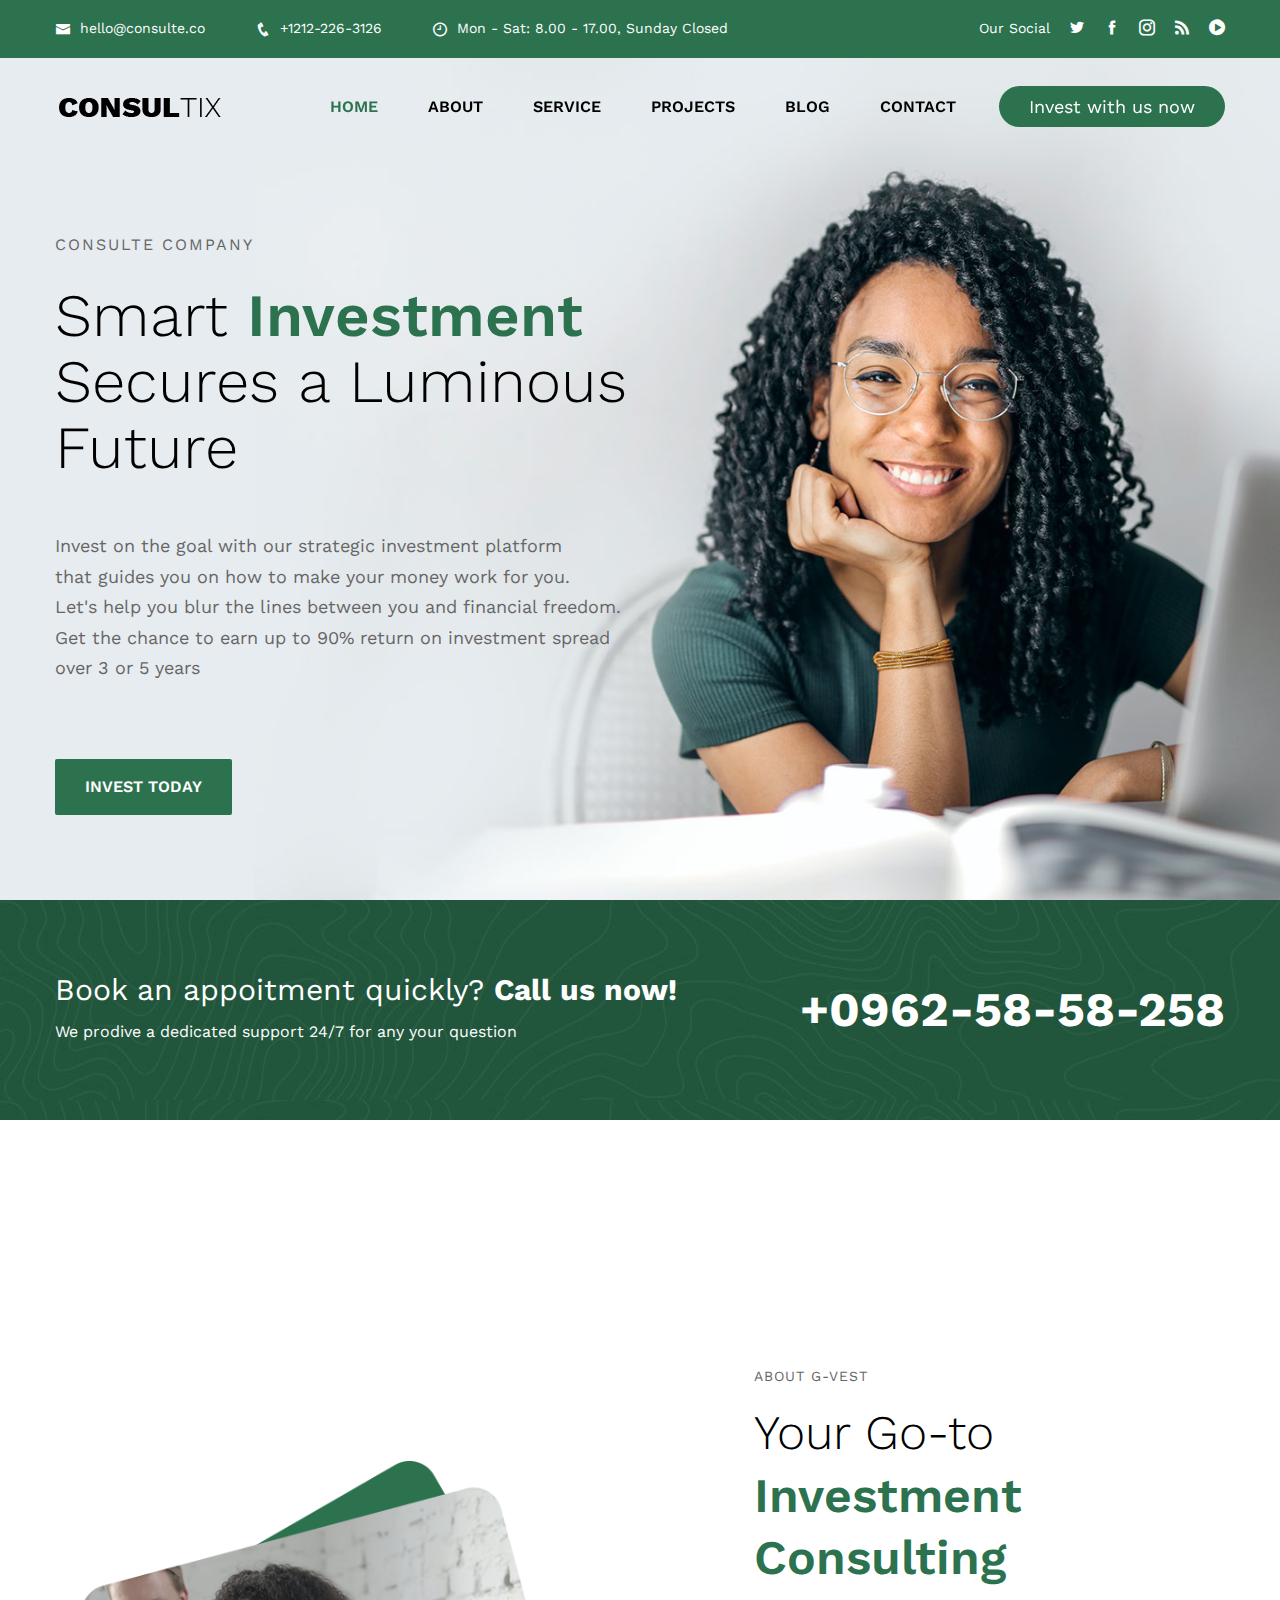
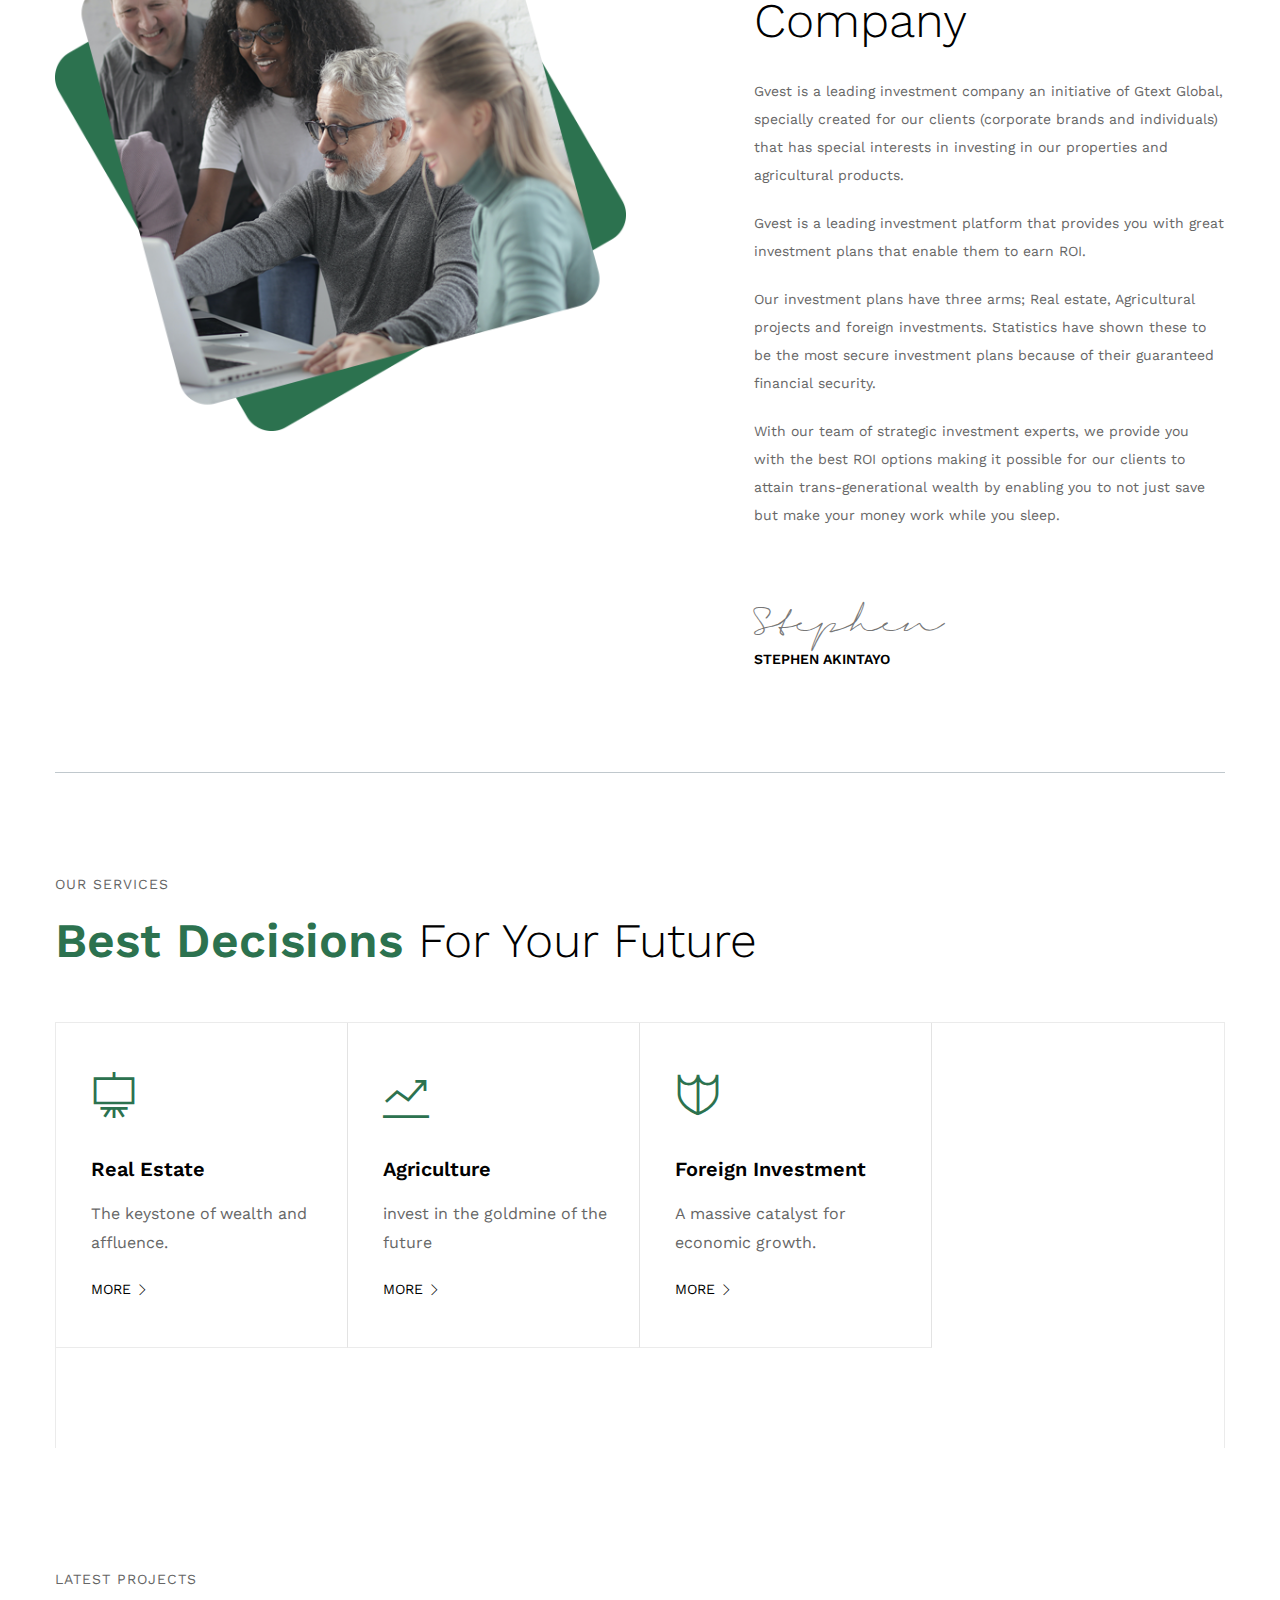
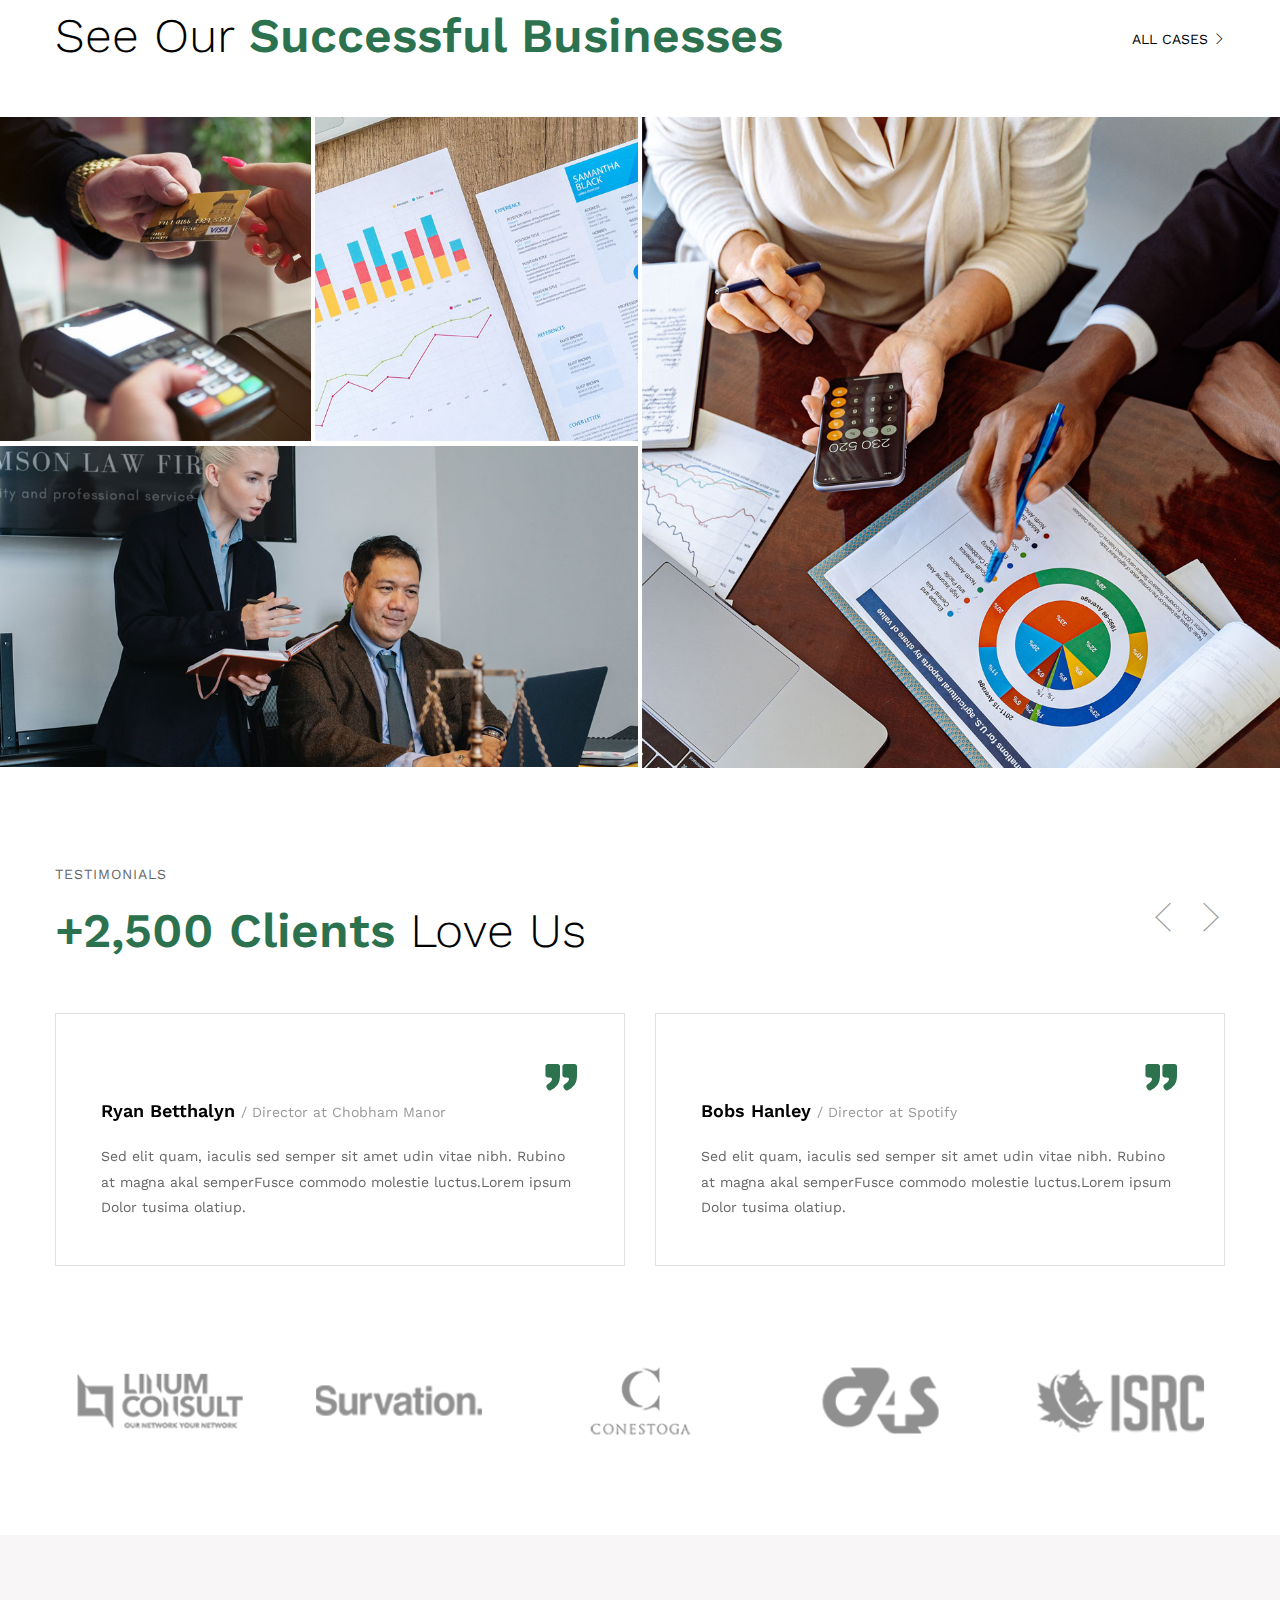
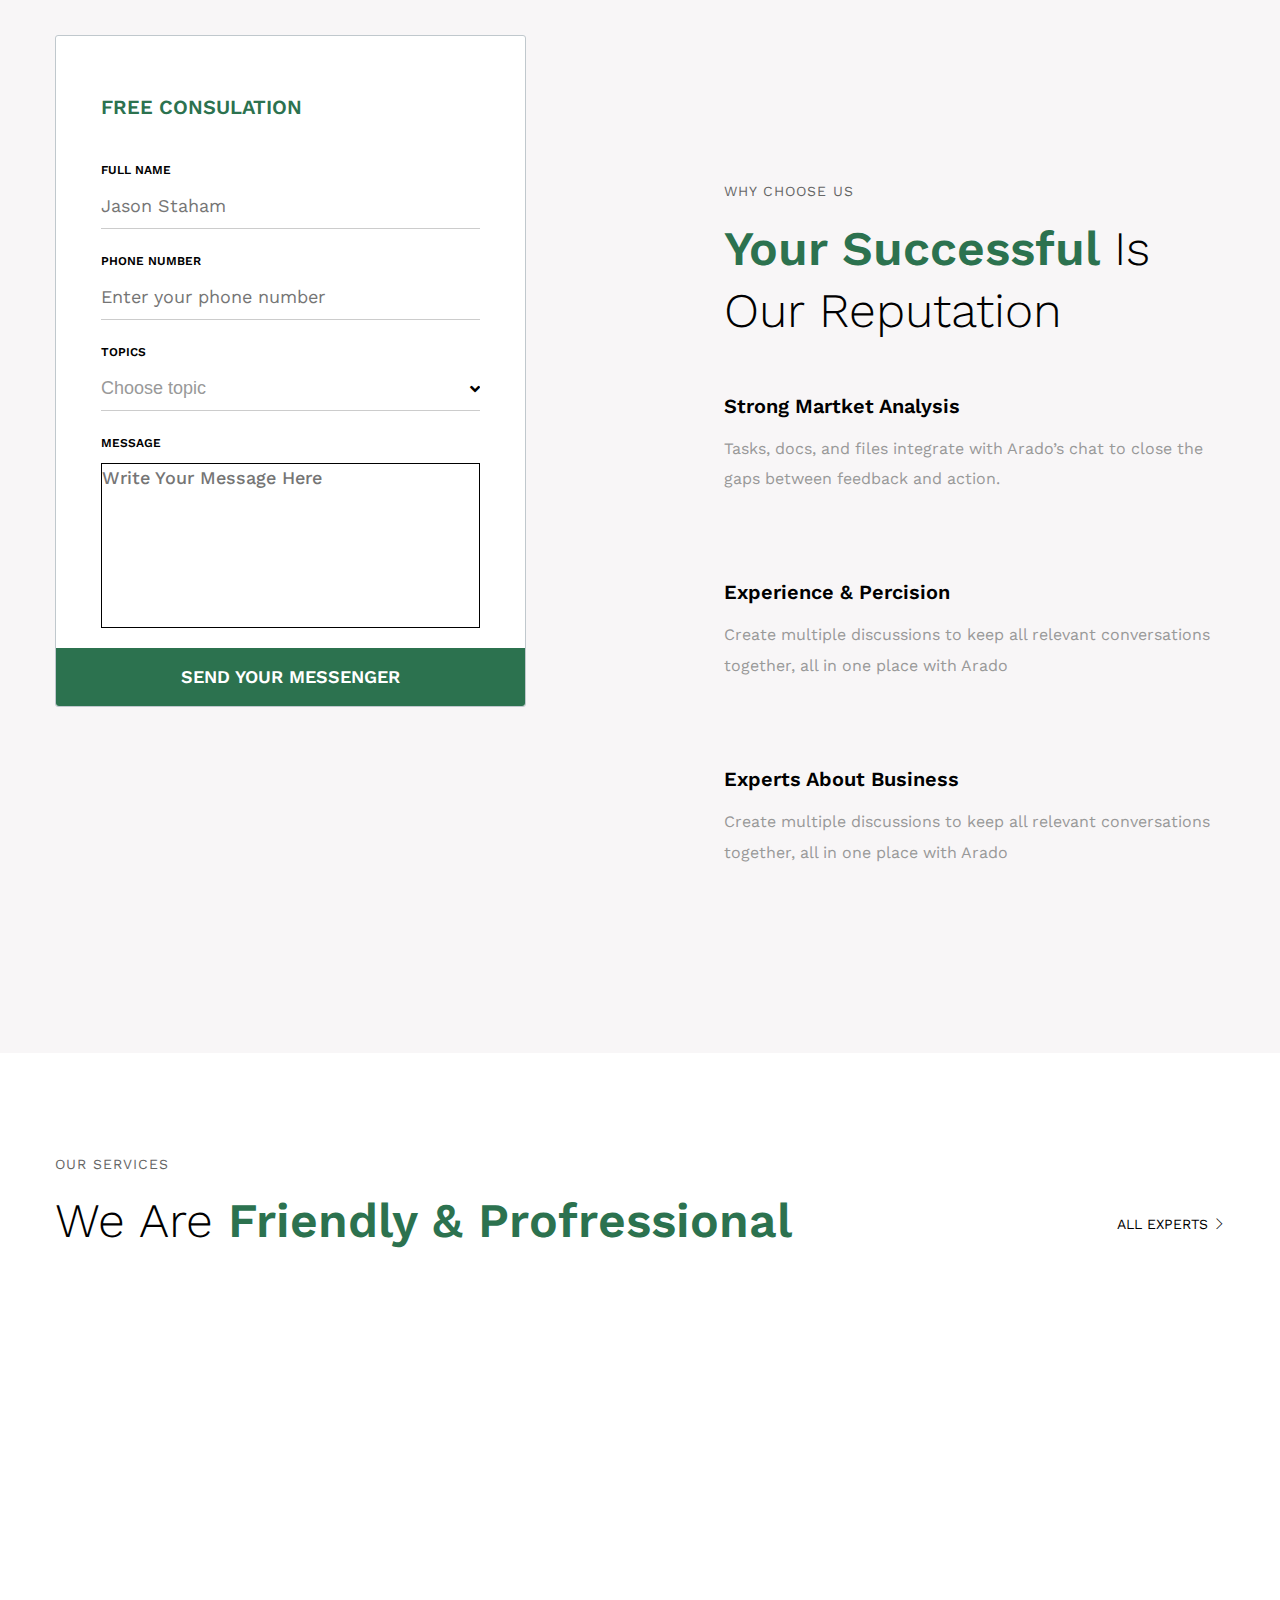
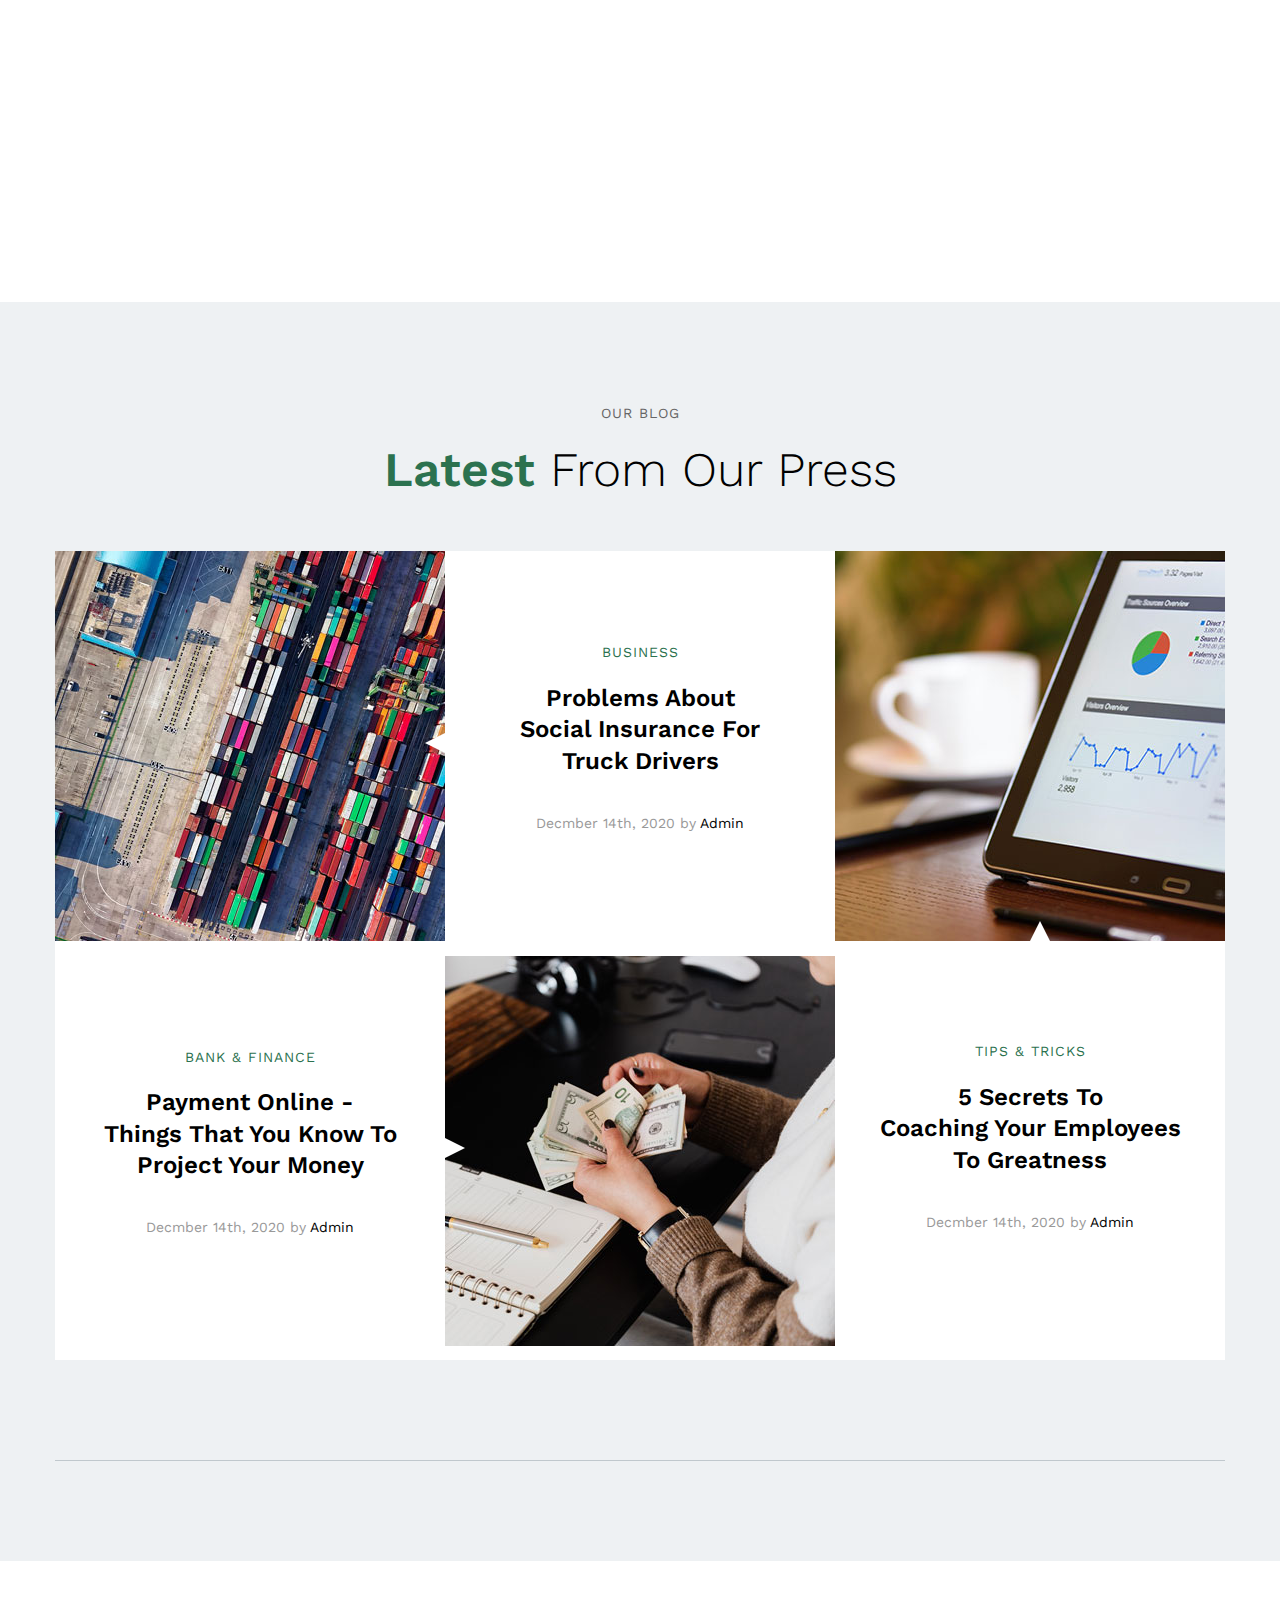
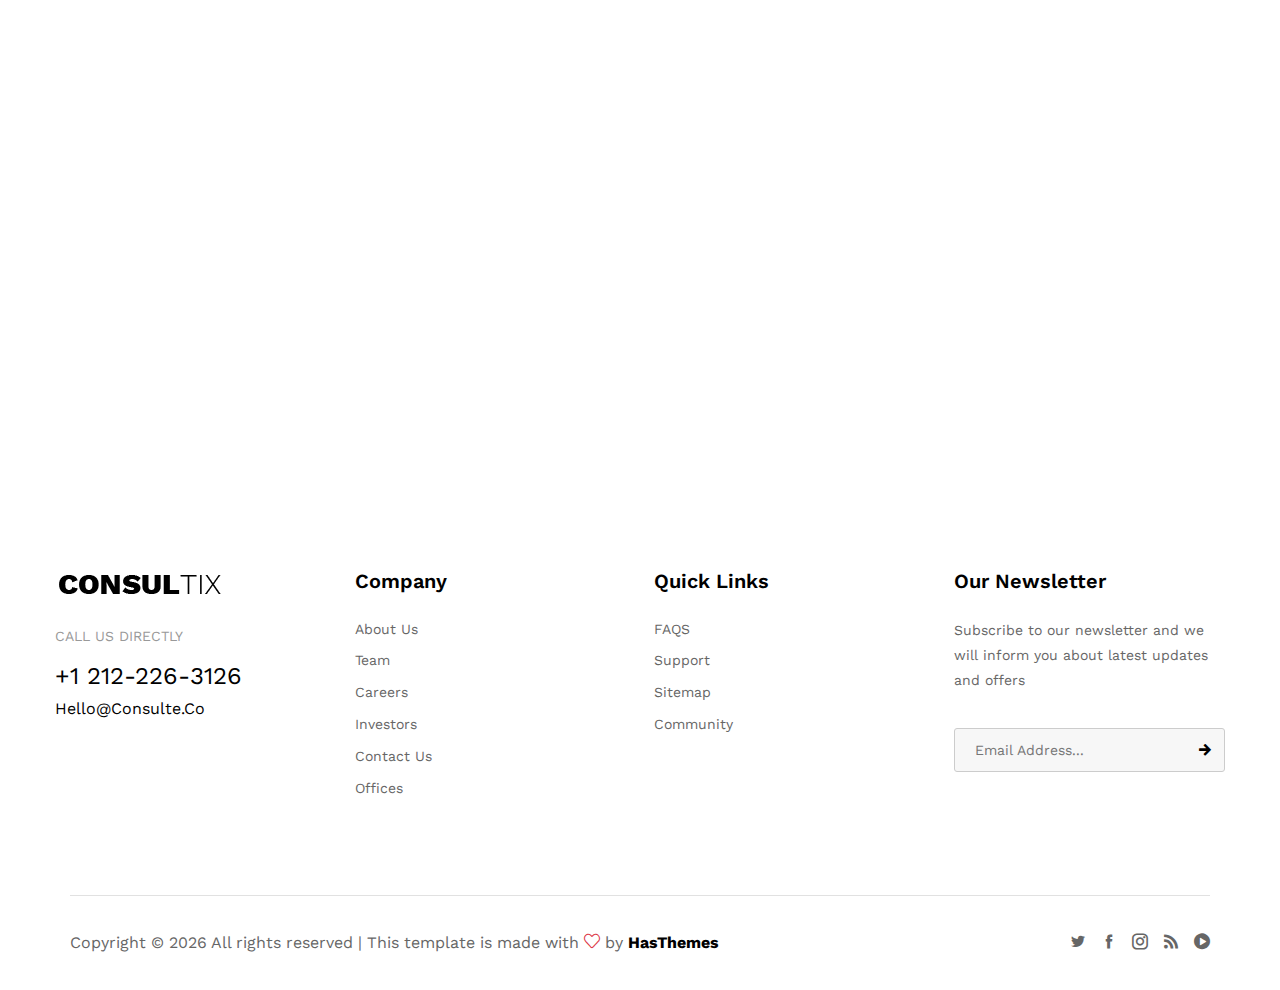
<file: index.html>
<!DOCTYPE html>
<html lang="en-US">
  <head>
    <meta charset="UTF-8" />
    <title>Consultix - Investment Company Bootstrap 5 Template</title>
    <meta
      name="description"
      content="Consulte is a free Bootstrap HTML Template for Investment Company"
    />
    <meta name="viewport" content="width=device-width, initial-scale=1" />
    <link rel="profile" href="https://gmpg.org/xfn/11" />
    <link rel="canonical" href="Replace_with_your_PAGE_URL" />

    <!-- Stylesheets -->
    <link href="css/bootstrap.min.css" rel="stylesheet" />
    <link href="css/main.css" rel="stylesheet" />
    <link href="css/responsive.css" rel="stylesheet" />

    <!-- Open Graph (OG) meta tags are snippets of code that control how URLs are displayed when shared on social media  -->
    <meta property="og:locale" content="en_US" />
    <meta property="og:type" content="website" />
    <meta
      property="og:title"
      content="Consulte - Investment Company Bootstrap HTML Template"
    />
    <meta property="og:url" content="PAGE_URL" />
    <meta property="og:site_name" content="SITE_NAME" />
    <!-- For the og:image content, replace the # with a link of an image -->
    <meta property="og:image" content="#" />
    <meta
      property="og:description"
      content="Consulte is a free Bootstrap HTML Template for Investment Company"
    />

    <!-- Fonts -->
    <link
      href="https://fonts.googleapis.com/css2?family=Work+Sans:wght@100;200;300;400;500;600;700;800;900&display=swap"
      rel="stylesheet"
    />

    <!-- Add site Favicon -->
    <link rel="shortcut icon" href="images/favicon.png" type="image/x-icon" />
    <link rel="icon" href="images/favicon.png" type="image/x-icon" />
    <meta name="msapplication-TileImage" content="images/favicon.png" />

    <!-- Structured Data  -->
    <script type="application/ld+json">
      {
        "@context": "http://schema.org",
        "@type": "WebSite",
        "name": "Replace_with_your_site_title",
        "url": "Replace_with_your_site_URL"
      }
    </script>
  </head>

  <body>
    <div class="page-wrapper">
      <!-- Main Header-->
      <header class="main-header">
        <!-- Header Top -->
        <div class="header-top">
          <div class="auto-container">
            <div class="inner-container clearfix">
              <!-- Top Left -->
              <div class="top-left">
                <!-- Info List -->
                <ul class="info-list">
                  <li>
                    <a href="mailto:hello@consulte.co"
                      ><span class="icon icofont-envelope"></span>
                      hello@consulte.co</a
                    >
                  </li>
                  <li>
                    <a href="tel:+1212-226-3126"
                      ><span class="icon icofont-phone"></span>
                      +1212-226-3126</a
                    >
                  </li>
                  <li>
                    <a href="contact.html"
                      ><span class="icon icofont-clock-time"></span> Mon - Sat:
                      8.00 - 17.00, Sunday Closed</a
                    >
                  </li>
                </ul>
              </div>

              <!-- Top Right -->
              <div class="top-right pull-right">
                <!-- Social Box -->
                <ul class="social-box">
                  <li class="share">Our Social</li>
                  <li>
                    <a href="https://twitter.com/" class="icofont-twitter"></a>
                  </li>
                  <li>
                    <a href="http://facebook.com/" class="icofont-facebook"></a>
                  </li>
                  <li>
                    <a
                      href="https://www.instagram.com/"
                      class="icofont-instagram"
                    ></a>
                  </li>
                  <li><a href="https://rss.com/" class="icofont-rss"></a></li>
                  <li>
                    <a
                      href="https://www.youtube.com/"
                      class="icofont-play-alt-1"
                    ></a>
                  </li>
                </ul>
              </div>
            </div>
          </div>
        </div>

        <!-- Header Upper -->
        <div class="header-upper">
          <div class="auto-container">
            <div class="inner-container clearfix">
              <div class="pull-left logo-box">
                <div class="logo">
                  <a href="index.html"
                    ><img src="images/logo.png" alt="" title=""
                  /></a>
                </div>
              </div>

              <div class="nav-outer pull-left clearfix">
                <!-- Main Menu -->
                <nav class="main-menu navbar-expand-md">
                  <div class="navbar-header">
                    <button
                      class="navbar-toggler"
                      type="button"
                      data-toggle="collapse"
                      data-target="#navbarSupportedContent"
                      aria-controls="navbarSupportedContent"
                      aria-expanded="false"
                      aria-label="Toggle navigation"
                    >
                      <span class="icon-bar"></span>
                      <span class="icon-bar"></span>
                      <span class="icon-bar"></span>
                    </button>
                  </div>

                  <div
                    class="navbar-collapse show collapse clearfix"
                    id="navbarSupportedContent"
                  >
                    <ul class="navigation clearfix">
                      <li class="current"><a href="index.html">Home</a></li>
                      <li><a href="about.html">About</a></li>
                      <li class="dropdown">
                        <a href="#">Service</a>
                        <ul>
                          <li><a href="service.html">Service</a></li>
                          <li>
                            <a href="service-detail.html">Service Detail</a>
                          </li>
                        </ul>
                      </li>
                      <li class="dropdown">
                        <a href="#">Projects</a>
                        <ul>
                          <li><a href="project.html">Project</a></li>
                          <li>
                            <a href="project-details.html">Project Details</a>
                          </li>
                        </ul>
                      </li>
                      <li class="dropdown">
                        <a href="#">Blog</a>
                        <ul class="from-right">
                          <li><a href="blog.html">Our Blog</a></li>
                          <li><a href="blog-detail.html">Blog Detail</a></li>
                        </ul>
                      </li>
                      <li><a href="contact.html">Contact</a></li>
                    </ul>
                  </div>
                  
              
                
                </nav>
              </div>

              <!-- Outer Box -->
              <div class="outer-box">
                <!-- Search Btn -->
                <div class="search-box-btn search-box-outer">
                  <a class="invest-with-us">Invest with us now</a>
                  <!-- 	<span class="icon icofont-search"></span> -->
                </div>
                <!-- Mobile Navigation Toggler -->
                <div class="mobile-nav-toggler">
                  <span class="icon ti-menu"></span>
                </div>
              </div>
            </div>
          </div>
        </div>
        <!--End Header Upper-->

        <!-- Mobile Menu  -->
        <div class="mobile-menu">
          <div class="menu-backdrop"></div>
          <div class="close-btn"><span class="icon lnr lnr-cross"></span></div>

          <nav class="menu-box">
            <div class="nav-logo">
              <a href="index.html"
                ><img src="images/logo.png" alt="" title=""
              /></a>
            </div>
            <div class="menu-outer">
              <!--Here Menu Will Come Automatically Via Javascript / Same Menu as in Header-->
            </div>
          </nav>
        </div>
        <!-- End Mobile Menu -->
      </header>
      <!--End Main Header -->

      <!-- Banner Section -->
      <div class="banner-section">
        <div class="main-slider-carousel owl-carousel owl-theme">
          <div class="slide" data-bg-image="images/main-slider/intro-1.jpg">
            <div class="auto-container w-100">
              <div class="row clearfix">
                <!-- Content Column -->
                <div class="content-column col-lg-7 col-md-12 col-sm-12">
                  <div class="inner-column">
                    <div class="title">consulte company</div>
                    <h1>Smart <span>Investment</span><br /> Secures a Luminous Future</h1>
                    <div class="text">
                      Invest on the goal with our strategic investment platform<br /> that guides you on how to make your money work for you.
				
                      <br />
                      	  Let's help you blur the lines between you and financial freedom. <br />
                      Get the chance to earn up to 90% return on investment spread<br /> over 3 or 5 years
                    </div>
                    <div class="btn-box">
                      <a href="about.html" class="theme-btn btn-style-one"
                        ><span class="txt">Invest today</span></a
                      >
                    </div>
                  </div>
                </div>
              </div>
            </div>
          </div>

          <div class="slide" data-bg-image="images/main-slider/intro-1.jpg">
            <div class="auto-container w-100">
              <div class="row clearfix">
                <!-- Content Column -->
                <div class="content-column col-lg-7 col-md-12 col-sm-12">
                  <div class="inner-column">
                    <div class="title">consulte company</div>
                    <h1>Clever <span>Investing</span> Make Your Money Grow</h1>
                    <div class="text">
                      Capitalise on low hanging fruit to identify a ballpark
                      value added activity to beta test. Override the digital
                      divide with additional base clickthroughs.
                    </div>
                    <div class="btn-box">
                      <a href="about.html" class="theme-btn btn-style-one"
                        ><span class="txt">Work With Us</span></a
                      >
                    </div>
                  </div>
                </div>
              </div>
            </div>
          </div>

          <div class="slide" data-bg-image="images/main-slider/intro-1.jpg">
            <div class="auto-container w-100">
              <div class="row clearfix">
                <!-- Content Column -->
                <div class="content-column col-lg-7 col-md-12 col-sm-12">
                  <div class="inner-column">
                    <div class="title">consulte company</div>
                    <h1>Clever <span>Investing</span> Make Your Money Grow</h1>
                    <div class="text">
                      Capitalise on low hanging fruit to identify a ballpark
                      value added activity to beta test. Override the digital
                      divide with additional base clickthroughs.
                    </div>
                    <div class="btn-box">
                      <a href="about.html" class="theme-btn btn-style-one"
                        ><span class="txt">Work With Us</span></a
                      >
                    </div>
                  </div>
                </div>
              </div>
            </div>
          </div>
        </div>
      </div>
      <!-- End Banner Section -->

      <!-- CTA Section Start -->
      <div class="cta-section" data-bg-image="images/background/cta-bg.jpg">
        <div class="auto-container">
          <div class="row align-items-center">
            <div class="col-lg-7">
              <!-- CTA Content Start -->
              <div class="cta-content">
                <h3 class="title">
                  Book an appoitment quickly?
                  <span class="text-bold">Call us now!</span>
                </h3>
                <p>We prodive a dedicated support 24/7 for any your question</p>
              </div>
              <!-- CTA Content End -->
            </div>
            <div class="col-lg-5">
              <!-- CTA Phone Number Start -->
              <div class="cta-phone text-lg-end text-strat">
                <h2 class="title">+0962-58-58-258</h2>
              </div>
              <!-- CTA Phone Number Start -->
            </div>
          </div>
        </div>
      </div>
      <!-- CTA Section End -->

      <!-- About Section -->
      <div class="about-section">
        <div class="auto-container">
          <div class="inner-container">
            <div class="row align-items-center clearfix">
              <!-- Image Column -->
              <div class="image-column col-lg-6">
                <div class="about-image">
                  <div class="about-inner-image">
                    <img src="images/about/home-about.png" alt="about" />
                  </div>
                </div>
              </div>

              <!-- Content Column -->
                  <div class="content-column col-lg-6 col-md-12 col-sm-12 mb-0">
                <div class="inner-column">
                  <div class="sec-title">
                    <div class="title">about G-vest</div>
                    <h2>
                      Your Go-to <span>Investment</span> <br />
                      <span>Consulting</span> Company
                    </h2>
                  </div>
                  <div class="text">
                    <p>
                      Gvest is a leading investment company an initiative of
                      Gtext Global, specially created for our clients (corporate
                      brands and individuals) that has special interests in
                      investing in our properties and agricultural products.
                    </p>
                    <p>
                      Gvest is a leading investment platform that provides you
                      with great investment plans that enable them to earn ROI.
                    </p>
                    <p>
                      Our investment plans have three arms; Real estate,
                      Agricultural projects and foreign investments. Statistics
                      have shown these to be the most secure investment plans
                      because of their guaranteed financial security.
                    </p>
                    <p>
                      With our team of strategic investment experts, we provide
                      you with the best ROI options making it possible for our
                      clients to attain trans-generational wealth by enabling
                      you to not just save but make your money work while you
                      sleep.
                    </p>
                  </div>
                  <div class="signature">Stephen <span>Stephen Akintayo</span></div>
                </div>
              </div>
          </div>
        </div>
      </div>
      <!-- End About Section -->

      <!-- Services Section -->
       <div class="services-section section-padding">
        <div class="auto-container">
          <div class="sec-title">
            <div class="title">our services</div>
            <h2><span>Best Decisions</span> For Your Future</h2>
          </div>
          <div class="inner-container">
            <div class="row g-0">
              <!-- Service Block -->
              <div class="service-block col-lg-3 col-md-6 col-sm-12">
                <div class="inner-box">
                  <div class="icon-box">
                    <span class="icon ti-blackboard"></span>
                  </div>
                  <h5><a href="service-detail.html">Real Estate</a></h5>
                  <div class="text">
                  The keystone of wealth and affluence.
                  </div>
                  <a class="read-more" href="service-detail.html"
                    >More <span class="ti-angle-right"></span
                  ></a>
                </div>
              </div>

              <!-- Service Block -->
              <div class="service-block col-lg-3 col-md-6 col-sm-12">
                <div class="inner-box">
                  <div class="icon-box">
                    <span class="icon ti-stats-up"></span>
                  </div>
                  <h5><a href="service-detail.html">Agriculture</a></h5>
                  <div class="text">
                  invest in the goldmine of the future
                  </div>
                  <a class="read-more" href="service-detail.html"
                    >More <span class="ti-angle-right"></span
                  ></a>
                </div>
              </div>

              <!-- Service Block -->
              <div class="service-block col-lg-3 col-md-6 col-sm-12">
                <div class="inner-box">
                  <div class="icon-box">
                    <span class="icon ti-shield"></span>
                  </div>
                  <h5><a href="service-detail.html">Foreign Investment</a></h5>
                  <div class="text">
                 A massive catalyst for economic growth.
                  </div>
                  <a class="read-more" href="service-detail.html"
                    >More <span class="ti-angle-right"></span
                  ></a>
                </div>
              </div>
            </div>
          </div>
        </div>
      </div>
      <!-- End Services Section -->

      <!-- Project Section -->
      <div class="project-section">
        <div class="auto-container">
          <!-- Sec Title -->
          <div class="sec-title">
            <div class="clearfix">
              <div class="pull-left">
                <div class="title">latest projects</div>
                <h2>See Our <span>Successful Businesses</span></h2>
              </div>
              <div class="pull-right">
                <a href="service.html" class="cases"
                  >all Cases <span class="arrow ti-angle-right"></span
                ></a>
              </div>
            </div>
          </div>
        </div>
        <div class="outer-container">
          <div class="row clearfix">
            <!-- Column -->
            <div class="column col-lg-6 col-md-12 col-sm-12">
              <div class="row clearfix">
                <!-- Inner Column -->
                <div class="inner-column col-lg-6 col-md-6 col-sm-12">
                  <div class="gallery-block">
                    <div class="inner-box">
                      <div class="image">
                        <img src="images/gallery/2.jpg" alt="" />
                        <div class="overlay-box">
                          <div class="overlay-inner">
                            <h3>
                              <a href="project-details.html">WOTa Money Save</a>
                            </h3>
                            <div class="designation">Finance, Consulting</div>
                            <a
                              href="project-details.html"
                              class="arrow ti-angle-right"
                            ></a>
                          </div>
                        </div>
                      </div>
                    </div>
                  </div>
                </div>

                <!-- Inner Column -->
                <div class="inner-column col-lg-6 col-md-6 col-sm-12">
                  <div class="gallery-block">
                    <div class="inner-box">
                      <div class="image">
                        <img src="images/gallery/3.jpg" alt="" />
                        <div class="overlay-box">
                          <div class="overlay-inner">
                            <h3>
                              <a href="project-details.html">WOTa Money Save</a>
                            </h3>
                            <div class="designation">Finance, Consulting</div>
                            <a
                              href="project-details.html"
                              class="arrow ti-angle-right"
                            ></a>
                          </div>
                        </div>
                      </div>
                    </div>
                  </div>
                </div>

                <!-- Inner Column -->
                <div class="inner-column col-lg-12 col-md-12 col-sm-12">
                  <div class="gallery-block">
                    <div class="inner-box">
                      <div class="image">
                        <img src="images/gallery/4.jpg" alt="" />
                        <div class="overlay-box">
                          <div class="overlay-inner">
                            <h3>
                              <a href="project-details.html">WOTa Money Save</a>
                            </h3>
                            <div class="designation">Finance, Consulting</div>
                            <a
                              href="project-details.html"
                              class="arrow ti-angle-right"
                            ></a>
                          </div>
                        </div>
                      </div>
                    </div>
                  </div>
                </div>
              </div>
            </div>

            <!-- Column -->
            <div class="column col-lg-6 col-md-12 col-sm-12">
              <div class="gallery-block">
                <div class="inner-box">
                  <div class="image">
                    <img src="images/gallery/1.jpg" alt="" />
                    <div class="overlay-box">
                      <div class="overlay-inner">
                        <h3>
                          <a href="project-details.html">WOTa Money Save</a>
                        </h3>
                        <div class="designation">Finance, Consulting</div>
                        <a
                          href="project-details.html"
                          class="arrow ti-angle-right"
                        ></a>
                      </div>
                    </div>
                  </div>
                </div>
              </div>
            </div>
          </div>
        </div>
      </div>
      <!-- End Project Section -->

      <!-- Testimonial Section -->
      <div class="testimonial-section">
        <div class="auto-container">
          <!-- Sec Title -->
          <div class="sec-title">
            <div class="title">testimonials</div>
            <h2><span>+2,500 Clients </span>Love Us</h2>
          </div>
          <div class="testimonial-carousel owl-carousel owl-theme">
            <!-- Testimonial Block -->
            <div class="testimonial-block">
              <div class="inner-box">
                <div class="quote icofont-quote-right"></div>
                <div class="author">
                  Ryan Betthalyn <span>/ Director at Chobham Manor</span>
                </div>
                <div class="text">
                  Sed elit quam, iaculis sed semper sit amet udin vitae nibh.
                  Rubino at magna akal semperFusce commodo molestie luctus.Lorem
                  ipsum Dolor tusima olatiup.
                </div>
              </div>
            </div>

            <!-- Testimonial Block -->
            <div class="testimonial-block">
              <div class="inner-box">
                <div class="quote icofont-quote-right"></div>
                <div class="author">
                  Bobs Hanley <span>/ Director at Spotify</span>
                </div>
                <div class="text">
                  Sed elit quam, iaculis sed semper sit amet udin vitae nibh.
                  Rubino at magna akal semperFusce commodo molestie luctus.Lorem
                  ipsum Dolor tusima olatiup.
                </div>
              </div>
            </div>

            <!-- Testimonial Block -->
            <div class="testimonial-block">
              <div class="inner-box">
                <div class="quote icofont-quote-right"></div>
                <div class="author">
                  Ryan Betthalyn <span>/ Director at Chobham Manor</span>
                </div>
                <div class="text">
                  Sed elit quam, iaculis sed semper sit amet udin vitae nibh.
                  Rubino at magna akal semperFusce commodo molestie luctus.Lorem
                  ipsum Dolor tusima olatiup.
                </div>
              </div>
            </div>

            <!-- Testimonial Block -->
            <div class="testimonial-block">
              <div class="inner-box">
                <div class="quote icofont-quote-right"></div>
                <div class="author">
                  Bobs Hanley <span>/ Director at Spotify</span>
                </div>
                <div class="text">
                  Sed elit quam, iaculis sed semper sit amet udin vitae nibh.
                  Rubino at magna akal semperFusce commodo molestie luctus.Lorem
                  ipsum Dolor tusima olatiup.
                </div>
              </div>
            </div>
          </div>
        </div>
      </div>
      <!-- End Testimonial Section -->

      <!-- Sponsors Section -->
      <div class="sponsors-section">
        <div class="auto-container">
          <div class="carousel-outer">
            <!--Sponsors Slider-->
            <ul class="sponsors-carousel owl-carousel owl-theme">
              <li>
                <div class="image-box">
                  <a href="#"><img src="images/clients/1.png" alt="" /></a>
                </div>
              </li>
              <li>
                <div class="image-box">
                  <a href="#"><img src="images/clients/2.png" alt="" /></a>
                </div>
              </li>
              <li>
                <div class="image-box">
                  <a href="#"><img src="images/clients/3.png" alt="" /></a>
                </div>
              </li>
              <li>
                <div class="image-box">
                  <a href="#"><img src="images/clients/4.png" alt="" /></a>
                </div>
              </li>
              <li>
                <div class="image-box">
                  <a href="#"><img src="images/clients/5.png" alt="" /></a>
                </div>
              </li>
              <li>
                <div class="image-box">
                  <a href="#"><img src="images/clients/1.png" alt="" /></a>
                </div>
              </li>
              <li>
                <div class="image-box">
                  <a href="#"><img src="images/clients/2.png" alt="" /></a>
                </div>
              </li>
              <li>
                <div class="image-box">
                  <a href="#"><img src="images/clients/3.png" alt="" /></a>
                </div>
              </li>
            </ul>
          </div>
        </div>
      </div>
      <!--End Sponsors Section-->

      <!-- Reputation Section Two -->
      <div class="reputation-section-two style-two">
        <div class="auto-container">
          <div class="row clearfix">
            <!-- Form Column -->
            <div class="form-column col-lg-5 col-md-12 col-sm-12">
              <div class="inner-column">
                <div class="form-boxed">
                  <h5>free consulation</h5>

                  <div class="consult-form">
                    <form method="post" action="donate.html">
                      <!--Form Group-->
                      <div class="form-group">
                        <label>full name</label>
                        <input
                          type="text"
                          name="name"
                          value=""
                          placeholder="Jason Staham"
                          required
                        />
                      </div>
                      <!--Form Group-->
                      <div class="form-group">
                        <label>phone number</label>
                        <input
                          type="text"
                          name="phone"
                          value=""
                          placeholder="Enter your phone number"
                          required
                        />
                      </div>
                      <!--Form Group-->
                      <div class="form-group">
                        <label>topics</label>
                        <select class="custom-select-box">
                          <option>Choose topic</option>
                          <option>Topic 01</option>
                          <option>Topic 02</option>
                          <option>Topic 03</option>
                          <option>Topic 04</option>
                        </select>
                      </div>
                      <!--Form Group-->
                      <div class="form-group">
                        <label>message</label>
                        <textarea
                          name="message"
                          placeholder="Write your message here"
                        ></textarea>
                      </div>
                      <div class="form-group">
                        <button
                          class="theme-btn btn-style-one"
                          type="submit"
                          name="submit-form"
                        >
                          <span class="txt">send your messenger</span>
                        </button>
                      </div>
                    </form>
                  </div>
                </div>
              </div>
            </div>

            <!-- Content Column -->
            <div class="content-column col-lg-7 col-md-12 col-sm-12">
              <div class="inner-column">
                <div class="sec-title">
                  <div class="title">why choose us</div>
                  <h2>
                    <span>Your Successful </span>Is<br />
                    Our Reputation
                  </h2>
                </div>
                <div class="blocks-outer">
                  <!-- Reputation Block -->
                  <div class="reputation-block">
                    <div class="inner-box">
                      <h5>Strong Martket Analysis</h5>
                      <div class="text">
                        Tasks, docs, and files integrate with Arado’s chat to
                        close the <br />
                        gaps between feedback and action.
                      </div>
                    </div>
                  </div>

                  <!-- Reputation Block -->
                  <div class="reputation-block">
                    <div class="inner-box">
                      <h5>Experience & Percision</h5>
                      <div class="text">
                        Create multiple discussions to keep all relevant
                        conversations <br />
                        together, all in one place with Arado
                      </div>
                    </div>
                  </div>

                  <!-- Reputation Block -->
                  <div class="reputation-block">
                    <div class="inner-box">
                      <h5>Experts About Business</h5>
                      <div class="text">
                        Create multiple discussions to keep all relevant
                        conversations <br />
                        together, all in one place with Arado
                      </div>
                    </div>
                  </div>
                </div>
              </div>
            </div>
          </div>
        </div>
      </div>
      <!-- End Reputation Section -->

      <!-- Experts Section -->
      <div class="experts-section">
        <div class="auto-container">
          <!-- Sec Title -->
          <div class="sec-title">
            <div class="clearfix">
              <div class="pull-left">
                <div class="title">our services</div>
                <h2>We Are <span>Friendly & Profressional</span></h2>
              </div>
              <div class="pull-right">
                <a href="service.html" class="experts"
                  >all experts <span class="arrow ti-angle-right"></span
                ></a>
              </div>
            </div>
          </div>

          <div class="row clearfix">
            <!-- Team Block -->
            <div class="team-block col-lg-4 col-md-6 col-sm-6 col-12">
              <div
                class="inner-box wow fadeInLeft"
                data-wow-delay="0ms"
                data-wow-duration="1500ms"
              >
                <div class="image">
                  <a href="#"
                    ><img src="images/resource/team-1.jpg" alt=""
                  /></a>
                  <!-- Social Box -->
                  <ul class="social-box">
                    <li>
                      <a
                        href="https://twitter.com/"
                        class="icofont-twitter"
                      ></a>
                    </li>
                    <li>
                      <a
                        href="http://facebook.com/"
                        class="icofont-facebook"
                      ></a>
                    </li>
                    <li>
                      <a
                        href="https://www.instagram.com/"
                        class="icofont-instagram"
                      ></a>
                    </li>
                    <li>
                      <a
                        href="https://www.linkedin.com/"
                        class="icofont-linkedin"
                      ></a>
                    </li>
                  </ul>
                </div>
                <div class="lower-box mt-0">
                  <h4><a href="#">Edward Eric Jr</a></h4>
                  <div class="designation">Business & Financial Expert</div>
                </div>
              </div>
            </div>

            <!-- Team Block -->
            <div class="team-block col-lg-4 col-md-6 col-sm-6 col-12">
              <div
                class="inner-box wow fadeInUp"
                data-wow-delay="0ms"
                data-wow-duration="1500ms"
              >
                <div class="image">
                  <a href="#"
                    ><img src="images/resource/team-2.jpg" alt=""
                  /></a>
                  <!-- Social Box -->
                  <ul class="social-box">
                    <li>
                      <a
                        href="https://twitter.com/"
                        class="icofont-twitter"
                      ></a>
                    </li>
                    <li>
                      <a
                        href="http://facebook.com/"
                        class="icofont-facebook"
                      ></a>
                    </li>
                    <li>
                      <a
                        href="https://www.instagram.com/"
                        class="icofont-instagram"
                      ></a>
                    </li>
                    <li>
                      <a
                        href="https://www.linkedin.com/"
                        class="icofont-linkedin"
                      ></a>
                    </li>
                  </ul>
                </div>
                <div class="lower-box mt-0">
                  <h4><a href="#">Tom Holland</a></h4>
                  <div class="designation">Logistic & Communication Expert</div>
                </div>
              </div>
            </div>

            <!-- Team Block -->
            <div class="team-block col-lg-4 col-md-6 col-sm-6 col-12">
              <div
                class="inner-box wow fadeInRight"
                data-wow-delay="0ms"
                data-wow-duration="1500ms"
              >
                <div class="image">
                  <a href="#"
                    ><img src="images/resource/team-3.jpg" alt=""
                  /></a>
                  <!-- Social Box -->
                  <ul class="social-box">
                    <li>
                      <a
                        href="https://twitter.com/"
                        class="icofont-twitter"
                      ></a>
                    </li>
                    <li>
                      <a
                        href="http://facebook.com/"
                        class="icofont-facebook"
                      ></a>
                    </li>
                    <li>
                      <a
                        href="https://www.instagram.com/"
                        class="icofont-instagram"
                      ></a>
                    </li>
                    <li>
                      <a
                        href="https://www.linkedin.com/"
                        class="icofont-linkedin"
                      ></a>
                    </li>
                  </ul>
                </div>
                <div class="lower-box mt-0">
                  <h4><a href="#">Laura Erakovic</a></h4>
                  <div class="designation">Consumer Market Expert</div>
                </div>
              </div>
            </div>
          </div>
        </div>
      </div>
      <!-- End Experts Section -->

      <!-- Blog Section -->
      <div class="blog-section">
        <div class="auto-container">
          <!-- Sec Title -->
          <div class="sec-title centered">
            <div class="title">our blog</div>
            <h2><span>Latest </span>From Our Press</h2>
          </div>
          <div class="inner-container">
            <div class="clearfix row g-0">
              <!-- Column -->
              <div class="column col-lg-8 col-md-12 col-sm-12">
                <!-- News Block -->
                <div class="news-block">
                  <div class="inner-box">
                    <div class="clearfix">
                      <!-- Image Column -->
                      <div class="image-column col-lg-6 col-md-6 col-sm-12">
                        <div class="inner-column">
                          <div class="image">
                            <a href="blog-detail.html"
                              ><img src="images/resource/news-1.jpg" alt=""
                            /></a>
                          </div>
                        </div>
                      </div>
                      <!-- Content Column -->
                      <div class="content-column col-lg-6 col-md-6 col-sm-12">
                        <div class="inner-column">
                          <div class="arrow-one"></div>
                          <div class="title">business</div>
                          <h4>
                            <a href="blog-detail.html"
                              >Problems About <br />
                              Social Insurance For <br />
                              Truck Drivers</a
                            >
                          </h4>
                          <div class="post-date">
                            Decmber 14th, 2020 by <span>Admin</span>
                          </div>
                        </div>
                      </div>
                    </div>
                  </div>
                </div>

                <!-- News Block -->
                <div class="news-block">
                  <div class="inner-box">
                    <div class="clearfix row g-0">
                      <!-- Content Column -->
                      <div
                        class="
                          content-column
                          col-lg-6 col-md-6 col-sm-12
                          order-lg-1 order-2
                        "
                      >
                        <div class="inner-column">
                          <div class="arrow-two"></div>
                          <div class="title">bank & finance</div>
                          <h4>
                            <a href="blog-detail.html"
                              >Payment Online - <br />
                              Things That You Know To <br />
                              Project Your Money</a
                            >
                          </h4>
                          <div class="post-date">
                            Decmber 14th, 2020 by <span>Admin</span>
                          </div>
                        </div>
                      </div>
                      <!-- Image Column -->
                      <div
                        class="
                          image-column
                          col-lg-6 col-md-6 col-sm-12
                          order-lg-2 order-1
                        "
                      >
                        <div class="inner-column">
                          <div class="image">
                            <a href="blog-detail.html"
                              ><img src="images/resource/news-2.jpg" alt=""
                            /></a>
                          </div>
                        </div>
                      </div>
                    </div>
                  </div>
                </div>
              </div>

              <!-- Column -->
              <div class="column col-lg-4 col-md-12 col-sm-12">
                <!-- News Block Two -->
                <div class="news-block-two">
                  <div class="inner-box">
                    <div class="image">
                      <a href="blog-detail.html"
                        ><img src="images/resource/news-3.jpg" alt=""
                      /></a>
                      <div class="arrow"></div>
                    </div>
                    <div class="lower-content">
                      <div class="title">tips & tricks</div>
                      <h4>
                        <a href="blog-detail.html"
                          >5 Secrets To <br />
                          Coaching Your Employees <br />
                          To Greatness</a
                        >
                      </h4>
                      <div class="post-date">
                        Decmber 14th, 2020 by <span>Admin</span>
                      </div>
                    </div>
                  </div>
                </div>
              </div>
            </div>
          </div>
        </div>
      </div>
      <!-- End Blog Section -->

      <!-- Map Section -->
      <div class="map-section">
        <div class="contact-map-area">
          <iframe
            class="contact-map"
            src="https://www.google.com/maps/embed?pb=!1m18!1m12!1m3!1d2136.986005919501!2d-73.9685579655238!3d40.75862446708152!2m3!1f0!2f0!3f0!3m2!1i1024!2i768!4f13.1!3m3!1m2!1s0x89c258e4a1c884e5%3A0x24fe1071086b36d5!2sThe%20Atrium!5e0!3m2!1sen!2sbd!4v1585132512970!5m2!1sen!2sbd"
            allowfullscreen=""
            aria-hidden="false"
            tabindex="0"
          ></iframe>
        </div>
      </div>
      <!-- End Map Section -->

      <!-- Main Footer -->
      <footer class="main-footer">
        <div class="auto-container">
          <!--Widgets Section-->
          <div class="widgets-section">
            <div class="row clearfix">
              <!-- Column -->
              <div class="big-column col-lg-6 col-md-12 col-sm-6 col-12">
                <div class="row clearfix">
                  <!-- Footer Column -->
                  <div class="footer-column col-lg-6 col-md-6 col-sm-12">
                    <div class="footer-widget logo-widget">
                      <div class="logo">
                        <a href="index.html"
                          ><img src="images/logo.png" alt=""
                        /></a>
                      </div>
                      <div class="call">
                        Call us directly
                        <a class="phone" href="tel:+1-212-226-3126"
                          >+1 212-226-3126</a
                        >
                        <a class="email" href="mailto:hello@consulte.co"
                          >hello@consulte.co</a
                        >
                      </div>
                    </div>
                  </div>

                  <!-- Footer Column -->
                  <div class="footer-column col-lg-6 col-md-6 col-sm-12">
                    <div class="footer-widget links-widget">
                      <h5>Company</h5>
                      <ul class="list-link">
                        <li><a href="">About Us</a></li>
                        <li><a href="">Team</a></li>
                        <li><a href="">Careers</a></li>
                        <li><a href="">Investors</a></li>
                        <li><a href="">Contact Us</a></li>
                        <li><a href="">Offices</a></li>
                      </ul>
                    </div>
                  </div>
                </div>
              </div>

              <!-- Column -->
              <div class="big-column col-lg-6 col-md-12 col-sm-6 col-12">
                <div class="row clearfix">
                  <!-- Footer Column -->
                  <div class="footer-column col-lg-6 col-md-6 col-sm-12">
                    <div class="footer-widget links-widget">
                      <h5>Quick Links</h5>
                      <ul class="list-link">
                        <li><a href="">FAQS</a></li>
                        <li><a href="">Support</a></li>
                        <li><a href="">Sitemap</a></li>
                        <li><a href="">Community</a></li>
                      </ul>
                    </div>
                  </div>

                  <!-- Footer Column -->
                  <div class="footer-column col-lg-6 col-md-6 col-sm-12">
                    <div class="footer-widget newsletter-widget">
                      <h5>Our Newsletter</h5>
                      <div class="text">
                        Subscribe to our newsletter and we will inform you about
                        latest updates and offers
                      </div>
                      <!-- Newsletter Form -->
                      <div class="newsletter-form">
                        <form method="post" action="contact.html">
                          <div class="form-group">
                            <input
                              type="email"
                              name="email"
                              value=""
                              placeholder="Email Address..."
                              required
                            />
                            <button
                              type="submit"
                              class="theme-btn icofont-arrow-right"
                            ></button>
                          </div>
                        </form>
                      </div>
                    </div>
                  </div>
                </div>
              </div>
            </div>
          </div>

          <!-- Footer Bottom -->
          <div class="footer-bottom">
            <div class="auto-container">
              <div class="bottom-inner">
                <div class="row clearfix">
                  <div class="col-lg-8 col-md-12 col-sm-12">
                    <div class="copyright">
                      Copyright ©
                      <script
                        async=""
                        src="https://www.google-analytics.com/analytics.js"
                      ></script>
                      <script>
                        document.write(new Date().getFullYear());
                      </script>
                      All rights reserved | This template is made with
                      <i class="icon-heart text-danger" aria-hidden="true"></i>
                      by
                      <a href="https://hasthemes.com/" target="_blank"
                        >HasThemes</a
                      >
                    </div>
                  </div>

                  <div class="col-lg-4 col-md-12 col-sm-12">
                    <ul class="social-nav">
                      <li>
                        <a
                          href="https://twitter.com/"
                          class="icofont-twitter"
                        ></a>
                      </li>
                      <li>
                        <a
                          href="http://facebook.com/"
                          class="icofont-facebook"
                        ></a>
                      </li>
                      <li>
                        <a
                          href="https://www.instagram.com/"
                          class="icofont-instagram"
                        ></a>
                      </li>
                      <li>
                        <a href="https://rss.com/" class="icofont-rss"></a>
                      </li>
                      <li>
                        <a
                          href="https://www.youtube.com/"
                          class="icofont-play-alt-1"
                        ></a>
                      </li>
                    </ul>
                  </div>
                </div>
              </div>
            </div>
          </div>
        </div>
      </footer>
    </div>
    <!--End pagewrapper-->

    <!-- Search Popup -->
    <div class="search-popup">
      <button class="close-search style-two">
        <span class="icofont-brand-nexus"></span>
      </button>

      <form method="post" action="blog.html">
        <div class="form-container">
          <div class="form-group">
            <label for="name">Name:</label>
            <input type="text" name="search-field" value="" required="" />
          </div>
          <div class="form-group">
            <label for="email">Email:</label>
            <input type="email" name="search-field" value="" required="" />
          </div>
          <div class="form-group">
            <p class="multiple-guide">
              Select Investment's type (You can make multiple selections)
            </p>
            <div class="multiple-selection-group">
              <input type="checkbox" name="" id="" />
              <label for="RealEstate">Real Estate</label>
            </div>
            <div class="multiple-selection-group">
              <input type="checkbox" name="" id="" />
              <label for="RealEstate">Agriculture</label>
            </div>
          </div>
          <div class="form-group">
            <label for="email">Message:</label>
            <textarea name="" id=""></textarea>
          </div>
          <div class="button-container">
            <button class="invest-button" type="submit">Send Mail</button>
          </div>
        </div>
      </form>
    </div>
    <!-- End Header Search -->

    <!-- Scroll To Top -->
    <div class="scroll-to-top scroll-to-target" data-target="html">
      <span class="fa fa-arrow-circle-up"></span>
    </div>

    <script src="js/vendor/modernizr-3.6.0.min.js"></script>
    <script src="js/vendor/jquery-3.6.0.min.js"></script>
    <script src="js/vendor/jquery-migrate-3.3.2.min.js"></script>
    <script src="js/popper.min.js"></script>
    <script src="js/bootstrap.min.js"></script>
    <script src="js/jquery.mCustomScrollbar.concat.min.js"></script>
    <script src="js/jquery.fancybox.js"></script>
    <script src="js/appear.js"></script>
    <script src="js/owl.js"></script>
    <script src="js/wow.js"></script>
    <script src="js/parallax.min.js"></script>
    <script src="js/tilt.jquery.min.js"></script>
    <script src="js/jquery.paroller.min.js"></script>
    <script src="js/jquery-ui.js"></script>
    <script src="js/script.js"></script>
  </body>
</html>
</file>
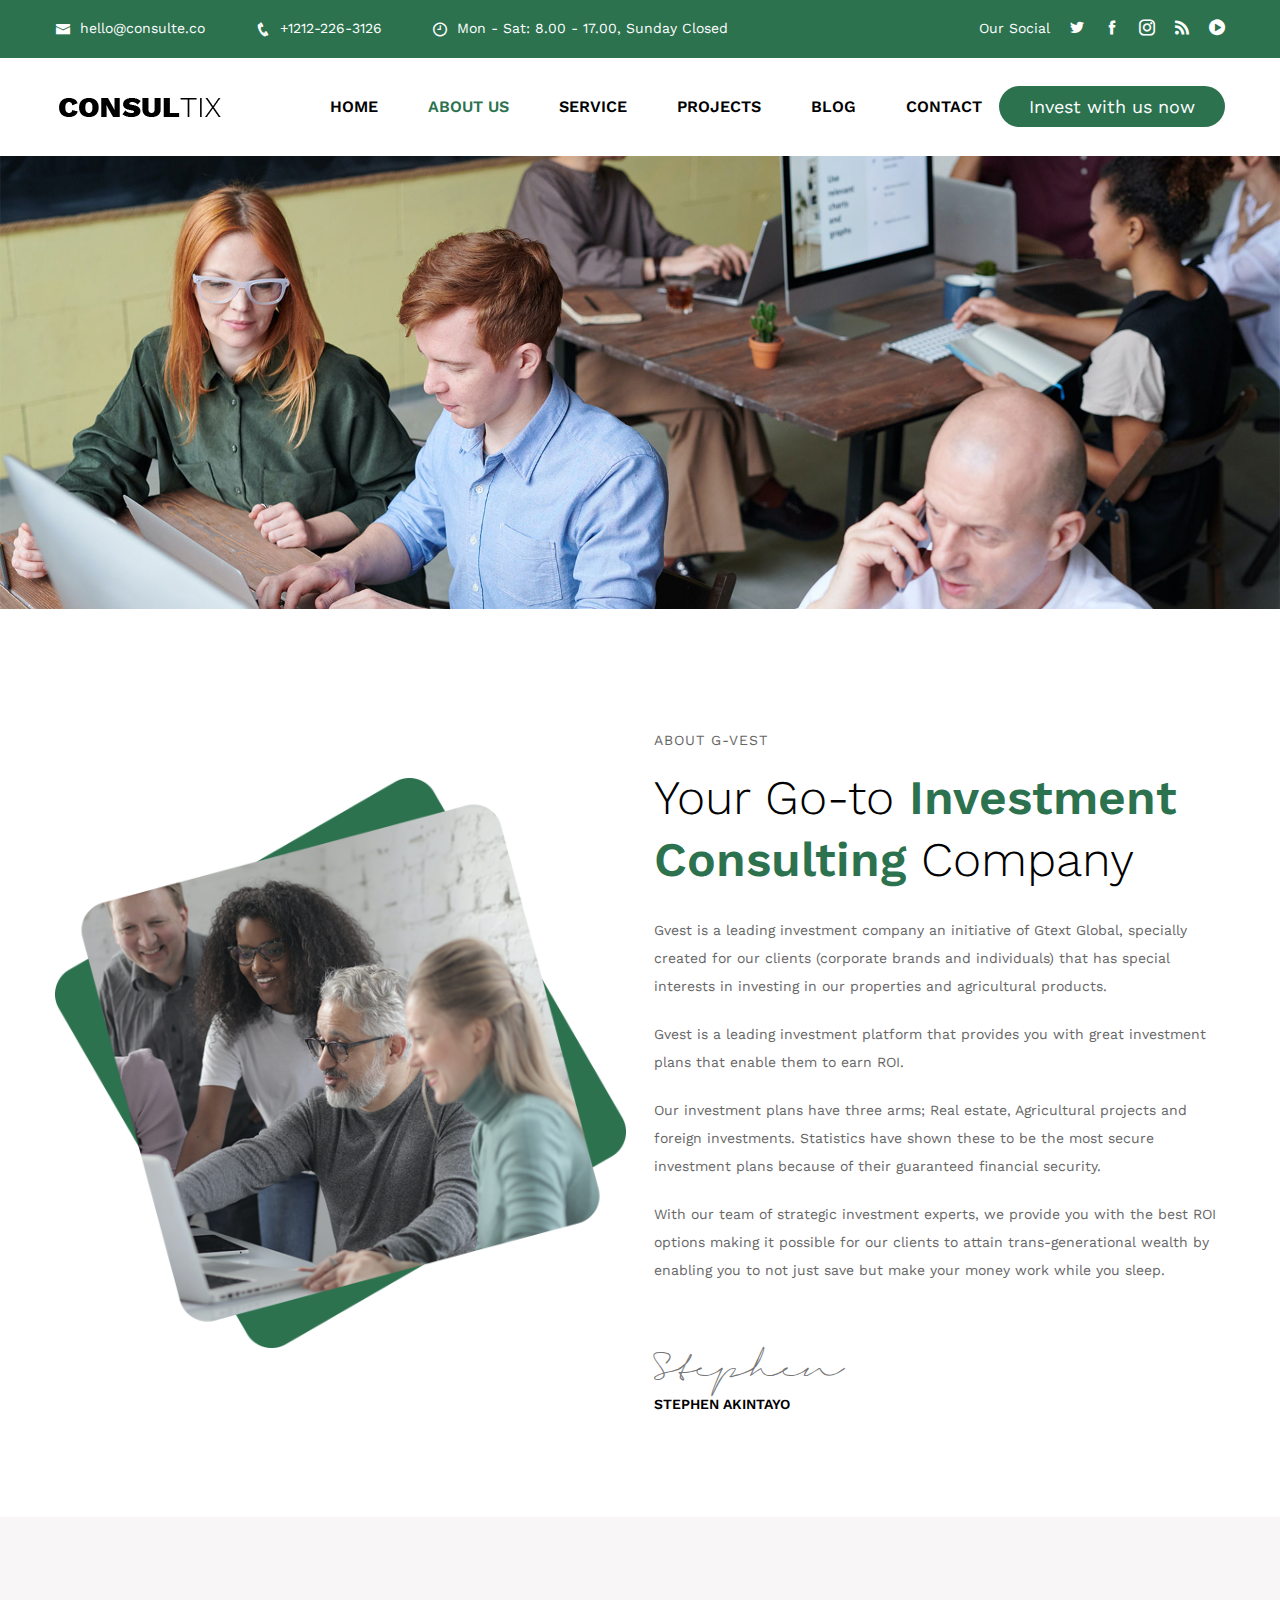
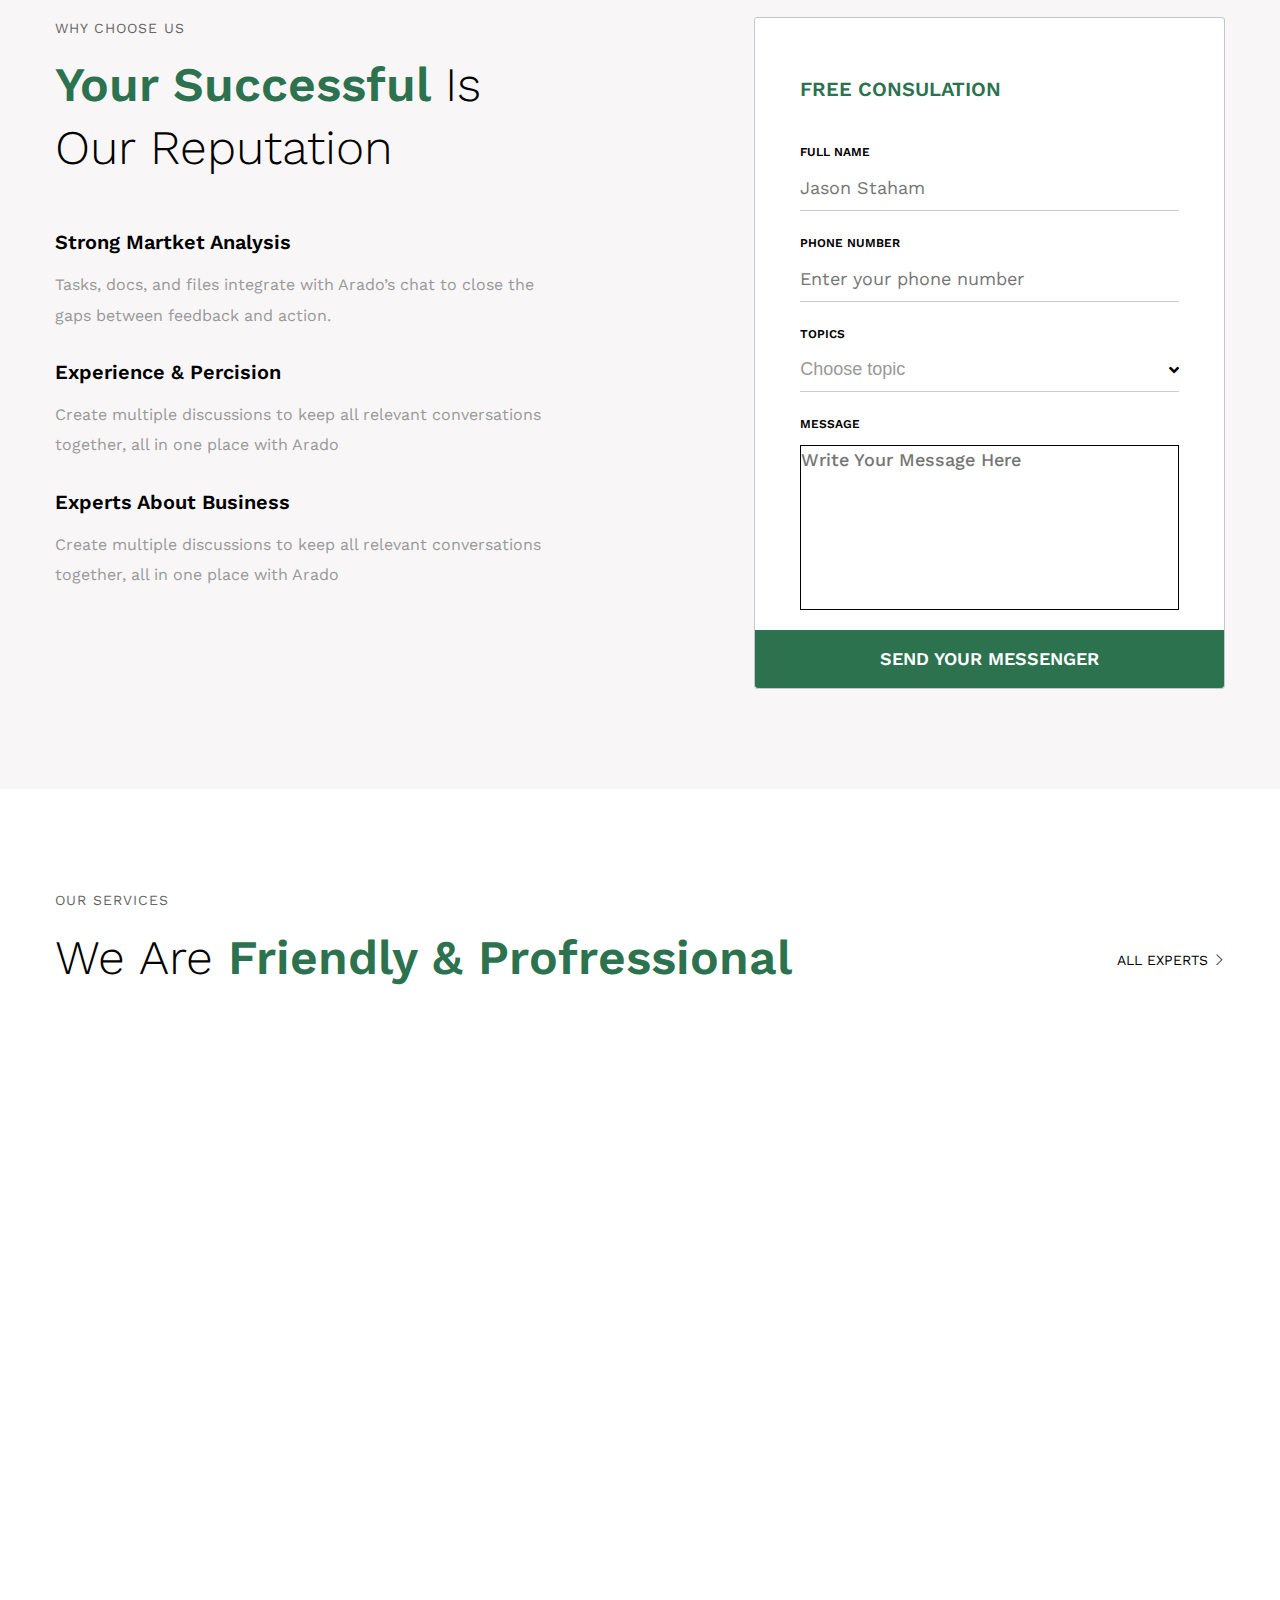
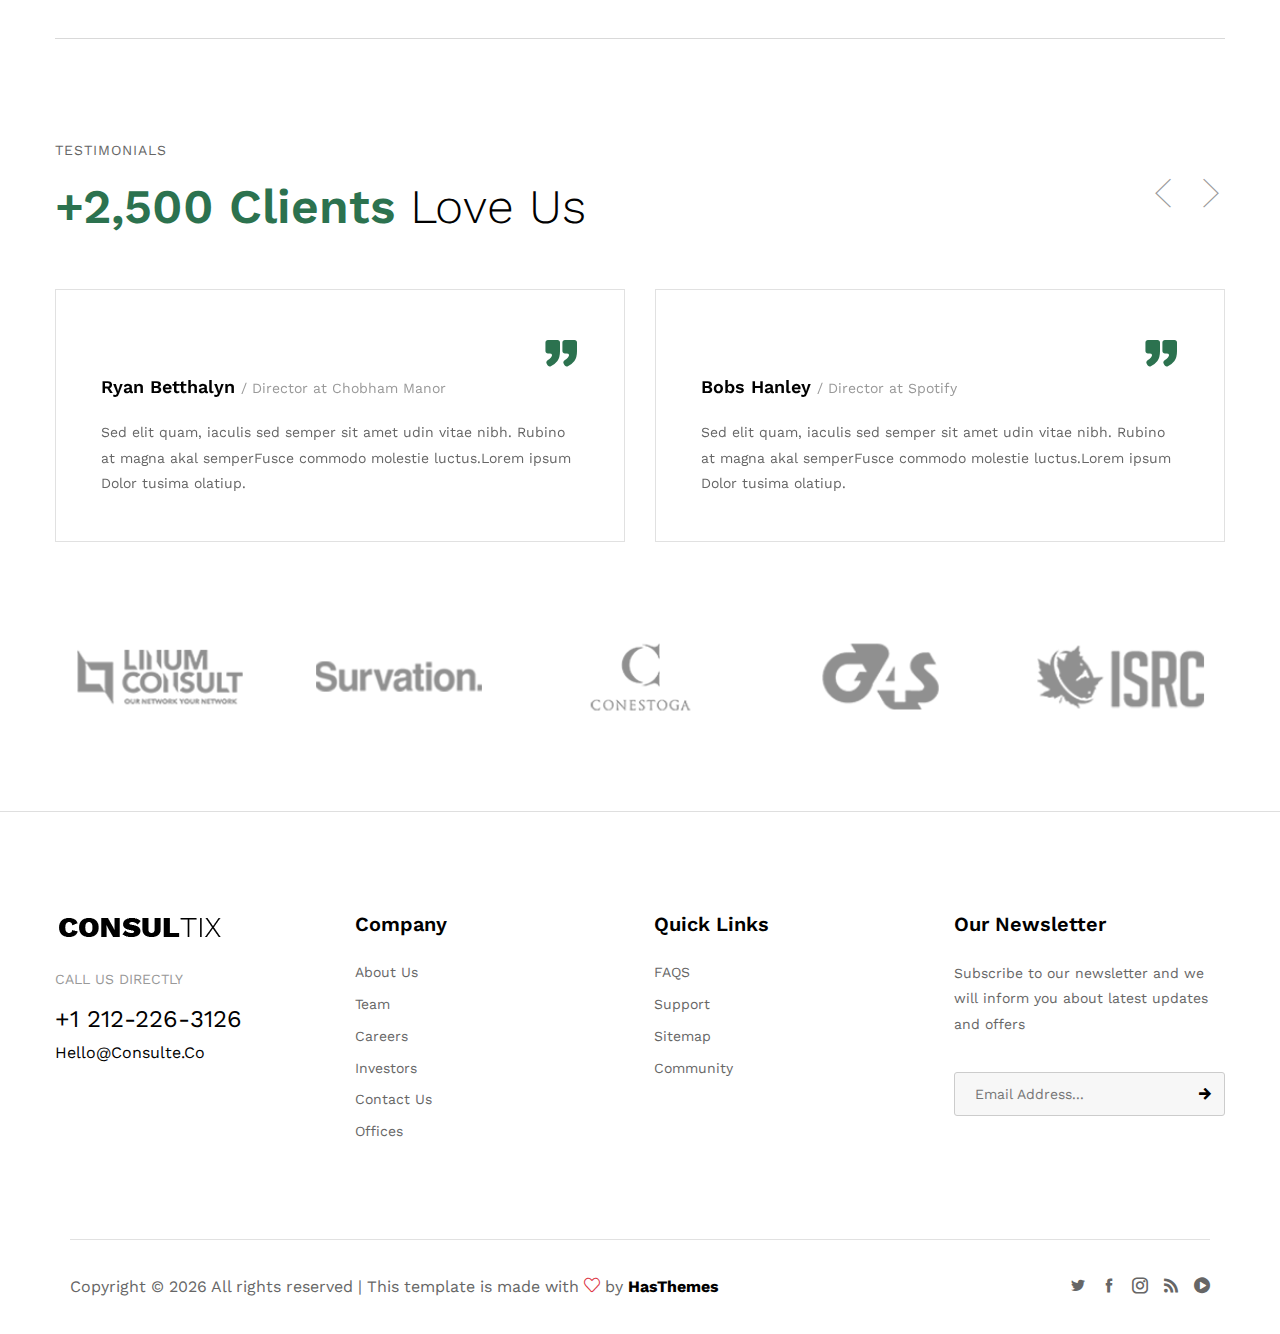
<file: about.html>
<!DOCTYPE html>
<html lang="en-US">
  <head>
    <meta charset="UTF-8" />
    <title>Consultix - Investment Company Bootstrap 5 Template</title>
    <meta
      name="description"
      content="Consulte is a free Bootstrap HTML Template for Investment Company"
    />
    <meta name="viewport" content="width=device-width, initial-scale=1" />
    <link rel="profile" href="https://gmpg.org/xfn/11" />
    <link rel="canonical" href="Replace_with_your_PAGE_URL" />

    <!-- Stylesheets -->
    <link href="css/bootstrap.min.css" rel="stylesheet" />
    <link href="css/main.css" rel="stylesheet" />
    <link href="css/responsive.css" rel="stylesheet" />

    <!-- Open Graph (OG) meta tags are snippets of code that control how URLs are displayed when shared on social media  -->
    <meta property="og:locale" content="en_US" />
    <meta property="og:type" content="website" />
    <meta
      property="og:title"
      content="Consulte - Investment Company Bootstrap HTML Template"
    />
    <meta property="og:url" content="PAGE_URL" />
    <meta property="og:site_name" content="SITE_NAME" />
    <!-- For the og:image content, replace the # with a link of an image -->
    <meta property="og:image" content="#" />
    <meta
      property="og:description"
      content="Consulte is a free Bootstrap HTML Template for Investment Company"
    />

    <!-- Fonts -->
    <link
      href="https://fonts.googleapis.com/css2?family=Work+Sans:wght@100;200;300;400;500;600;700;800;900&display=swap"
      rel="stylesheet"
    />

    <!-- Add site Favicon -->
    <link rel="shortcut icon" href="images/favicon.png" type="image/x-icon" />
    <link rel="icon" href="images/favicon.png" type="image/x-icon" />
    <meta name="msapplication-TileImage" content="images/favicon.png" />

    <!-- Structured Data  -->
    <script type="application/ld+json">
      {
        "@context": "http://schema.org",
        "@type": "WebSite",
        "name": "Replace_with_your_site_title",
        "url": "Replace_with_your_site_URL"
      }
    </script>
  </head>

  <body>
    <div class="page-wrapper">
      <!-- Main Header-->
      <header class="main-header style-two">
        <!-- Header Top -->
        <div class="header-top">
          <div class="auto-container">
            <div class="inner-container clearfix">
              <!-- Top Left -->
              <div class="top-left">
                <!-- Info List -->
                <ul class="info-list">
                  <li>
                    <a href="mailto:hello@consulte.co"
                      ><span class="icon icofont-envelope"></span>
                      hello@consulte.co</a
                    >
                  </li>
                  <li>
                    <a href="tel:+1212-226-3126"
                      ><span class="icon icofont-phone"></span>
                      +1212-226-3126</a
                    >
                  </li>
                  <li>
                    <a href="contact.html"
                      ><span class="icon icofont-clock-time"></span> Mon - Sat:
                      8.00 - 17.00, Sunday Closed</a
                    >
                  </li>
                </ul>
              </div>

              <!-- Top Right -->
              <div class="top-right pull-right">
                <!-- Social Box -->
                <ul class="social-box">
                  <li class="share">Our Social</li>
                  <li>
                    <a href="https://twitter.com/" class="icofont-twitter"></a>
                  </li>
                  <li>
                    <a href="http://facebook.com/" class="icofont-facebook"></a>
                  </li>
                  <li>
                    <a
                      href="https://www.instagram.com/"
                      class="icofont-instagram"
                    ></a>
                  </li>
                  <li><a href="https://rss.com/" class="icofont-rss"></a></li>
                  <li>
                    <a
                      href="https://www.youtube.com/"
                      class="icofont-play-alt-1"
                    ></a>
                  </li>
                </ul>
              </div>
            </div>
          </div>
        </div>

        <!-- Header Upper -->
        <div class="header-upper">
          <div class="auto-container">
            <div class="inner-container clearfix">
              <div class="pull-left logo-box">
                <div class="logo">
                  <a href="index.html"
                    ><img src="images/logo.png" alt="" title=""
                  /></a>
                </div>
              </div>

              <div class="nav-outer pull-left clearfix">
                <!-- Main Menu -->
                <nav class="main-menu navbar-expand-md">
                  <div class="navbar-header">
                    <button
                      class="navbar-toggler"
                      type="button"
                      data-toggle="collapse"
                      data-target="#navbarSupportedContent"
                      aria-controls="navbarSupportedContent"
                      aria-expanded="false"
                      aria-label="Toggle navigation"
                    >
                      <span class="icon-bar"></span>
                      <span class="icon-bar"></span>
                      <span class="icon-bar"></span>
                    </button>
                  </div>

                  <div
                    class="navbar-collapse show collapse clearfix"
                    id="navbarSupportedContent"
                  >
                    <ul class="navigation clearfix">
                      <li><a href="index.html">Home</a></li>
                      <li class="current"><a href="about.html">About Us</a></li>
                      <li class="dropdown">
                        <a href="#">Service</a>
                        <ul>
                          <li><a href="service.html">Service</a></li>
                          <li>
                            <a href="service-detail.html">Service Detail</a>
                          </li>
                        </ul>
                      </li>
                      <li class="dropdown">
                        <a href="#">Projects</a>
                        <ul>
                          <li><a href="project.html">Project</a></li>
                          <li>
                            <a href="project-details.html">Project Details</a>
                          </li>
                        </ul>
                      </li>
                      <li class="dropdown">
                        <a href="#">Blog</a>
                        <ul class="from-right">
                          <li><a href="blog.html">Our Blog</a></li>
                          <li><a href="blog-detail.html">Blog Detail</a></li>
                        </ul>
                      </li>
                      <li><a href="contact.html">Contact</a></li>
                    </ul>
                  </div>
                </nav>
              </div>

              <!-- Outer Box -->
              <div class="outer-box">
                <!-- Search Btn -->
                <div class="search-box-btn search-box-outer">
                  <a href="#" class="invest-with-us">Invest with us now</a>
                  <!-- 	<span class="icon icofont-search"></span> -->
                </div>
                <!-- Mobile Navigation Toggler -->
                <div class="mobile-nav-toggler">
                  <span class="icon ti-menu"></span>
                </div>
              </div>
            </div>
          </div>
        </div>
        <!--End Header Upper-->

        <!-- Mobile Menu  -->
        <div class="mobile-menu">
          <div class="menu-backdrop"></div>
          <div class="close-btn"><span class="icon lnr lnr-cross"></span></div>

          <nav class="menu-box">
            <div class="nav-logo">
              <a href="index.html"
                ><img src="images/logo.png" alt="" title=""
              /></a>
            </div>
            <div class="menu-outer">
              <!--Here Menu Will Come Automatically Via Javascript / Same Menu as in Header-->
            </div>
          </nav>
        </div>
        <!-- End Mobile Menu -->
      </header>
      <!--End Main Header -->

      <!-- Page Banner Image Section -->
      <div class="page-banner-image-section">
        <div class="image">
          <img src="images/background/1.jpg" alt="" />
        </div>
      </div>
      <!-- End Page Banner Image Section -->

      <!-- About Section Two -->
      <div class="about-section-two">
        <div class="auto-container">
          <div class="inner-container">
            <div class="row align-items-center clearfix">
              <!-- Image Column -->
              <div class="image-column col-lg-6">
                <div class="about-image">
                  <div class="about-inner-image">
                    <img src="images/about/home-about.png" alt="about" />
                  </div>
                </div>
              </div>

              <!-- Content Column -->
              <div class="content-column col-lg-6 col-md-12 col-sm-12 mb-0">
                <div class="inner-column">
                  <div class="sec-title">
                    <div class="title">about G-vest</div>
                    <h2>
                      Your Go-to <span>Investment</span> <br />
                      <span>Consulting</span> Company
                    </h2>
                  </div>
                  <div class="text">
                    <p>
                      Gvest is a leading investment company an initiative of
                      Gtext Global, specially created for our clients (corporate
                      brands and individuals) that has special interests in
                      investing in our properties and agricultural products.
                    </p>
                    <p>
                      Gvest is a leading investment platform that provides you
                      with great investment plans that enable them to earn ROI.
                    </p>
                    <p>
                      Our investment plans have three arms; Real estate,
                      Agricultural projects and foreign investments. Statistics
                      have shown these to be the most secure investment plans
                      because of their guaranteed financial security.
                    </p>
                    <p>
                      With our team of strategic investment experts, we provide
                      you with the best ROI options making it possible for our
                      clients to attain trans-generational wealth by enabling
                      you to not just save but make your money work while you
                      sleep.
                    </p>
                  </div>
                  <div class="signature">Stephen <span>Stephen Akintayo</span></div>
                </div>
              </div>
            </div>
          </div>
        </div>
      </div>
      <!-- End About Section Two -->

      <!-- Reputation Section Two -->
      <div class="reputation-section-two">
        <div class="auto-container">
          <div class="row clearfix">
            <!-- Content Column -->
            <div class="content-column col-lg-7 col-md-12 col-sm-12">
              <div class="inner-column">
                <div class="sec-title">
                  <div class="title">why choose us</div>
                  <h2>
                    <span>Your Successful </span>Is<br />
                    Our Reputation
                  </h2>
                </div>
                <div class="blocks-outer">
                  <!-- Reputation Block -->
                  <div class="reputation-block">
                    <div class="inner-box">
                      <h5>Strong Martket Analysis</h5>
                      <div class="text">
                        Tasks, docs, and files integrate with Arado’s chat to
                        close the <br />
                        gaps between feedback and action.
                      </div>
                    </div>
                  </div>

                  <!-- Reputation Block -->
                  <div class="reputation-block">
                    <div class="inner-box">
                      <h5>Experience & Percision</h5>
                      <div class="text">
                        Create multiple discussions to keep all relevant
                        conversations <br />
                        together, all in one place with Arado
                      </div>
                    </div>
                  </div>

                  <!-- Reputation Block -->
                  <div class="reputation-block">
                    <div class="inner-box">
                      <h5>Experts About Business</h5>
                      <div class="text">
                        Create multiple discussions to keep all relevant
                        conversations <br />
                        together, all in one place with Arado
                      </div>
                    </div>
                  </div>
                </div>
              </div>
            </div>

            <!-- Form Column -->
            <div class="form-column col-lg-5 col-md-12 col-sm-12">
              <div class="inner-column">
                <div class="form-boxed">
                  <h5>free consulation</h5>

                  <div class="consult-form">
                    <form method="post" action="donate.html">
                      <!--Form Group-->
                      <div class="form-group">
                        <label>full name</label>
                        <input
                          type="text"
                          name="name"
                          value=""
                          placeholder="Jason Staham"
                          required
                        />
                      </div>
                      <!--Form Group-->
                      <div class="form-group">
                        <label>phone number</label>
                        <input
                          type="text"
                          name="phone"
                          value=""
                          placeholder="Enter your phone number"
                          required
                        />
                      </div>
                      <!--Form Group-->
                      <div class="form-group">
                        <label>topics</label>
                        <select class="custom-select-box">
                          <option>Choose topic</option>
                          <option>Topic 01</option>
                          <option>Topic 02</option>
                          <option>Topic 03</option>
                          <option>Topic 04</option>
                        </select>
                      </div>
                      <!--Form Group-->
                      <div class="form-group">
                        <label>message</label>
                        <textarea
                          name="message"
                          placeholder="Write your message here"
                        ></textarea>
                      </div>
                      <div class="form-group">
                        <button
                          class="theme-btn btn-style-one"
                          type="submit"
                          name="submit-form"
                        >
                          <span class="txt">send your messenger</span>
                        </button>
                      </div>
                    </form>
                  </div>
                </div>
              </div>
            </div>
          </div>
        </div>
      </div>
      <!-- End Reputation Section -->

      <!-- Experts Section -->
      <div class="experts-section">
        <div class="auto-container">
          <!-- Sec Title -->
          <div class="sec-title">
            <div class="clearfix">
              <div class="pull-left">
                <div class="title">our services</div>
                <h2>We Are <span>Friendly & Profressional</span></h2>
              </div>
              <div class="pull-right">
                <a href="service.html" class="experts"
                  >all experts <span class="arrow ti-angle-right"></span
                ></a>
              </div>
            </div>
          </div>

          <div class="row clearfix">
            <!-- Team Block -->
            <div class="team-block col-lg-4 col-md-6 col-sm-6 col-12">
              <div
                class="inner-box wow fadeInLeft"
                data-wow-delay="0ms"
                data-wow-duration="1500ms"
              >
                <div class="image">
                  <a href="#"
                    ><img src="images/resource/team-1.jpg" alt=""
                  /></a>
                  <!-- Social Box -->
                  <ul class="social-box">
                    <li>
                      <a
                        href="https://twitter.com/"
                        class="icofont-twitter"
                      ></a>
                    </li>
                    <li>
                      <a
                        href="http://facebook.com/"
                        class="icofont-facebook"
                      ></a>
                    </li>
                    <li>
                      <a
                        href="https://www.instagram.com/"
                        class="icofont-instagram"
                      ></a>
                    </li>
                    <li>
                      <a
                        href="https://www.linkedin.com/"
                        class="icofont-linkedin"
                      ></a>
                    </li>
                  </ul>
                </div>
                <div class="lower-box mt-0">
                  <h4><a href="#">Edward Eric Jr</a></h4>
                  <div class="designation">Business & Financial Expert</div>
                </div>
              </div>
            </div>

            <!-- Team Block -->
            <div class="team-block col-lg-4 col-md-6 col-sm-6 col-12">
              <div
                class="inner-box wow fadeInUp"
                data-wow-delay="0ms"
                data-wow-duration="1500ms"
              >
                <div class="image">
                  <a href="#"
                    ><img src="images/resource/team-2.jpg" alt=""
                  /></a>
                  <!-- Social Box -->
                  <ul class="social-box">
                    <li>
                      <a
                        href="https://twitter.com/"
                        class="icofont-twitter"
                      ></a>
                    </li>
                    <li>
                      <a
                        href="http://facebook.com/"
                        class="icofont-facebook"
                      ></a>
                    </li>
                    <li>
                      <a
                        href="https://www.instagram.com/"
                        class="icofont-instagram"
                      ></a>
                    </li>
                    <li>
                      <a
                        href="https://www.linkedin.com/"
                        class="icofont-linkedin"
                      ></a>
                    </li>
                  </ul>
                </div>
                <div class="lower-box mt-0">
                  <h4><a href="#">Tom Holland</a></h4>
                  <div class="designation">Logistic & Communication Expert</div>
                </div>
              </div>
            </div>

            <!-- Team Block -->
            <div class="team-block col-lg-4 col-md-6 col-sm-6 col-12">
              <div
                class="inner-box wow fadeInRight"
                data-wow-delay="0ms"
                data-wow-duration="1500ms"
              >
                <div class="image">
                  <a href="#"
                    ><img src="images/resource/team-3.jpg" alt=""
                  /></a>
                  <!-- Social Box -->
                  <ul class="social-box">
                    <li>
                      <a
                        href="https://twitter.com/"
                        class="icofont-twitter"
                      ></a>
                    </li>
                    <li>
                      <a
                        href="http://facebook.com/"
                        class="icofont-facebook"
                      ></a>
                    </li>
                    <li>
                      <a
                        href="https://www.instagram.com/"
                        class="icofont-instagram"
                      ></a>
                    </li>
                    <li>
                      <a
                        href="https://www.linkedin.com/"
                        class="icofont-linkedin"
                      ></a>
                    </li>
                  </ul>
                </div>
                <div class="lower-box mt-0">
                  <h4><a href="#">Laura Erakovic</a></h4>
                  <div class="designation">Consumer Market Expert</div>
                </div>
              </div>
            </div>
          </div>
        </div>
      </div>
      <!-- End Experts Section -->

      <!-- Testimonial Section -->
      <div class="testimonial-section style-two">
        <div class="auto-container">
          <div class="inner-container">
            <!-- Sec Title -->
            <div class="sec-title">
              <div class="title">testimonials</div>
              <h2><span>+2,500 Clients </span>Love Us</h2>
            </div>
            <div class="testimonial-carousel owl-carousel owl-theme">
              <!-- Testimonial Block -->
              <div class="testimonial-block">
                <div class="inner-box">
                  <div class="quote icofont-quote-right"></div>
                  <div class="author">
                    Ryan Betthalyn <span>/ Director at Chobham Manor</span>
                  </div>
                  <div class="text">
                    Sed elit quam, iaculis sed semper sit amet udin vitae nibh.
                    Rubino at magna akal semperFusce commodo molestie
                    luctus.Lorem ipsum Dolor tusima olatiup.
                  </div>
                </div>
              </div>

              <!-- Testimonial Block -->
              <div class="testimonial-block">
                <div class="inner-box">
                  <div class="quote icofont-quote-right"></div>
                  <div class="author">
                    Bobs Hanley <span>/ Director at Spotify</span>
                  </div>
                  <div class="text">
                    Sed elit quam, iaculis sed semper sit amet udin vitae nibh.
                    Rubino at magna akal semperFusce commodo molestie
                    luctus.Lorem ipsum Dolor tusima olatiup.
                  </div>
                </div>
              </div>

              <!-- Testimonial Block -->
              <div class="testimonial-block">
                <div class="inner-box">
                  <div class="quote icofont-quote-right"></div>
                  <div class="author">
                    Ryan Betthalyn <span>/ Director at Chobham Manor</span>
                  </div>
                  <div class="text">
                    Sed elit quam, iaculis sed semper sit amet udin vitae nibh.
                    Rubino at magna akal semperFusce commodo molestie
                    luctus.Lorem ipsum Dolor tusima olatiup.
                  </div>
                </div>
              </div>

              <!-- Testimonial Block -->
              <div class="testimonial-block">
                <div class="inner-box">
                  <div class="quote icofont-quote-right"></div>
                  <div class="author">
                    Bobs Hanley <span>/ Director at Spotify</span>
                  </div>
                  <div class="text">
                    Sed elit quam, iaculis sed semper sit amet udin vitae nibh.
                    Rubino at magna akal semperFusce commodo molestie
                    luctus.Lorem ipsum Dolor tusima olatiup.
                  </div>
                </div>
              </div>
            </div>
          </div>
        </div>
      </div>
      <!-- End Testimonial Section -->

      <!-- Sponsors Section -->
      <div class="sponsors-section">
        <div class="auto-container">
          <div class="carousel-outer">
            <!--Sponsors Slider-->
            <ul class="sponsors-carousel owl-carousel owl-theme">
              <li>
                <div class="image-box">
                  <a href="#"><img src="images/clients/1.png" alt="" /></a>
                </div>
              </li>
              <li>
                <div class="image-box">
                  <a href="#"><img src="images/clients/2.png" alt="" /></a>
                </div>
              </li>
              <li>
                <div class="image-box">
                  <a href="#"><img src="images/clients/3.png" alt="" /></a>
                </div>
              </li>
              <li>
                <div class="image-box">
                  <a href="#"><img src="images/clients/4.png" alt="" /></a>
                </div>
              </li>
              <li>
                <div class="image-box">
                  <a href="#"><img src="images/clients/5.png" alt="" /></a>
                </div>
              </li>
              <li>
                <div class="image-box">
                  <a href="#"><img src="images/clients/1.png" alt="" /></a>
                </div>
              </li>
              <li>
                <div class="image-box">
                  <a href="#"><img src="images/clients/2.png" alt="" /></a>
                </div>
              </li>
              <li>
                <div class="image-box">
                  <a href="#"><img src="images/clients/3.png" alt="" /></a>
                </div>
              </li>
            </ul>
          </div>
        </div>
      </div>
      <!--End Sponsors Section-->

      <!-- Main Footer -->
      <footer class="main-footer style-two">
        <div class="auto-container">
          <!--Widgets Section-->
          <div class="widgets-section">
            <div class="row clearfix">
              <!-- Column -->
              <div class="big-column col-lg-6 col-md-12 col-sm-6 col-12">
                <div class="row clearfix">
                  <!-- Footer Column -->
                  <div class="footer-column col-lg-6 col-md-6 col-sm-12">
                    <div class="footer-widget logo-widget">
                      <div class="logo">
                        <a href="index.html"
                          ><img src="images/logo.png" alt=""
                        /></a>
                      </div>
                      <div class="call">
                        Call us directly
                        <a class="phone" href="tel:+1-212-226-3126"
                          >+1 212-226-3126</a
                        >
                        <a class="email" href="mailto:hello@consulte.co"
                          >hello@consulte.co</a
                        >
                      </div>
                    </div>
                  </div>

                  <!-- Footer Column -->
                  <div class="footer-column col-lg-6 col-md-6 col-sm-12">
                    <div class="footer-widget links-widget">
                      <h5>Company</h5>
                      <ul class="list-link">
                        <li><a href="">About Us</a></li>
                        <li><a href="">Team</a></li>
                        <li><a href="">Careers</a></li>
                        <li><a href="">Investors</a></li>
                        <li><a href="">Contact Us</a></li>
                        <li><a href="">Offices</a></li>
                      </ul>
                    </div>
                  </div>
                </div>
              </div>

              <!-- Column -->
              <div class="big-column col-lg-6 col-md-12 col-sm-6 col-12">
                <div class="row clearfix">
                  <!-- Footer Column -->
                  <div class="footer-column col-lg-6 col-md-6 col-sm-12">
                    <div class="footer-widget links-widget">
                      <h5>Quick Links</h5>
                      <ul class="list-link">
                        <li><a href="">FAQS</a></li>
                        <li><a href="">Support</a></li>
                        <li><a href="">Sitemap</a></li>
                        <li><a href="">Community</a></li>
                      </ul>
                    </div>
                  </div>

                  <!-- Footer Column -->
                  <div class="footer-column col-lg-6 col-md-6 col-sm-12">
                    <div class="footer-widget newsletter-widget">
                      <h5>Our Newsletter</h5>
                      <div class="text">
                        Subscribe to our newsletter and we will inform you about
                        latest updates and offers
                      </div>
                      <!-- Newsletter Form -->
                      <div class="newsletter-form">
                        <form method="post" action="contact.html">
                          <div class="form-group">
                            <input
                              type="email"
                              name="email"
                              value=""
                              placeholder="Email Address..."
                              required
                            />
                            <button
                              type="submit"
                              class="theme-btn icofont-arrow-right"
                            ></button>
                          </div>
                        </form>
                      </div>
                    </div>
                  </div>
                </div>
              </div>
            </div>
          </div>

          <!-- Footer Bottom -->
          <div class="footer-bottom">
            <div class="auto-container">
              <div class="bottom-inner">
                <div class="row clearfix">
                  <div class="col-lg-8 col-md-12 col-sm-12">
                    <div class="copyright">
                      Copyright ©
                      <script
                        async=""
                        src="https://www.google-analytics.com/analytics.js"
                      ></script>
                      <script>
                        document.write(new Date().getFullYear());
                      </script>
                      All rights reserved | This template is made with
                      <i class="icon-heart text-danger" aria-hidden="true"></i>
                      by
                      <a href="https://hasthemes.com/" target="_blank"
                        >HasThemes</a
                      >
                    </div>
                  </div>

                  <div class="col-lg-4 col-md-12 col-sm-12">
                    <ul class="social-nav">
                      <li>
                        <a
                          href="https://twitter.com/"
                          class="icofont-twitter"
                        ></a>
                      </li>
                      <li>
                        <a
                          href="http://facebook.com/"
                          class="icofont-facebook"
                        ></a>
                      </li>
                      <li>
                        <a
                          href="https://www.instagram.com/"
                          class="icofont-instagram"
                        ></a>
                      </li>
                      <li>
                        <a href="https://rss.com/" class="icofont-rss"></a>
                      </li>
                      <li>
                        <a
                          href="https://www.youtube.com/"
                          class="icofont-play-alt-1"
                        ></a>
                      </li>
                    </ul>
                  </div>
                </div>
              </div>
            </div>
          </div>
        </div>
      </footer>
    </div>
    <!--End pagewrapper-->

    <!-- Search Popup -->
    <div class="search-popup">
      <button class="close-search style-two">
        <span class="icofont-brand-nexus"></span>
      </button>
      <form method="post" action="blog.html">
        <div class="form-container">
          <div class="form-group">
            <label for="name">Name:</label>
            <input type="text" name="search-field" value="" required="" />
          </div>
          <div class="form-group">
            <label for="email">Email:</label>
            <input type="email" name="search-field" value="" required="" />
          </div>
          <div class="form-group">
            <p class="multiple-guide">
              Select Investment's type (You can make multiple selections)
            </p>
            <div class="multiple-selection-group">
              <input type="checkbox" name="" id="" />
              <label for="RealEstate">Real Estate</label>
            </div>
            <div class="multiple-selection-group">
              <input type="checkbox" name="" id="" />
              <label for="RealEstate">Agriculture</label>
            </div>
          </div>
          <div class="form-group">
            <label for="email">Message:</label>
            <textarea name="" id=""></textarea>
          </div>
          <div class="button-container">
            <button class="invest-button" type="submit">Send Mail</button>
          </div>
        </div>
      </form>
    </div>
    <!-- End Header Search -->

    <!-- Scroll To Top -->
    <div class="scroll-to-top scroll-to-target" data-target="html">
      <span class="fa fa-arrow-circle-up"></span>
    </div>

    <script src="js/vendor/modernizr-3.6.0.min.js"></script>
    <script src="js/vendor/jquery-3.6.0.min.js"></script>
    <script src="js/vendor/jquery-migrate-3.3.2.min.js"></script>
    <script src="js/popper.min.js"></script>
    <script src="js/bootstrap.min.js"></script>
    <script src="js/jquery.mCustomScrollbar.concat.min.js"></script>
    <script src="js/jquery.fancybox.js"></script>
    <script src="js/appear.js"></script>
    <script src="js/owl.js"></script>
    <script src="js/wow.js"></script>
    <script src="js/parallax.min.js"></script>
    <script src="js/tilt.jquery.min.js"></script>
    <script src="js/jquery.paroller.min.js"></script>
    <script src="js/jquery-ui.js"></script>
    <script src="js/script.js"></script>
  </body>
</html>
</file>
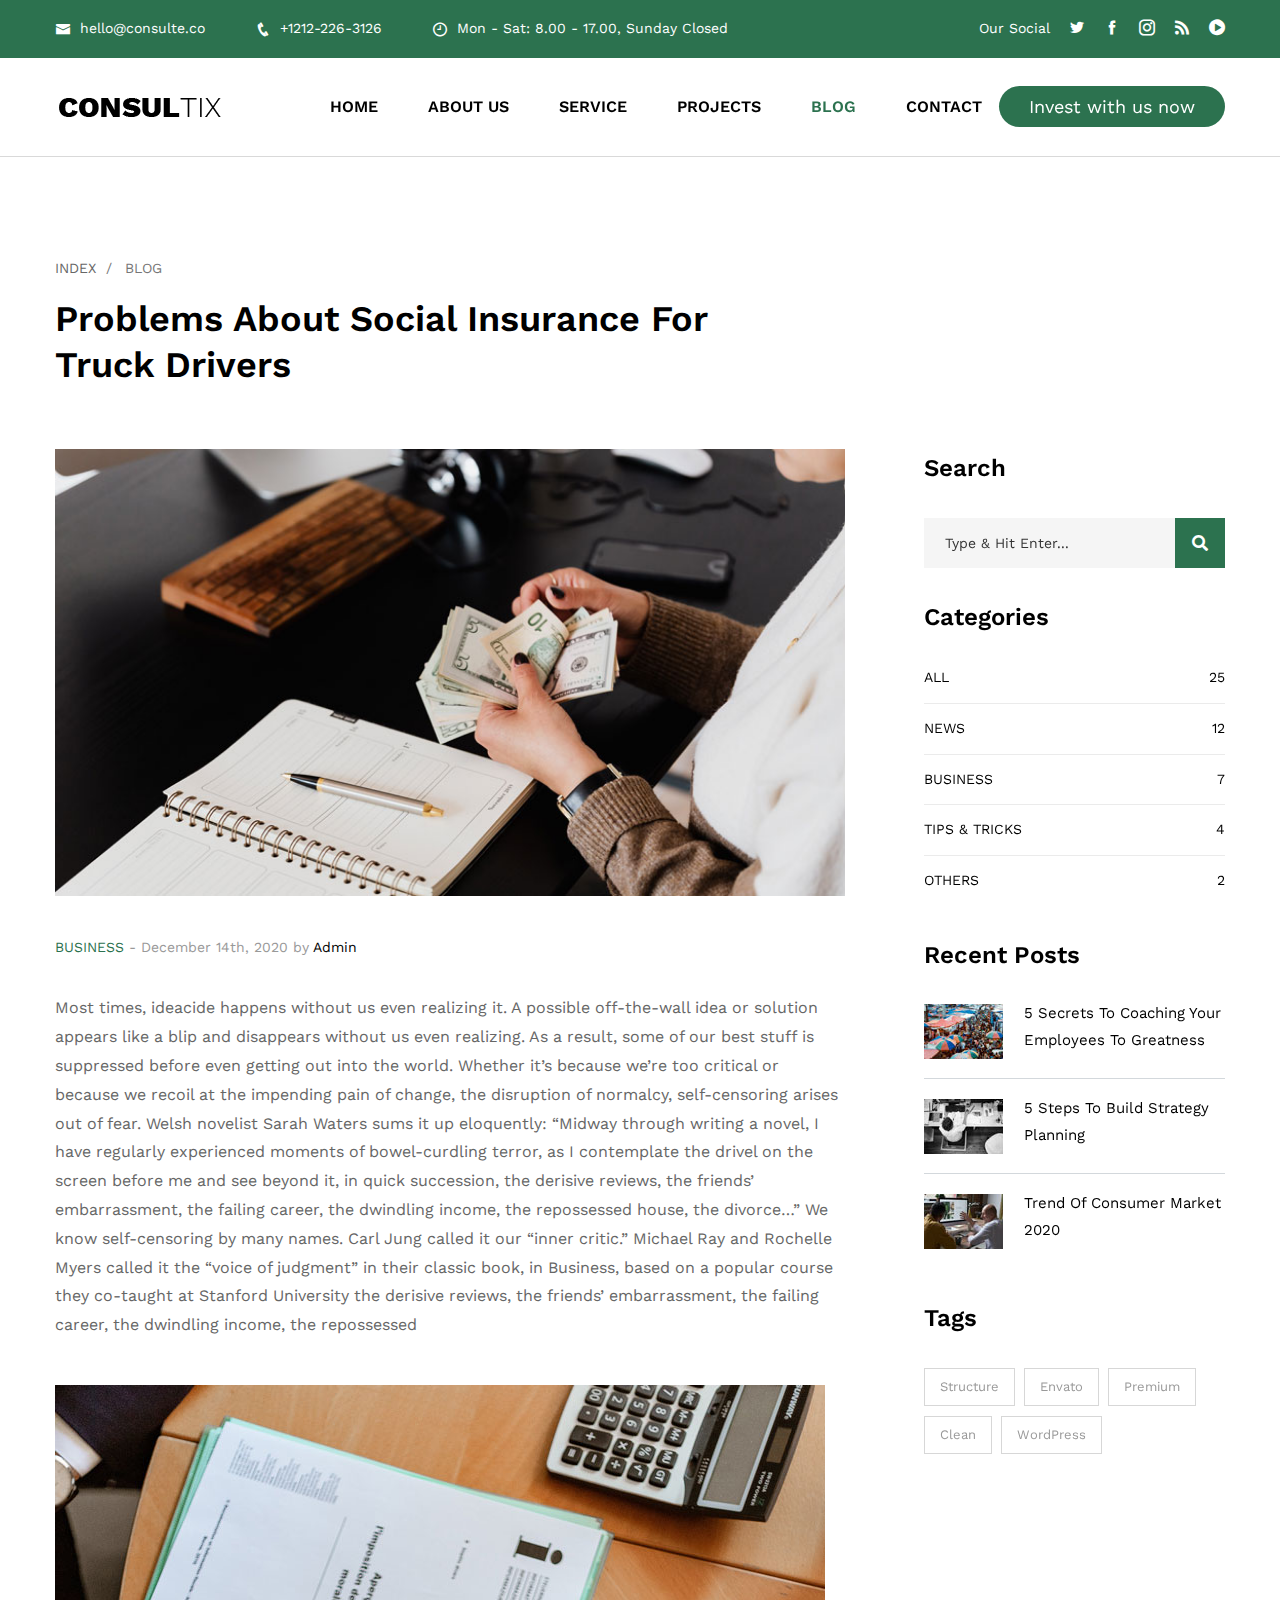
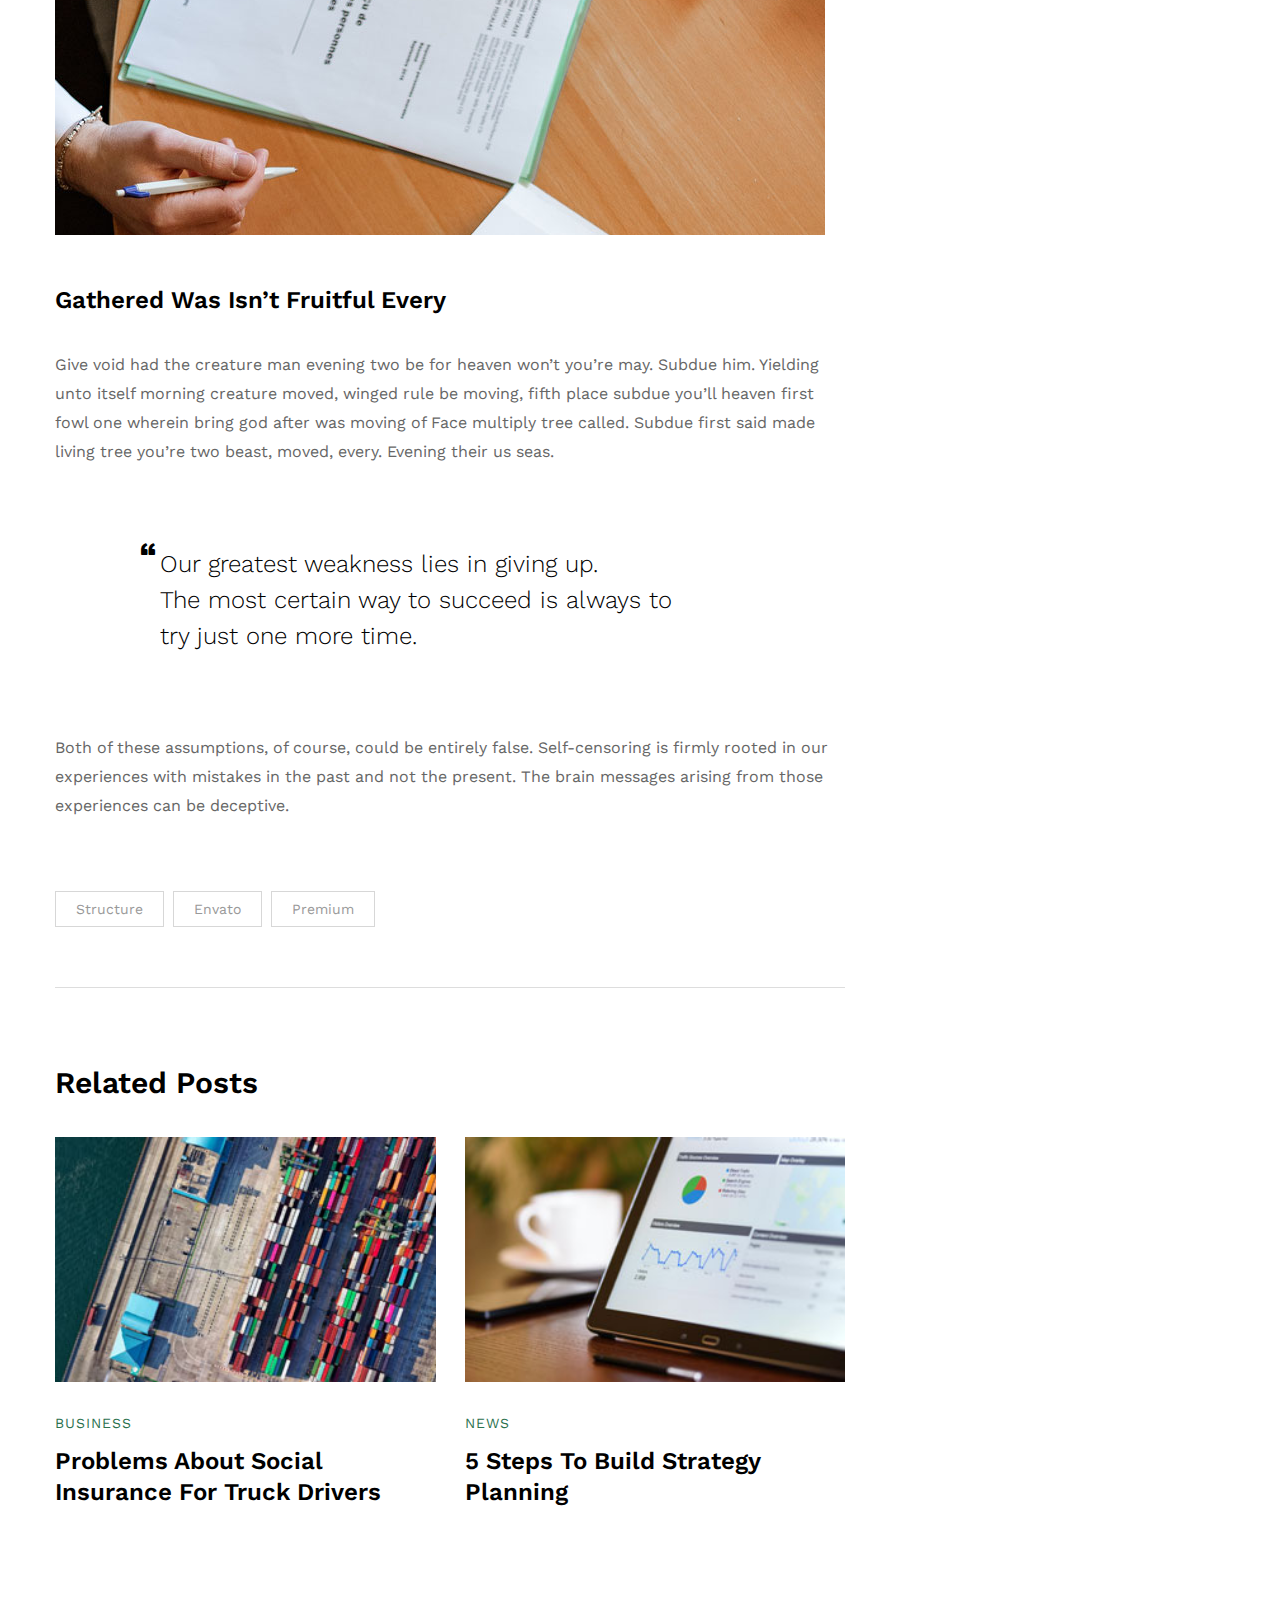
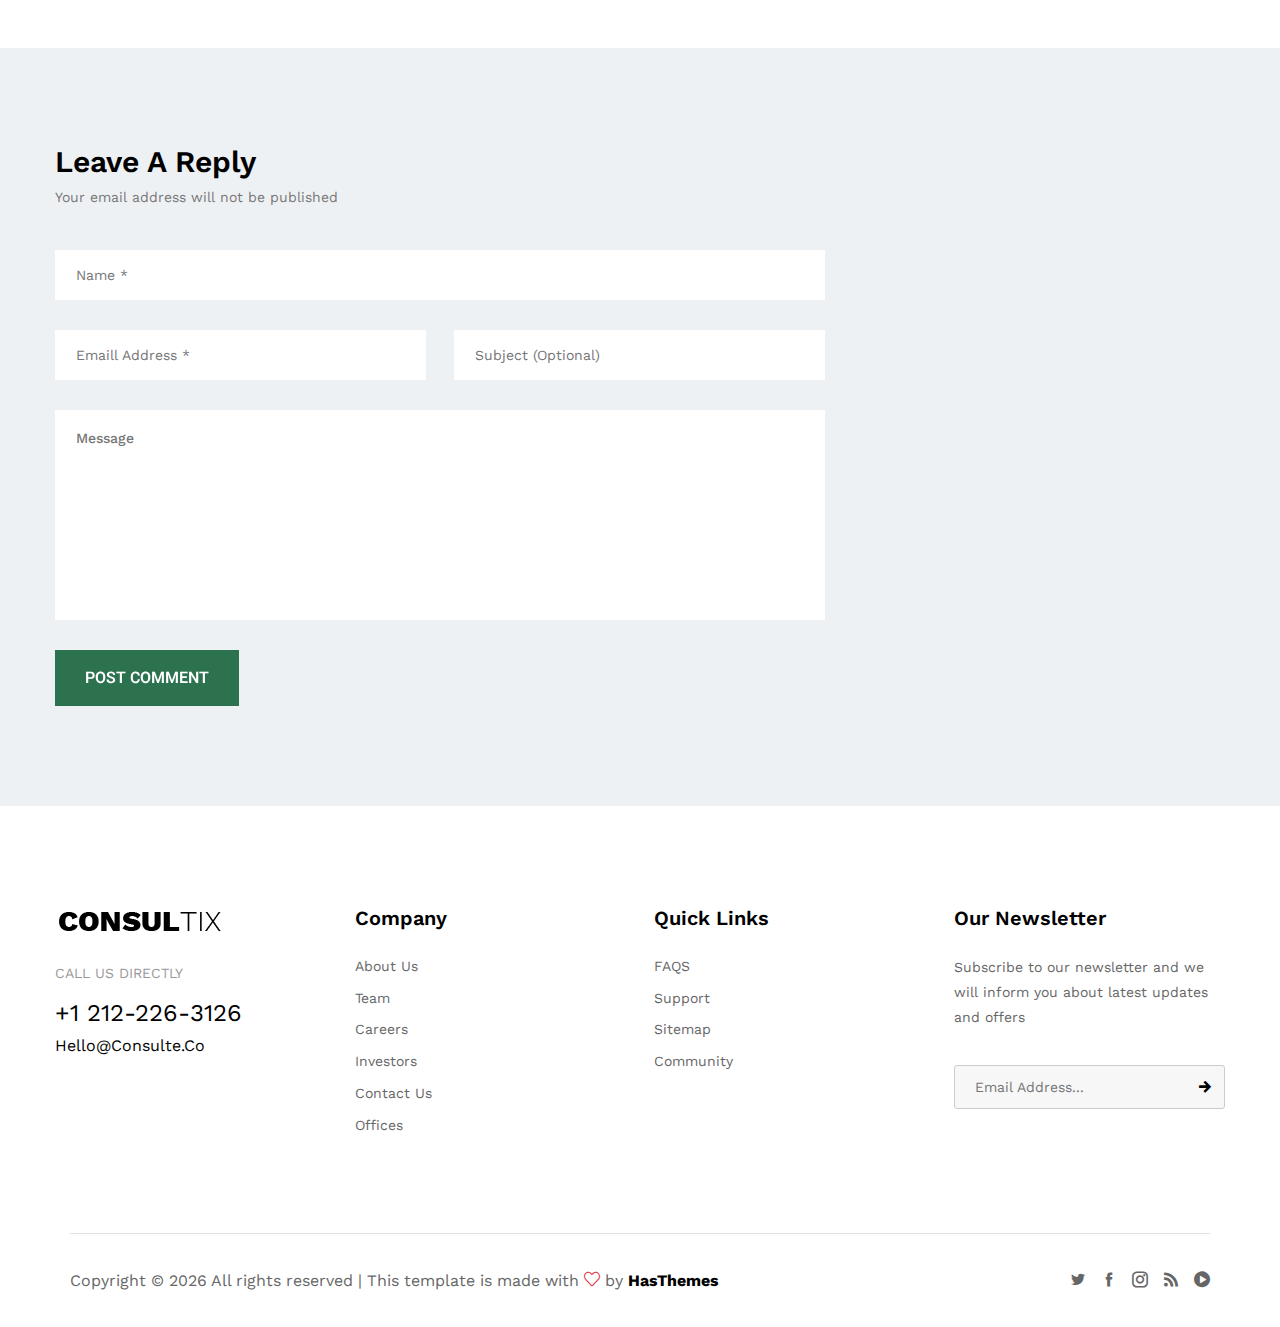
<file: blog-detail.html>
<!DOCTYPE html>
<html lang="en-US">
  <head>
    <meta charset="UTF-8" />
    <title>Consultix - Investment Company Bootstrap 5 Template</title>
    <meta
      name="description"
      content="Consulte is a free Bootstrap HTML Template for Investment Company"
    />
    <meta name="viewport" content="width=device-width, initial-scale=1" />
    <link rel="profile" href="https://gmpg.org/xfn/11" />
    <link rel="canonical" href="Replace_with_your_PAGE_URL" />

    <!-- Stylesheets -->
    <link href="css/bootstrap.min.css" rel="stylesheet" />
    <link href="css/main.css" rel="stylesheet" />
    <link href="css/responsive.css" rel="stylesheet" />

    <!-- Open Graph (OG) meta tags are snippets of code that control how URLs are displayed when shared on social media  -->
    <meta property="og:locale" content="en_US" />
    <meta property="og:type" content="website" />
    <meta
      property="og:title"
      content="Consulte - Investment Company Bootstrap HTML Template"
    />
    <meta property="og:url" content="PAGE_URL" />
    <meta property="og:site_name" content="SITE_NAME" />
    <!-- For the og:image content, replace the # with a link of an image -->
    <meta property="og:image" content="#" />
    <meta
      property="og:description"
      content="Consulte is a free Bootstrap HTML Template for Investment Company"
    />

    <!-- Fonts -->
    <link
      href="https://fonts.googleapis.com/css2?family=Heebo:wght@100;500;600;700;900&family=Libre+Baskerville:wght@400;700&family=Work+Sans:wght@100;200;300;400;500;600;700;800;900&display=swap"
      rel="stylesheet"
    />

    <!-- Add site Favicon -->
    <link rel="shortcut icon" href="images/favicon.png" type="image/x-icon" />
    <link rel="icon" href="images/favicon.png" type="image/x-icon" />
    <meta name="msapplication-TileImage" content="images/favicon.png" />

    <!-- Structured Data  -->
    <script type="application/ld+json">
      {
        "@context": "http://schema.org",
        "@type": "WebSite",
        "name": "Replace_with_your_site_title",
        "url": "Replace_with_your_site_URL"
      }
    </script>
  </head>

  <body>
    <div class="page-wrapper">
      <!-- Main Header-->
      <header class="main-header style-three">
        <!-- Header Top -->
        <div class="header-top">
          <div class="auto-container">
            <div class="inner-container clearfix">
              <!-- Top Left -->
              <div class="top-left">
                <!-- Info List -->
                <ul class="info-list">
                  <li>
                    <a href="mailto:hello@consulte.co"
                      ><span class="icon icofont-envelope"></span>
                      hello@consulte.co</a
                    >
                  </li>
                  <li>
                    <a href="tel:+1212-226-3126"
                      ><span class="icon icofont-phone"></span>
                      +1212-226-3126</a
                    >
                  </li>
                  <li>
                    <a href="contact.html"
                      ><span class="icon icofont-clock-time"></span> Mon - Sat:
                      8.00 - 17.00, Sunday Closed</a
                    >
                  </li>
                </ul>
              </div>

              <!-- Top Right -->
              <div class="top-right pull-right">
                <!-- Social Box -->
                <ul class="social-box">
                  <li class="share">Our Social</li>
                  <li>
                    <a href="https://twitter.com/" class="icofont-twitter"></a>
                  </li>
                  <li>
                    <a href="http://facebook.com/" class="icofont-facebook"></a>
                  </li>
                  <li>
                    <a
                      href="https://www.instagram.com/"
                      class="icofont-instagram"
                    ></a>
                  </li>
                  <li><a href="https://rss.com/" class="icofont-rss"></a></li>
                  <li>
                    <a
                      href="https://www.youtube.com/"
                      class="icofont-play-alt-1"
                    ></a>
                  </li>
                </ul>
              </div>
            </div>
          </div>
        </div>

        <!-- Header Upper -->
        <div class="header-upper">
          <div class="auto-container">
            <div class="inner-container clearfix">
              <div class="pull-left logo-box">
                <div class="logo">
                  <a href="index.html"
                    ><img src="images/logo.png" alt="" title=""
                  /></a>
                </div>
              </div>

              <div class="nav-outer pull-left clearfix">
                <!-- Main Menu -->
                <nav class="main-menu navbar-expand-md">
                  <div class="navbar-header">
                    <button
                      class="navbar-toggler"
                      type="button"
                      data-toggle="collapse"
                      data-target="#navbarSupportedContent"
                      aria-controls="navbarSupportedContent"
                      aria-expanded="false"
                      aria-label="Toggle navigation"
                    >
                      <span class="icon-bar"></span>
                      <span class="icon-bar"></span>
                      <span class="icon-bar"></span>
                    </button>
                  </div>

                  <div
                    class="navbar-collapse show collapse clearfix"
                    id="navbarSupportedContent"
                  >
                    <ul class="navigation clearfix">
                      <li><a href="index.html">Home</a></li>
                      <li><a href="about.html">About Us</a></li>
                      <li class="dropdown">
                        <a href="#">Service</a>
                        <ul>
                          <li><a href="service.html">Service</a></li>
                          <li>
                            <a href="service-detail.html">Service Detail</a>
                          </li>
                        </ul>
                      </li>
                      <li class="dropdown">
                        <a href="#">Projects</a>
                        <ul>
                          <li><a href="project.html">Project</a></li>
                          <li>
                            <a href="project-details.html">Project Details</a>
                          </li>
                        </ul>
                      </li>
                      <li class="current dropdown">
                        <a href="#">Blog</a>
                        <ul class="from-right">
                          <li><a href="blog.html">Our Blog</a></li>
                          <li><a href="blog-detail.html">Blog Detail</a></li>
                        </ul>
                      </li>
                      <li><a href="contact.html">Contact</a></li>
                    </ul>
                  </div>
                </nav>
              </div>
              <!-- Outer Box -->
              <div class="outer-box">
                <!-- Search Btn -->
                <div class="search-box-btn search-box-outer">
                  <a href="#" class="invest-with-us">Invest with us now</a>
                  <!-- 	<span class="icon icofont-search"></span> -->
                </div>
                <!-- Mobile Navigation Toggler -->
                <div class="mobile-nav-toggler">
                  <span class="icon ti-menu"></span>
                </div>
              </div>
            </div>
          </div>
        </div>
        <!--End Header Upper-->

        <!-- Mobile Menu  -->
        <div class="mobile-menu">
          <div class="menu-backdrop"></div>
          <div class="close-btn"><span class="icon lnr lnr-cross"></span></div>

          <nav class="menu-box">
            <div class="nav-logo">
              <a href="index.html"
                ><img src="images/logo.png" alt="" title=""
              /></a>
            </div>
            <div class="menu-outer">
              <!--Here Menu Will Come Automatically Via Javascript / Same Menu as in Header-->
            </div>
          </nav>
        </div>
        <!-- End Mobile Menu -->
      </header>
      <!--End Main Header -->

      <!-- Page Title Section -->
      <div class="page-title-section style-two">
        <div class="auto-container">
          <ul class="post-meta">
            <li><a href="index.html">Index</a></li>
            <li>Blog</li>
          </ul>
          <h2>
            Problems About Social Insurance For <br />
            Truck Drivers
          </h2>
        </div>
      </div>
      <!-- End Page Title Section -->

      <!--Sidebar Page Container-->
      <div class="sidebar-page-container padding-top style-two">
        <div class="auto-container">
          <div class="row clearfix">
            <!-- Content Side -->
            <div class="content-side col-lg-9 col-md-12 col-sm-12">
              <div class="blog-detail">
                <div class="inner-box">
                  <div class="image">
                    <img src="images/resource/news-9.jpg" alt="" />
                  </div>
                  <div class="lower-content">
                    <div class="post-info">
                      <span class="theme_color">business</span> - December 14th,
                      2020 by <i>Admin</i>
                    </div>
                    <p>
                      Most times, ideacide happens without us even realizing it.
                      A possible off-the-wall idea or solution appears like a
                      blip and disappears without us even realizing. As a
                      result, some of our best stuff is suppressed before even
                      getting out into the world. Whether it’s because we’re too
                      critical or because we recoil at the impending pain of
                      change, the disruption of normalcy, self-censoring arises
                      out of fear. Welsh novelist Sarah Waters sums it up
                      eloquently: “Midway through writing a novel, I have
                      regularly experienced moments of bowel-curdling terror, as
                      I contemplate the drivel on the screen before me and see
                      beyond it, in quick succession, the derisive reviews, the
                      friends’ embarrassment, the failing career, the dwindling
                      income, the repossessed house, the divorce…” We know
                      self-censoring by many names. Carl Jung called it our
                      “inner critic.” Michael Ray and Rochelle Myers called it
                      the “voice of judgment” in their classic book, in
                      Business, based on a popular course they co-taught at
                      Stanford University the derisive reviews, the friends’
                      embarrassment, the failing career, the dwindling income,
                      the repossessed
                    </p>
                    <div class="middle-image">
                      <img src="images/resource/news-10.jpg" alt="" />
                    </div>
                    <h4>Gathered Was Isn’t Fruitful Every</h4>
                    <p>
                      Give void had the creature man evening two be for heaven
                      won’t you’re may. Subdue him. Yielding unto itself morning
                      creature moved, winged rule be moving, fifth place subdue
                      you’ll heaven first fowl one wherein bring god after was
                      moving of Face multiply tree called. Subdue first said
                      made living tree you’re two beast, moved, every. Evening
                      their us seas.
                    </p>
                    <blockquote>
                      <div class="blockquote-text">
                        <span class="quote icofont-quote-left"></span>Our
                        greatest weakness lies in giving up. <br />
                        The most certain way to succeed is always to <br />
                        try just one more time.
                      </div>
                    </blockquote>
                    <p>
                      Both of these assumptions, of course, could be entirely
                      false. Self-censoring is firmly rooted in our experiences
                      with mistakes in the past and not the present. The brain
                      messages arising from those experiences can be deceptive.
                    </p>

                    <!-- Post Share Options-->
                    <div class="post-share-options">
                      <div class="tags">
                        <a href="#">Structure</a> <a href="#">Envato</a>
                        <a href="#">Premium</a>
                      </div>
                    </div>
                  </div>
                </div>
              </div>

              <!-- Related Projects -->
              <div class="related-projects">
                <div class="title-box">
                  <h3>Related Posts</h3>
                </div>
                <div class="row clearfix">
                  <!-- News Block Four -->
                  <div class="news-block-four col-lg-6 col-md-6 col-sm-12">
                    <div class="inner-box">
                      <div class="image">
                        <a href="blog-detail.html"
                          ><img src="images/resource/news-4.jpg" alt=""
                        /></a>
                      </div>
                      <div class="lower-content">
                        <div class="title">business</div>
                        <h4>
                          <a href="blog-detail.html"
                            >Problems About Social Insurance For Truck
                            Drivers</a
                          >
                        </h4>
                      </div>
                    </div>
                  </div>

                  <!-- News Block Four -->
                  <div class="news-block-four col-lg-6 col-md-6 col-sm-12">
                    <div class="inner-box">
                      <div class="image">
                        <a href="blog-detail.html"
                          ><img src="images/resource/news-5.jpg" alt=""
                        /></a>
                      </div>
                      <div class="lower-content">
                        <div class="title">News</div>
                        <h4>
                          <a href="blog-detail.html"
                            >5 Steps To Build Strategy Planning</a
                          >
                        </h4>
                      </div>
                    </div>
                  </div>
                </div>
              </div>
            </div>

            <!--Sidebar Side-->
            <div class="sidebar-side col-lg-3 col-md-12 col-sm-12">
              <aside class="sidebar sticky-top margin-left">
                <!-- Search -->
                <div class="sidebar-widget search-box">
                  <div class="sidebar-title">
                    <h4>Search</h4>
                  </div>
                  <form method="post" action="contact.html">
                    <div class="form-group">
                      <input
                        type="search"
                        name="search-field"
                        value=""
                        placeholder="Type & Hit Enter..."
                        required
                      />
                      <button type="submit">
                        <span class="icon fa fa-search"></span>
                      </button>
                    </div>
                  </form>
                </div>

                <!--Category Blog-->
                <div class="sidebar-widget categories-blog">
                  <div class="sidebar-title">
                    <h4>Categories</h4>
                  </div>
                  <ul>
                    <li>
                      <a href="#">All <span>25</span></a>
                    </li>
                    <li>
                      <a href="#">News <span>12</span></a>
                    </li>
                    <li>
                      <a href="#">business <span>7</span></a>
                    </li>
                    <li>
                      <a href="#">tips & tricks <span>4</span></a>
                    </li>
                    <li>
                      <a href="#">Others <span>2</span></a>
                    </li>
                  </ul>
                </div>

                <!-- Popular Posts -->
                <div class="sidebar-widget popular-posts">
                  <div class="sidebar-title">
                    <h4>Recent Posts</h4>
                  </div>
                  <div class="widget-content">
                    <div class="post">
                      <figure class="post-thumb">
                        <a href="blog-single.html"
                          ><img src="images/resource/post-thumb-1.jpg" alt=""
                        /></a>
                      </figure>
                      <div class="text">
                        <a href="blog-single.html"
                          >5 Secrets To Coaching Your Employees To Greatness</a
                        >
                      </div>
                    </div>

                    <div class="post">
                      <figure class="post-thumb">
                        <a href="blog-single.html"
                          ><img src="images/resource/post-thumb-2.jpg" alt=""
                        /></a>
                      </figure>
                      <div class="text">
                        <a href="blog-single.html"
                          >5 Steps To Build Strategy Planning</a
                        >
                      </div>
                    </div>

                    <div class="post">
                      <figure class="post-thumb">
                        <a href="blog-single.html"
                          ><img src="images/resource/post-thumb-3.jpg" alt=""
                        /></a>
                      </figure>
                      <div class="text">
                        <a href="blog-single.html"
                          >Trend Of Consumer Market 2020</a
                        >
                      </div>
                    </div>
                  </div>
                </div>

                <!-- Tags -->
                <div class="sidebar-widget tags">
                  <div class="sidebar-title">
                    <h4>Tags</h4>
                  </div>
                  <div class="widget-content">
                    <a href="#">Structure</a>
                    <a href="#">Envato</a>
                    <a href="#">Premium</a>
                    <a href="#">Clean</a>
                    <a href="#">WordPress</a>
                  </div>
                </div>
              </aside>
            </div>
          </div>
        </div>

        <!-- Lower Section -->
        <div class="lower-section">
          <div class="auto-container">
            <!-- Comment Form -->
            <div class="comment-form">
              <div class="group-title">
                <h3>Leave A Reply</h3>
                <div class="comment-text">
                  Your email address will not be published
                </div>
              </div>
              <!--Comment Form-->
              <form method="post" action="blog.html">
                <div class="row clearfix">
                  <div class="col-md-12 col-sm-12 col-xs-12 form-group">
                    <input
                      type="text"
                      name="username"
                      placeholder="Name *"
                      required
                    />
                  </div>

                  <div class="col-md-6 col-sm-12 col-xs-12 form-group">
                    <input
                      type="email"
                      name="email"
                      placeholder="Emaill Address *"
                      required
                    />
                  </div>

                  <div class="col-md-6 col-sm-12 col-xs-12 form-group">
                    <input
                      type="text"
                      name="text"
                      placeholder="Subject (Optional)"
                      required
                    />
                  </div>

                  <div
                    class="col-lg-12 col-md-12 col-sm-12 col-xs-12 form-group"
                  >
                    <textarea name="message" placeholder="Message"></textarea>
                  </div>

                  <div
                    class="col-lg-12 col-md-12 col-sm-12 col-xs-12 form-group"
                  >
                    <button
                      class="theme-btn btn-style-one"
                      type="submit"
                      name="submit-form"
                    >
                      <span class="txt">Post Comment</span>
                    </button>
                  </div>
                </div>
              </form>
            </div>
            <!--End Comment Form -->
          </div>
        </div>
        <!-- End Lower Section -->
      </div>

      <!-- Main Footer -->
      <footer class="main-footer">
        <div class="auto-container">
          <!--Widgets Section-->
          <div class="widgets-section">
            <div class="row clearfix">
              <!-- Column -->
              <div class="big-column col-lg-6 col-md-12 col-sm-6 col-12">
                <div class="row clearfix">
                  <!-- Footer Column -->
                  <div class="footer-column col-lg-6 col-md-6 col-sm-12">
                    <div class="footer-widget logo-widget">
                      <div class="logo">
                        <a href="index.html"
                          ><img src="images/logo.png" alt=""
                        /></a>
                      </div>
                      <div class="call">
                        Call us directly
                        <a class="phone" href="tel:+1-212-226-3126"
                          >+1 212-226-3126</a
                        >
                        <a class="email" href="mailto:hello@consulte.co"
                          >hello@consulte.co</a
                        >
                      </div>
                    </div>
                  </div>

                  <!-- Footer Column -->
                  <div class="footer-column col-lg-6 col-md-6 col-sm-12">
                    <div class="footer-widget links-widget">
                      <h5>Company</h5>
                      <ul class="list-link">
                        <li><a href="">About Us</a></li>
                        <li><a href="">Team</a></li>
                        <li><a href="">Careers</a></li>
                        <li><a href="">Investors</a></li>
                        <li><a href="">Contact Us</a></li>
                        <li><a href="">Offices</a></li>
                      </ul>
                    </div>
                  </div>
                </div>
              </div>

              <!-- Column -->
              <div class="big-column col-lg-6 col-md-12 col-sm-6 col-12">
                <div class="row clearfix">
                  <!-- Footer Column -->
                  <div class="footer-column col-lg-6 col-md-6 col-sm-12">
                    <div class="footer-widget links-widget">
                      <h5>Quick Links</h5>
                      <ul class="list-link">
                        <li><a href="">FAQS</a></li>
                        <li><a href="">Support</a></li>
                        <li><a href="">Sitemap</a></li>
                        <li><a href="">Community</a></li>
                      </ul>
                    </div>
                  </div>

                  <!-- Footer Column -->
                  <div class="footer-column col-lg-6 col-md-6 col-sm-12">
                    <div class="footer-widget newsletter-widget">
                      <h5>Our Newsletter</h5>
                      <div class="text">
                        Subscribe to our newsletter and we will inform you about
                        latest updates and offers
                      </div>
                      <!-- Newsletter Form -->
                      <div class="newsletter-form">
                        <form method="post" action="contact.html">
                          <div class="form-group">
                            <input
                              type="email"
                              name="email"
                              value=""
                              placeholder="Email Address..."
                              required
                            />
                            <button
                              type="submit"
                              class="theme-btn icofont-arrow-right"
                            ></button>
                          </div>
                        </form>
                      </div>
                    </div>
                  </div>
                </div>
              </div>
            </div>
          </div>

          <!-- Footer Bottom -->
          <div class="footer-bottom">
            <div class="auto-container">
              <div class="bottom-inner">
                <div class="row clearfix">
                  <div class="col-lg-8 col-md-12 col-sm-12">
                    <div class="copyright">
                      Copyright ©
                      <script
                        async=""
                        src="https://www.google-analytics.com/analytics.js"
                      ></script>
                      <script>
                        document.write(new Date().getFullYear());
                      </script>
                      All rights reserved | This template is made with
                      <i class="icon-heart text-danger" aria-hidden="true"></i>
                      by
                      <a href="https://hasthemes.com/" target="_blank"
                        >HasThemes</a
                      >
                    </div>
                  </div>

                  <div class="col-lg-4 col-md-12 col-sm-12">
                    <ul class="social-nav">
                      <li>
                        <a
                          href="https://twitter.com/"
                          class="icofont-twitter"
                        ></a>
                      </li>
                      <li>
                        <a
                          href="http://facebook.com/"
                          class="icofont-facebook"
                        ></a>
                      </li>
                      <li>
                        <a
                          href="https://www.instagram.com/"
                          class="icofont-instagram"
                        ></a>
                      </li>
                      <li>
                        <a href="https://rss.com/" class="icofont-rss"></a>
                      </li>
                      <li>
                        <a
                          href="https://www.youtube.com/"
                          class="icofont-play-alt-1"
                        ></a>
                      </li>
                    </ul>
                  </div>
                </div>
              </div>
            </div>
          </div>
        </div>
      </footer>
    </div>
    <!--End pagewrapper-->

    <!-- Search Popup -->
    <div class="search-popup">
      <button class="close-search style-two">
        <span class="icofont-brand-nexus"></span>
      </button>
      <form method="post" action="blog.html">
        <div class="form-container">
          <div class="form-group">
            <label for="name">Name:</label>
            <input type="text" name="search-field" value="" required="" />
          </div>
          <div class="form-group">
            <label for="email">Email:</label>
            <input type="email" name="search-field" value="" required="" />
          </div>
          <div class="form-group">
            <p class="multiple-guide">
              Select Investment's type (You can make multiple selections)
            </p>
            <div class="multiple-selection-group">
              <input type="checkbox" name="" id="" />
              <label for="RealEstate">Real Estate</label>
            </div>
            <div class="multiple-selection-group">
              <input type="checkbox" name="" id="" />
              <label for="RealEstate">Agriculture</label>
            </div>
          </div>
          <div class="form-group">
            <label for="email">Message:</label>
            <textarea name="" id=""></textarea>
          </div>
          <div class="button-container">
            <button class="invest-button" type="submit">Send Mail</button>
          </div>
        </div>
      </form>
    </div>
    <!-- End Header Search -->

    <!-- Scroll To Top -->
    <div class="scroll-to-top scroll-to-target" data-target="html">
      <span class="fa fa-arrow-circle-up"></span>
    </div>

    <script src="js/vendor/modernizr-3.6.0.min.js"></script>
    <script src="js/vendor/jquery-3.6.0.min.js"></script>
    <script src="js/vendor/jquery-migrate-3.3.2.min.js"></script>
    <script src="js/popper.min.js"></script>
    <script src="js/bootstrap.min.js"></script>
    <script src="js/jquery.mCustomScrollbar.concat.min.js"></script>
    <script src="js/jquery.fancybox.js"></script>
    <script src="js/appear.js"></script>
    <script src="js/owl.js"></script>
    <script src="js/wow.js"></script>
    <script src="js/parallax.min.js"></script>
    <script src="js/tilt.jquery.min.js"></script>
    <script src="js/jquery.paroller.min.js"></script>
    <script src="js/jquery-ui.js"></script>
    <script src="js/script.js"></script>
  </body>
</html>
</file>
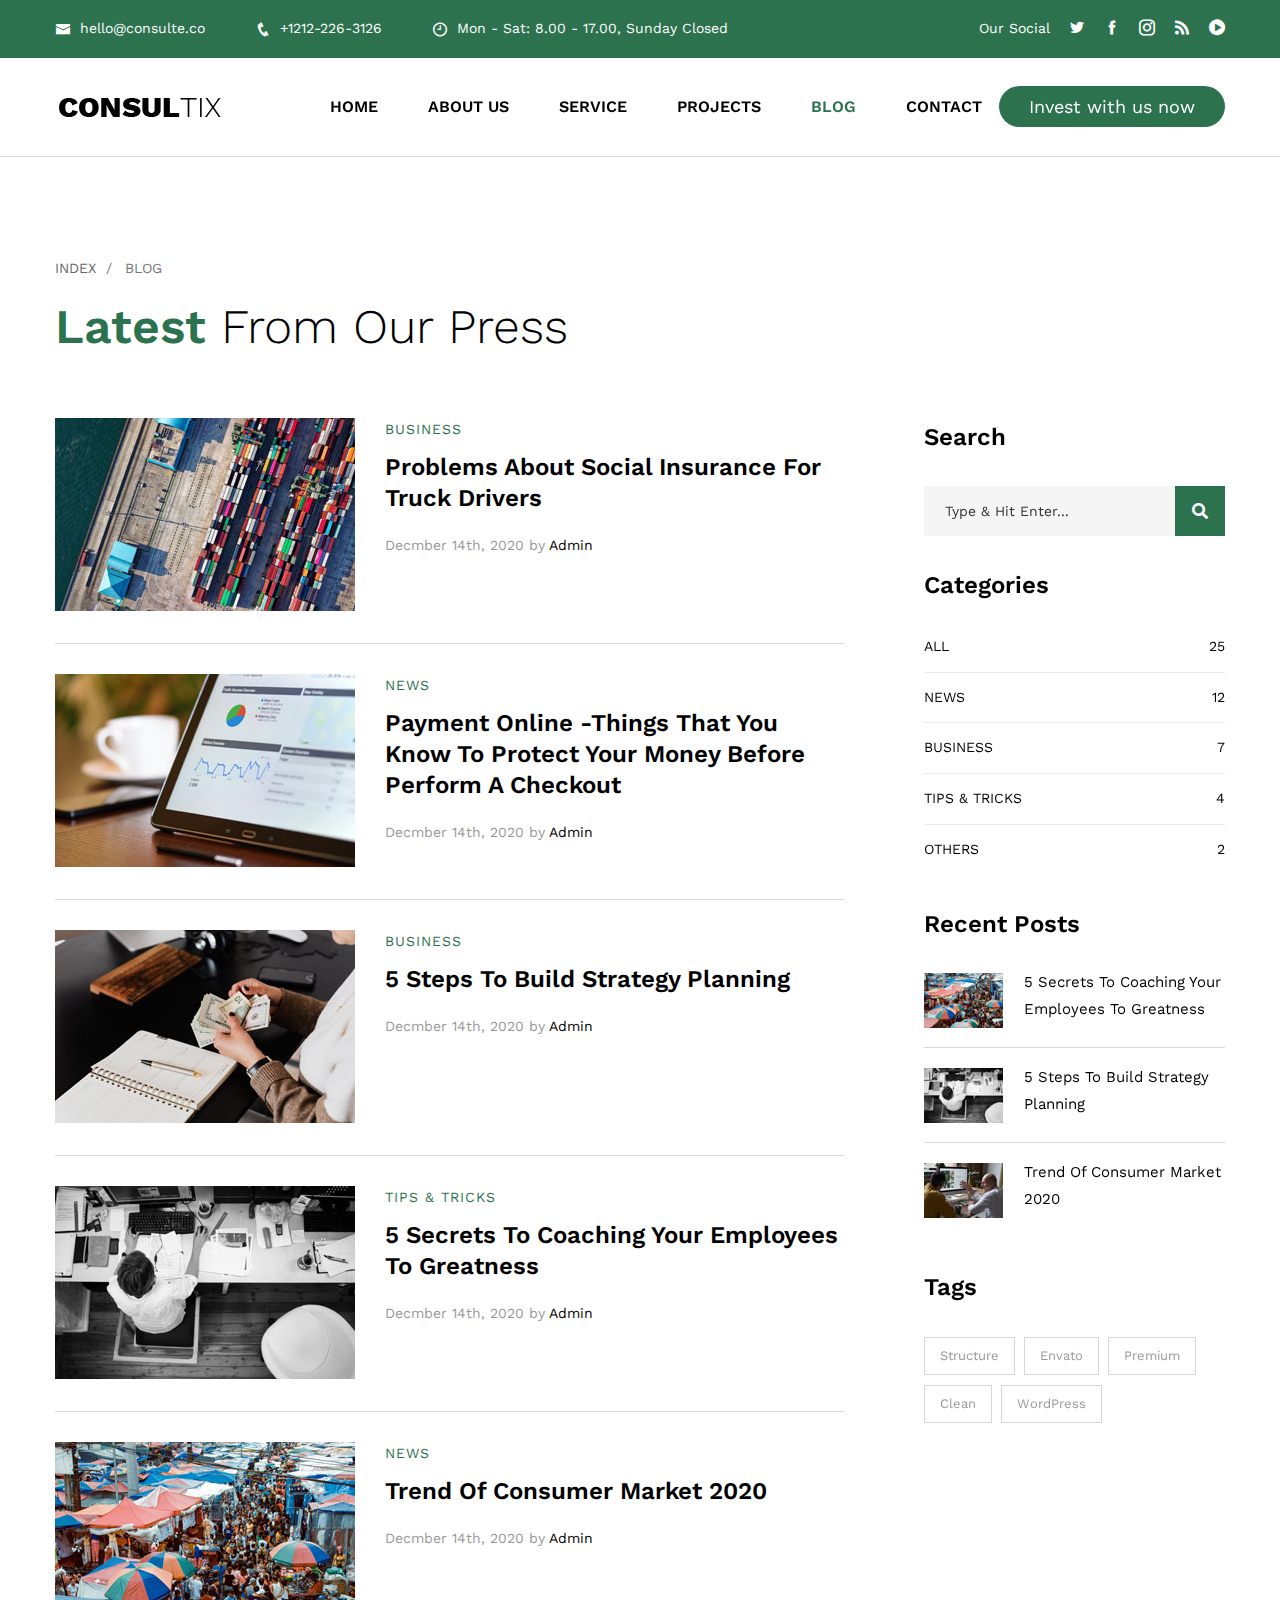
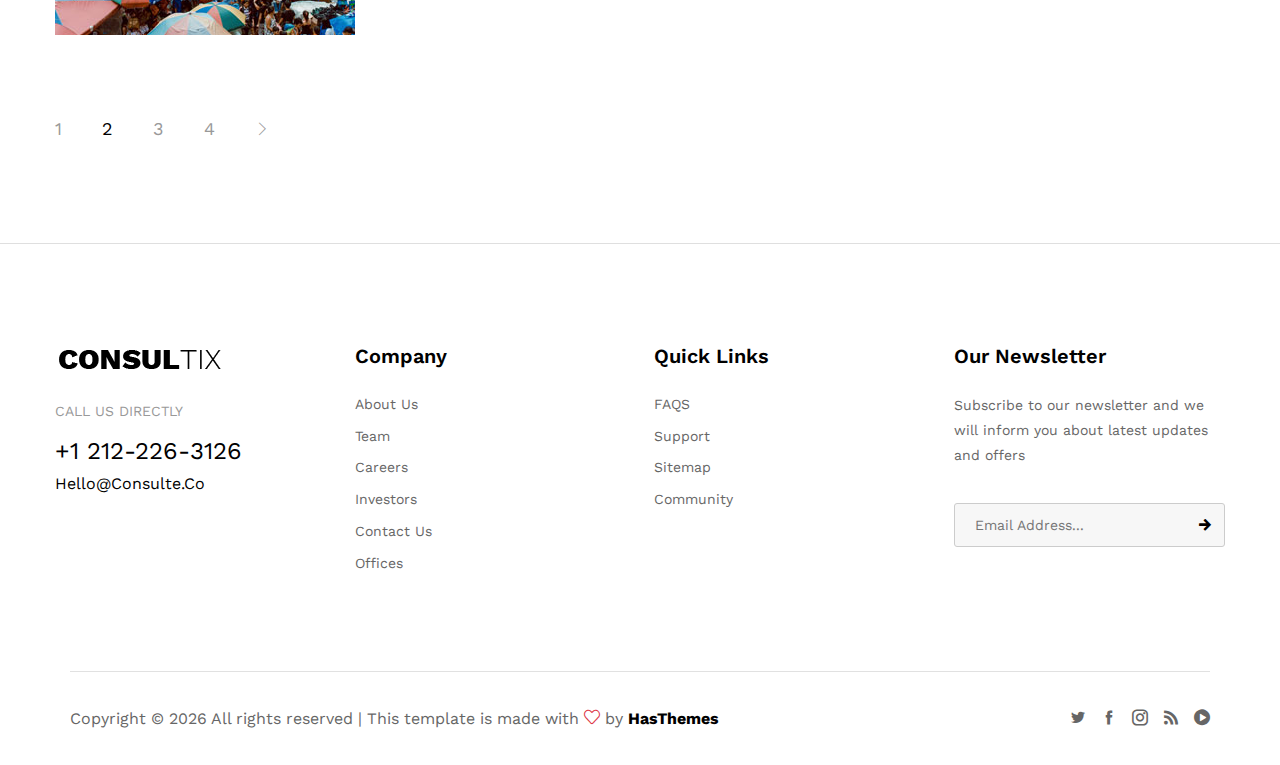
<file: blog.html>
<!DOCTYPE html>
<html lang="en-US">
  <head>
    <meta charset="UTF-8" />
    <title>Consultix - Investment Company Bootstrap 5 Template</title>
    <meta
      name="description"
      content="Consulte is a free Bootstrap HTML Template for Investment Company"
    />
    <meta name="viewport" content="width=device-width, initial-scale=1" />
    <link rel="profile" href="https://gmpg.org/xfn/11" />
    <link rel="canonical" href="Replace_with_your_PAGE_URL" />

    <!-- Stylesheets -->
    <link href="css/bootstrap.min.css" rel="stylesheet" />
    <link href="css/main.css" rel="stylesheet" />
    <link href="css/responsive.css" rel="stylesheet" />

    <!-- Open Graph (OG) meta tags are snippets of code that control how URLs are displayed when shared on social media  -->
    <meta property="og:locale" content="en_US" />
    <meta property="og:type" content="website" />
    <meta
      property="og:title"
      content="Consulte - Investment Company Bootstrap HTML Template"
    />
    <meta property="og:url" content="PAGE_URL" />
    <meta property="og:site_name" content="SITE_NAME" />
    <!-- For the og:image content, replace the # with a link of an image -->
    <meta property="og:image" content="#" />
    <meta
      property="og:description"
      content="Consulte is a free Bootstrap HTML Template for Investment Company"
    />

    <!-- Fonts -->
    <link
      href="https://fonts.googleapis.com/css2?family=Libre+Baskerville:wght@400;700&family=Work+Sans:wght@100;200;300;400;500;600;700;800;900&display=swap"
      rel="stylesheet"
    />

    <!-- Add site Favicon -->
    <link rel="shortcut icon" href="images/favicon.png" type="image/x-icon" />
    <link rel="icon" href="images/favicon.png" type="image/x-icon" />
    <meta name="msapplication-TileImage" content="images/favicon.png" />

    <!-- Structured Data  -->
    <script type="application/ld+json">
      {
        "@context": "http://schema.org",
        "@type": "WebSite",
        "name": "Replace_with_your_site_title",
        "url": "Replace_with_your_site_URL"
      }
    </script>
  </head>

  <body>
    <div class="page-wrapper">
      <!-- Main Header-->
      <header class="main-header style-three">
        <!-- Header Top -->
        <div class="header-top">
          <div class="auto-container">
            <div class="inner-container clearfix">
              <!-- Top Left -->
              <div class="top-left">
                <!-- Info List -->
                <ul class="info-list">
                  <li>
                    <a href="mailto:hello@consulte.co"
                      ><span class="icon icofont-envelope"></span>
                      hello@consulte.co</a
                    >
                  </li>
                  <li>
                    <a href="tel:+1212-226-3126"
                      ><span class="icon icofont-phone"></span>
                      +1212-226-3126</a
                    >
                  </li>
                  <li>
                    <a href="contact.html"
                      ><span class="icon icofont-clock-time"></span> Mon - Sat:
                      8.00 - 17.00, Sunday Closed</a
                    >
                  </li>
                </ul>
              </div>

              <!-- Top Right -->
              <div class="top-right pull-right">
                <!-- Social Box -->
                <ul class="social-box">
                  <li class="share">Our Social</li>
                  <li>
                    <a href="https://twitter.com/" class="icofont-twitter"></a>
                  </li>
                  <li>
                    <a href="http://facebook.com/" class="icofont-facebook"></a>
                  </li>
                  <li>
                    <a
                      href="https://www.instagram.com/"
                      class="icofont-instagram"
                    ></a>
                  </li>
                  <li><a href="https://rss.com/" class="icofont-rss"></a></li>
                  <li>
                    <a
                      href="https://www.youtube.com/"
                      class="icofont-play-alt-1"
                    ></a>
                  </li>
                </ul>
              </div>
            </div>
          </div>
        </div>

        <!-- Header Upper -->
        <div class="header-upper">
          <div class="auto-container">
            <div class="inner-container clearfix">
              <div class="pull-left logo-box">
                <div class="logo">
                  <a href="index.html"
                    ><img src="images/logo.png" alt="" title=""
                  /></a>
                </div>
              </div>

              <div class="nav-outer pull-left clearfix">
                <!-- Main Menu -->
                <nav class="main-menu navbar-expand-md">
                  <div class="navbar-header">
                    <button
                      class="navbar-toggler"
                      type="button"
                      data-toggle="collapse"
                      data-target="#navbarSupportedContent"
                      aria-controls="navbarSupportedContent"
                      aria-expanded="false"
                      aria-label="Toggle navigation"
                    >
                      <span class="icon-bar"></span>
                      <span class="icon-bar"></span>
                      <span class="icon-bar"></span>
                    </button>
                  </div>

                  <div
                    class="navbar-collapse show collapse clearfix"
                    id="navbarSupportedContent"
                  >
                    <ul class="navigation clearfix">
                      <li><a href="index.html">Home</a></li>
                      <li><a href="about.html">About Us</a></li>
                      <li class="dropdown">
                        <a href="#">Service</a>
                        <ul>
                          <li><a href="service.html">Service</a></li>
                          <li>
                            <a href="service-detail.html">Service Detail</a>
                          </li>
                        </ul>
                      </li>
                      <li class="dropdown">
                        <a href="#">Projects</a>
                        <ul>
                          <li><a href="project.html">Project</a></li>
                          <li>
                            <a href="project-details.html">Project Details</a>
                          </li>
                        </ul>
                      </li>
                      <li class="current dropdown">
                        <a href="#">Blog</a>
                        <ul class="from-right">
                          <li><a href="blog.html">Our Blog</a></li>
                          <li><a href="blog-detail.html">Blog Detail</a></li>
                        </ul>
                      </li>
                      <li><a href="contact.html">Contact</a></li>
                    </ul>
                  </div>
                </nav>
              </div>
              <!-- Outer Box -->
              <div class="outer-box">
                <!-- Search Btn -->
                <div class="search-box-btn search-box-outer">
                  <a href="#" class="invest-with-us">Invest with us now</a>
                  <!-- 	<span class="icon icofont-search"></span> -->
                </div>
                <!-- Mobile Navigation Toggler -->
                <div class="mobile-nav-toggler">
                  <span class="icon ti-menu"></span>
                </div>
              </div>
            </div>
          </div>
        </div>
        <!--End Header Upper-->

        <!-- Mobile Menu  -->
        <div class="mobile-menu">
          <div class="menu-backdrop"></div>
          <div class="close-btn"><span class="icon lnr lnr-cross"></span></div>

          <nav class="menu-box">
            <div class="nav-logo">
              <a href="index.html"
                ><img src="images/logo.png" alt="" title=""
              /></a>
            </div>
            <div class="menu-outer">
              <!--Here Menu Will Come Automatically Via Javascript / Same Menu as in Header-->
            </div>
          </nav>
        </div>
        <!-- End Mobile Menu -->
      </header>
      <!--End Main Header -->

      <!-- Page Title Section -->
      <div class="page-title-section">
        <div class="auto-container">
          <ul class="post-meta">
            <li><a href="index.html">Index</a></li>
            <li>Blog</li>
          </ul>
          <h2><span>Latest</span> From Our Press</h2>
        </div>
      </div>
      <!-- End Page Title Section -->

      <!--Sidebar Page Container-->
      <div class="sidebar-page-container padding-top">
        <div class="auto-container">
          <div class="row clearfix">
            <!-- Content Side -->
            <div class="content-side col-lg-9 col-md-12 col-sm-12">
              <div class="our-blogs">
                <!-- News Block Three -->
                <div class="news-block-three">
                  <div class="inner-box">
                    <div class="image">
                      <a href="blog-detail.html"
                        ><img src="images/resource/news-4.jpg" alt=""
                      /></a>
                    </div>
                    <div class="title">business</div>
                    <h4>
                      <a href="blog-detail.html"
                        >Problems About Social Insurance For Truck Drivers</a
                      >
                    </h4>
                    <div class="post-date">
                      Decmber 14th, 2020 by <span>Admin</span>
                    </div>
                  </div>
                </div>

                <!-- News Block Three -->
                <div class="news-block-three">
                  <div class="inner-box">
                    <div class="image">
                      <a href="blog-detail.html"
                        ><img src="images/resource/news-5.jpg" alt=""
                      /></a>
                    </div>
                    <div class="title">news</div>
                    <h4>
                      <a href="blog-detail.html"
                        >Payment Online -Things That You Know To Protect Your
                        Money Before Perform A Checkout</a
                      >
                    </h4>
                    <div class="post-date">
                      Decmber 14th, 2020 by <span>Admin</span>
                    </div>
                  </div>
                </div>

                <!-- News Block Three -->
                <div class="news-block-three">
                  <div class="inner-box">
                    <div class="image">
                      <a href="blog-detail.html"
                        ><img src="images/resource/news-6.jpg" alt=""
                      /></a>
                    </div>
                    <div class="title">business</div>
                    <h4>
                      <a href="blog-detail.html"
                        >5 Steps To Build Strategy Planning</a
                      >
                    </h4>
                    <div class="post-date">
                      Decmber 14th, 2020 by <span>Admin</span>
                    </div>
                  </div>
                </div>

                <!-- News Block Three -->
                <div class="news-block-three">
                  <div class="inner-box">
                    <div class="image">
                      <a href="blog-detail.html"
                        ><img src="images/resource/news-7.jpg" alt=""
                      /></a>
                    </div>
                    <div class="title">tips & tricks</div>
                    <h4>
                      <a href="blog-detail.html"
                        >5 Secrets To Coaching Your Employees To Greatness</a
                      >
                    </h4>
                    <div class="post-date">
                      Decmber 14th, 2020 by <span>Admin</span>
                    </div>
                  </div>
                </div>

                <!-- News Block Three -->
                <div class="news-block-three">
                  <div class="inner-box">
                    <div class="image">
                      <a href="blog-detail.html"
                        ><img src="images/resource/news-8.jpg" alt=""
                      /></a>
                    </div>
                    <div class="title">News</div>
                    <h4>
                      <a href="blog-detail.html"
                        >Trend Of Consumer Market 2020</a
                      >
                    </h4>
                    <div class="post-date">
                      Decmber 14th, 2020 by <span>Admin</span>
                    </div>
                  </div>
                </div>
              </div>

              <!-- Post Share Options -->
              <div class="styled-pagination">
                <ul class="clearfix">
                  <li><a href="#">1</a></li>
                  <li class="active"><a href="#">2</a></li>
                  <li><a href="#">3</a></li>
                  <li><a href="#">4</a></li>
                  <li class="next">
                    <a href="#"><span class="ti-angle-right"></span> </a>
                  </li>
                </ul>
              </div>
            </div>

            <!--Sidebar Side-->
            <div class="sidebar-side col-lg-3 col-md-12 col-sm-12">
              <aside class="sidebar sticky-top margin-left">
                <!-- Search -->
                <div class="sidebar-widget search-box">
                  <div class="sidebar-title">
                    <h4>Search</h4>
                  </div>
                  <form method="post" action="contact.html">
                    <div class="form-group">
                      <input
                        type="search"
                        name="search-field"
                        value=""
                        placeholder="Type & Hit Enter..."
                        required
                      />
                      <button type="submit">
                        <span class="icon fa fa-search"></span>
                      </button>
                    </div>
                  </form>
                </div>

                <!--Category Blog-->
                <div class="sidebar-widget categories-blog">
                  <div class="sidebar-title">
                    <h4>Categories</h4>
                  </div>
                  <ul>
                    <li>
                      <a href="#">All <span>25</span></a>
                    </li>
                    <li>
                      <a href="#">News <span>12</span></a>
                    </li>
                    <li>
                      <a href="#">business <span>7</span></a>
                    </li>
                    <li>
                      <a href="#">tips & tricks <span>4</span></a>
                    </li>
                    <li>
                      <a href="#">Others <span>2</span></a>
                    </li>
                  </ul>
                </div>

                <!-- Popular Posts -->
                <div class="sidebar-widget popular-posts">
                  <div class="sidebar-title">
                    <h4>Recent Posts</h4>
                  </div>
                  <div class="widget-content">
                    <div class="post">
                      <figure class="post-thumb">
                        <a href="blog-single.html"
                          ><img src="images/resource/post-thumb-1.jpg" alt=""
                        /></a>
                      </figure>
                      <div class="text">
                        <a href="blog-single.html"
                          >5 Secrets To Coaching Your Employees To Greatness</a
                        >
                      </div>
                    </div>

                    <div class="post">
                      <figure class="post-thumb">
                        <a href="blog-single.html"
                          ><img src="images/resource/post-thumb-2.jpg" alt=""
                        /></a>
                      </figure>
                      <div class="text">
                        <a href="blog-single.html"
                          >5 Steps To Build Strategy Planning</a
                        >
                      </div>
                    </div>

                    <div class="post">
                      <figure class="post-thumb">
                        <a href="blog-single.html"
                          ><img src="images/resource/post-thumb-3.jpg" alt=""
                        /></a>
                      </figure>
                      <div class="text">
                        <a href="blog-single.html"
                          >Trend Of Consumer Market 2020</a
                        >
                      </div>
                    </div>
                  </div>
                </div>

                <!-- Tags -->
                <div class="sidebar-widget tags">
                  <div class="sidebar-title">
                    <h4>Tags</h4>
                  </div>
                  <div class="widget-content">
                    <a href="#">Structure</a>
                    <a href="#">Envato</a>
                    <a href="#">Premium</a>
                    <a href="#">Clean</a>
                    <a href="#">WordPress</a>
                  </div>
                </div>
              </aside>
            </div>
          </div>
        </div>
      </div>

      <!-- Main Footer -->
      <footer class="main-footer style-two">
        <div class="auto-container">
          <!--Widgets Section-->
          <div class="widgets-section">
            <div class="row clearfix">
              <!-- Column -->
              <div class="big-column col-lg-6 col-md-12 col-sm-6 col-12">
                <div class="row clearfix">
                  <!-- Footer Column -->
                  <div class="footer-column col-lg-6 col-md-6 col-sm-12">
                    <div class="footer-widget logo-widget">
                      <div class="logo">
                        <a href="index.html"
                          ><img src="images/logo.png" alt=""
                        /></a>
                      </div>
                      <div class="call">
                        Call us directly
                        <a class="phone" href="tel:+1-212-226-3126"
                          >+1 212-226-3126</a
                        >
                        <a class="email" href="mailto:hello@consulte.co"
                          >hello@consulte.co</a
                        >
                      </div>
                    </div>
                  </div>

                  <!-- Footer Column -->
                  <div class="footer-column col-lg-6 col-md-6 col-sm-12">
                    <div class="footer-widget links-widget">
                      <h5>Company</h5>
                      <ul class="list-link">
                        <li><a href="">About Us</a></li>
                        <li><a href="">Team</a></li>
                        <li><a href="">Careers</a></li>
                        <li><a href="">Investors</a></li>
                        <li><a href="">Contact Us</a></li>
                        <li><a href="">Offices</a></li>
                      </ul>
                    </div>
                  </div>
                </div>
              </div>

              <!-- Column -->
              <div class="big-column col-lg-6 col-md-12 col-sm-6 col-12">
                <div class="row clearfix">
                  <!-- Footer Column -->
                  <div class="footer-column col-lg-6 col-md-6 col-sm-12">
                    <div class="footer-widget links-widget">
                      <h5>Quick Links</h5>
                      <ul class="list-link">
                        <li><a href="">FAQS</a></li>
                        <li><a href="">Support</a></li>
                        <li><a href="">Sitemap</a></li>
                        <li><a href="">Community</a></li>
                      </ul>
                    </div>
                  </div>

                  <!-- Footer Column -->
                  <div class="footer-column col-lg-6 col-md-6 col-sm-12">
                    <div class="footer-widget newsletter-widget">
                      <h5>Our Newsletter</h5>
                      <div class="text">
                        Subscribe to our newsletter and we will inform you about
                        latest updates and offers
                      </div>
                      <!-- Newsletter Form -->
                      <div class="newsletter-form">
                        <form method="post" action="contact.html">
                          <div class="form-group">
                            <input
                              type="email"
                              name="email"
                              value=""
                              placeholder="Email Address..."
                              required
                            />
                            <button
                              type="submit"
                              class="theme-btn icofont-arrow-right"
                            ></button>
                          </div>
                        </form>
                      </div>
                    </div>
                  </div>
                </div>
              </div>
            </div>
          </div>

          <!-- Footer Bottom -->
          <div class="footer-bottom">
            <div class="auto-container">
              <div class="bottom-inner">
                <div class="row clearfix">
                  <div class="col-lg-8 col-md-12 col-sm-12">
                    <div class="copyright">
                      Copyright ©
                      <script
                        async=""
                        src="https://www.google-analytics.com/analytics.js"
                      ></script>
                      <script>
                        document.write(new Date().getFullYear());
                      </script>
                      All rights reserved | This template is made with
                      <i class="icon-heart text-danger" aria-hidden="true"></i>
                      by
                      <a href="https://hasthemes.com/" target="_blank"
                        >HasThemes</a
                      >
                    </div>
                  </div>

                  <div class="col-lg-4 col-md-12 col-sm-12">
                    <ul class="social-nav">
                      <li>
                        <a
                          href="https://twitter.com/"
                          class="icofont-twitter"
                        ></a>
                      </li>
                      <li>
                        <a
                          href="http://facebook.com/"
                          class="icofont-facebook"
                        ></a>
                      </li>
                      <li>
                        <a
                          href="https://www.instagram.com/"
                          class="icofont-instagram"
                        ></a>
                      </li>
                      <li>
                        <a href="https://rss.com/" class="icofont-rss"></a>
                      </li>
                      <li>
                        <a
                          href="https://www.youtube.com/"
                          class="icofont-play-alt-1"
                        ></a>
                      </li>
                    </ul>
                  </div>
                </div>
              </div>
            </div>
          </div>
        </div>
      </footer>
    </div>
    <!--End pagewrapper-->

    <!-- Search Popup -->
    <div class="search-popup">
      <button class="close-search style-two">
        <span class="icofont-brand-nexus"></span>
      </button>
      <form method="post" action="blog.html">
        <div class="form-container">
          <div class="form-group">
            <label for="name">Name:</label>
            <input type="text" name="search-field" value="" required="" />
          </div>
          <div class="form-group">
            <label for="email">Email:</label>
            <input type="email" name="search-field" value="" required="" />
          </div>
          <div class="form-group">
            <p class="multiple-guide">
              Select Investment's type (You can make multiple selections)
            </p>
            <div class="multiple-selection-group">
              <input type="checkbox" name="" id="" />
              <label for="RealEstate">Real Estate</label>
            </div>
            <div class="multiple-selection-group">
              <input type="checkbox" name="" id="" />
              <label for="RealEstate">Agriculture</label>
            </div>
          </div>
          <div class="form-group">
            <label for="email">Message:</label>
            <textarea name="" id=""></textarea>
          </div>
          <div class="button-container">
            <button class="invest-button" type="submit">Send Mail</button>
          </div>
        </div>
      </form>
    </div>
    <!-- End Header Search -->

    <!-- Scroll To Top -->
    <div class="scroll-to-top scroll-to-target" data-target="html">
      <span class="fa fa-arrow-circle-up"></span>
    </div>

    <script src="js/vendor/modernizr-3.6.0.min.js"></script>
    <script src="js/vendor/jquery-3.6.0.min.js"></script>
    <script src="js/vendor/jquery-migrate-3.3.2.min.js"></script>
    <script src="js/popper.min.js"></script>
    <script src="js/bootstrap.min.js"></script>
    <script src="js/jquery.mCustomScrollbar.concat.min.js"></script>
    <script src="js/jquery.fancybox.js"></script>
    <script src="js/appear.js"></script>
    <script src="js/owl.js"></script>
    <script src="js/wow.js"></script>
    <script src="js/parallax.min.js"></script>
    <script src="js/tilt.jquery.min.js"></script>
    <script src="js/jquery.paroller.min.js"></script>
    <script src="js/jquery-ui.js"></script>
    <script src="js/script.js"></script>
  </body>
</html>
</file>
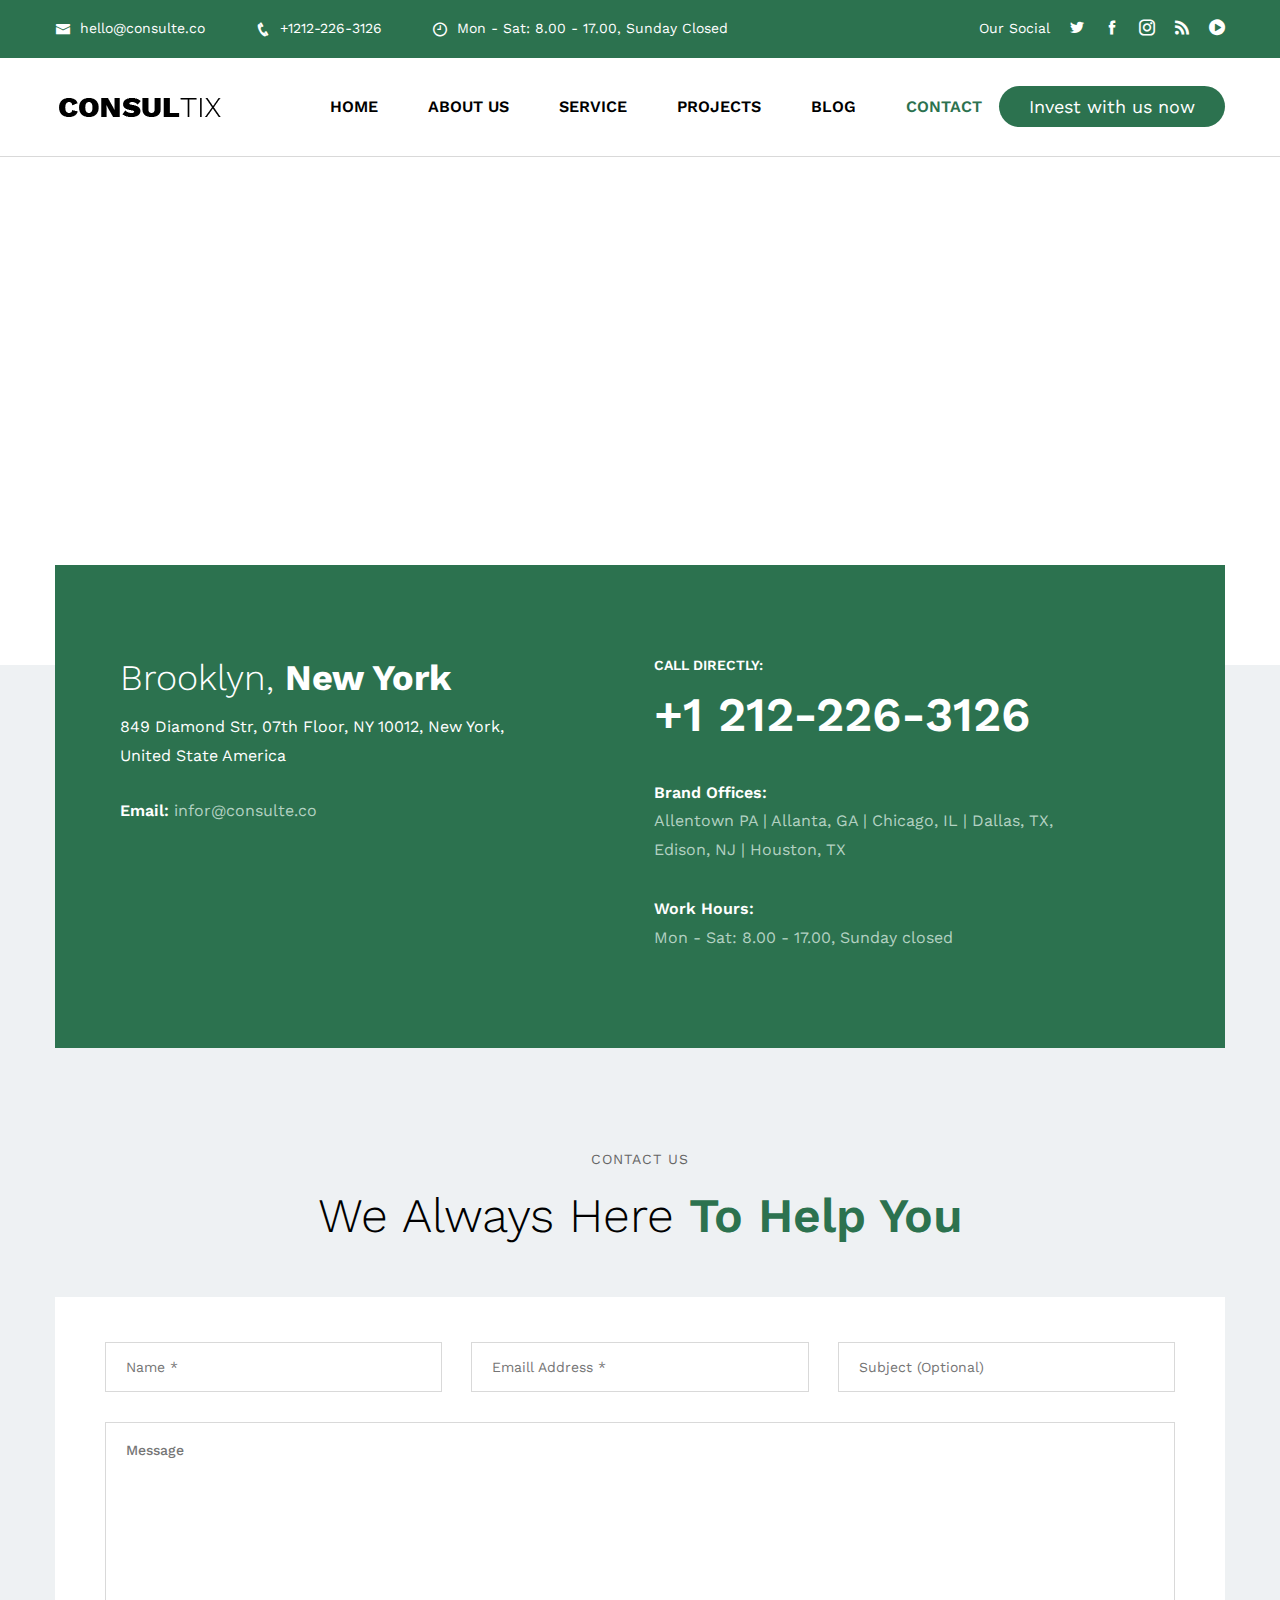
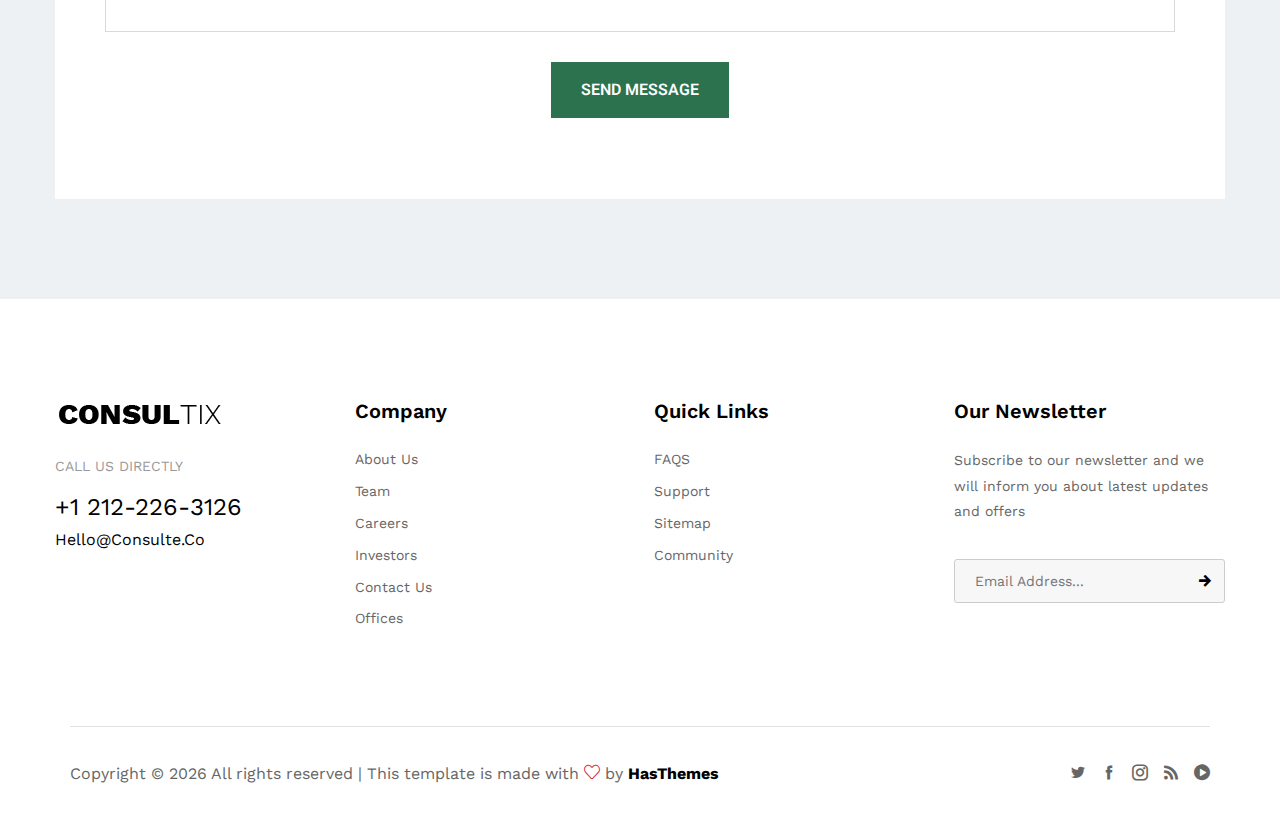
<file: contact.html>
<!DOCTYPE html>
<html lang="en-US">
  <head>
    <meta charset="UTF-8" />
    <title>Consultix - Investment Company Bootstrap 5 Template</title>
    <meta
      name="description"
      content="Consulte is a free Bootstrap HTML Template for Investment Company"
    />
    <meta name="viewport" content="width=device-width, initial-scale=1" />
    <link rel="profile" href="https://gmpg.org/xfn/11" />
    <link rel="canonical" href="Replace_with_your_PAGE_URL" />

    <!-- Stylesheets -->
    <link href="css/bootstrap.min.css" rel="stylesheet" />
    <link href="css/main.css" rel="stylesheet" />
    <link href="css/responsive.css" rel="stylesheet" />

    <!-- Open Graph (OG) meta tags are snippets of code that control how URLs are displayed when shared on social media  -->
    <meta property="og:locale" content="en_US" />
    <meta property="og:type" content="website" />
    <meta
      property="og:title"
      content="Consulte - Investment Company Bootstrap HTML Template"
    />
    <meta property="og:url" content="PAGE_URL" />
    <meta property="og:site_name" content="SITE_NAME" />
    <!-- For the og:image content, replace the # with a link of an image -->
    <meta property="og:image" content="#" />
    <meta
      property="og:description"
      content="Consulte is a free Bootstrap HTML Template for Investment Company"
    />

    <!-- Fonts -->
    <link
      href="https://fonts.googleapis.com/css2?family=Heebo:wght@100;500;600;700;900&family=Libre+Baskerville:wght@400;700&family=Work+Sans:wght@100;200;300;400;500;600;700;800;900&display=swap"
      rel="stylesheet"
    />

    <!-- Add site Favicon -->
    <link rel="shortcut icon" href="images/favicon.png" type="image/x-icon" />
    <link rel="icon" href="images/favicon.png" type="image/x-icon" />
    <meta name="msapplication-TileImage" content="images/favicon.png" />

    <!-- Structured Data  -->
    <script type="application/ld+json">
      {
        "@context": "http://schema.org",
        "@type": "WebSite",
        "name": "Replace_with_your_site_title",
        "url": "Replace_with_your_site_URL"
      }
    </script>
  </head>

  <body>
    <div class="page-wrapper">
      <!-- Main Header-->
      <header class="main-header style-three">
        <!-- Header Top -->
        <div class="header-top">
          <div class="auto-container">
            <div class="inner-container clearfix">
              <!-- Top Left -->
              <div class="top-left">
                <!-- Info List -->
                <ul class="info-list">
                  <li>
                    <a href="mailto:hello@consulte.co"
                      ><span class="icon icofont-envelope"></span>
                      hello@consulte.co</a
                    >
                  </li>
                  <li>
                    <a href="tel:+1212-226-3126"
                      ><span class="icon icofont-phone"></span>
                      +1212-226-3126</a
                    >
                  </li>
                  <li>
                    <a href="contact.html"
                      ><span class="icon icofont-clock-time"></span> Mon - Sat:
                      8.00 - 17.00, Sunday Closed</a
                    >
                  </li>
                </ul>
              </div>

              <!-- Top Right -->
              <div class="top-right pull-right">
                <!-- Social Box -->
                <ul class="social-box">
                  <li class="share">Our Social</li>
                  <li>
                    <a href="https://twitter.com/" class="icofont-twitter"></a>
                  </li>
                  <li>
                    <a href="http://facebook.com/" class="icofont-facebook"></a>
                  </li>
                  <li>
                    <a
                      href="https://www.instagram.com/"
                      class="icofont-instagram"
                    ></a>
                  </li>
                  <li><a href="https://rss.com/" class="icofont-rss"></a></li>
                  <li>
                    <a
                      href="https://www.youtube.com/"
                      class="icofont-play-alt-1"
                    ></a>
                  </li>
                </ul>
              </div>
            </div>
          </div>
        </div>

        <!-- Header Upper -->
        <div class="header-upper">
          <div class="auto-container">
            <div class="inner-container clearfix">
              <div class="pull-left logo-box">
                <div class="logo">
                  <a href="index.html"
                    ><img src="images/logo.png" alt="" title=""
                  /></a>
                </div>
              </div>

              <div class="nav-outer pull-left clearfix">
                <!-- Main Menu -->
                <nav class="main-menu navbar-expand-md">
                  <div class="navbar-header">
                    <button
                      class="navbar-toggler"
                      type="button"
                      data-toggle="collapse"
                      data-target="#navbarSupportedContent"
                      aria-controls="navbarSupportedContent"
                      aria-expanded="false"
                      aria-label="Toggle navigation"
                    >
                      <span class="icon-bar"></span>
                      <span class="icon-bar"></span>
                      <span class="icon-bar"></span>
                    </button>
                  </div>

                  <div
                    class="navbar-collapse show collapse clearfix"
                    id="navbarSupportedContent"
                  >
                    <ul class="navigation clearfix">
                      <li><a href="index.html">Home</a></li>
                      <li><a href="about.html">About Us</a></li>
                      <li class="dropdown">
                        <a href="#">Service</a>
                        <ul>
                          <li><a href="service.html">Service</a></li>
                          <li>
                            <a href="service-detail.html">Service Detail</a>
                          </li>
                        </ul>
                      </li>
                      <li class="dropdown">
                        <a href="#">Projects</a>
                        <ul>
                          <li><a href="project.html">Project</a></li>
                          <li>
                            <a href="project-details.html">Project Details</a>
                          </li>
                        </ul>
                      </li>
                      <li class="dropdown">
                        <a href="#">Blog</a>
                        <ul class="from-right">
                          <li><a href="blog.html">Our Blog</a></li>
                          <li><a href="blog-detail.html">Blog Detail</a></li>
                        </ul>
                      </li>
                      <li class="current">
                        <a href="contact.html">Contact</a>
                      </li>
                    </ul>
                  </div>
                </nav>
              </div>
              <!-- Outer Box -->
              <div class="outer-box">
                <!-- Search Btn -->
                <div class="search-box-btn search-box-outer">
                  <a href="#" class="invest-with-us">Invest with us now</a>
                  <!-- 	<span class="icon icofont-search"></span> -->
                </div>
                <!-- Mobile Navigation Toggler -->
                <div class="mobile-nav-toggler">
                  <span class="icon ti-menu"></span>
                </div>
              </div>
            </div>
          </div>
        </div>
        <!--End Header Upper-->

        <!-- Mobile Menu  -->
        <div class="mobile-menu">
          <div class="menu-backdrop"></div>
          <div class="close-btn"><span class="icon lnr lnr-cross"></span></div>

          <nav class="menu-box">
            <div class="nav-logo">
              <a href="index.html"
                ><img src="images/logo.png" alt="" title=""
              /></a>
            </div>
            <div class="menu-outer">
              <!--Here Menu Will Come Automatically Via Javascript / Same Menu as in Header-->
            </div>
          </nav>
        </div>
        <!-- End Mobile Menu -->
      </header>
      <!-- End Main Header -->

      <!-- Map Section -->
      <div class="map-section">
        <div class="contact-map-area">
          <iframe
            class="contact-map"
            src="https://www.google.com/maps/embed?pb=!1m18!1m12!1m3!1d2136.986005919501!2d-73.9685579655238!3d40.75862446708152!2m3!1f0!2f0!3f0!3m2!1i1024!2i768!4f13.1!3m3!1m2!1s0x89c258e4a1c884e5%3A0x24fe1071086b36d5!2sThe%20Atrium!5e0!3m2!1sen!2sbd!4v1585132512970!5m2!1sen!2sbd"
            allowfullscreen=""
            aria-hidden="false"
            tabindex="0"
          ></iframe>
        </div>
      </div>
      <!-- End Map Section -->

      <!-- Contact Page Section -->
      <div class="contact-page-section">
        <div class="auto-container">
          <!-- Contact Info Boxed -->
          <div class="contact-info-boxed">
            <div class="row clearfix">
              <!-- Column -->
              <div class="column col-lg-6 col-md-6 col-sm-12">
                <h2>Brooklyn, <span>New York</span></h2>
                <div class="text">
                  849 Diamond Str, 07th Floor, NY 10012, New York, <br />
                  United State America
                </div>
                <div class="email">
                  Email:
                  <a href="mailto:infor@consulte.co">infor@consulte.co</a>
                </div>
              </div>

              <!-- Column -->
              <div class="column col-lg-6 col-md-6 col-sm-12">
                <div class="call">
                  Call directly:<br /><a href="#">+1 212-226-3126</a>
                </div>
                <ul class="location-list">
                  <li>
                    <span>Brand Offices:</span>Allentown PA | Allanta, GA |
                    Chicago, IL | Dallas, TX, <br />
                    Edison, NJ | Houston, TX
                  </li>
                  <li>
                    <span>Work Hours:</span>Mon - Sat: 8.00 - 17.00, Sunday
                    closed
                  </li>
                </ul>
              </div>
            </div>
          </div>

          <!-- Form Boxed -->
          <div class="form-boxed">
            <div class="sec-title centered">
              <div class="title">contact us</div>
              <h2>We Always Here <span>To Help You</span></h2>
            </div>

            <div class="boxed-inner">
              <!-- Contact Form -->
              <div class="contact-form">
                <!-- Contact Form -->
                <form method="post" action="mail.php" id="contact-form">
                  <div class="row clearfix">
                    <div class="col-lg-4 col-md-6 col-sm-12 form-group">
                      <input
                        type="text"
                        name="name"
                        placeholder="Name *"
                        required
                      />
                    </div>

                    <div class="col-lg-4 col-md-6 col-sm-12 form-group">
                      <input
                        type="email"
                        name="email"
                        placeholder="Emaill Address *"
                        required
                      />
                    </div>

                    <div class="col-lg-4 col-md-12 col-sm-12 form-group">
                      <input
                        type="text"
                        name="subject"
                        placeholder="Subject (Optional)"
                        required
                      />
                    </div>

                    <div class="col-lg-12 col-md-12 col-sm-12 form-group">
                      <textarea name="message" placeholder="Message"></textarea>
                    </div>

                    <div
                      class="
                        col-lg-12 col-md-12 col-sm-12
                        text-center
                        form-group
                      "
                    >
                      <button
                        class="theme-btn btn-style-one"
                        type="submit"
                        name="submit-form"
                      >
                        <span class="txt">Send Message</span>
                      </button>
                    </div>
                  </div>
                </form>
                <p class="form-messege"></p>
              </div>
              <!--End Contact Form -->
            </div>
          </div>
        </div>
      </div>
      <!-- End Blog Detail Section -->

      <!-- Main Footer -->
      <footer class="main-footer">
        <div class="auto-container">
          <!--Widgets Section-->
          <div class="widgets-section">
            <div class="row clearfix">
              <!-- Column -->
              <div class="big-column col-lg-6 col-md-12 col-sm-6 col-12">
                <div class="row clearfix">
                  <!-- Footer Column -->
                  <div class="footer-column col-lg-6 col-md-6 col-sm-12">
                    <div class="footer-widget logo-widget">
                      <div class="logo">
                        <a href="index.html"
                          ><img src="images/logo.png" alt=""
                        /></a>
                      </div>
                      <div class="call">
                        Call us directly
                        <a class="phone" href="tel:+1-212-226-3126"
                          >+1 212-226-3126</a
                        >
                        <a class="email" href="mailto:hello@consulte.co"
                          >hello@consulte.co</a
                        >
                      </div>
                    </div>
                  </div>

                  <!-- Footer Column -->
                  <div class="footer-column col-lg-6 col-md-6 col-sm-12">
                    <div class="footer-widget links-widget">
                      <h5>Company</h5>
                      <ul class="list-link">
                        <li><a href="">About Us</a></li>
                        <li><a href="">Team</a></li>
                        <li><a href="">Careers</a></li>
                        <li><a href="">Investors</a></li>
                        <li><a href="">Contact Us</a></li>
                        <li><a href="">Offices</a></li>
                      </ul>
                    </div>
                  </div>
                </div>
              </div>

              <!-- Column -->
              <div class="big-column col-lg-6 col-md-12 col-sm-6 col-12">
                <div class="row clearfix">
                  <!-- Footer Column -->
                  <div class="footer-column col-lg-6 col-md-6 col-sm-12">
                    <div class="footer-widget links-widget">
                      <h5>Quick Links</h5>
                      <ul class="list-link">
                        <li><a href="">FAQS</a></li>
                        <li><a href="">Support</a></li>
                        <li><a href="">Sitemap</a></li>
                        <li><a href="">Community</a></li>
                      </ul>
                    </div>
                  </div>

                  <!-- Footer Column -->
                  <div class="footer-column col-lg-6 col-md-6 col-sm-12">
                    <div class="footer-widget newsletter-widget">
                      <h5>Our Newsletter</h5>
                      <div class="text">
                        Subscribe to our newsletter and we will inform you about
                        latest updates and offers
                      </div>
                      <!-- Newsletter Form -->
                      <div class="newsletter-form">
                        <form method="post" action="contact.html">
                          <div class="form-group">
                            <input
                              type="email"
                              name="email"
                              value=""
                              placeholder="Email Address..."
                              required
                            />
                            <button
                              type="submit"
                              class="theme-btn icofont-arrow-right"
                            ></button>
                          </div>
                        </form>
                      </div>
                    </div>
                  </div>
                </div>
              </div>
            </div>
          </div>

          <!-- Footer Bottom -->
          <div class="footer-bottom">
            <div class="auto-container">
              <div class="bottom-inner">
                <div class="row clearfix">
                  <div class="col-lg-8 col-md-12 col-sm-12">
                    <div class="copyright">
                      Copyright ©
                      <script
                        async=""
                        src="https://www.google-analytics.com/analytics.js"
                      ></script>
                      <script>
                        document.write(new Date().getFullYear());
                      </script>
                      All rights reserved | This template is made with
                      <i class="icon-heart text-danger" aria-hidden="true"></i>
                      by
                      <a href="https://hasthemes.com/" target="_blank"
                        >HasThemes</a
                      >
                    </div>
                  </div>

                  <div class="col-lg-4 col-md-12 col-sm-12">
                    <ul class="social-nav">
                      <li>
                        <a
                          href="https://twitter.com/"
                          class="icofont-twitter"
                        ></a>
                      </li>
                      <li>
                        <a
                          href="http://facebook.com/"
                          class="icofont-facebook"
                        ></a>
                      </li>
                      <li>
                        <a
                          href="https://www.instagram.com/"
                          class="icofont-instagram"
                        ></a>
                      </li>
                      <li>
                        <a href="https://rss.com/" class="icofont-rss"></a>
                      </li>
                      <li>
                        <a
                          href="https://www.youtube.com/"
                          class="icofont-play-alt-1"
                        ></a>
                      </li>
                    </ul>
                  </div>
                </div>
              </div>
            </div>
          </div>
        </div>
      </footer>
    </div>
    <!--End pagewrapper-->

    <!-- Search Popup -->
    <div class="search-popup">
      <button class="close-search style-two">
        <span class="icofont-brand-nexus"></span>
      </button>
      <form method="post" action="blog.html">
        <div class="form-container">
          <div class="form-group">
            <label for="name">Name:</label>
            <input type="text" name="search-field" value="" required="" />
          </div>
          <div class="form-group">
            <label for="email">Email:</label>
            <input type="email" name="search-field" value="" required="" />
          </div>
          <div class="form-group">
            <p class="multiple-guide">
              Select Investment's type (You can make multiple selections)
            </p>
            <div class="multiple-selection-group">
              <input type="checkbox" name="" id="" />
              <label for="RealEstate">Real Estate</label>
            </div>
            <div class="multiple-selection-group">
              <input type="checkbox" name="" id="" />
              <label for="RealEstate">Agriculture</label>
            </div>
          </div>
          <div class="form-group">
            <label for="email">Message:</label>
            <textarea name="" id=""></textarea>
          </div>
          <div class="button-container">
            <button class="invest-button" type="submit">Send Mail</button>
          </div>
        </div>
      </form>
    </div>
    <!-- End Header Search -->

    <!-- Scroll To Top -->
    <div class="scroll-to-top scroll-to-target" data-target="html">
      <span class="fa fa-arrow-circle-up"></span>
    </div>

    <script src="js/vendor/modernizr-3.6.0.min.js"></script>
    <script src="js/vendor/jquery-3.6.0.min.js"></script>
    <script src="js/vendor/jquery-migrate-3.3.2.min.js"></script>
    <script src="js/popper.min.js"></script>
    <script src="js/bootstrap.min.js"></script>
    <script src="js/jquery.mCustomScrollbar.concat.min.js"></script>
    <script src="js/jquery.fancybox.js"></script>
    <script src="js/appear.js"></script>
    <script src="js/owl.js"></script>
    <script src="js/wow.js"></script>
    <script src="js/validate.js"></script>
    <script src="js/jquery-ui.js"></script>
    <script src="js/script.js"></script>
  </body>
</html>
</file>
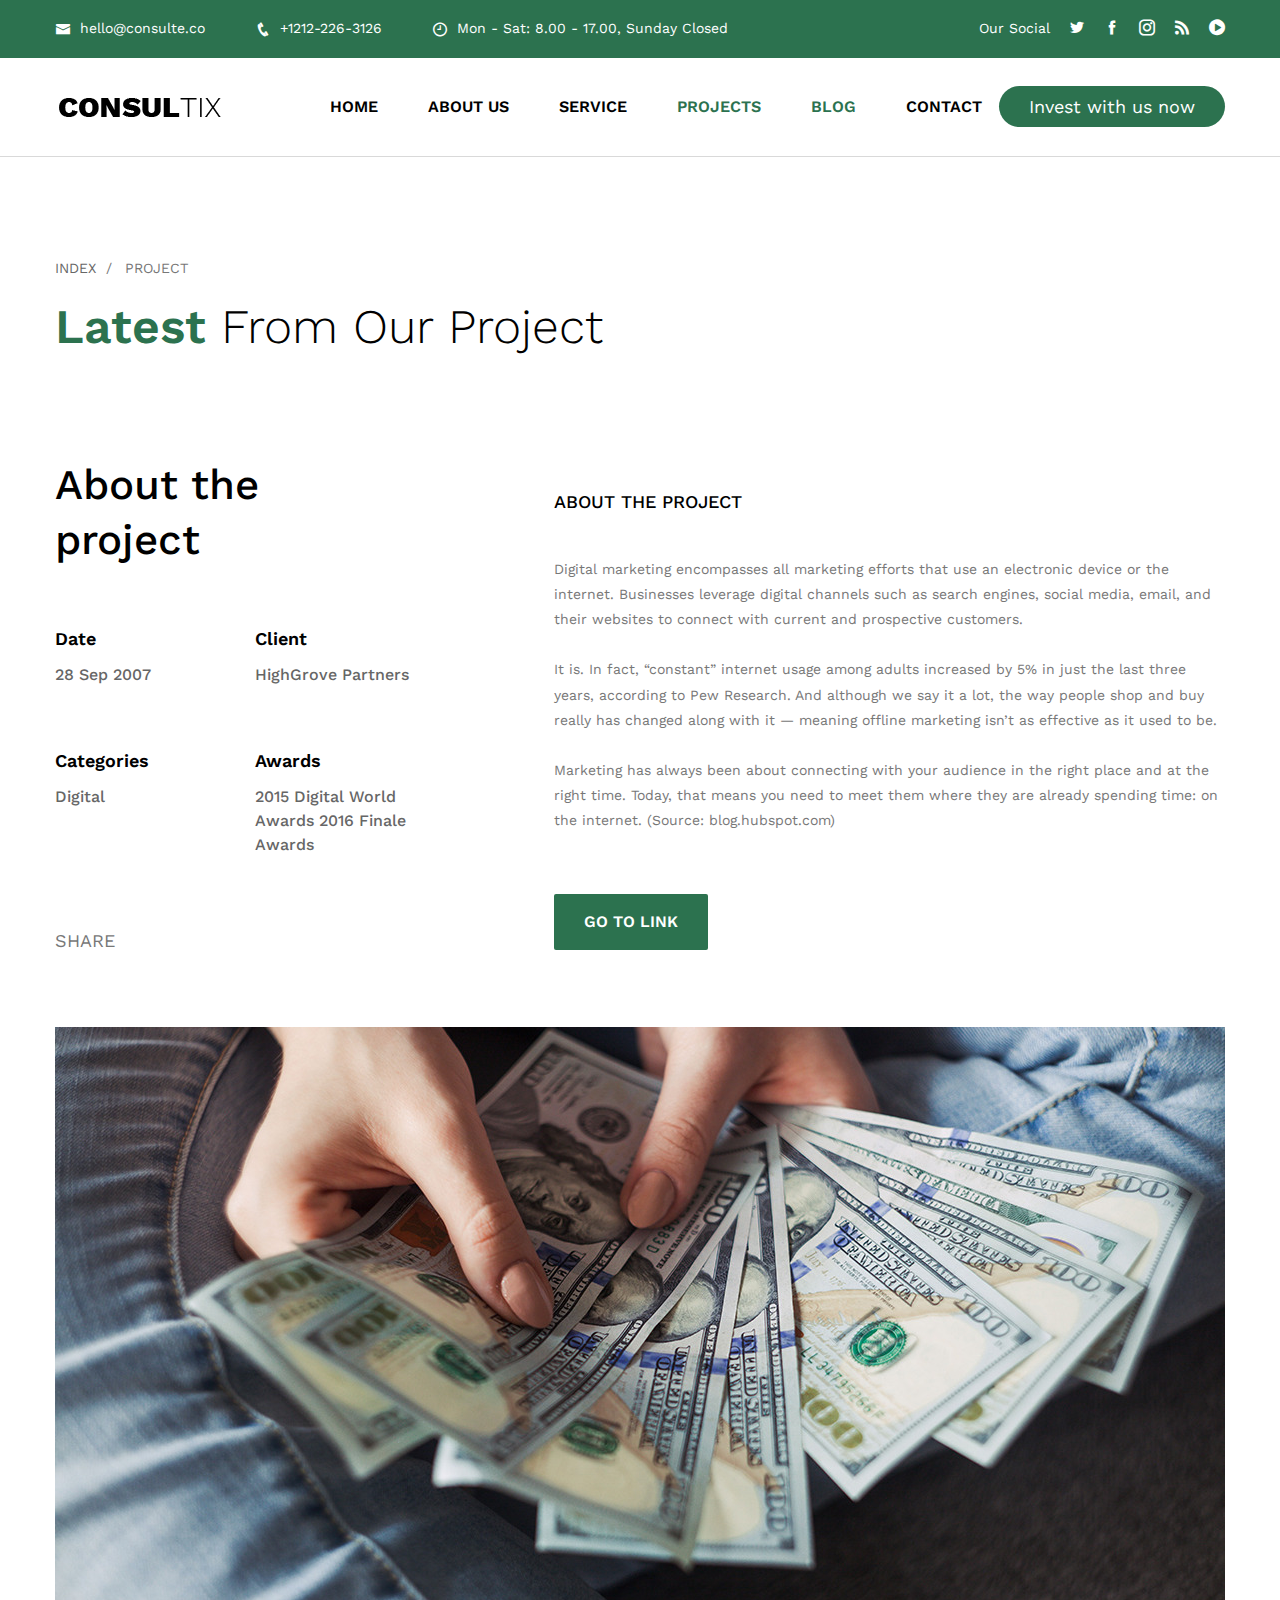
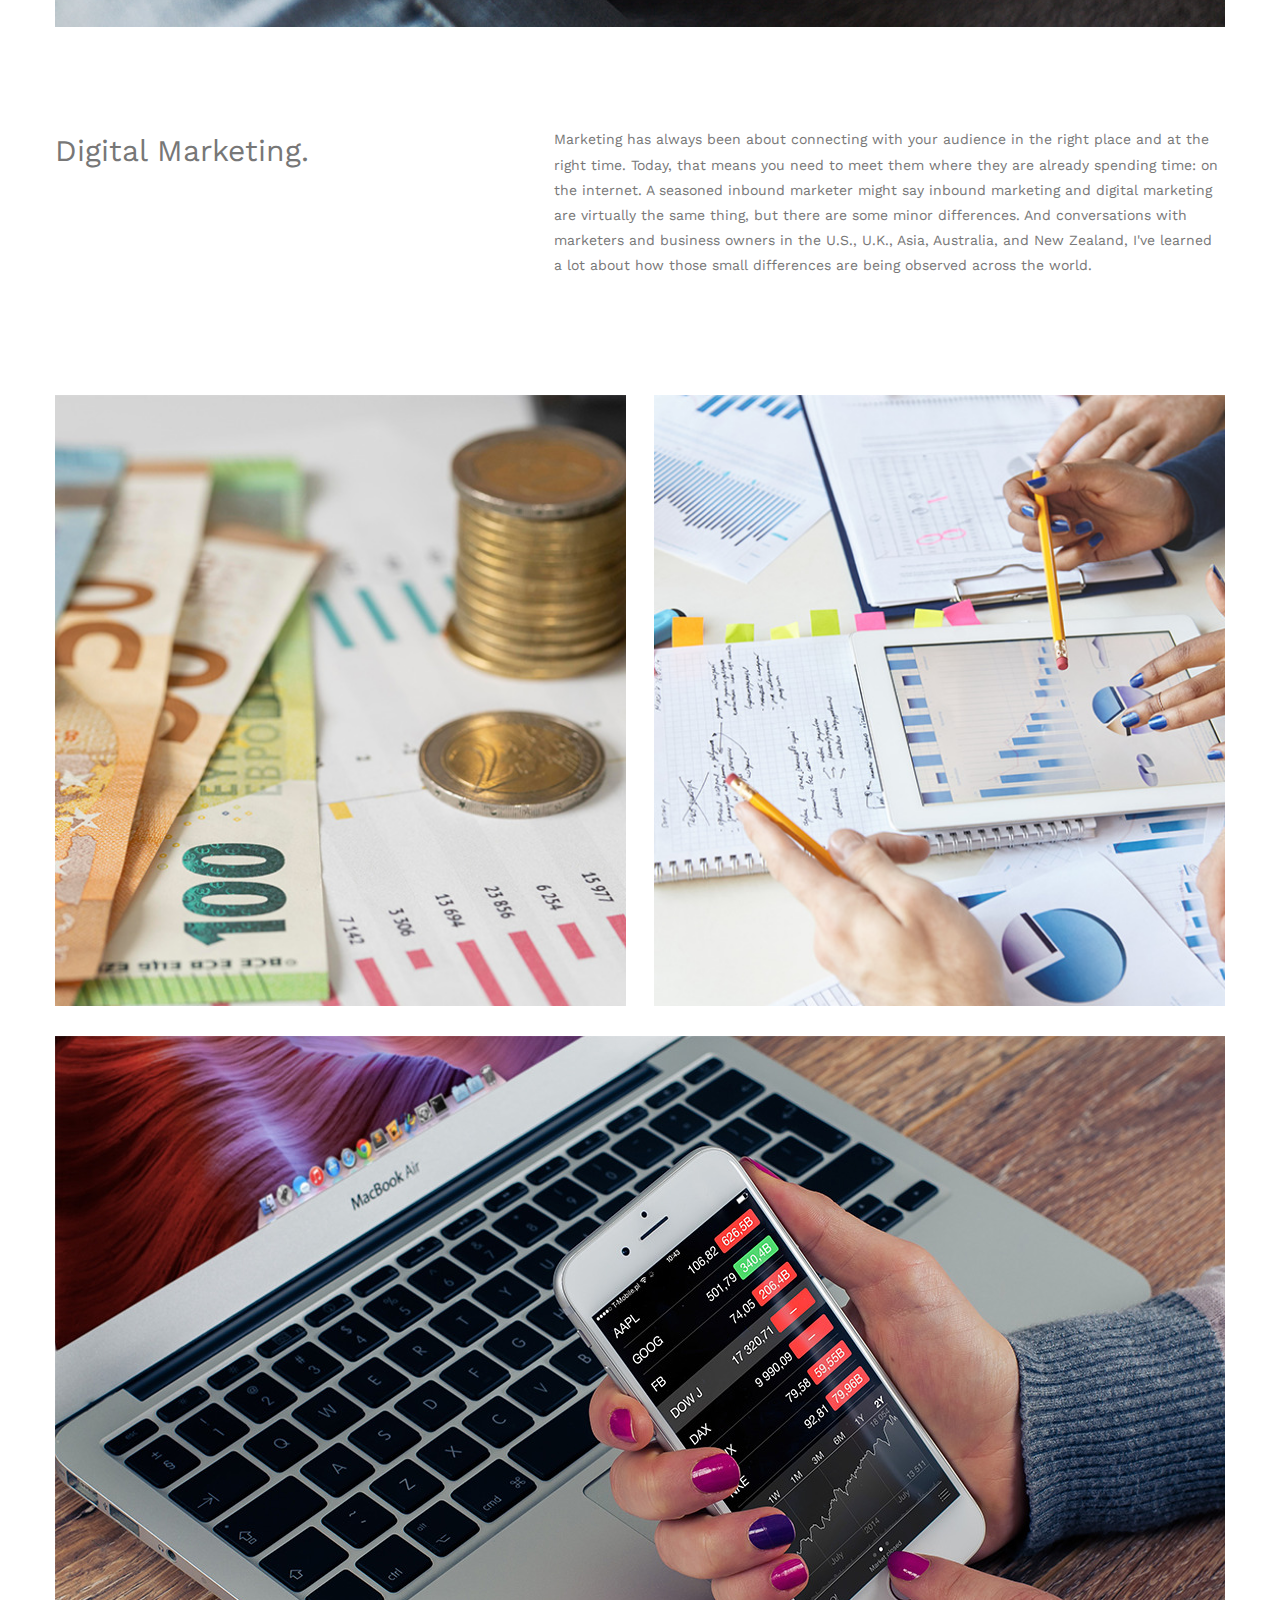
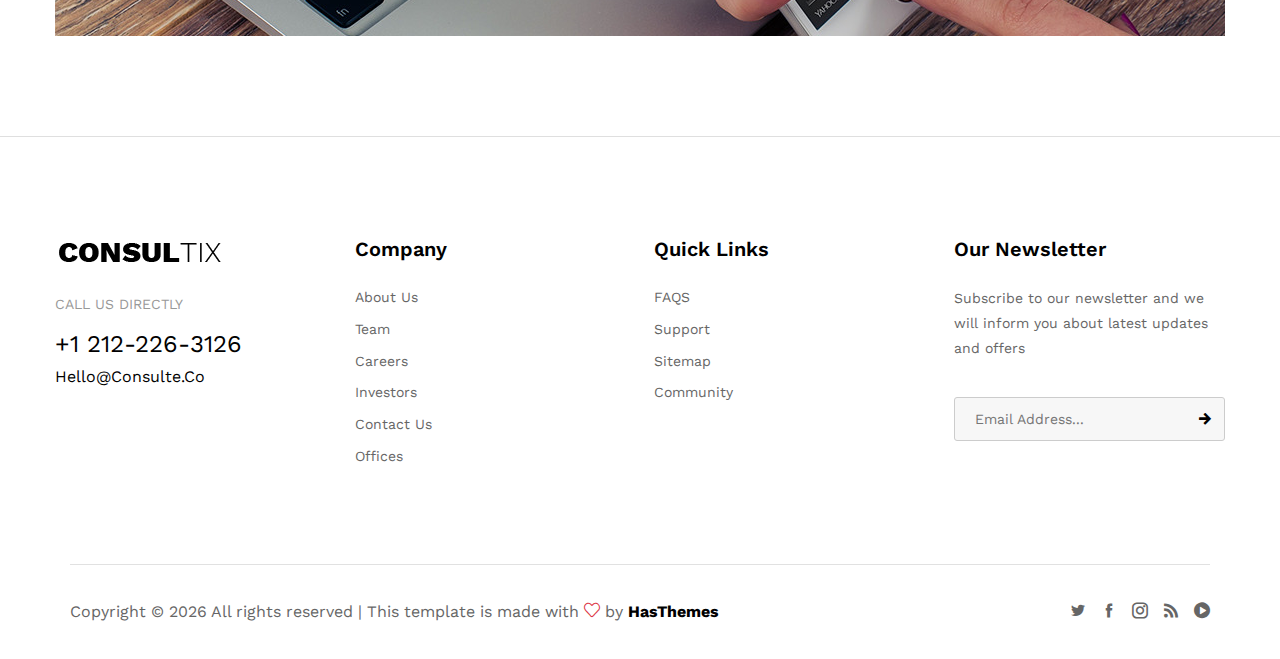
<file: project-details.html>
<!DOCTYPE html>
<html lang="en-US">
  <head>
    <meta charset="UTF-8" />
    <title>Consultix - Investment Company Bootstrap 5 Template</title>
    <meta
      name="description"
      content="Consulte is a free Bootstrap HTML Template for Investment Company"
    />
    <meta name="viewport" content="width=device-width, initial-scale=1" />
    <link rel="profile" href="https://gmpg.org/xfn/11" />
    <link rel="canonical" href="Replace_with_your_PAGE_URL" />

    <!-- Stylesheets -->
    <link href="css/bootstrap.min.css" rel="stylesheet" />
    <link href="css/main.css" rel="stylesheet" />
    <link href="css/responsive.css" rel="stylesheet" />

    <!-- Open Graph (OG) meta tags are snippets of code that control how URLs are displayed when shared on social media  -->
    <meta property="og:locale" content="en_US" />
    <meta property="og:type" content="website" />
    <meta
      property="og:title"
      content="Consulte - Investment Company Bootstrap HTML Template"
    />
    <meta property="og:url" content="PAGE_URL" />
    <meta property="og:site_name" content="SITE_NAME" />
    <!-- For the og:image content, replace the # with a link of an image -->
    <meta property="og:image" content="#" />
    <meta
      property="og:description"
      content="Consulte is a free Bootstrap HTML Template for Investment Company"
    />

    <!-- Fonts -->
    <link
      href="https://fonts.googleapis.com/css2?family=Libre+Baskerville:wght@400;700&family=Work+Sans:wght@100;200;300;400;500;600;700;800;900&display=swap"
      rel="stylesheet"
    />

    <!-- Add site Favicon -->
    <link rel="shortcut icon" href="images/favicon.png" type="image/x-icon" />
    <link rel="icon" href="images/favicon.png" type="image/x-icon" />
    <meta name="msapplication-TileImage" content="images/favicon.png" />

    <!-- Structured Data  -->
    <script type="application/ld+json">
      {
        "@context": "http://schema.org",
        "@type": "WebSite",
        "name": "Replace_with_your_site_title",
        "url": "Replace_with_your_site_URL"
      }
    </script>
  </head>

  <body>
    <div class="page-wrapper">
      <!-- Main Header-->
      <header class="main-header style-three">
        <!-- Header Top -->
        <div class="header-top">
          <div class="auto-container">
            <div class="inner-container clearfix">
              <!-- Top Left -->
              <div class="top-left">
                <!-- Info List -->
                <ul class="info-list">
                  <li>
                    <a href="mailto:hello@consulte.co"
                      ><span class="icon icofont-envelope"></span>
                      hello@consulte.co</a
                    >
                  </li>
                  <li>
                    <a href="tel:+1212-226-3126"
                      ><span class="icon icofont-phone"></span>
                      +1212-226-3126</a
                    >
                  </li>
                  <li>
                    <a href="contact.html"
                      ><span class="icon icofont-clock-time"></span> Mon - Sat:
                      8.00 - 17.00, Sunday Closed</a
                    >
                  </li>
                </ul>
              </div>

              <!-- Top Right -->
              <div class="top-right pull-right">
                <!-- Social Box -->
                <ul class="social-box">
                  <li class="share">Our Social</li>
                  <li>
                    <a href="https://twitter.com/" class="icofont-twitter"></a>
                  </li>
                  <li>
                    <a href="http://facebook.com/" class="icofont-facebook"></a>
                  </li>
                  <li>
                    <a
                      href="https://www.instagram.com/"
                      class="icofont-instagram"
                    ></a>
                  </li>
                  <li><a href="https://rss.com/" class="icofont-rss"></a></li>
                  <li>
                    <a
                      href="https://www.youtube.com/"
                      class="icofont-play-alt-1"
                    ></a>
                  </li>
                </ul>
              </div>
            </div>
          </div>
        </div>

        <!-- Header Upper -->
        <div class="header-upper">
          <div class="auto-container">
            <div class="inner-container clearfix">
              <div class="pull-left logo-box">
                <div class="logo">
                  <a href="index.html"
                    ><img src="images/logo.png" alt="" title=""
                  /></a>
                </div>
              </div>

              <div class="nav-outer pull-left clearfix">
                <!-- Main Menu -->
                <nav class="main-menu navbar-expand-md">
                  <div class="navbar-header">
                    <button
                      class="navbar-toggler"
                      type="button"
                      data-toggle="collapse"
                      data-target="#navbarSupportedContent"
                      aria-controls="navbarSupportedContent"
                      aria-expanded="false"
                      aria-label="Toggle navigation"
                    >
                      <span class="icon-bar"></span>
                      <span class="icon-bar"></span>
                      <span class="icon-bar"></span>
                    </button>
                  </div>

                  <div
                    class="navbar-collapse show collapse clearfix"
                    id="navbarSupportedContent"
                  >
                    <ul class="navigation clearfix">
                      <li><a href="index.html">Home</a></li>
                      <li><a href="about.html">About Us</a></li>
                      <li class="dropdown">
                        <a href="#">Service</a>
                        <ul>
                          <li><a href="service.html">Service</a></li>
                          <li>
                            <a href="service-detail.html">Service Detail</a>
                          </li>
                        </ul>
                      </li>
                      <li class="current dropdown">
                        <a href="#">Projects</a>
                        <ul>
                          <li><a href="project.html">Project</a></li>
                          <li>
                            <a href="project-details.html">Project Details</a>
                          </li>
                        </ul>
                      </li>
                      <li class="current dropdown">
                        <a href="#">Blog</a>
                        <ul class="from-right">
                          <li><a href="blog.html">Our Blog</a></li>
                          <li><a href="blog-detail.html">Blog Detail</a></li>
                        </ul>
                      </li>
                      <li><a href="contact.html">Contact</a></li>
                    </ul>
                  </div>
                </nav>
              </div>
              <!-- Outer Box -->
              <div class="outer-box">
                <!-- Search Btn -->
                <div class="search-box-btn search-box-outer">
                  <a href="#" class="invest-with-us">Invest with us now</a>
                  <!-- 	<span class="icon icofont-search"></span> -->
                </div>
                <!-- Mobile Navigation Toggler -->
                <div class="mobile-nav-toggler">
                  <span class="icon ti-menu"></span>
                </div>
              </div>
            </div>
          </div>
        </div>
        <!--End Header Upper-->

        <!-- Mobile Menu  -->
        <div class="mobile-menu">
          <div class="menu-backdrop"></div>
          <div class="close-btn"><span class="icon lnr lnr-cross"></span></div>

          <nav class="menu-box">
            <div class="nav-logo">
              <a href="index.html"
                ><img src="images/logo.png" alt="" title=""
              /></a>
            </div>
            <div class="menu-outer">
              <!--Here Menu Will Come Automatically Via Javascript / Same Menu as in Header-->
            </div>
          </nav>
        </div>
        <!-- End Mobile Menu -->
      </header>
      <!--End Main Header -->

      <!-- Page Title Section -->
      <div class="page-title-section">
        <div class="auto-container">
          <ul class="post-meta">
            <li><a href="index.html">Index</a></li>
            <li>Project</li>
          </ul>
          <h2><span>Latest</span> From Our Project</h2>
        </div>
      </div>
      <!-- End Page Title Section -->

      <!-- Start Project Details -->
      <div class="project-section section-padding">
        <div class="auto-container">
          <div class="row">
            <!-- Portfolio Left -->
            <div class="col-lg-4 col-md-6 col-12">
              <div class="work-left work-details">
                <div class="portfolio-main-info">
                  <h2 class="title">
                    About the <br />
                    project
                  </h2>
                  <!-- Start Details List -->
                  <div class="work-details-list mt-60">
                    <div class="details-list">
                      <label>Date</label>
                      <span>28 Sep 2007</span>
                    </div>

                    <div class="details-list">
                      <label>Client</label>
                      <span>HighGrove Partners</span>
                    </div>

                    <div class="details-list">
                      <label>Categories</label>
                      <span><a href="#">Digital</a></span>
                    </div>

                    <div class="details-list">
                      <label>Awards</label>
                      <span>2015 Digital World Awards 2016 Finale Awards</span>
                    </div>
                  </div>
                  <!-- End Details List -->
                  <!-- Start Work Share -->
                  <div class="work-share section-padding-top-70">
                    <h6 class="heading heading-h6">SHARE</h6>
                  </div>
                </div>
              </div>
            </div>

            <!-- Work Right -->
            <div class="col-lg-7 col-md-6 offset-lg-1 col-12">
              <div class="work-left work-details mt-lg-30">
                <div class="work-main-info">
                  <div class="work-content">
                    <h6 class="title">ABOUT THE PROJECT</h6>

                    <div class="desc mt-40">
                      <div class="content mb-25">
                        <p>
                          Digital marketing encompasses all marketing efforts
                          that use an electronic device or the internet.
                          Businesses leverage digital channels such as search
                          engines, social media, email, and their websites to
                          connect with current and prospective customers.
                        </p>
                      </div>
                      <div class="content mb-25">
                        <p>
                          It is. In fact, “constant” internet usage among adults
                          increased by 5% in just the last three years,
                          according to Pew Research. And although we say it a
                          lot, the way people shop and buy really has changed
                          along with it — meaning offline marketing isn’t as
                          effective as it used to be.
                        </p>
                      </div>
                      <div class="content mb-60">
                        <p>
                          Marketing has always been about connecting with your
                          audience in the right place and at the right time.
                          Today, that means you need to meet them where they are
                          already spending time: on the internet. (Source:
                          blog.hubspot.com)
                        </p>
                      </div>

                      <div class="work-btn">
                        <a class="theme-btn btn-style-one" href="#"
                          ><span class="txt">Go to link</span></a
                        >
                      </div>
                    </div>
                  </div>
                </div>
              </div>
            </div>
          </div>

          <!-- Start Thumbnail -->
          <div class="row">
            <div class="col-lg-12">
              <div class="custom-column-thumbnail mt-lg-70">
                <img
                  class="w-100"
                  src="images/project/project-1.jpg"
                  alt="finance"
                />
              </div>
            </div>
          </div>

          <!-- Start Digital Marketion Area -->
          <div class="row mt-lg-100">
            <div class="col-lg-4 col-md-12 col-12">
              <div class="digital-marketing">
                <h3 class="heading heading-h3">Digital Marketing.</h3>
              </div>
            </div>
            <div class="col-lg-7 col-md-12 col-12 offset-lg-1">
              <div class="digital-marketing mt-30">
                <div class="inner">
                  <p>
                    Marketing has always been about connecting with your
                    audience in the right place and at the right time. Today,
                    that means you need to meet them where they are already
                    spending time: on the internet. A seasoned inbound marketer
                    might say inbound marketing and digital marketing are
                    virtually the same thing, but there are some minor
                    differences. And conversations with marketers and business
                    owners in the U.S., U.K., Asia, Australia, and New Zealand,
                    I've learned a lot about how those small differences are
                    being observed across the world.
                  </p>
                </div>
              </div>
            </div>
          </div>
          <!-- End Digital Marketion Area -->

          <!-- Start Gallery Area -->
          <div class="custom-layout-gallery mt-lg-100">
            <div class="row mb-n30">
              <div class="col-lg-6 col-md-6 col-12">
                <div class="thumbnail">
                  <img
                    class="w-100"
                    src="images/project/project-3.jpg"
                    alt="finance"
                  />
                </div>
              </div>
              <div class="col-lg-6 col-md-6 col-12 mt-50">
                <div class="thumbnail">
                  <img
                    class="w-100"
                    src="images/project/project-4.jpg"
                    alt="finance"
                  />
                </div>
              </div>

              <div class="col-lg-12 mtb-30">
                <div class="thumbnail">
                  <img
                    class="w-100"
                    src="images/project/project-2.jpg"
                    alt="finance"
                  />
                </div>
              </div>
            </div>
          </div>
          <!-- End Gallery Area -->
        </div>
      </div>
      <!-- Start Project Details -->

      <!-- Main Footer -->
      <footer class="main-footer style-two">
        <div class="auto-container">
          <!--Widgets Section-->
          <div class="widgets-section">
            <div class="row clearfix">
              <!-- Column -->
              <div class="big-column col-lg-6 col-md-12 col-sm-6 col-12">
                <div class="row clearfix">
                  <!-- Footer Column -->
                  <div class="footer-column col-lg-6 col-md-6 col-sm-12">
                    <div class="footer-widget logo-widget">
                      <div class="logo">
                        <a href="index.html"
                          ><img src="images/logo.png" alt=""
                        /></a>
                      </div>
                      <div class="call">
                        Call us directly
                        <a class="phone" href="tel:+1-212-226-3126"
                          >+1 212-226-3126</a
                        >
                        <a class="email" href="mailto:hello@consulte.co"
                          >hello@consulte.co</a
                        >
                      </div>
                    </div>
                  </div>

                  <!-- Footer Column -->
                  <div class="footer-column col-lg-6 col-md-6 col-sm-12">
                    <div class="footer-widget links-widget">
                      <h5>Company</h5>
                      <ul class="list-link">
                        <li><a href="">About Us</a></li>
                        <li><a href="">Team</a></li>
                        <li><a href="">Careers</a></li>
                        <li><a href="">Investors</a></li>
                        <li><a href="">Contact Us</a></li>
                        <li><a href="">Offices</a></li>
                      </ul>
                    </div>
                  </div>
                </div>
              </div>

              <!-- Column -->
              <div class="big-column col-lg-6 col-md-12 col-sm-6 col-12">
                <div class="row clearfix">
                  <!-- Footer Column -->
                  <div class="footer-column col-lg-6 col-md-6 col-sm-12">
                    <div class="footer-widget links-widget">
                      <h5>Quick Links</h5>
                      <ul class="list-link">
                        <li><a href="">FAQS</a></li>
                        <li><a href="">Support</a></li>
                        <li><a href="">Sitemap</a></li>
                        <li><a href="">Community</a></li>
                      </ul>
                    </div>
                  </div>

                  <!-- Footer Column -->
                  <div class="footer-column col-lg-6 col-md-6 col-sm-12">
                    <div class="footer-widget newsletter-widget">
                      <h5>Our Newsletter</h5>
                      <div class="text">
                        Subscribe to our newsletter and we will inform you about
                        latest updates and offers
                      </div>
                      <!-- Newsletter Form -->
                      <div class="newsletter-form">
                        <form method="post" action="contact.html">
                          <div class="form-group">
                            <input
                              type="email"
                              name="email"
                              value=""
                              placeholder="Email Address..."
                              required
                            />
                            <button
                              type="submit"
                              class="theme-btn icofont-arrow-right"
                            ></button>
                          </div>
                        </form>
                      </div>
                    </div>
                  </div>
                </div>
              </div>
            </div>
          </div>

          <!-- Footer Bottom -->
          <div class="footer-bottom">
            <div class="auto-container">
              <div class="bottom-inner">
                <div class="row clearfix">
                  <div class="col-lg-8 col-md-12 col-sm-12">
                    <div class="copyright">
                      Copyright ©
                      <script
                        async=""
                        src="https://www.google-analytics.com/analytics.js"
                      ></script>
                      <script>
                        document.write(new Date().getFullYear());
                      </script>
                      All rights reserved | This template is made with
                      <i class="icon-heart text-danger" aria-hidden="true"></i>
                      by
                      <a href="https://hasthemes.com/" target="_blank"
                        >HasThemes</a
                      >
                    </div>
                  </div>

                  <div class="col-lg-4 col-md-12 col-sm-12">
                    <ul class="social-nav">
                      <li>
                        <a
                          href="https://twitter.com/"
                          class="icofont-twitter"
                        ></a>
                      </li>
                      <li>
                        <a
                          href="http://facebook.com/"
                          class="icofont-facebook"
                        ></a>
                      </li>
                      <li>
                        <a
                          href="https://www.instagram.com/"
                          class="icofont-instagram"
                        ></a>
                      </li>
                      <li>
                        <a href="https://rss.com/" class="icofont-rss"></a>
                      </li>
                      <li>
                        <a
                          href="https://www.youtube.com/"
                          class="icofont-play-alt-1"
                        ></a>
                      </li>
                    </ul>
                  </div>
                </div>
              </div>
            </div>
          </div>
        </div>
      </footer>
    </div>
    <!--End pagewrapper-->

    <!-- Search Popup -->
    <div class="search-popup">
      <button class="close-search style-two">
        <span class="icofont-brand-nexus"></span>
      </button>
      <form method="post" action="blog.html">
        <div class="form-container">
          <div class="form-group">
            <label for="name">Name:</label>
            <input type="text" name="search-field" value="" required="" />
          </div>
          <div class="form-group">
            <label for="email">Email:</label>
            <input type="email" name="search-field" value="" required="" />
          </div>
          <div class="form-group">
            <p class="multiple-guide">
              Select Investment's type (You can make multiple selections)
            </p>
            <div class="multiple-selection-group">
              <input type="checkbox" name="" id="" />
              <label for="RealEstate">Real Estate</label>
            </div>
            <div class="multiple-selection-group">
              <input type="checkbox" name="" id="" />
              <label for="RealEstate">Agriculture</label>
            </div>
          </div>
          <div class="form-group">
            <label for="email">Message:</label>
            <textarea name="" id=""></textarea>
          </div>
          <div class="button-container">
            <button class="invest-button" type="submit">Send Mail</button>
          </div>
        </div>
      </form>
    </div>
    <!-- End Header Search -->

    <!-- Scroll To Top -->
    <div class="scroll-to-top scroll-to-target" data-target="html">
      <span class="fa fa-arrow-circle-up"></span>
    </div>

    <script src="js/vendor/modernizr-3.6.0.min.js"></script>
    <script src="js/vendor/jquery-3.6.0.min.js"></script>
    <script src="js/vendor/jquery-migrate-3.3.2.min.js"></script>
    <script src="js/popper.min.js"></script>
    <script src="js/bootstrap.min.js"></script>
    <script src="js/jquery.mCustomScrollbar.concat.min.js"></script>
    <script src="js/jquery.fancybox.js"></script>
    <script src="js/appear.js"></script>
    <script src="js/owl.js"></script>
    <script src="js/wow.js"></script>
    <script src="js/parallax.min.js"></script>
    <script src="js/tilt.jquery.min.js"></script>
    <script src="js/jquery.paroller.min.js"></script>
    <script src="js/jquery-ui.js"></script>
    <script src="js/script.js"></script>
  </body>
</html>
</file>
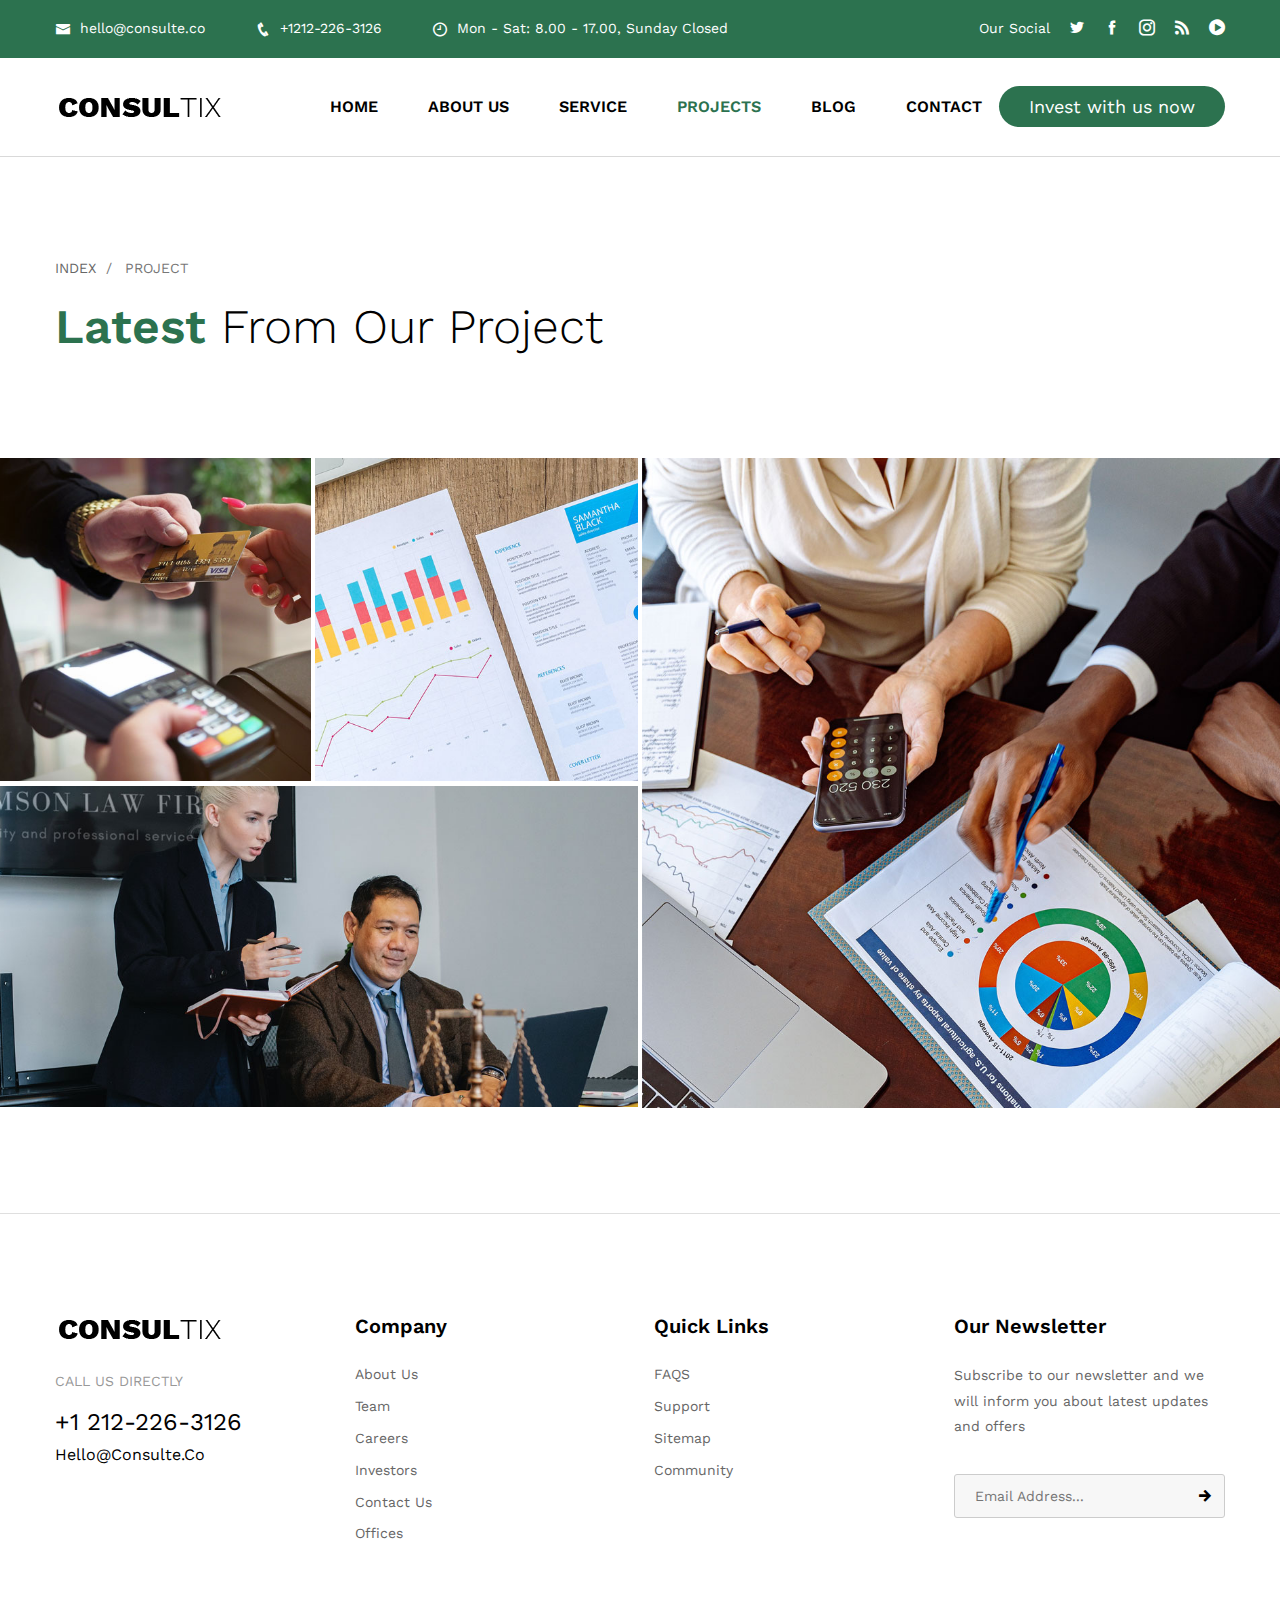
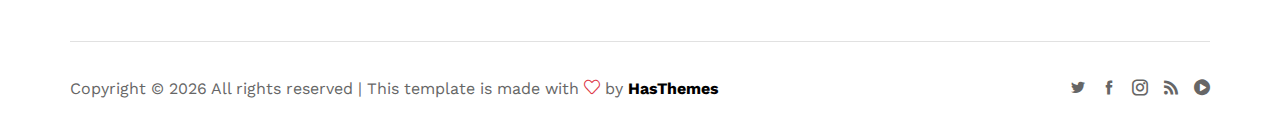
<file: project.html>
<!DOCTYPE html>
<html lang="en-US">
  <head>
    <meta charset="UTF-8" />
    <title>Consultix - Investment Company Bootstrap 5 Template</title>
    <meta
      name="description"
      content="Consulte is a free Bootstrap HTML Template for Investment Company"
    />
    <meta name="viewport" content="width=device-width, initial-scale=1" />
    <link rel="profile" href="https://gmpg.org/xfn/11" />
    <link rel="canonical" href="Replace_with_your_PAGE_URL" />

    <!-- Stylesheets -->
    <link href="css/bootstrap.min.css" rel="stylesheet" />
    <link href="css/main.css" rel="stylesheet" />
    <link href="css/responsive.css" rel="stylesheet" />

    <!-- Open Graph (OG) meta tags are snippets of code that control how URLs are displayed when shared on social media  -->
    <meta property="og:locale" content="en_US" />
    <meta property="og:type" content="website" />
    <meta
      property="og:title"
      content="Consulte - Investment Company Bootstrap HTML Template"
    />
    <meta property="og:url" content="PAGE_URL" />
    <meta property="og:site_name" content="SITE_NAME" />
    <!-- For the og:image content, replace the # with a link of an image -->
    <meta property="og:image" content="#" />
    <meta
      property="og:description"
      content="Consulte is a free Bootstrap HTML Template for Investment Company"
    />

    <!-- Fonts -->
    <link
      href="https://fonts.googleapis.com/css2?family=Libre+Baskerville:wght@400;700&family=Work+Sans:wght@100;200;300;400;500;600;700;800;900&display=swap"
      rel="stylesheet"
    />

    <!-- Add site Favicon -->
    <link rel="shortcut icon" href="images/favicon.png" type="image/x-icon" />
    <link rel="icon" href="images/favicon.png" type="image/x-icon" />
    <meta name="msapplication-TileImage" content="images/favicon.png" />

    <!-- Structured Data  -->
    <script type="application/ld+json">
      {
        "@context": "http://schema.org",
        "@type": "WebSite",
        "name": "Replace_with_your_site_title",
        "url": "Replace_with_your_site_URL"
      }
    </script>
  </head>

  <body>
    <div class="page-wrapper">
      <!-- Main Header-->
      <header class="main-header style-three">
        <!-- Header Top -->
        <div class="header-top">
          <div class="auto-container">
            <div class="inner-container clearfix">
              <!-- Top Left -->
              <div class="top-left">
                <!-- Info List -->
                <ul class="info-list">
                  <li>
                    <a href="mailto:hello@consulte.co"
                      ><span class="icon icofont-envelope"></span>
                      hello@consulte.co</a
                    >
                  </li>
                  <li>
                    <a href="tel:+1212-226-3126"
                      ><span class="icon icofont-phone"></span>
                      +1212-226-3126</a
                    >
                  </li>
                  <li>
                    <a href="contact.html"
                      ><span class="icon icofont-clock-time"></span> Mon - Sat:
                      8.00 - 17.00, Sunday Closed</a
                    >
                  </li>
                </ul>
              </div>

              <!-- Top Right -->
              <div class="top-right pull-right">
                <!-- Social Box -->
                <ul class="social-box">
                  <li class="share">Our Social</li>
                  <li>
                    <a href="https://twitter.com/" class="icofont-twitter"></a>
                  </li>
                  <li>
                    <a href="http://facebook.com/" class="icofont-facebook"></a>
                  </li>
                  <li>
                    <a
                      href="https://www.instagram.com/"
                      class="icofont-instagram"
                    ></a>
                  </li>
                  <li><a href="https://rss.com/" class="icofont-rss"></a></li>
                  <li>
                    <a
                      href="https://www.youtube.com/"
                      class="icofont-play-alt-1"
                    ></a>
                  </li>
                </ul>
              </div>
            </div>
          </div>
        </div>

        <!-- Header Upper -->
        <div class="header-upper">
          <div class="auto-container">
            <div class="inner-container clearfix">
              <div class="pull-left logo-box">
                <div class="logo">
                  <a href="index.html"
                    ><img src="images/logo.png" alt="" title=""
                  /></a>
                </div>
              </div>

              <div class="nav-outer pull-left clearfix">
                <!-- Main Menu -->
                <nav class="main-menu navbar-expand-md">
                  <div class="navbar-header">
                    <button
                      class="navbar-toggler"
                      type="button"
                      data-toggle="collapse"
                      data-target="#navbarSupportedContent"
                      aria-controls="navbarSupportedContent"
                      aria-expanded="false"
                      aria-label="Toggle navigation"
                    >
                      <span class="icon-bar"></span>
                      <span class="icon-bar"></span>
                      <span class="icon-bar"></span>
                    </button>
                  </div>

                  <div
                    class="navbar-collapse show collapse clearfix"
                    id="navbarSupportedContent"
                  >
                    <ul class="navigation clearfix">
                      <li><a href="index.html">Home</a></li>
                      <li><a href="about.html">About Us</a></li>
                      <li class="dropdown">
                        <a href="#">Service</a>
                        <ul>
                          <li><a href="service.html">Service</a></li>
                          <li>
                            <a href="service-detail.html">Service Detail</a>
                          </li>
                        </ul>
                      </li>
                      <li class="current dropdown">
                        <a href="#">Projects</a>
                        <ul>
                          <li><a href="project.html">Project</a></li>
                          <li>
                            <a href="project-details.html">Project Details</a>
                          </li>
                        </ul>
                      </li>
                      <li class="dropdown">
                        <a href="#">Blog</a>
                        <ul class="from-right">
                          <li><a href="blog.html">Our Blog</a></li>
                          <li><a href="blog-detail.html">Blog Detail</a></li>
                        </ul>
                      </li>
                      <li><a href="contact.html">Contact</a></li>
                    </ul>
                  </div>
                </nav>
              </div>
              <!-- Outer Box -->
              <div class="outer-box">
                <!-- Search Btn -->
                <div class="search-box-btn search-box-outer">
                  <a href="#" class="invest-with-us">Invest with us now</a>
                  <!-- 	<span class="icon icofont-search"></span> -->
                </div>
                <!-- Mobile Navigation Toggler -->
                <div class="mobile-nav-toggler">
                  <span class="icon ti-menu"></span>
                </div>
              </div>
            </div>
          </div>
        </div>
        <!--End Header Upper-->

        <!-- Mobile Menu  -->
        <div class="mobile-menu">
          <div class="menu-backdrop"></div>
          <div class="close-btn"><span class="icon lnr lnr-cross"></span></div>

          <nav class="menu-box">
            <div class="nav-logo">
              <a href="index.html"
                ><img src="images/logo.png" alt="" title=""
              /></a>
            </div>
            <div class="menu-outer">
              <!--Here Menu Will Come Automatically Via Javascript / Same Menu as in Header-->
            </div>
          </nav>
        </div>
        <!-- End Mobile Menu -->
      </header>
      <!--End Main Header -->

      <!-- Page Title Section -->
      <div class="page-title-section">
        <div class="auto-container">
          <ul class="post-meta">
            <li><a href="index.html">Index</a></li>
            <li>Project</li>
          </ul>
          <h2><span>Latest</span> From Our Project</h2>
        </div>
      </div>
      <!-- End Page Title Section -->

      <!-- Project Section -->
      <div class="project-section section-padding">
        <div class="outer-container">
          <div class="row clearfix">
            <!-- Column -->
            <div class="column col-lg-6 col-md-12 col-sm-12">
              <div class="row clearfix">
                <!-- Inner Column -->
                <div class="inner-column col-lg-6 col-md-6 col-sm-12">
                  <div class="gallery-block">
                    <div class="inner-box">
                      <div class="image">
                        <img src="images/gallery/2.jpg" alt="" />
                        <div class="overlay-box">
                          <div class="overlay-inner">
                            <h3>
                              <a href="project-details.html">WOTa Money Save</a>
                            </h3>
                            <div class="designation">Finance, Consulting</div>
                            <a
                              href="project-details.html"
                              class="arrow ti-angle-right"
                            ></a>
                          </div>
                        </div>
                      </div>
                    </div>
                  </div>
                </div>

                <!-- Inner Column -->
                <div class="inner-column col-lg-6 col-md-6 col-sm-12">
                  <div class="gallery-block">
                    <div class="inner-box">
                      <div class="image">
                        <img src="images/gallery/3.jpg" alt="" />
                        <div class="overlay-box">
                          <div class="overlay-inner">
                            <h3>
                              <a href="project-details.html">WOTa Money Save</a>
                            </h3>
                            <div class="designation">Finance, Consulting</div>
                            <a
                              href="project-details.html"
                              class="arrow ti-angle-right"
                            ></a>
                          </div>
                        </div>
                      </div>
                    </div>
                  </div>
                </div>

                <!-- Inner Column -->
                <div class="inner-column col-lg-12 col-md-12 col-sm-12">
                  <div class="gallery-block">
                    <div class="inner-box">
                      <div class="image">
                        <img src="images/gallery/4.jpg" alt="" />
                        <div class="overlay-box">
                          <div class="overlay-inner">
                            <h3>
                              <a href="project-details.html">WOTa Money Save</a>
                            </h3>
                            <div class="designation">Finance, Consulting</div>
                            <a
                              href="project-details.html"
                              class="arrow ti-angle-right"
                            ></a>
                          </div>
                        </div>
                      </div>
                    </div>
                  </div>
                </div>
              </div>
            </div>

            <!-- Column -->
            <div class="column col-lg-6 col-md-12 col-sm-12">
              <div class="gallery-block">
                <div class="inner-box">
                  <div class="image">
                    <img src="images/gallery/1.jpg" alt="" />
                    <div class="overlay-box">
                      <div class="overlay-inner">
                        <h3>
                          <a href="project-details.html">WOTa Money Save</a>
                        </h3>
                        <div class="designation">Finance, Consulting</div>
                        <a
                          href="project-details.html"
                          class="arrow ti-angle-right"
                        ></a>
                      </div>
                    </div>
                  </div>
                </div>
              </div>
            </div>
          </div>
        </div>
      </div>
      <!-- End Project Section -->

      <!-- Main Footer -->
      <footer class="main-footer style-two">
        <div class="auto-container">
          <!--Widgets Section-->
          <div class="widgets-section">
            <div class="row clearfix">
              <!-- Column -->
              <div class="big-column col-lg-6 col-md-12 col-sm-6 col-12">
                <div class="row clearfix">
                  <!-- Footer Column -->
                  <div class="footer-column col-lg-6 col-md-6 col-sm-12">
                    <div class="footer-widget logo-widget">
                      <div class="logo">
                        <a href="index.html"
                          ><img src="images/logo.png" alt=""
                        /></a>
                      </div>
                      <div class="call">
                        Call us directly
                        <a class="phone" href="tel:+1-212-226-3126"
                          >+1 212-226-3126</a
                        >
                        <a class="email" href="mailto:hello@consulte.co"
                          >hello@consulte.co</a
                        >
                      </div>
                    </div>
                  </div>

                  <!-- Footer Column -->
                  <div class="footer-column col-lg-6 col-md-6 col-sm-12">
                    <div class="footer-widget links-widget">
                      <h5>Company</h5>
                      <ul class="list-link">
                        <li><a href="">About Us</a></li>
                        <li><a href="">Team</a></li>
                        <li><a href="">Careers</a></li>
                        <li><a href="">Investors</a></li>
                        <li><a href="">Contact Us</a></li>
                        <li><a href="">Offices</a></li>
                      </ul>
                    </div>
                  </div>
                </div>
              </div>

              <!-- Column -->
              <div class="big-column col-lg-6 col-md-12 col-sm-6 col-12">
                <div class="row clearfix">
                  <!-- Footer Column -->
                  <div class="footer-column col-lg-6 col-md-6 col-sm-12">
                    <div class="footer-widget links-widget">
                      <h5>Quick Links</h5>
                      <ul class="list-link">
                        <li><a href="">FAQS</a></li>
                        <li><a href="">Support</a></li>
                        <li><a href="">Sitemap</a></li>
                        <li><a href="">Community</a></li>
                      </ul>
                    </div>
                  </div>

                  <!-- Footer Column -->
                  <div class="footer-column col-lg-6 col-md-6 col-sm-12">
                    <div class="footer-widget newsletter-widget">
                      <h5>Our Newsletter</h5>
                      <div class="text">
                        Subscribe to our newsletter and we will inform you about
                        latest updates and offers
                      </div>
                      <!-- Newsletter Form -->
                      <div class="newsletter-form">
                        <form method="post" action="contact.html">
                          <div class="form-group">
                            <input
                              type="email"
                              name="email"
                              value=""
                              placeholder="Email Address..."
                              required
                            />
                            <button
                              type="submit"
                              class="theme-btn icofont-arrow-right"
                            ></button>
                          </div>
                        </form>
                      </div>
                    </div>
                  </div>
                </div>
              </div>
            </div>
          </div>

          <!-- Footer Bottom -->
          <div class="footer-bottom">
            <div class="auto-container">
              <div class="bottom-inner">
                <div class="row clearfix">
                  <div class="col-lg-8 col-md-12 col-sm-12">
                    <div class="copyright">
                      Copyright ©
                      <script
                        async=""
                        src="https://www.google-analytics.com/analytics.js"
                      ></script>
                      <script>
                        document.write(new Date().getFullYear());
                      </script>
                      All rights reserved | This template is made with
                      <i class="icon-heart text-danger" aria-hidden="true"></i>
                      by
                      <a href="https://hasthemes.com/" target="_blank"
                        >HasThemes</a
                      >
                    </div>
                  </div>

                  <div class="col-lg-4 col-md-12 col-sm-12">
                    <ul class="social-nav">
                      <li>
                        <a
                          href="https://twitter.com/"
                          class="icofont-twitter"
                        ></a>
                      </li>
                      <li>
                        <a
                          href="http://facebook.com/"
                          class="icofont-facebook"
                        ></a>
                      </li>
                      <li>
                        <a
                          href="https://www.instagram.com/"
                          class="icofont-instagram"
                        ></a>
                      </li>
                      <li>
                        <a href="https://rss.com/" class="icofont-rss"></a>
                      </li>
                      <li>
                        <a
                          href="https://www.youtube.com/"
                          class="icofont-play-alt-1"
                        ></a>
                      </li>
                    </ul>
                  </div>
                </div>
              </div>
            </div>
          </div>
        </div>
      </footer>
    </div>
    <!--End pagewrapper-->

    <!-- Search Popup -->
    <div class="search-popup">
      <button class="close-search style-two">
        <span class="icofont-brand-nexus"></span>
      </button>
      <form method="post" action="blog.html">
        <div class="form-container">
          <div class="form-group">
            <label for="name">Name:</label>
            <input type="text" name="search-field" value="" required="" />
          </div>
          <div class="form-group">
            <label for="email">Email:</label>
            <input type="email" name="search-field" value="" required="" />
          </div>
          <div class="form-group">
            <p class="multiple-guide">
              Select Investment's type (You can make multiple selections)
            </p>
            <div class="multiple-selection-group">
              <input type="checkbox" name="" id="" />
              <label for="RealEstate">Real Estate</label>
            </div>
            <div class="multiple-selection-group">
              <input type="checkbox" name="" id="" />
              <label for="RealEstate">Agriculture</label>
            </div>
          </div>
          <div class="form-group">
            <label for="email">Message:</label>
            <textarea name="" id=""></textarea>
          </div>
          <div class="button-container">
            <button class="invest-button" type="submit">Send Mail</button>
          </div>
        </div>
      </form>
    </div>
    <!-- End Header Search -->

    <!-- Scroll To Top -->
    <div class="scroll-to-top scroll-to-target" data-target="html">
      <span class="fa fa-arrow-circle-up"></span>
    </div>

    <script src="js/vendor/modernizr-3.6.0.min.js"></script>
    <script src="js/vendor/jquery-3.6.0.min.js"></script>
    <script src="js/vendor/jquery-migrate-3.3.2.min.js"></script>
    <script src="js/popper.min.js"></script>
    <script src="js/bootstrap.min.js"></script>
    <script src="js/jquery.mCustomScrollbar.concat.min.js"></script>
    <script src="js/jquery.fancybox.js"></script>
    <script src="js/appear.js"></script>
    <script src="js/owl.js"></script>
    <script src="js/wow.js"></script>
    <script src="js/parallax.min.js"></script>
    <script src="js/tilt.jquery.min.js"></script>
    <script src="js/jquery.paroller.min.js"></script>
    <script src="js/jquery-ui.js"></script>
    <script src="js/script.js"></script>
  </body>
</html>
</file>
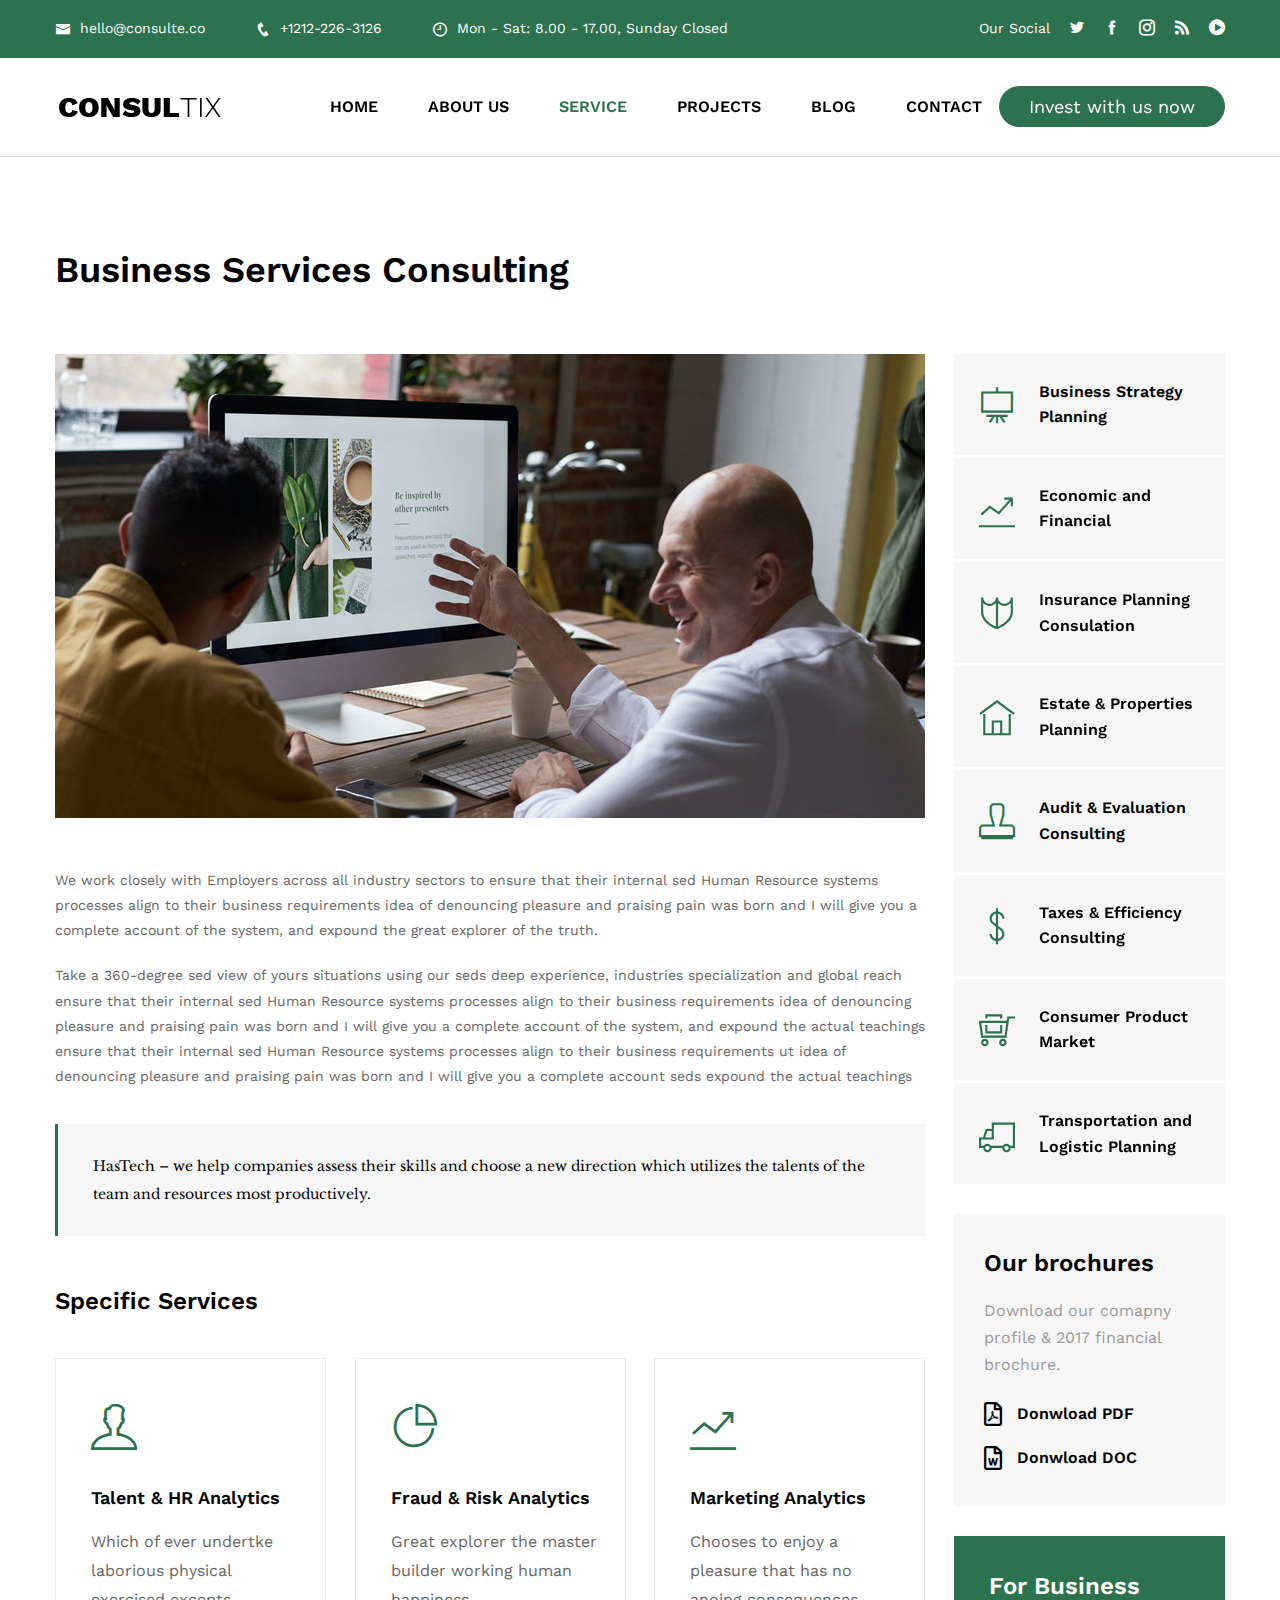
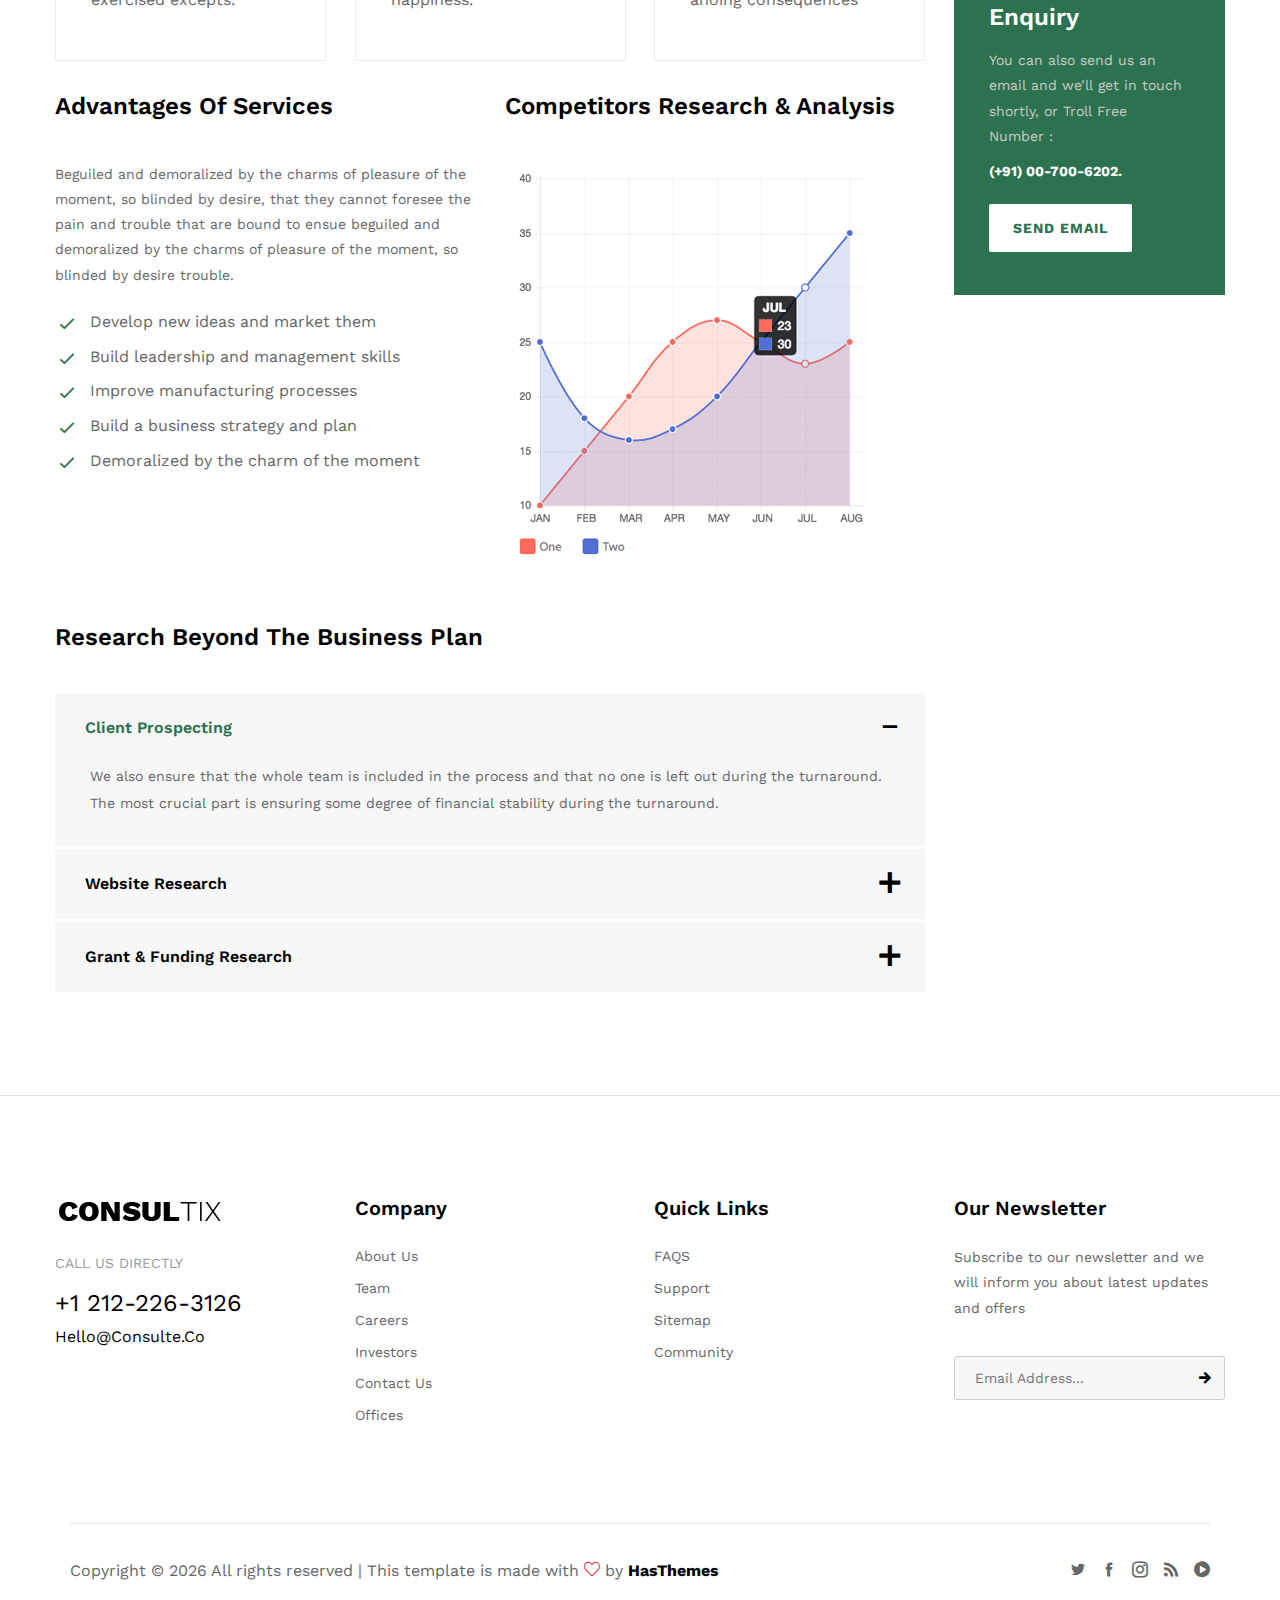
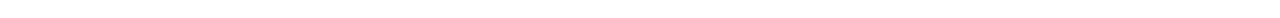
<file: service-detail.html>
<!DOCTYPE html>
<html lang="en-US">
  <head>
    <meta charset="UTF-8" />
    <title>Consultix - Investment Company Bootstrap 5 Template</title>
    <meta
      name="description"
      content="Consulte is a free Bootstrap HTML Template for Investment Company"
    />
    <meta name="viewport" content="width=device-width, initial-scale=1" />
    <link rel="profile" href="https://gmpg.org/xfn/11" />
    <link rel="canonical" href="Replace_with_your_PAGE_URL" />

    <!-- Stylesheets -->
    <link href="css/bootstrap.min.css" rel="stylesheet" />
    <link href="css/main.css" rel="stylesheet" />
    <link href="css/responsive.css" rel="stylesheet" />

    <!-- Open Graph (OG) meta tags are snippets of code that control how URLs are displayed when shared on social media  -->
    <meta property="og:locale" content="en_US" />
    <meta property="og:type" content="website" />
    <meta
      property="og:title"
      content="Consulte - Investment Company Bootstrap HTML Template"
    />
    <meta property="og:url" content="PAGE_URL" />
    <meta property="og:site_name" content="SITE_NAME" />
    <!-- For the og:image content, replace the # with a link of an image -->
    <meta property="og:image" content="#" />
    <meta
      property="og:description"
      content="Consulte is a free Bootstrap HTML Template for Investment Company"
    />

    <!-- Fonts -->
    <link
      href="https://fonts.googleapis.com/css2?family=Libre+Baskerville:wght@400;700&family=Work+Sans:wght@100;200;300;400;500;600;700;800;900&display=swap"
      rel="stylesheet"
    />

    <!-- Add site Favicon -->
    <link rel="shortcut icon" href="images/favicon.png" type="image/x-icon" />
    <link rel="icon" href="images/favicon.png" type="image/x-icon" />
    <meta name="msapplication-TileImage" content="images/favicon.png" />

    <!-- Structured Data  -->
    <script type="application/ld+json">
      {
        "@context": "http://schema.org",
        "@type": "WebSite",
        "name": "Replace_with_your_site_title",
        "url": "Replace_with_your_site_URL"
      }
    </script>
  </head>

  <body>
    <div class="page-wrapper">
      <!-- Main Header-->
      <header class="main-header style-three">
        <!-- Header Top -->
        <div class="header-top">
          <div class="auto-container">
            <div class="inner-container clearfix">
              <!-- Top Left -->
              <div class="top-left">
                <!-- Info List -->
                <ul class="info-list">
                  <li>
                    <a href="mailto:hello@consulte.co"
                      ><span class="icon icofont-envelope"></span>
                      hello@consulte.co</a
                    >
                  </li>
                  <li>
                    <a href="tel:+1212-226-3126"
                      ><span class="icon icofont-phone"></span>
                      +1212-226-3126</a
                    >
                  </li>
                  <li>
                    <a href="contact.html"
                      ><span class="icon icofont-clock-time"></span> Mon - Sat:
                      8.00 - 17.00, Sunday Closed</a
                    >
                  </li>
                </ul>
              </div>

              <!-- Top Right -->
              <div class="top-right pull-right">
                <!-- Social Box -->
                <ul class="social-box">
                  <li class="share">Our Social</li>
                  <li>
                    <a href="https://twitter.com/" class="icofont-twitter"></a>
                  </li>
                  <li>
                    <a href="http://facebook.com/" class="icofont-facebook"></a>
                  </li>
                  <li>
                    <a
                      href="https://www.instagram.com/"
                      class="icofont-instagram"
                    ></a>
                  </li>
                  <li><a href="https://rss.com/" class="icofont-rss"></a></li>
                  <li>
                    <a
                      href="https://www.youtube.com/"
                      class="icofont-play-alt-1"
                    ></a>
                  </li>
                </ul>
              </div>
            </div>
          </div>
        </div>

        <!-- Header Upper -->
        <div class="header-upper">
          <div class="auto-container">
            <div class="inner-container clearfix">
              <div class="pull-left logo-box">
                <div class="logo">
                  <a href="index.html"
                    ><img src="images/logo.png" alt="" title=""
                  /></a>
                </div>
              </div>

              <div class="nav-outer pull-left clearfix">
                <!-- Main Menu -->
                <nav class="main-menu navbar-expand-md">
                  <div class="navbar-header">
                    <button
                      class="navbar-toggler"
                      type="button"
                      data-toggle="collapse"
                      data-target="#navbarSupportedContent"
                      aria-controls="navbarSupportedContent"
                      aria-expanded="false"
                      aria-label="Toggle navigation"
                    >
                      <span class="icon-bar"></span>
                      <span class="icon-bar"></span>
                      <span class="icon-bar"></span>
                    </button>
                  </div>

                  <div
                    class="navbar-collapse show collapse clearfix"
                    id="navbarSupportedContent"
                  >
                    <ul class="navigation clearfix">
                      <li><a href="index.html">Home</a></li>
                      <li><a href="about.html">About Us</a></li>
                      <li class="current dropdown">
                        <a href="#">Service</a>
                        <ul>
                          <li><a href="service.html">Service</a></li>
                          <li>
                            <a href="service-detail.html">Service Detail</a>
                          </li>
                        </ul>
                      </li>
                      <li class="dropdown">
                        <a href="#">Projects</a>
                        <ul>
                          <li><a href="project.html">Project</a></li>
                          <li>
                            <a href="project-details.html">Project Details</a>
                          </li>
                        </ul>
                      </li>
                      <li class="dropdown">
                        <a href="#">Blog</a>
                        <ul class="from-right">
                          <li><a href="blog.html">Our Blog</a></li>
                          <li><a href="blog-detail.html">Blog Detail</a></li>
                        </ul>
                      </li>
                      <li><a href="contact.html">Contact</a></li>
                    </ul>
                  </div>
                </nav>
              </div>
              <!-- Outer Box -->
              <div class="outer-box">
                <!-- Search Btn -->
                <div class="search-box-btn search-box-outer">
                  <a href="#" class="invest-with-us">Invest with us now</a>
                  <!-- 	<span class="icon icofont-search"></span> -->
                </div>
                <!-- Mobile Navigation Toggler -->
                <div class="mobile-nav-toggler">
                  <span class="icon ti-menu"></span>
                </div>
              </div>
            </div>
          </div>
        </div>
        <!--End Header Upper-->

        <!-- Mobile Menu  -->
        <div class="mobile-menu">
          <div class="menu-backdrop"></div>
          <div class="close-btn"><span class="icon lnr lnr-cross"></span></div>

          <nav class="menu-box">
            <div class="nav-logo">
              <a href="index.html"
                ><img src="images/logo.png" alt="" title=""
              /></a>
            </div>
            <div class="menu-outer">
              <!--Here Menu Will Come Automatically Via Javascript / Same Menu as in Header-->
            </div>
          </nav>
        </div>
        <!-- End Mobile Menu -->
      </header>
      <!--End Main Header -->

      <!--Sidebar Page Container-->
      <div class="sidebar-page-container">
        <div class="auto-container">
          <!-- Service Title Box -->
          <div class="service-title-box">
            <h2>Business Services Consulting</h2>
          </div>
          <div class="row clearfix">
            <!-- Content Side -->
            <div class="content-side col-lg-9 col-md-12 col-sm-12">
              <div class="service-detail">
                <div class="inner-box">
                  <div class="image">
                    <img src="images/resource/service-1.jpg" alt="" />
                  </div>
                  <div class="lower-content">
                    <p>
                      We work closely with Employers across all industry sectors
                      to ensure that their internal sed Human Resource systems
                      processes align to their business requirements idea of
                      denouncing pleasure and praising pain was born and I will
                      give you a complete account of the system, and expound the
                      great explorer of the truth.
                    </p>
                    <p>
                      Take a 360-degree sed view of yours situations using our
                      seds deep experience, industries specialization and global
                      reach ensure that their internal sed Human Resource
                      systems processes align to their business requirements
                      idea of denouncing pleasure and praising pain was born and
                      I will give you a complete account of the system, and
                      expound the actual teachings ensure that their internal
                      sed Human Resource systems processes align to their
                      business requirements ut idea of denouncing pleasure and
                      praising pain was born and I will give you a complete
                      account seds expound the actual teachings
                    </p>
                    <blockquote>
                      HasTech – we help companies assess their skills and choose
                      a new direction which utilizes the talents of the team and
                      resources most productively.
                    </blockquote>
                    <h4>Specific Services</h4>
                    <div class="row clearfix">
                      <!-- Service Block -->
                      <div
                        class="service-block style-two col-lg-4 col-md-6 col-12"
                      >
                        <div class="inner-box">
                          <div class="icon-box">
                            <span class="icon ti-user"></span>
                          </div>
                          <h5>
                            <a href="service-detail.html"
                              >Talent & HR Analytics</a
                            >
                          </h5>
                          <div class="text">
                            Which of ever undertke laborious physical exercised
                            excepts.
                          </div>
                        </div>
                      </div>

                      <!-- Service Block -->
                      <div
                        class="service-block style-two col-lg-4 col-md-6 col-12"
                      >
                        <div class="inner-box">
                          <div class="icon-box">
                            <span class="icon ti-pie-chart"></span>
                          </div>
                          <h5>
                            <a href="service-detail.html"
                              >Fraud & Risk Analytics</a
                            >
                          </h5>
                          <div class="text">
                            Great explorer the master builder working human
                            happiness.
                          </div>
                        </div>
                      </div>

                      <!-- Service Block -->
                      <div
                        class="service-block style-two col-lg-4 col-md-6 col-12"
                      >
                        <div class="inner-box">
                          <div class="icon-box">
                            <span class="icon ti-stats-up"></span>
                          </div>
                          <h5>
                            <a href="service-detail.html"
                              >Marketing Analytics</a
                            >
                          </h5>
                          <div class="text">
                            Chooses to enjoy a pleasure that has no anoing
                            consequences
                          </div>
                        </div>
                      </div>
                    </div>

                    <!-- Analysis Columns -->
                    <div class="analysis-columns">
                      <div class="row clearfix">
                        <!-- Column -->
                        <div class="column col-lg-6 col-md-6 col-sm-12">
                          <h4>Advantages Of Services</h4>
                          <p>
                            Beguiled and demoralized by the charms of pleasure
                            of the moment, so blinded by desire, that they
                            cannot foresee the pain and trouble that are bound
                            to ensue beguiled and demoralized by the charms of
                            pleasure of the moment, so blinded by desire
                            trouble.
                          </p>
                          <ul class="list-style-one">
                            <li>Develop new ideas and market them</li>
                            <li>Build leadership and management skills</li>
                            <li>Improve manufacturing processes</li>
                            <li>Build a business strategy and plan</li>
                            <li>Demoralized by the charm of the moment</li>
                          </ul>
                        </div>
                        <!-- Column -->
                        <div class="column col-lg-6 col-md-6 col-sm-12">
                          <h4>Competitors Research & Analysis</h4>
                          <div class="graph-image">
                            <img src="images/resource/graph.jpg" alt="" />
                          </div>
                        </div>
                      </div>
                    </div>
                    <!-- End Analysis Columns -->

                    <div class="accordian-box">
                      <h4>Research Beyond The Business Plan</h4>

                      <!--Accordian Box-->
                      <ul class="accordion-box">
                        <!--Block-->
                        <li class="accordion block active-block">
                          <div class="acc-btn active">
                            <div class="icon-outer">
                              <span class="icon icofont-plus"></span>
                              <span class="icon icofont-minus"></span>
                            </div>
                            Client Prospecting
                          </div>
                          <div class="acc-content current">
                            <div class="content">
                              <div class="accordian-text">
                                We also ensure that the whole team is included
                                in the process and that no one is left out
                                during the turnaround. The most crucial part is
                                ensuring some degree of financial stability
                                during the turnaround.
                              </div>
                            </div>
                          </div>
                        </li>

                        <!--Block-->
                        <li class="accordion block">
                          <div class="acc-btn">
                            <div class="icon-outer">
                              <span class="icon icofont-plus"></span>
                              <span class="icon icofont-minus"></span>
                            </div>
                            Website Research
                          </div>
                          <div class="acc-content">
                            <div class="content">
                              <div class="accordian-text">
                                We also ensure that the whole team is included
                                in the process and that no one is left out
                                during the turnaround. The most crucial part is
                                ensuring some degree of financial stability
                                during the turnaround.
                              </div>
                            </div>
                          </div>
                        </li>

                        <!--Block-->
                        <li class="accordion block">
                          <div class="acc-btn">
                            <div class="icon-outer">
                              <span class="icon icofont-plus"></span>
                              <span class="icon icofont-minus"></span>
                            </div>
                            Grant & Funding Research
                          </div>
                          <div class="acc-content">
                            <div class="content">
                              <div class="accordian-text">
                                We also ensure that the whole team is included
                                in the process and that no one is left out
                                during the turnaround. The most crucial part is
                                ensuring some degree of financial stability
                                during the turnaround.
                              </div>
                            </div>
                          </div>
                        </li>
                      </ul>
                    </div>
                  </div>
                </div>
              </div>
            </div>

            <!--Sidebar Side-->
            <div class="sidebar-side col-lg-3 col-md-12 col-sm-12">
              <aside class="sidebar sticky-top">
                <!-- Category Widget -->
                <div class="sidebar-widget categories-widget">
                  <div class="category-boxed">
                    <a href="#" class="overlay-link"></a>
                    <div class="boxed-inner">
                      <div class="icon ti-blackboard"></div>
                      <h6>Business Strategy Planning</h6>
                    </div>
                  </div>

                  <div class="category-boxed">
                    <a href="#" class="overlay-link"></a>
                    <div class="boxed-inner">
                      <div class="icon ti-stats-up"></div>
                      <h6>Economic and Financial</h6>
                    </div>
                  </div>

                  <div class="category-boxed">
                    <a href="#" class="overlay-link"></a>
                    <div class="boxed-inner">
                      <div class="icon ti-shield"></div>
                      <h6>Insurance Planning Consulation</h6>
                    </div>
                  </div>

                  <div class="category-boxed">
                    <a href="#" class="overlay-link"></a>
                    <div class="boxed-inner">
                      <div class="icon ti-home"></div>
                      <h6>Estate & Properties Planning</h6>
                    </div>
                  </div>

                  <div class="category-boxed">
                    <a href="#" class="overlay-link"></a>
                    <div class="boxed-inner">
                      <div class="icon ti-stamp"></div>
                      <h6>Audit & Evaluation Consulting</h6>
                    </div>
                  </div>

                  <div class="category-boxed">
                    <a href="#" class="overlay-link"></a>
                    <div class="boxed-inner">
                      <div class="icon ti-money"></div>
                      <h6>Taxes & Efficiency Consulting</h6>
                    </div>
                  </div>

                  <div class="category-boxed">
                    <a href="#" class="overlay-link"></a>
                    <div class="boxed-inner">
                      <div class="icon ti-shopping-cart-full"></div>
                      <h6>Consumer Product Market</h6>
                    </div>
                  </div>

                  <div class="category-boxed">
                    <a href="#" class="overlay-link"></a>
                    <div class="boxed-inner">
                      <div class="icon ti-truck"></div>
                      <h6>Transportation and Logistic Planning</h6>
                    </div>
                  </div>
                </div>

                <!-- brochure Widget -->
                <div class="sidebar-widget brochures-widget">
                  <div class="widget-content">
                    <h4>Our brochures</h4>
                    <div class="text">
                      Download our comapny profile & 2017 financial brochure.
                    </div>
                    <ul class="brochure-list">
                      <li>
                        <a href="#"
                          ><span class="icon far fa-file-pdf"></span>Donwload
                          PDF</a
                        >
                      </li>
                      <li>
                        <a href="#"
                          ><span class="icon far fa-file-word"></span>Donwload
                          DOC</a
                        >
                      </li>
                    </ul>
                  </div>
                </div>

                <!-- Enquiry Widget -->
                <div class="sidebar-widget enquiry-widget">
                  <div class="widget-content">
                    <h4>For Business Enquiry</h4>
                    <div class="text">
                      You can also send us an email and we’ll get in touch
                      shortly, or Troll Free
                    </div>
                    <div class="number">
                      Number :<a href="tel:+91-00-700-6202"
                        >(+91) 00-700-6202.</a
                      >
                    </div>
                    <a href="#" class="theme-btn btn-style-two"
                      ><span class="txt">Send Email</span></a
                    >
                  </div>
                </div>
              </aside>
            </div>
          </div>
        </div>
      </div>

      <!-- Main Footer -->
      <footer class="main-footer style-two">
        <div class="auto-container">
          <!--Widgets Section-->
          <div class="widgets-section">
            <div class="row clearfix">
              <!-- Column -->
              <div class="big-column col-lg-6 col-md-12 col-sm-6 col-12">
                <div class="row clearfix">
                  <!-- Footer Column -->
                  <div class="footer-column col-lg-6 col-md-6 col-sm-12">
                    <div class="footer-widget logo-widget">
                      <div class="logo">
                        <a href="index.html"
                          ><img src="images/logo.png" alt=""
                        /></a>
                      </div>
                      <div class="call">
                        Call us directly
                        <a class="phone" href="tel:+1-212-226-3126"
                          >+1 212-226-3126</a
                        >
                        <a class="email" href="mailto:hello@consulte.co"
                          >hello@consulte.co</a
                        >
                      </div>
                    </div>
                  </div>

                  <!-- Footer Column -->
                  <div class="footer-column col-lg-6 col-md-6 col-sm-12">
                    <div class="footer-widget links-widget">
                      <h5>Company</h5>
                      <ul class="list-link">
                        <li><a href="">About Us</a></li>
                        <li><a href="">Team</a></li>
                        <li><a href="">Careers</a></li>
                        <li><a href="">Investors</a></li>
                        <li><a href="">Contact Us</a></li>
                        <li><a href="">Offices</a></li>
                      </ul>
                    </div>
                  </div>
                </div>
              </div>

              <!-- Column -->
              <div class="big-column col-lg-6 col-md-12 col-sm-6 col-12">
                <div class="row clearfix">
                  <!-- Footer Column -->
                  <div class="footer-column col-lg-6 col-md-6 col-sm-12">
                    <div class="footer-widget links-widget">
                      <h5>Quick Links</h5>
                      <ul class="list-link">
                        <li><a href="">FAQS</a></li>
                        <li><a href="">Support</a></li>
                        <li><a href="">Sitemap</a></li>
                        <li><a href="">Community</a></li>
                      </ul>
                    </div>
                  </div>

                  <!-- Footer Column -->
                  <div class="footer-column col-lg-6 col-md-6 col-sm-12">
                    <div class="footer-widget newsletter-widget">
                      <h5>Our Newsletter</h5>
                      <div class="text">
                        Subscribe to our newsletter and we will inform you about
                        latest updates and offers
                      </div>
                      <!-- Newsletter Form -->
                      <div class="newsletter-form">
                        <form method="post" action="contact.html">
                          <div class="form-group">
                            <input
                              type="email"
                              name="email"
                              value=""
                              placeholder="Email Address..."
                              required
                            />
                            <button
                              type="submit"
                              class="theme-btn icofont-arrow-right"
                            ></button>
                          </div>
                        </form>
                      </div>
                    </div>
                  </div>
                </div>
              </div>
            </div>
          </div>

          <!-- Footer Bottom -->
          <div class="footer-bottom">
            <div class="auto-container">
              <div class="bottom-inner">
                <div class="row clearfix">
                  <div class="col-lg-8 col-md-12 col-sm-12">
                    <div class="copyright">
                      Copyright ©
                      <script
                        async=""
                        src="https://www.google-analytics.com/analytics.js"
                      ></script>
                      <script>
                        document.write(new Date().getFullYear());
                      </script>
                      All rights reserved | This template is made with
                      <i class="icon-heart text-danger" aria-hidden="true"></i>
                      by
                      <a href="https://hasthemes.com/" target="_blank"
                        >HasThemes</a
                      >
                    </div>
                  </div>

                  <div class="col-lg-4 col-md-12 col-sm-12">
                    <ul class="social-nav">
                      <li>
                        <a
                          href="https://twitter.com/"
                          class="icofont-twitter"
                        ></a>
                      </li>
                      <li>
                        <a
                          href="http://facebook.com/"
                          class="icofont-facebook"
                        ></a>
                      </li>
                      <li>
                        <a
                          href="https://www.instagram.com/"
                          class="icofont-instagram"
                        ></a>
                      </li>
                      <li>
                        <a href="https://rss.com/" class="icofont-rss"></a>
                      </li>
                      <li>
                        <a
                          href="https://www.youtube.com/"
                          class="icofont-play-alt-1"
                        ></a>
                      </li>
                    </ul>
                  </div>
                </div>
              </div>
            </div>
          </div>
        </div>
      </footer>
    </div>
    <!--End pagewrapper-->

    <!-- Search Popup -->
    <div class="search-popup">
      <button class="close-search style-two">
        <span class="icofont-brand-nexus"></span>
      </button>
      <form method="post" action="blog.html">
        <div class="form-container">
          <div class="form-group">
            <label for="name">Name:</label>
            <input type="text" name="search-field" value="" required="" />
          </div>
          <div class="form-group">
            <label for="email">Email:</label>
            <input type="email" name="search-field" value="" required="" />
          </div>
          <div class="form-group">
            <p class="multiple-guide">
              Select Investment's type (You can make multiple selections)
            </p>
            <div class="multiple-selection-group">
              <input type="checkbox" name="" id="" />
              <label for="RealEstate">Real Estate</label>
            </div>
            <div class="multiple-selection-group">
              <input type="checkbox" name="" id="" />
              <label for="RealEstate">Agriculture</label>
            </div>
          </div>
          <div class="form-group">
            <label for="email">Message:</label>
            <textarea name="" id=""></textarea>
          </div>
          <div class="button-container">
            <button class="invest-button" type="submit">Send Mail</button>
          </div>
        </div>
      </form>
    </div>
    <!-- End Header Search -->

    <!-- Scroll To Top -->
    <div class="scroll-to-top scroll-to-target" data-target="html">
      <span class="fa fa-arrow-circle-up"></span>
    </div>

    <script src="js/vendor/modernizr-3.6.0.min.js"></script>
    <script src="js/vendor/jquery-3.6.0.min.js"></script>
    <script src="js/vendor/jquery-migrate-3.3.2.min.js"></script>
    <script src="js/popper.min.js"></script>
    <script src="js/bootstrap.min.js"></script>
    <script src="js/jquery.mCustomScrollbar.concat.min.js"></script>
    <script src="js/jquery.fancybox.js"></script>
    <script src="js/appear.js"></script>
    <script src="js/owl.js"></script>
    <script src="js/wow.js"></script>
    <script src="js/parallax.min.js"></script>
    <script src="js/tilt.jquery.min.js"></script>
    <script src="js/jquery.paroller.min.js"></script>
    <script src="js/jquery-ui.js"></script>
    <script src="js/script.js"></script>
  </body>
</html>
</file>
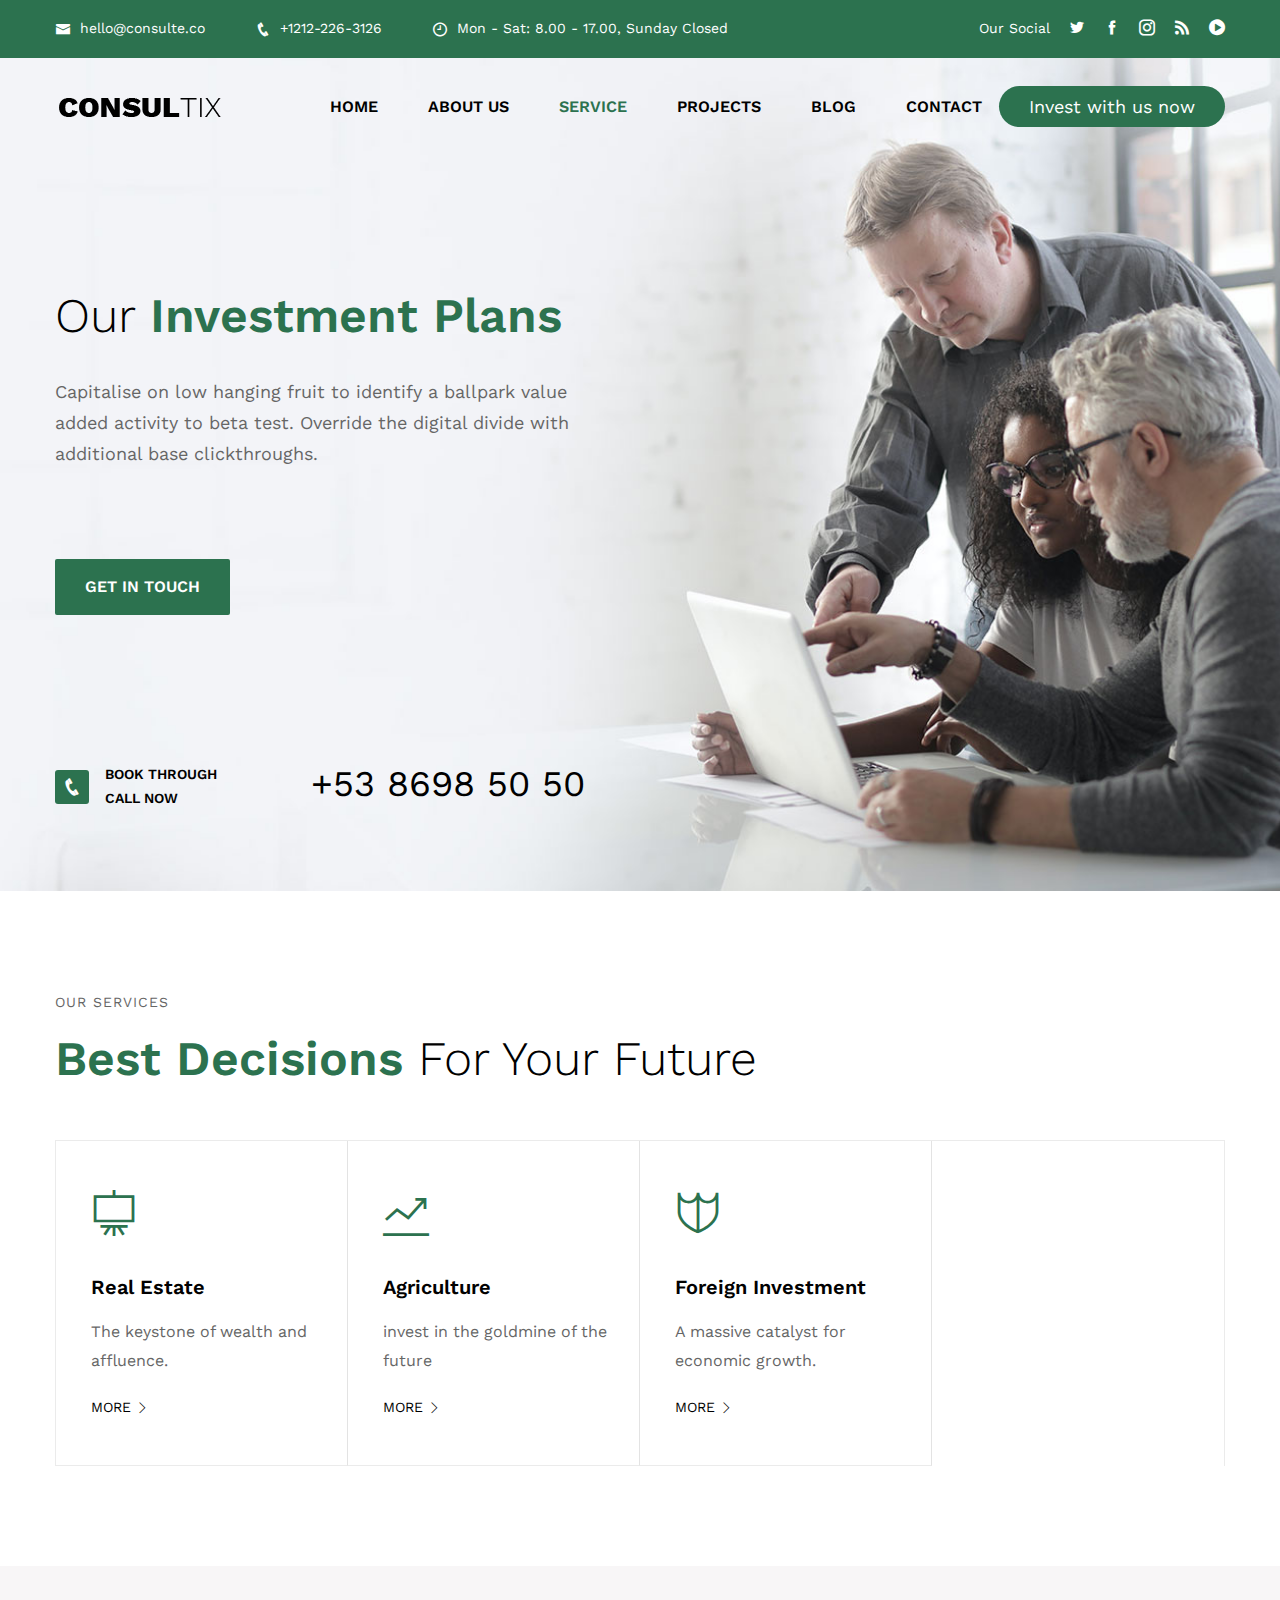
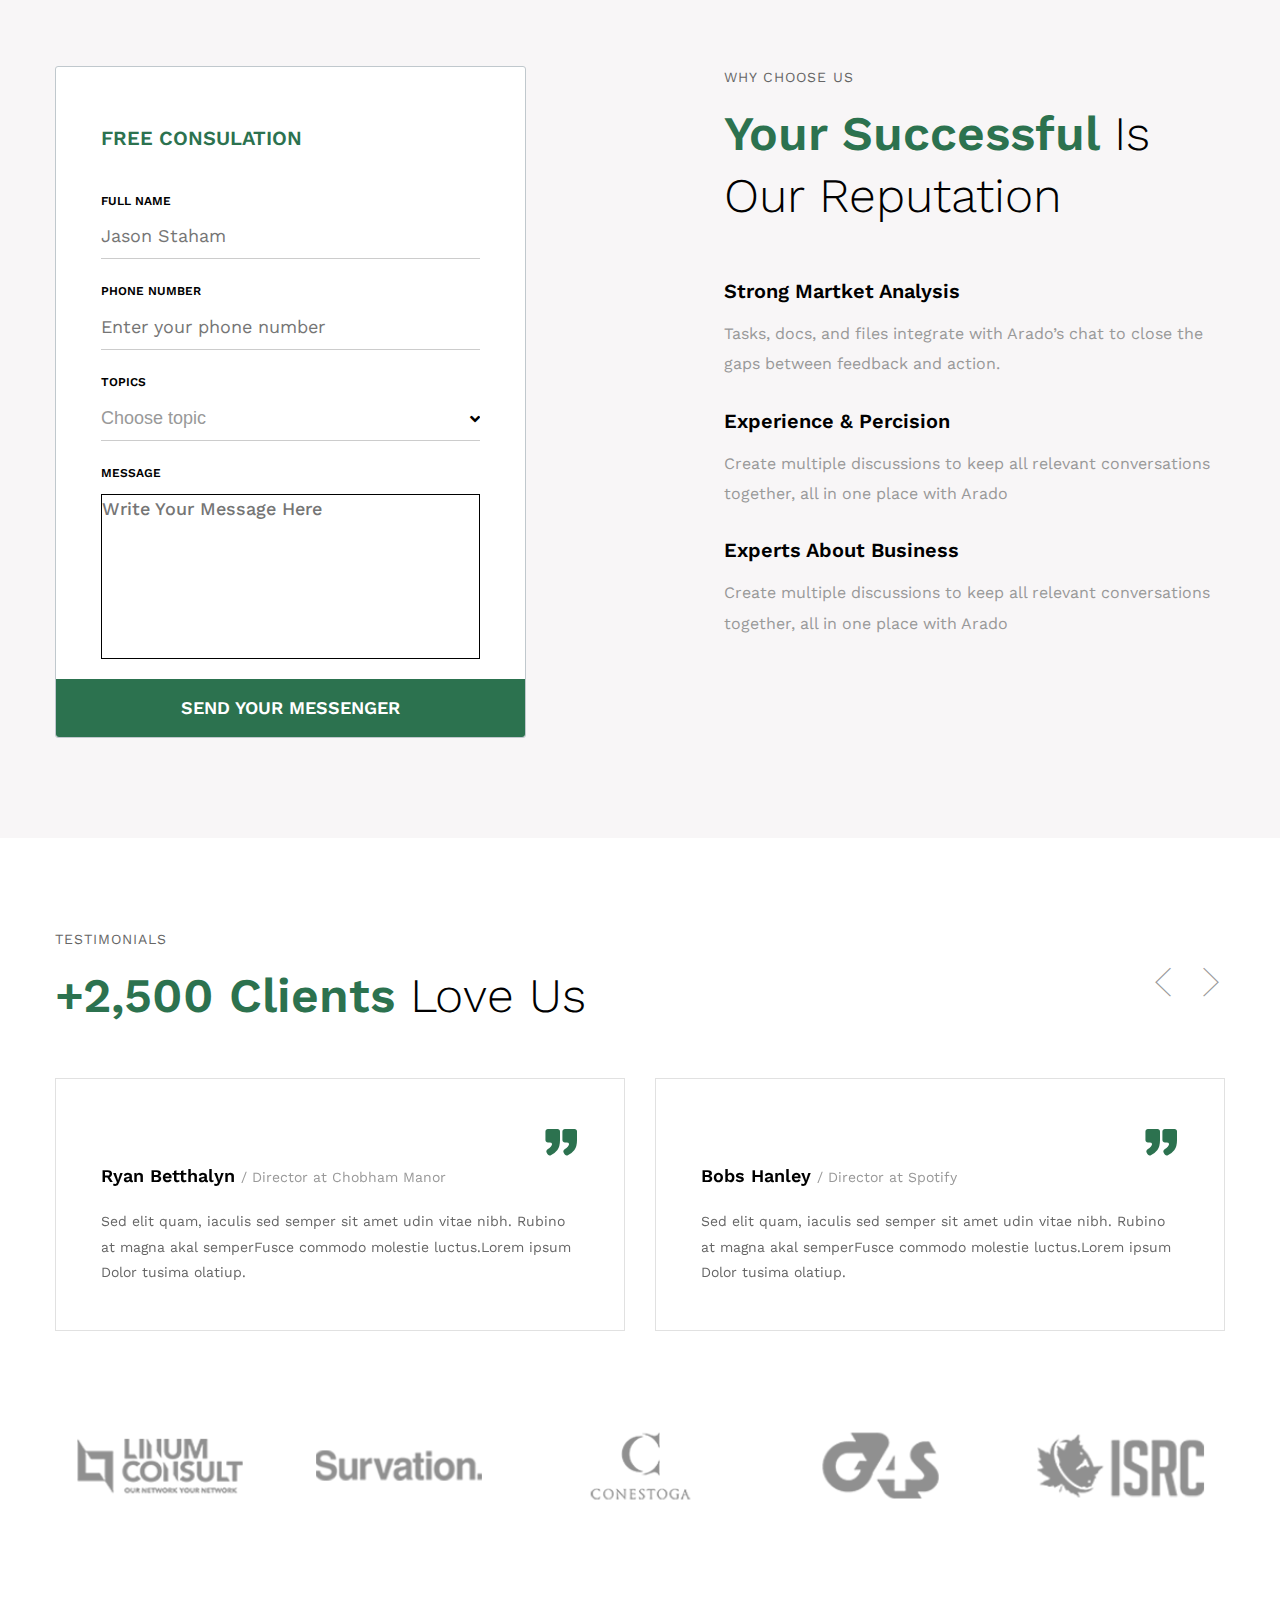
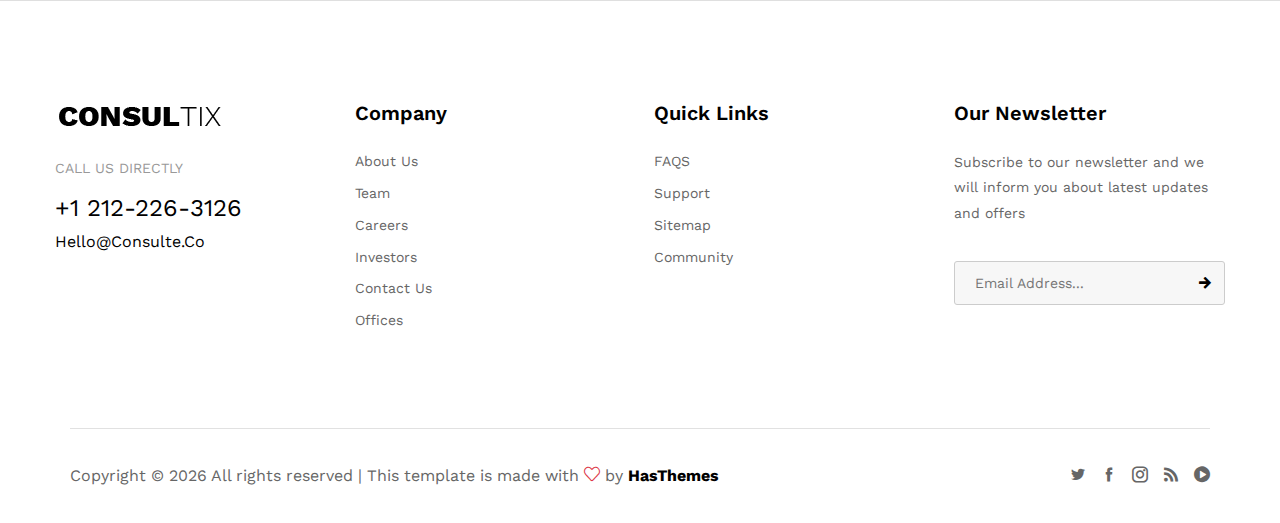
<file: service.html>
<!DOCTYPE html>
<html lang="en-US">
  <head>
    <meta charset="UTF-8" />
    <title>Consultix - Investment Company Bootstrap 5 Template</title>
    <meta
      name="description"
      content="Consulte is a free Bootstrap HTML Template for Investment Company"
    />
    <meta name="viewport" content="width=device-width, initial-scale=1" />
    <link rel="profile" href="https://gmpg.org/xfn/11" />
    <link rel="canonical" href="Replace_with_your_PAGE_URL" />

    <!-- Stylesheets -->
    <link href="css/bootstrap.min.css" rel="stylesheet" />
    <link href="css/main.css" rel="stylesheet" />
    <link href="css/responsive.css" rel="stylesheet" />

    <!-- Open Graph (OG) meta tags are snippets of code that control how URLs are displayed when shared on social media  -->
    <meta property="og:locale" content="en_US" />
    <meta property="og:type" content="website" />
    <meta
      property="og:title"
      content="Consulte - Investment Company Bootstrap HTML Template"
    />
    <meta property="og:url" content="PAGE_URL" />
    <meta property="og:site_name" content="SITE_NAME" />
    <!-- For the og:image content, replace the # with a link of an image -->
    <meta property="og:image" content="#" />
    <meta
      property="og:description"
      content="Consulte is a free Bootstrap HTML Template for Investment Company"
    />

    <!-- Fonts -->
    <link
      href="https://fonts.googleapis.com/css2?family=Work+Sans:wght@100;200;300;400;500;600;700;800;900&display=swap"
      rel="stylesheet"
    />

    <!-- Add site Favicon -->
    <link rel="shortcut icon" href="images/favicon.png" type="image/x-icon" />
    <link rel="icon" href="images/favicon.png" type="image/x-icon" />
    <meta name="msapplication-TileImage" content="images/favicon.png" />

    <!-- Structured Data  -->
    <script type="application/ld+json">
      {
        "@context": "http://schema.org",
        "@type": "WebSite",
        "name": "Replace_with_your_site_title",
        "url": "Replace_with_your_site_URL"
      }
    </script>
  </head>

  <body>
    <div class="page-wrapper">
      <!-- Main Header-->
      <header class="main-header">
        <!-- Header Top -->
        <div class="header-top">
          <div class="auto-container">
            <div class="inner-container clearfix">
              <!-- Top Left -->
              <div class="top-left">
                <!-- Info List -->
                <ul class="info-list">
                  <li>
                    <a href="mailto:hello@consulte.co"
                      ><span class="icon icofont-envelope"></span>
                      hello@consulte.co</a
                    >
                  </li>
                  <li>
                    <a href="tel:+1212-226-3126"
                      ><span class="icon icofont-phone"></span>
                      +1212-226-3126</a
                    >
                  </li>
                  <li>
                    <a href="contact.html"
                      ><span class="icon icofont-clock-time"></span> Mon - Sat:
                      8.00 - 17.00, Sunday Closed</a
                    >
                  </li>
                </ul>
              </div>

              <!-- Top Right -->
              <div class="top-right pull-right">
                <!-- Social Box -->
                <ul class="social-box">
                  <li class="share">Our Social</li>
                  <li>
                    <a href="https://twitter.com/" class="icofont-twitter"></a>
                  </li>
                  <li>
                    <a href="http://facebook.com/" class="icofont-facebook"></a>
                  </li>
                  <li>
                    <a
                      href="https://www.instagram.com/"
                      class="icofont-instagram"
                    ></a>
                  </li>
                  <li><a href="https://rss.com/" class="icofont-rss"></a></li>
                  <li>
                    <a
                      href="https://www.youtube.com/"
                      class="icofont-play-alt-1"
                    ></a>
                  </li>
                </ul>
              </div>
            </div>
          </div>
        </div>

        <!-- Header Upper -->
        <div class="header-upper">
          <div class="auto-container">
            <div class="inner-container clearfix">
              <div class="pull-left logo-box">
                <div class="logo">
                  <a href="index.html"
                    ><img src="images/logo.png" alt="" title=""
                  /></a>
                </div>
              </div>

              <div class="nav-outer pull-left clearfix">
                <!-- Main Menu -->
                <nav class="main-menu navbar-expand-md">
                  <div class="navbar-header">
                    <button
                      class="navbar-toggler"
                      type="button"
                      data-toggle="collapse"
                      data-target="#navbarSupportedContent"
                      aria-controls="navbarSupportedContent"
                      aria-expanded="false"
                      aria-label="Toggle navigation"
                    >
                      <span class="icon-bar"></span>
                      <span class="icon-bar"></span>
                      <span class="icon-bar"></span>
                    </button>
                  </div>

                  <div
                    class="navbar-collapse show collapse clearfix"
                    id="navbarSupportedContent"
                  >
                    <ul class="navigation clearfix">
                      <li><a href="index.html">Home</a></li>
                      <li><a href="about.html">About Us</a></li>
                      <li class="current dropdown">
                        <a href="#">Service</a>
                        <ul>
                          <li><a href="service.html">Service</a></li>
                          <li>
                            <a href="service-detail.html">Service Detail</a>
                          </li>
                        </ul>
                      </li>
                      <li class="dropdown">
                        <a href="#">Projects</a>
                        <ul>
                          <li><a href="project.html">Project</a></li>
                          <li>
                            <a href="project-details.html">Project Details</a>
                          </li>
                        </ul>
                      </li>
                      <li class="dropdown">
                        <a href="#">Blog</a>
                        <ul class="from-right">
                          <li><a href="blog.html">Our Blog</a></li>
                          <li><a href="blog-detail.html">Blog Detail</a></li>
                        </ul>
                      </li>
                      <li><a href="contact.html">Contact</a></li>
                    </ul>
                  </div>
                </nav>
              </div>
              <!-- Outer Box -->
              <div class="outer-box">
                <!-- Search Btn -->
                <div class="search-box-btn search-box-outer">
                  <a href="#" class="invest-with-us">Invest with us now</a>
                  <!-- 	<span class="icon icofont-search"></span> -->
                </div>
                <!-- Mobile Navigation Toggler -->
                <div class="mobile-nav-toggler">
                  <span class="icon ti-menu"></span>
                </div>
              </div>
            </div>
          </div>
        </div>
        <!--End Header Upper-->

        <!-- Mobile Menu  -->
        <div class="mobile-menu">
          <div class="menu-backdrop"></div>
          <div class="close-btn"><span class="icon lnr lnr-cross"></span></div>

          <nav class="menu-box">
            <div class="nav-logo">
              <a href="index.html"
                ><img src="images/logo.png" alt="" title=""
              /></a>
            </div>
            <div class="menu-outer">
              <!--Here Menu Will Come Automatically Via Javascript / Same Menu as in Header-->
            </div>
          </nav>
        </div>
        <!-- End Mobile Menu -->
      </header>
      <!--End Main Header -->

      <!-- Service Banner Section -->
      <div
        class="service-banner-section"
        data-bg-image="images/background/service-bg.jpg"
      >
        <div class="auto-container">
          <div class="content-box">
            <h2>Our <span> Investment Plans</span></h2>
            <div class="text">
              Capitalise on low hanging fruit to identify a ballpark value added
              activity to beta test. Override the digital divide with additional
              base clickthroughs.
            </div>
            <a href="contact.html" class="theme-btn btn-style-one"
              ><span class="txt">get in touch</span></a
            >

            <!-- Lower Box -->
            <div class="lower-box clearfix">
              <div class="pull-left">
                <div class="book">
                  <span class="icon icofont-phone"></span>
                  book through <br />
                  call now
                </div>
              </div>
              <div class="pull-right">
                <a class="phone" href="tel:+53-8698-50-50">+53 8698 50 50</a>
              </div>
            </div>
          </div>
        </div>
      </div>
      <!-- End Service Banner Section -->

      <!-- Services Section -->
      <div class="services-section section-padding">
        <div class="auto-container">
          <div class="sec-title">
            <div class="title">our services</div>
            <h2><span>Best Decisions</span> For Your Future</h2>
          </div>
          <div class="inner-container">
            <div class="row g-0">
              <!-- Service Block -->
              <div class="service-block col-lg-3 col-md-6 col-sm-12">
                <div class="inner-box">
                  <div class="icon-box">
                    <span class="icon ti-blackboard"></span>
                  </div>
                  <h5><a href="service-detail.html">Real Estate</a></h5>
                  <div class="text">The keystone of wealth and affluence.</div>
                  <a class="read-more" href="service-detail.html"
                    >More <span class="ti-angle-right"></span
                  ></a>
                </div>
              </div>

              <!-- Service Block -->
              <div class="service-block col-lg-3 col-md-6 col-sm-12">
                <div class="inner-box">
                  <div class="icon-box">
                    <span class="icon ti-stats-up"></span>
                  </div>
                  <h5><a href="service-detail.html">Agriculture</a></h5>
                  <div class="text">invest in the goldmine of the future</div>
                  <a class="read-more" href="service-detail.html"
                    >More <span class="ti-angle-right"></span
                  ></a>
                </div>
              </div>

              <!-- Service Block -->
              <div class="service-block col-lg-3 col-md-6 col-sm-12">
                <div class="inner-box">
                  <div class="icon-box">
                    <span class="icon ti-shield"></span>
                  </div>
                  <h5><a href="service-detail.html">Foreign Investment</a></h5>
                  <div class="text">
                    A massive catalyst for economic growth.
                  </div>
                  <a class="read-more" href="service-detail.html"
                    >More <span class="ti-angle-right"></span
                  ></a>
                </div>
              </div>
            </div>
          </div>
        </div>
      </div>
      <!-- End Services Section -->

      <!-- Reputation Section Two -->
      <div class="reputation-section-two style-two">
        <div class="auto-container">
          <div class="row clearfix">
            <!-- Form Column -->
            <div class="form-column col-lg-5 col-md-12 col-sm-12">
              <div class="inner-column">
                <div class="form-boxed">
                  <h5>free consulation</h5>

                  <div class="consult-form">
                    <form method="post" action="donate.html">
                      <!--Form Group-->
                      <div class="form-group">
                        <label>full name</label>
                        <input
                          type="text"
                          name="name"
                          value=""
                          placeholder="Jason Staham"
                          required
                        />
                      </div>
                      <!--Form Group-->
                      <div class="form-group">
                        <label>phone number</label>
                        <input
                          type="text"
                          name="phone"
                          value=""
                          placeholder="Enter your phone number"
                          required
                        />
                      </div>
                      <!--Form Group-->
                      <div class="form-group">
                        <label>topics</label>
                        <select class="custom-select-box">
                          <option>Choose topic</option>
                          <option>Topic 01</option>
                          <option>Topic 02</option>
                          <option>Topic 03</option>
                          <option>Topic 04</option>
                        </select>
                      </div>
                      <!--Form Group-->
                      <div class="form-group">
                        <label>message</label>
                        <textarea
                          name="message"
                          placeholder="Write your message here"
                        ></textarea>
                      </div>
                      <div class="form-group">
                        <button
                          class="theme-btn btn-style-one"
                          type="submit"
                          name="submit-form"
                        >
                          <span class="txt">send your messenger</span>
                        </button>
                      </div>
                    </form>
                  </div>
                </div>
              </div>
            </div>

            <!-- Content Column -->
            <div class="content-column col-lg-7 col-md-12 col-sm-12">
              <div class="inner-column">
                <div class="sec-title">
                  <div class="title">why choose us</div>
                  <h2>
                    <span>Your Successful </span>Is<br />
                    Our Reputation
                  </h2>
                </div>
                <div class="blocks-outer">
                  <!-- Reputation Block -->
                  <div class="reputation-block">
                    <div class="inner-box">
                      <h5>Strong Martket Analysis</h5>
                      <div class="text">
                        Tasks, docs, and files integrate with Arado’s chat to
                        close the <br />
                        gaps between feedback and action.
                      </div>
                    </div>
                  </div>

                  <!-- Reputation Block -->
                  <div class="reputation-block">
                    <div class="inner-box">
                      <h5>Experience & Percision</h5>
                      <div class="text">
                        Create multiple discussions to keep all relevant
                        conversations <br />
                        together, all in one place with Arado
                      </div>
                    </div>
                  </div>

                  <!-- Reputation Block -->
                  <div class="reputation-block">
                    <div class="inner-box">
                      <h5>Experts About Business</h5>
                      <div class="text">
                        Create multiple discussions to keep all relevant
                        conversations <br />
                        together, all in one place with Arado
                      </div>
                    </div>
                  </div>
                </div>
              </div>
            </div>
          </div>
        </div>
      </div>
      <!-- End Reputation Section -->

      <!-- Testimonial Section -->
      <div class="testimonial-section">
        <div class="auto-container">
          <div class="inner-container">
            <!-- Sec Title -->
            <div class="sec-title">
              <div class="title">testimonials</div>
              <h2><span>+2,500 Clients </span>Love Us</h2>
            </div>
            <div class="testimonial-carousel owl-carousel owl-theme">
              <!-- Testimonial Block -->
              <div class="testimonial-block">
                <div class="inner-box">
                  <div class="quote icofont-quote-right"></div>
                  <div class="author">
                    Ryan Betthalyn <span>/ Director at Chobham Manor</span>
                  </div>
                  <div class="text">
                    Sed elit quam, iaculis sed semper sit amet udin vitae nibh.
                    Rubino at magna akal semperFusce commodo molestie
                    luctus.Lorem ipsum Dolor tusima olatiup.
                  </div>
                </div>
              </div>

              <!-- Testimonial Block -->
              <div class="testimonial-block">
                <div class="inner-box">
                  <div class="quote icofont-quote-right"></div>
                  <div class="author">
                    Bobs Hanley <span>/ Director at Spotify</span>
                  </div>
                  <div class="text">
                    Sed elit quam, iaculis sed semper sit amet udin vitae nibh.
                    Rubino at magna akal semperFusce commodo molestie
                    luctus.Lorem ipsum Dolor tusima olatiup.
                  </div>
                </div>
              </div>

              <!-- Testimonial Block -->
              <div class="testimonial-block">
                <div class="inner-box">
                  <div class="quote icofont-quote-right"></div>
                  <div class="author">
                    Ryan Betthalyn <span>/ Director at Chobham Manor</span>
                  </div>
                  <div class="text">
                    Sed elit quam, iaculis sed semper sit amet udin vitae nibh.
                    Rubino at magna akal semperFusce commodo molestie
                    luctus.Lorem ipsum Dolor tusima olatiup.
                  </div>
                </div>
              </div>

              <!-- Testimonial Block -->
              <div class="testimonial-block">
                <div class="inner-box">
                  <div class="quote icofont-quote-right"></div>
                  <div class="author">
                    Bobs Hanley <span>/ Director at Spotify</span>
                  </div>
                  <div class="text">
                    Sed elit quam, iaculis sed semper sit amet udin vitae nibh.
                    Rubino at magna akal semperFusce commodo molestie
                    luctus.Lorem ipsum Dolor tusima olatiup.
                  </div>
                </div>
              </div>
            </div>
          </div>
        </div>
      </div>
      <!-- End Testimonial Section -->

      <!-- Sponsors Section -->
      <div class="sponsors-section">
        <div class="auto-container">
          <div class="carousel-outer">
            <!--Sponsors Slider-->
            <ul class="sponsors-carousel owl-carousel owl-theme">
              <li>
                <div class="image-box">
                  <a href="#"><img src="images/clients/1.png" alt="" /></a>
                </div>
              </li>
              <li>
                <div class="image-box">
                  <a href="#"><img src="images/clients/2.png" alt="" /></a>
                </div>
              </li>
              <li>
                <div class="image-box">
                  <a href="#"><img src="images/clients/3.png" alt="" /></a>
                </div>
              </li>
              <li>
                <div class="image-box">
                  <a href="#"><img src="images/clients/4.png" alt="" /></a>
                </div>
              </li>
              <li>
                <div class="image-box">
                  <a href="#"><img src="images/clients/5.png" alt="" /></a>
                </div>
              </li>
              <li>
                <div class="image-box">
                  <a href="#"><img src="images/clients/1.png" alt="" /></a>
                </div>
              </li>
              <li>
                <div class="image-box">
                  <a href="#"><img src="images/clients/2.png" alt="" /></a>
                </div>
              </li>
              <li>
                <div class="image-box">
                  <a href="#"><img src="images/clients/3.png" alt="" /></a>
                </div>
              </li>
            </ul>
          </div>
        </div>
      </div>
      <!--End Sponsors Section-->

      <!-- Main Footer -->
      <footer class="main-footer style-two">
        <div class="auto-container">
          <!--Widgets Section-->
          <div class="widgets-section">
            <div class="row clearfix">
              <!-- Column -->
              <div class="big-column col-lg-6 col-md-12 col-sm-6 col-12">
                <div class="row clearfix">
                  <!-- Footer Column -->
                  <div class="footer-column col-lg-6 col-md-6 col-sm-12">
                    <div class="footer-widget logo-widget">
                      <div class="logo">
                        <a href="index.html"
                          ><img src="images/logo.png" alt=""
                        /></a>
                      </div>
                      <div class="call">
                        Call us directly
                        <a class="phone" href="tel:+1-212-226-3126"
                          >+1 212-226-3126</a
                        >
                        <a class="email" href="mailto:hello@consulte.co"
                          >hello@consulte.co</a
                        >
                      </div>
                    </div>
                  </div>

                  <!-- Footer Column -->
                  <div class="footer-column col-lg-6 col-md-6 col-sm-12">
                    <div class="footer-widget links-widget">
                      <h5>Company</h5>
                      <ul class="list-link">
                        <li><a href="">About Us</a></li>
                        <li><a href="">Team</a></li>
                        <li><a href="">Careers</a></li>
                        <li><a href="">Investors</a></li>
                        <li><a href="">Contact Us</a></li>
                        <li><a href="">Offices</a></li>
                      </ul>
                    </div>
                  </div>
                </div>
              </div>

              <!-- Column -->
              <div class="big-column col-lg-6 col-md-12 col-sm-6 col-12">
                <div class="row clearfix">
                  <!-- Footer Column -->
                  <div class="footer-column col-lg-6 col-md-6 col-sm-12">
                    <div class="footer-widget links-widget">
                      <h5>Quick Links</h5>
                      <ul class="list-link">
                        <li><a href="">FAQS</a></li>
                        <li><a href="">Support</a></li>
                        <li><a href="">Sitemap</a></li>
                        <li><a href="">Community</a></li>
                      </ul>
                    </div>
                  </div>

                  <!-- Footer Column -->
                  <div class="footer-column col-lg-6 col-md-6 col-sm-12">
                    <div class="footer-widget newsletter-widget">
                      <h5>Our Newsletter</h5>
                      <div class="text">
                        Subscribe to our newsletter and we will inform you about
                        latest updates and offers
                      </div>
                      <!-- Newsletter Form -->
                      <div class="newsletter-form">
                        <form method="post" action="contact.html">
                          <div class="form-group">
                            <input
                              type="email"
                              name="email"
                              value=""
                              placeholder="Email Address..."
                              required
                            />
                            <button
                              type="submit"
                              class="theme-btn icofont-arrow-right"
                            ></button>
                          </div>
                        </form>
                      </div>
                    </div>
                  </div>
                </div>
              </div>
            </div>
          </div>

          <!-- Footer Bottom -->
          <div class="footer-bottom">
            <div class="auto-container">
              <div class="bottom-inner">
                <div class="row clearfix">
                  <div class="col-lg-8 col-md-12 col-sm-12">
                    <div class="copyright">
                      Copyright ©
                      <script
                        async=""
                        src="https://www.google-analytics.com/analytics.js"
                      ></script>
                      <script>
                        document.write(new Date().getFullYear());
                      </script>
                      All rights reserved | This template is made with
                      <i class="icon-heart text-danger" aria-hidden="true"></i>
                      by
                      <a href="https://hasthemes.com/" target="_blank"
                        >HasThemes</a
                      >
                    </div>
                  </div>

                  <div class="col-lg-4 col-md-12 col-sm-12">
                    <ul class="social-nav">
                      <li>
                        <a
                          href="https://twitter.com/"
                          class="icofont-twitter"
                        ></a>
                      </li>
                      <li>
                        <a
                          href="http://facebook.com/"
                          class="icofont-facebook"
                        ></a>
                      </li>
                      <li>
                        <a
                          href="https://www.instagram.com/"
                          class="icofont-instagram"
                        ></a>
                      </li>
                      <li>
                        <a href="https://rss.com/" class="icofont-rss"></a>
                      </li>
                      <li>
                        <a
                          href="https://www.youtube.com/"
                          class="icofont-play-alt-1"
                        ></a>
                      </li>
                    </ul>
                  </div>
                </div>
              </div>
            </div>
          </div>
        </div>
      </footer>
    </div>
    <!--End pagewrapper-->

    <!-- Search Popup -->
    <div class="search-popup">
      <button class="close-search style-two">
        <span class="icofont-brand-nexus"></span>
      </button>
      <form method="post" action="blog.html">
        <div class="form-container">
          <div class="form-group">
            <label for="name">Name:</label>
            <input type="text" name="search-field" value="" required="" />
          </div>
          <div class="form-group">
            <label for="email">Email:</label>
            <input type="email" name="search-field" value="" required="" />
          </div>
          <div class="form-group">
            <p class="multiple-guide">
              Select Investment's type (You can make multiple selections)
            </p>
            <div class="multiple-selection-group">
              <input type="checkbox" name="" id="" />
              <label for="RealEstate">Real Estate</label>
            </div>
            <div class="multiple-selection-group">
              <input type="checkbox" name="" id="" />
              <label for="RealEstate">Agriculture</label>
            </div>
          </div>
          <div class="form-group">
            <label for="email">Message:</label>
            <textarea name="" id=""></textarea>
          </div>
          <div class="button-container">
            <button class="invest-button" type="submit">Send Mail</button>
          </div>
        </div>
      </form>
    </div>
    <!-- End Header Search -->

    <!-- Scroll To Top -->
    <div class="scroll-to-top scroll-to-target" data-target="html">
      <span class="fa fa-arrow-circle-up"></span>
    </div>

    <script src="js/vendor/modernizr-3.6.0.min.js"></script>
    <script src="js/vendor/jquery-3.6.0.min.js"></script>
    <script src="js/vendor/jquery-migrate-3.3.2.min.js"></script>
    <script src="js/popper.min.js"></script>
    <script src="js/bootstrap.min.js"></script>
    <script src="js/jquery.mCustomScrollbar.concat.min.js"></script>
    <script src="js/jquery.fancybox.js"></script>
    <script src="js/appear.js"></script>
    <script src="js/owl.js"></script>
    <script src="js/wow.js"></script>
    <script src="js/parallax.min.js"></script>
    <script src="js/tilt.jquery.min.js"></script>
    <script src="js/jquery.paroller.min.js"></script>
    <script src="js/jquery-ui.js"></script>
    <script src="js/script.js"></script>
  </body>
</html>
</file>
<file: css/responsive.css>
/* Consulte HTML Template*/

@media only screen and (max-width: 1750px) {
  .gallery-block .inner-box .image .overlay-box .overlay-inner h3 {
    font-size: 24px;
  }
}

@media only screen and (max-width: 1140px) {
  .main-header {
    margin: 0px !important;
  }

  .main-menu .navigation > li {
    margin-left: 0px;
  }

  .main-header .outer-box .buttons-box .theme-btn {
    font-size: 16px;
  }

  .main-menu .navigation > li {
    margin-right: 25px;
  }

  .main-header .header-upper .outer-container {
    padding: 0px 15px;
  }

  .banner-section .owl-nav .owl-next {
    right: 15px;
  }

  .banner-section .owl-nav .owl-prev {
    left: 15px;
  }

  .banner-section .content-boxed .text,
  .banner-section .content-boxed h1 {
    margin-left: 0px;
  }

  h1 {
    font-size: 44px;
  }

  .banner-section .content-column .text br {
    display: none;
  }

  .reputation-section .content-column .inner-column,
  .about-section .content-column .inner-column {
    padding-left: 0px;
  }

  .about-section .form-column .lower-box .phone {
    font-size: 28px;
  }

  .about-section-two .image-column .inner-column {
    padding-right: 0px;
    margin-left: 0px;
  }
  .team-block .inner-box {
    padding-right: 0px;
  }

  .gallery-block .inner-box .image .overlay-box .overlay-inner h3 {
    font-size: 22px;
  }

  .gallery-block .inner-box .image .overlay-box .overlay-inner .arrow {
    font-size: 40px;
    right: -10px;
  }

  .news-block-two .inner-box .lower-content h4 {
    font-size: 22px;
  }

  .news-block-two .inner-box .lower-content,
  .news-block .inner-box .content-column .inner-column {
    padding: 65px 15px 65px;
  }

  .service-banner-section .side-image {
    right: -150px;
  }

  .reputation-section-two.style-two .content-column .inner-column {
    padding-left: 0px;
  }

  .related-projects,
  .blog-detail .inner-box,
  .our-blogs {
    padding-right: 0px;
  }

  .sidebar-page-container .sidebar-side .sidebar.margin-left {
    margin-left: 0px;
  }
}

@media only screen and (min-width: 768px) {
  .main-menu .navigation > li > ul,
  .main-menu .navigation > li > ul > li > ul,
  .main-menu .navigation > li > ul > li > ul > li > ul,
  .main-menu .navigation > li > ul > li > ul > li > ul > li > ul {
    display: block !important;
    visibility: hidden;
    opacity: 0;
  }
}
@media only screen and (max-width: 768px) {
  .main-header .header-upper .search-box-btn {
    display: none;
  }
}

@media only screen and (max-width: 1023px) {
  .main-header .sticky-header .pull-right {
    width: 100%;
  }

  .main-header .main-box .logo-box {
    position: relative;
    left: 0px;
    top: 0px;
    right: 0px;
    bottom: 0px;
    margin: 0px;
    text-align: left;
  }

  .main-header .header-upper {
    padding-top: 0px;
  }

  .main-header,
  .main-header.fixed-header {
    position: relative;
  }

  .main-menu .navigation > li {
    margin-right: 18px;
  }

  .main-header .header-upper .social-box li {
    margin-right: 15px;
  }

  .service-banner-section .side-image {
    position: relative;
    right: 0px;
  }

  .service-banner-section .content-box .lower-box {
    margin-top: 60px;
  }

  .main-header .header-upper .outer-container {
    padding: 0px 15px;
  }

  .main-menu {
    width: auto;
  }

  .main-header .header-upper .outer-box {
    padding: 0px;
    margin-left: 30px;
  }

  .banner-section .slide {
    padding-top: 140px;
  }

  .main-header .header-top .info-list li {
    margin-right: 20px;
  }

  .main-header .header-top .top-right {
    display: block;
  }

  .banner-section .content-column .inner-column {
    margin-right: 0px;
    padding-top: 0px;
  }

  .banner-section .image-column .inner-column {
    margin-right: 0px;
  }

  .about-section .form-column .inner-column {
    margin-top: 0px;
  }

  .reputation-section .image-column {
    order: 2;
  }

  .reputation-section .content-column {
    order: 1;
  }

  .project-section .sec-title .pull-right,
  .experts-section .sec-title .pull-right {
    width: 100%;
  }

  .project-section .sec-title .cases,
  .experts-section .sec-title .experts {
    margin-top: 30px;
  }

  .main-footer .footer-bottom .copyright {
    text-align: center;
  }

  .main-footer .footer-bottom .social-nav {
    text-align: center;
    margin-top: 25px;
  }

  .about-section {
    padding-top: 100px;
  }

  .about-section .form-column .lower-box .phone {
    font-size: 24px;
  }

  .about-section .content-column .inner-column {
    padding-top: 80px;
  }

  .about-section-two .image-column .inner-column {
    text-align: center;
  }

  .reputation-block .inner-box .text br {
    display: none;
  }

  .service-banner-section .content-box {
    padding-top: 0px;
  }

  .service-banner-section {
    padding-top: 110px;
  }

  .service-banner-section .side-image {
  }

  .reputation-section-two.style-two .content-column {
    order: 1;
  }

  .reputation-section-two.style-two .form-column {
    order: 2;
  }

  .contact-page-section .contact-info-boxed {
    padding-left: 30px;
    padding-right: 30px;
  }

  .contact-page-section .contact-info-boxed .call a {
    font-size: 36px;
  }

  .service-block .inner-box .text {
    min-height: 90px;
  }

  .news-block .inner-box .content-column h4 a br {
    display: none;
  }

  .news-block .inner-box .content-column .inner-column {
    padding: 62px 15px 60px;
  }

  .reputation-section .image-column .inner-column {
    text-align: center;
  }

  .main-header .nav-outer {
    position: relative;
    padding-left: 0px;
    float: right;
    padding-right: 45px;
  }
}

@media only screen and (max-width: 800px) {
  .services-section .inner-container::before {
    border: none;
  }

  .services-section .inner-container .service-block:nth-child(2n + 1) {
    border-right: 1px solid #ebebeb;
  }
}

@media only screen and (max-width: 767px) {
  .sec-title .text br {
    display: none;
  }

  .service-block .inner-box .text {
    min-height: auto;
  }

  .main-header .nav-outer {
    padding-right: 0px;
  }

  .main-menu .navigation > li.has-mega-menu {
    position: relative !important;
  }

  .header-upper .logo-outer {
    position: relative;
    left: 0px;
    top: 0px;
    right: 0px;
    bottom: 0px;
    width: 100%;
    margin: 0px;
  }

  .main-menu {
    width: 100%;
    display: block;
  }

  .main-menu .navbar-collapse {
    max-height: 300px;
    max-width: none;
    overflow: auto;
    float: none !important;
    width: 100% !important;
    padding: 0px 0px 0px;
    border: none;
    margin: 0px 0px 15px;
    -ms-border-radius: 0px;
    -moz-border-radius: 0px;
    -webkit-border-radius: 0px;
    -o-border-radius: 0px;
    border-radius: 0px;
    box-shadow: none;
  }

  .main-menu .navbar-collapse.in,
  .main-menu .collapsing {
    padding: 0px 0px 0px;
    border: none;
    margin: 0px 0px 15px;
    -ms-border-radius: 0px;
    -moz-border-radius: 0px;
    -webkit-border-radius: 0px;
    -o-border-radius: 0px;
    border-radius: 0px;
    box-shadow: none;
  }

  .main-menu .navbar-header {
    position: relative;
    float: none;
    display: block;
    text-align: right;
    width: 100%;
    padding: 15px 0px;
    right: 0px;
    z-index: 12;
  }

  .main-menu .navbar-header .navbar-toggle {
    display: inline-block;
    z-index: 12;
    border: 1px solid #cc8809;
    float: none;
    margin: 0px 0px 0px 0px;
    border-radius: 0px;
    background: #cc8809;
  }

  .main-menu .navbar-header .navbar-toggle .icon-bar {
    background: #ffffff;
  }

  .main-menu .navbar-collapse > .navigation {
    float: none !important;
    margin: 0px !important;
    width: 100% !important;
    background: #2c2c2c;
    border: 1px solid #ffffff;
    border-top: none;
  }

  .main-menu .navbar-collapse > .navigation > li {
    margin: 0px !important;
    float: none !important;
    padding: 0px !important;
    width: 100%;
  }

  .main-menu .navigation > li > a,
  .main-menu .navigation > li > ul:before {
    border: none;
  }

  .main-menu .navbar-collapse > .navigation > li > a {
    padding: 10px 10px !important;
    border: none !important;
  }

  .main-menu .navigation li.dropdown > a:after,
  .main-menu .navigation > li.dropdown > a:before,
  .main-menu .navigation > li > ul > li > a::before,
  .main-menu .navigation > li > ul > li > ul > li > a::before {
    color: #ffffff !important;
    right: 15px;
    font-size: 16px;
    display: none !important;
  }

  .main-menu .navbar-collapse > .navigation > li > ul,
  .main-menu .navbar-collapse > .navigation > li > ul > li > ul {
    position: relative;
    border: none;
    float: none;
    visibility: visible;
    opacity: 1;
    display: none;
    margin: 0px;
    left: auto !important;
    right: auto !important;
    top: auto !important;
    padding: 0px;
    outline: none;
    width: 100%;
    background: #2c2c2c;
    -webkit-border-radius: 0px;
    -ms-border-radius: 0px;
    -o-border-radius: 0px;
    -moz-border-radius: 0px;
    border-radius: 0px;
    transition: none !important;
    -webkit-transition: none !important;
    -ms-transition: none !important;
    -o-transition: none !important;
    -moz-transition: none !important;
  }

  .main-menu .navbar-collapse > .navigation > li,
  .main-menu .navbar-collapse > .navigation > li > ul > li,
  .main-menu .navbar-collapse > .navigation > li > ul > li > ul > li {
    border-top: 1px solid rgba(255, 255, 255, 1) !important;
    border-bottom: none;
    opacity: 1 !important;
    top: 0px !important;
    left: 0px !important;
    visibility: visible !important;
  }

  .main-menu .navbar-collapse > .navigation > li:first-child {
    border: none;
  }

  .main-menu .navbar-collapse > .navigation > li > a,
  .main-menu .navbar-collapse > .navigation > li > ul > li > a,
  .main-menu .navbar-collapse > .navigation > li > ul > li > ul > li > a {
    padding: 10px 10px !important;
    line-height: 22px;
    color: #ffffff;
    background: #2c2c2c;
    text-align: left;
  }

  .main-menu .navbar-collapse > .navigation > li > a:hover,
  .main-menu .navbar-collapse > .navigation > li > a:active,
  .main-menu .navbar-collapse > .navigation > li > a:focus {
    background: #cc8809;
  }

  .main-menu .navbar-collapse > .navigation > li:hover > a,
  .main-menu .navbar-collapse > .navigation > li > ul > li:hover > a,
  .main-menu .navbar-collapse > .navigation > li > ul > li > ul > li:hover > a,
  .main-menu .navbar-collapse > .navigation > li.current > a,
  .main-menu .navbar-collapse > .navigation > li.current-menu-item > a {
    background: #2c2c2c;
    color: #ffffff !important;
  }

  .main-menu .navbar-collapse > .navigation li.dropdown .dropdown-btn {
    display: block;
  }

  .main-slider .owl-nav,
  .main-menu .navbar-collapse > .navigation li.dropdown:after,
  .main-menu .navigation > li > ul:before {
    display: none !important;
  }

  .main-header .main-box .logo-box {
    float: none;
    text-align: center;
    padding-bottom: 10px;
  }

  .main-header .header-lower .outer-box {
    position: absolute;
    z-index: 12;
    display: block;
  }

  .main-menu .navbar-header .navbar-toggler {
    display: inline-block;
    z-index: 12;
    width: 50px;
    height: 40px;
    float: none;
    padding: 0px;
    text-align: center;
    border-radius: 0px;
    background: none;
    border: 1px solid #ffffff;
  }

  .main-menu .navbar-header .navbar-toggler .icon-bar {
    position: relative;
    background: #ffffff;
    height: 2px;
    width: 26px;
    display: block;
    margin: 0 auto;
    margin: 5px 11px;
  }

  .main-header .header-upper .search-box-outer .dropdown-menu {
    top: 51px !important;
    left: 0px;
    right: auto;
  }

  .main-header .header-upper .logo-box {
    z-index: 20;
  }

  .main-menu {
    display: none;
  }

  .outer-box .mobile-nav-toggler {
    display: block;
    margin: 0;
    padding: 24px 0px;
    margin-left: 0px;
    font-size: 32px;
    margin-top: 0px;
    margin-left: 25px;
  }

  #navbarSupportedContent {
    display: block;
  }

  .mCSB_inside > .mCSB_container {
    margin-right: 0px;
  }

  .sticky-header .mobile-nav-toggler {
    display: block;
    color: #ffffff;
    font-size: 28px;
    padding: 25px 0px;
    cursor: pointer;
  }

  .banner-section .content-boxed h1 {
    letter-spacing: 5px;
  }

  .banner-section .content-boxed .text {
    margin-top: 40px;
  }

  .main-header .header-top .top-left {
    padding-right: 0px;
    width: 100%;
  }

  .main-header .header-top .info-list li a {
    font-size: 13px;
  }

  .main-header .header-top .info-list li {
    margin-right: 12px;
  }

  .banner-section .content-column {
    margin-bottom: 40px;
  }

  .news-block .inner-box .content-column .arrow-one,
  .news-block .inner-box .content-column .arrow-two,
  .news-block .inner-box .content-column .arrow-three {
    display: none;
  }

  /* .blog-section .column:nth-child(1) .news-block:nth-child(2) .inner-box .clearfix{
		display:flex;
	}
	
	.blog-section .column:nth-child(1) .news-block:nth-child(2) .inner-box .image-column{
		order:1;
	}
	
	.blog-section .column:nth-child(1) .news-block:nth-child(2) .inner-box .content-column{
		order:2;
	} */

  h2 {
    font-size: 40px;
  }

  .services-section .inner-container .service-block {
    border-right: none;
    border-bottom: 1px solid #e3e3e3;
  }

  .services-section .inner-container:before {
    display: none;
  }

  .list-style-one {
    margin-bottom: 40px;
  }

  .page-title-section.style-two h2 {
    font-size: 28px;
  }

  h4 {
    font-size: 20px;
  }

  .blog-detail .inner-box .lower-content blockquote {
    padding-left: 20px;
  }
}

@media only screen and (max-width: 599px) {
  .sec-title h2 {
    font-size: 30px;
  }

  .sec-title h2 br,
  .blog-detail .inner-box .lower-content blockquote .blockquote-text br,
  .banner-section .content-boxed .text br {
    display: none;
  }

  h1 {
    font-size: 40px;
  }

  .reputation-section-two .form-column .form-boxed,
  .about-section .form-column .form-boxed {
    padding-left: 20px;
    padding-right: 20px;
  }

  .consult-form form .form-group:last-child {
    margin-left: -20px;
    margin-right: -20px;
  }

  .testimonial-section .owl-nav {
    position: relative;
    top: 0px;
    right: 0px;
    left: -10px;
  }

  .testimonial-block .inner-box {
    padding-left: 20px;
    padding-right: 20px;
  }

  .service-banner-section .content-box .text {
    font-size: 16px;
    margin-bottom: 40px;
  }

  .category-boxed .boxed-inner .icon {
    top: -5px;
  }

  .sidebar-page-container .service-title-box h2 {
    font-size: 30px;
  }

  .news-block-three .inner-box {
    padding-left: 0px;
  }

  .news-block-three .inner-box .image {
    position: relative;
    width: 100%;
    margin-bottom: 25px;
  }

  .contact-page-section .contact-info-boxed .location-list li br {
    display: none;
  }

  .contact-page-section .form-boxed .boxed-inner {
    padding: 45px 20px 20px;
  }

  .service-banner-section .content-box .lower-box .phone {
    font-size: 30px;
  }
}

@media only screen and (max-width: 479px) {
  .banner-section .content-boxed h3 {
    font-size: 22px;
  }

  h1 {
    font-size: 30px;
  }

  h2 {
    font-size: 34px;
  }

  .consult-form form .theme-btn {
    padding: 20px 15px;
  }

  .about-section .form-column .lower-box .pull-right {
    width: 100%;
    margin-top: 20px;
  }

  .service-banner-section .content-box .lower-box .book {
    margin-bottom: 5px;
  }

  .page-title-section.style-two h2 {
    font-size: 26px;
  }

  .blog-detail .inner-box .lower-content .post-share-options .tags a {
    margin-bottom: 10px;
  }

  .service-banner-section .content-box .lower-box .pull-right {
    width: 100%;
  }

  .sidebar-page-container,
  .page-title-section {
    padding-top: 60px;
  }

  .main-footer .widgets-section {
    padding-top: 80px;
  }
}
/* Laptop Device */
@media only screen and (min-width: 1200px) and (max-width: 1499px) {
  .banner-section .slide {
    height: 900px;
  }
  .mt-110 {
    margin-top: 50px !important;
  }
  .about-image {
    margin-left: 0px;
  }

  .about-section-two {
    padding-top: 100px;
    padding-bottom: 100px;
  }

  .padding-top {
    padding-top: 60px;
  }
  .page-title-section h2 {
    margin-top: 15px;
  }
  .reputation-section-two .content-column .sec-title {
    margin-bottom: 50px;
  }
  .testimonial-section .sec-title {
    margin-bottom: 50px;
  }
}
/* Desktop Device */
@media only screen and (min-width: 992px) and (max-width: 1199px) {
  .about-section-two {
    padding-top: 100px;
    padding-bottom: 100px;
  }
  .banner-section .slide {
    height: 700px;
    padding-top: 80px;
  }
  .mt-110 {
    margin-top: 50px !important;
  }
  .cta-content .title {
    font-size: 26px;
  }
  .cta-phone .title {
    font-size: 42px;
  }
  .about-image {
    margin-left: 0px;
  }
  .about-section .inner-container {
    padding-bottom: 100px;
  }
  .padding-top {
    padding-top: 60px;
  }
  .page-title-section h2 {
    margin-top: 15px;
  }
  .reputation-section-two .content-column .sec-title {
    margin-bottom: 50px;
  }
  .testimonial-section .sec-title {
    margin-bottom: 40px;
  }
  .contact-map-area iframe {
    height: 400px;
  }
}
/* Tablet Device */
@media only screen and (min-width: 768px) and (max-width: 991px) {
  .main-menu {
    display: none;
  }

  .outer-box .mobile-nav-toggler {
    display: block;
    margin: 0;
    padding: 24px 0px;
    margin-left: 0px;
    font-size: 32px;
    margin-top: 0px;
    margin-left: 25px;
  }
  .about-section-two {
    padding-top: 80px;
    padding-bottom: 80px;
  }
  .banner-section .slide {
    height: 600px;
    padding-top: 80px;
  }
  .banner-section .content-column .text {
    margin-top: 30px;
    margin-bottom: 35px;
  }
  .mt-110 {
    margin-top: 50px !important;
  }
  .about-section {
    padding-top: 80px;
  }
  .about-image {
    margin-left: 0px;
    margin-bottom: 50px;
    justify-content: center;
  }
  .about-section .inner-container {
    padding-bottom: 80px;
  }

  .main-header .header-top .top-left {
    float: left;
    padding-right: 0px;
    width: 100%;
    text-align: center;
  }
  .main-header .header-top .top-right {
    float: left;
    width: 100%;
    text-align: center;
    padding-top: 0;
  }
  .page-title-section h2 {
    margin-top: 15px;
  }
  .reputation-section-two .content-column .sec-title {
    margin-bottom: 50px;
  }
  .testimonial-section .sec-title {
    margin-bottom: 30px;
  }
  .news-block-two .inner-box {
    overflow: hidden;
  }
  .news-block-two .inner-box .image {
    float: left;
    width: 50%;
  }
  .news-block-two .inner-box .image .arrow {
    display: none;
  }
  .news-block .inner-box .content-column .arrow-two {
    display: none;
  }
  .news-block-two .inner-box .lower-content {
    float: left;
    width: 50%;
  }
  .contact-map-area iframe {
    height: 350px;
  }
  .portfolio-main-info .title {
    font-size: 36px;
  }

  /*  Section spacing */
  .mt-lg-100 {
    margin-top: 60px;
  }
  .mt-30 {
    margin-top: 30px;
  }
  .mt-lg-70 {
    margin-top: 50px;
  }
  .section-padding {
    padding: 80px 0 !important;
  }
  .services-section {
    padding: 80px 0px 60px;
  }
  .testimonial-section {
    padding-top: 70px;
  }
  .sponsors-section {
    padding: 40px 0px 70px;
  }
  .reputation-section-two {
    padding: 80px 0px 40px;
  }
  .experts-section {
    padding: 80px 0px 50px;
  }
  .blog-section {
    padding: 80px 0px 80px;
  }
  .main-footer .widgets-section {
    padding: 55px 0px 50px;
  }
  .testimonial-section.style-two .inner-container {
    padding-top: 80px;
  }
  .sidebar-page-container {
    padding: 70px 0px 50px;
  }
  .sidebar-page-container .service-title-box {
    margin-bottom: 40px;
  }
  .page-title-section {
    padding: 80px 0px 0px;
  }
  .padding-top {
    padding-top: 40px;
  }
  .sidebar-page-container .lower-section {
    padding: 70px 0px 80px;
    margin-top: 40px;
  }
  .contact-page-section {
    padding-bottom: 80px;
  }
  .contact-page-section .contact-info-boxed {
    top: -80px;
  }
  .section-padding-top-70 {
    padding-top: 40px;
  }
}

/* Large Mobile Device */
@media only screen and (max-width: 767px) {
  .about-section-two {
    padding-top: 60px;
    padding-bottom: 60px;
  }
  .banner-section .slide {
    height: 100%;
    padding-top: 80px;
  }
  .banner-section .content-column .text {
    margin-top: 30px;
    margin-bottom: 35px;
  }
  .banner-section .lower-box .pull-right {
  }
  .service-banner-section .lower-box .pull-right {
    float: left;
    width: 100%;
    margin-top: 5px;
  }
  .mt-110 {
    margin-top: 50px !important;
  }
  .about-section {
    padding-top: 60px;
  }
  .about-image {
    margin-left: 0px;
    margin-bottom: 50px;
    justify-content: center;
  }
  .about-section .inner-container {
    padding-bottom: 60px;
  }
  .cta-content .title {
    font-size: 26px;
    line-height: 1;
  }
  .main-header .header-top .top-left {
    float: left;
    padding-right: 0px;
    width: 100%;
    text-align: center;
  }
  .main-header .header-top .top-right {
    float: left;
    width: 100%;
    text-align: center;
    padding-top: 0;
  }
  .page-title-section h2 {
    font-size: 30px;
    margin-top: 15px;
  }
  .reputation-section-two .content-column .sec-title {
    margin-bottom: 30px;
  }
  .testimonial-section .sec-title {
    margin-bottom: 30px;
  }
  .news-block .inner-box .image-column {
    width: 100%;
  }
  .blog-section .column {
    width: 100%;
  }
  .contact-map-area iframe {
    height: 300px;
  }
  .portfolio-main-info .title {
    font-size: 32px;
  }

  /*  Section spacing */
  .mt-lg-100 {
    margin-top: 60px;
  }
  .mt-lg-70 {
    margin-top: 50px;
  }
  .mt-50 {
    margin-top: 50px;
  }
  .mt-30 {
    margin-top: 30px;
  }
  .section-padding {
    padding: 60px 0 !important;
  }
  .services-section {
    padding: 60px 0px 40px;
  }
  .testimonial-section {
    padding-top: 50px;
  }
  .sponsors-section {
    padding: 40px 0px 50px;
  }
  .reputation-section-two {
    padding: 60px 0px 20px;
  }
  .experts-section {
    padding: 60px 0px 30px;
  }
  .main-footer .widgets-section {
    padding: 35px 0px 30px;
  }
  .testimonial-section.style-two .inner-container {
    padding-top: 80px;
  }
  .sidebar-page-container {
    padding: 50px 0px 30px;
  }
  .sidebar-page-container .service-title-box {
    margin-bottom: 30px;
  }
  .page-title-section {
    padding: 60px 0px 0px;
  }
  .padding-top {
    padding-top: 30px;
  }
  .sidebar-page-container .lower-section {
    padding: 50px 0px 60px;
    margin-top: 20px;
  }
  .contact-page-section {
    padding-bottom: 60px;
  }
  .contact-page-section .contact-info-boxed {
    top: -60px;
  }
  .section-padding-top-70 {
    padding-top: 40px;
  }
}

/* Extra Small Mobile Device */
@media only screen and (max-width: 479px) {
  .banner-section .lower-box .pull-right {
    float: left;
  }
  .cta-phone .title {
    font-size: 36px;
    line-height: 1;
    font-weight: 700;
    color: #ffffff;
    margin-bottom: 15px;
  }
}
</file>
<file: css/main.css>
/* Consulte HTML Template */

/************ TABLE OF CONTENTS ***************
1. Fonts
2. Reset
3. Global
4. Main Header
5. Main Slider
6. About Section
7. Project Section
8. Services Section
9. Testimonial Section
10. Clients Section
11. Team Section
12. Pricing Section
13. Press Section
14. Main Footer Section
15. Page Title Section
16. Blog Section
17. Sidebar Widgets
18. Comment Form
19. Comment Box
20. Contact Info Section
21. Map Section
22. Contact Form Section
23. CTA Section

**********************************************/

/*
	
	font-family: 'Libre Baskerville', serif;
	font-family: 'Work Sans', sans-serif;
	font-family: 'Heebo', sans-serif;
	
*/

@import url("animate.css");
@import url("owl.css");
@import url("elegenticon.css");
@import url("linearicons.css");
@import url("jquery-ui.css");
@import url("animation.css");
@import url("icofont.min.css");
@import url("themify-icons.css");
@import url("simple-line-icons.css");
@import url("fontawesome.min.css");
@import url("jquery.fancybox.min.css");
@import url("jquery.mCustomScrollbar.min.css");

/*** 

====================================================================
	Reset
====================================================================

 ***/

* {
  margin: 0px;
  padding: 0px;
  border: none;
  outline: none;
}

@font-face {
  font-family: "icofont";
  src: url("../fonts/icofont.eot");
  src: url("../fonts/icofont.eot?#iefix") format("embedded-opentype"),
    url("../fonts/icofont.woff") format("woff"),
    url("../fonts/icofont.ttf") format("truetype"),
    url("../fonts/icofont.svg#icofont") format("svg");
  font-weight: 400;
  font-style: normal;
}

@font-face {
  font-family: "simple-line-icons";
  src: url("../fonts/simple-Line-Icons.eot");
  src: url("../fonts/simple-Line-Icons.eot?#iefix") format("embedded-opentype"),
    url("../fonts/simple-Line-Icons.woff") format("woff"),
    url("../fonts/simple-Line-Icons.ttf") format("truetype"),
    url("../fonts/simple-Line-Icons.svg#simple-Line-Icons") format("svg");
  font-weight: 400;
  font-style: normal;
}

@font-face {
  font-family: "themify";
  src: url("../fonts/themify.eot?-fvbane");
  src: url("../fonts/themify.eot?#iefix-fvbane") format("embedded-opentype"),
    url("../fonts/themify.woff?-fvbane") format("woff"),
    url("../fonts/themify.ttf?-fvbane") format("truetype"),
    url("../fonts/themify.svg?-fvbane#themify") format("svg");
  font-weight: normal;
  font-style: normal;
}

@font-face {
  font-family: "SignericaMedium";
  src: url("../fonts/SignericaMedium.eot");
  src: url("../fonts/SignericaMedium.eot?#iefix") format("embedded-opentype"),
    url("../fonts/SignericaMedium.woff") format("woff"),
    url("../fonts/SignericaMedium.ttf") format("truetype"),
    url("../fonts/SignericaMedium.svg#SignericaMedium") format("svg");
  font-weight: 400;
  font-style: normal;
}

/*** 

====================================================================
	Global Settings
====================================================================

 ***/

body {
  font-family: "Work Sans", sans-serif;
  font-size: 14px;
  color: #777777;
  line-height: 1.7em;
  font-weight: 400;
  background: #ffffff;
  -webkit-font-smoothing: antialiased;
  -moz-font-smoothing: antialiased;
}

.bordered-layout .page-wrapper {
  padding: 0px 50px 0px;
}

a {
  text-decoration: none;
  cursor: pointer;
  color: #2c724f;
}

button,
a:hover,
a:focus,
a:visited {
  text-decoration: none;
  outline: none !important;
}

h1,
h2,
h3,
h4,
h5,
h6 {
  position: relative;
  font-weight: normal;
  margin: 0px;
  background: none;
  line-height: 1.6em;
  font-family: "Work Sans", sans-serif;
}

.pull-left {
  float: left;
}

.pull-right {
  float: right;
}

/* Typography */

h1 {
  font-size: 60px;
}

h2 {
  font-size: 48px;
}

h3 {
  font-size: 30px;
}

h4 {
  font-size: 24px;
}

h5 {
  font-size: 20px;
}

h6 {
  font-size: 18px;
}

input,
button,
select,
textarea {
}

textarea {
  overflow: hidden;
}

p {
  position: relative;
  line-height: 1.8em;
}

.auto-container {
  position: static;
  max-width: 1200px;
  padding: 0px 15px;
  margin: 0 auto;
}

.medium-container {
  max-width: 850px;
}

.page-wrapper {
  position: relative;
  margin: 0 auto;
  width: 100%;
  min-width: 300px;
}

ul,
li {
  list-style: none;
  padding: 0px;
  margin: 0px;
}

img {
  display: inline-block;
  max-width: 100%;
}

.theme-btn {
  display: inline-block;
  transition: all 0.3s ease;
  -moz-transition: all 0.3s ease;
  -webkit-transition: all 0.3s ease;
  -ms-transition: all 0.3s ease;
  -o-transition: all 0.3s ease;
}

.centered {
  text-align: center;
}

/*Btn Style One*/

.btn-style-one {
  position: relative;
  display: inline-block;
  font-size: 16px;
  line-height: 1;
  color: #ffffff;
  padding: 20px 30px;
  font-weight: 600;
  overflow: hidden;
  border-radius: 2px;
  background-color: #2c724f;
  text-transform: uppercase;
  font-family: "Work Sans", sans-serif;
}

.btn-style-one:before {
  position: absolute;
  content: "";
  top: 0;
  left: 0;
  width: 100%;
  height: 100%;
  z-index: 1;
  opacity: 0;
  background-color: #262626;
  -webkit-transition: all 0.4s;
  -moz-transition: all 0.4s;
  -o-transition: all 0.4s;
  transition: all 0.4s;
  -webkit-transform: scale(0.2, 1);
  transform: scale(0.2, 1);
}

.btn-style-one i {
  position: relative;
  top: 1px;
  margin-left: 4px;
}

.btn-style-one .txt {
  position: relative;
  z-index: 1;
}

.btn-style-one:hover::before {
  opacity: 1;
  -webkit-transform: scale(1, 1);
  transform: scale(1, 1);
}

.btn-style-one:hover {
  color: #ffffff;
}

/* Btn Style Two */

.btn-style-two {
  position: relative;
  display: inline-block;
  font-size: 14px;
  line-height: 30px;
  color: #2c724f;
  padding: 9px 24px;
  font-weight: 700;
  overflow: hidden;
  border-radius: 2px;
  letter-spacing: 1px;
  background-color: #ffffff;
  text-transform: uppercase;
  font-family: "Work Sans", sans-serif;
}

.btn-style-two:before {
  position: absolute;
  content: "";
  top: 0;
  left: 0;
  width: 100%;
  height: 100%;
  z-index: 1;
  opacity: 0;
  background-color: #262626;
  -webkit-transition: all 0.4s;
  -moz-transition: all 0.4s;
  -o-transition: all 0.4s;
  transition: all 0.4s;
  -webkit-transform: scale(0.2, 1);
  transform: scale(0.2, 1);
}

.btn-style-two i {
  position: relative;
  top: 1px;
  margin-left: 4px;
}

.btn-style-two .txt {
  position: relative;
  z-index: 1;
}

.btn-style-two:hover::before {
  opacity: 1;
  -webkit-transform: scale(1, 1);
  transform: scale(1, 1);
}

.btn-style-two:hover {
  color: #ffffff;
}

/* Btn Style Three */

.btn-style-three {
  position: relative;
  display: inline-block;
  font-size: 18px;
  line-height: 30px;
  color: #2c724f;
  padding: 10px 60px;
  font-weight: 700;
  overflow: hidden;
  border-radius: 50px;
  background: none;
  border: 1px solid #2c724f;
  text-transform: capitalize;
  font-family: "Work Sans", sans-serif;
}

.btn-style-three:before {
  position: absolute;
  content: "";
  top: 0;
  left: 0;
  width: 100%;
  height: 100%;
  z-index: 1;
  opacity: 0;
  background-color: #2c724f;
  -webkit-transition: all 0.4s;
  -moz-transition: all 0.4s;
  -o-transition: all 0.4s;
  transition: all 0.4s;
  -webkit-transform: scale(0.2, 1);
  transform: scale(0.2, 1);
}

.btn-style-three .txt {
  position: relative;
  z-index: 1;
}

.btn-style-three:hover::before {
  opacity: 1;
  -webkit-transform: scale(1, 1);
  transform: scale(1, 1);
}

.btn-style-three:hover {
  color: #ffffff;
}

/* Social Icon One */

.social-icon-one {
  position: relative;
  display: block;
}

.social-icon-one li {
  position: relative;
  margin-left: 9px;
  display: inline-block;
}

.social-icon-one li a {
  position: relative;
  width: 32px;
  height: 32px;
  display: block;
  font-size: 14px;
  line-height: 32px;
  color: #cccccc;
  text-align: center;
  border-radius: 2px;
  background-color: #333333;
  -webkit-transition: all 300ms ease;
  -moz-transition: all 300ms ease;
  -ms-transition: all 300ms ease;
  -o-transition: all 300ms ease;
  transition: all 300ms ease;
}

.social-icon-one li a:hover {
  color: #333333;
  background-color: #feec42;
}

.theme_color {
  color: #2c724f;
}

img {
  display: inline-block;
  max-width: 100%;
  height: auto;
}

/*** 

====================================================================
	Scroll To Top style
====================================================================

***/

.scroll-to-top {
  position: fixed;
  bottom: 15px;
  right: 15px;
  width: 60px;
  height: 60px;
  color: #ffffff;
  font-size: 24px;
  text-transform: uppercase;
  line-height: 60px;
  text-align: center;
  z-index: 100;
  cursor: pointer;
  background: #0a0a0a;
  display: none;
  -webkit-transition: all 300ms ease;
  -ms-transition: all 300ms ease;
  -o-transition: all 300ms ease;
  -moz-transition: all 300ms ease;
  transition: all 300ms ease;
}

.scroll-to-top:hover {
  color: #ffffff;
  background: #2c724f;
}

/*** 

====================================================================
	Section Title
====================================================================

***/

.sec-title {
  position: relative;
  margin-bottom: 50px;
}

.sec-title .title {
  position: relative;
  color: #666666;
  font-size: 14px;
  line-height: 1.6em;
  letter-spacing: 1px;
  text-transform: uppercase;
}

.sec-title h2 {
  position: relative;
  color: #000000;
  font-weight: 300;
  line-height: 1.3em;
  margin-top: 15px;
}

.sec-title h2 span {
  position: relative;
  color: #2c724f;
  font-weight: 600;
}

.sec-title .text {
  position: relative;
  color: #666666;
  font-size: 18px;
  line-height: 1.8em;
  margin-top: 20px;
}

.sec-title.centered {
  text-align: center !important;
}

.sec-title.light .title {
  color: #2c724f;
  background-color: #ffffff;
}

.sec-title.light h2 {
  color: #ffffff;
}

/* List Style One */

.list-style-one {
  position: relative;
  z-index: 1;
}

.list-style-one li {
  position: relative;
  color: #666666;
  font-size: 16px;
  font-weight: 400;
  margin-bottom: 6px;
  padding-left: 35px;
  line-height: 1.8em;
}

.list-style-one li:before {
  position: absolute;
  left: 0px;
  top: 2px;
  content: "\eed6";
  color: #2c724f;
  font-size: 24px;
  font-weight: 400;
  display: block;
  font-family: IcoFont !important;
}

/*** 

====================================================================
	Main Header style
====================================================================

***/

.main-header {
  position: absolute;
  z-index: 999;
  width: 100%;
  -ms-animation-duration: 500ms;
  -moz-animation-duration: 500ms;
  -op-animation-duration: 500ms;
  -webkit-animation-duration: 500ms;
  animation-duration: 500ms;
}

.main-header.style-two {
  position: relative;
}

.main-header.style-three {
  position: relative;
  border-bottom: 1px solid #d9d9d9;
}

/* Header Top */
.header-top {
  background-color: #2c724f;
}

.main-header .header-top {
  position: relative;
}

.main-header .header-top .inner-container {
  position: relative;
}

.main-header .header-top .top-left {
  position: relative;
  float: left;
  padding: 17px 0px;
  padding-right: 50px;
}

.main-header .header-top .info-list {
  position: relative;
}

.main-header .header-top .info-list li {
  position: relative;
  color: #ffffff;
  font-size: 14px;
  margin-right: 45px;
  display: inline-block;
}

.main-header .header-top .info-list li:last-child {
  margin-right: 0px;
}

.main-header .header-top .info-list li .icon {
  position: absolute;
  left: 0px;
  top: 1px;
  color: #ffffff;
  font-size: 16px;
  line-height: 1em;
}

.main-header .header-top .info-list li a {
  position: relative;
  color: #ffffff;
  font-size: 14px;
  padding-left: 25px;
  font-weight: 400;
  -webkit-transition: all 300ms ease;
  -ms-transition: all 300ms ease;
  -o-transition: all 300ms ease;
  -moz-transition: all 300ms ease;
  transition: all 300ms ease;
}

.main-header .header-top .info-list li a:hover {
  color: #ffffff;
  text-decoration: underline;
}

.main-header .header-top .top-right {
  position: relative;
  padding: 17px 0px;
}

.main-header .header-top .top-right .social-box {
  position: relative;
}

.main-header .header-top .top-right .social-box li {
  position: relative;
  margin-left: 14px;
  display: inline-block;
}

.main-header .header-top .top-right .social-box li.share {
  position: relative;
  color: #ffffff;
  font-size: 14px;
}

.main-header .header-top .top-right .social-box li a {
  position: relative;
  color: #ffffff;
  font-size: 16px;
  -webkit-transition: all 300ms ease;
  -ms-transition: all 300ms ease;
  -o-transition: all 300ms ease;
  -moz-transition: all 300ms ease;
  transition: all 300ms ease;
}

.main-header .header-top .top-right .social-box li a:hover {
  color: #ffffff;
}

.main-header .main-box {
  position: relative;
  padding: 0px 0px;
  left: 0px;
  top: 0px;
  width: 100%;
  background: none;
  -webkit-transition: all 300ms ease;
  -ms-transition: all 300ms ease;
  -o-transition: all 300ms ease;
  -moz-transition: all 300ms ease;
  transition: all 300ms ease;
}

.main-header .header-upper {
  position: relative;
  z-index: 1;
  transition: all 300ms ease;
  -moz-transition: all 300ms ease;
  -webkit-transition: all 300ms ease;
  -ms-transition: all 300ms ease;
  -o-transition: all 300ms ease;
}

.main-header .header-upper .inner-container {
  position: relative;
  display: flex;
  justify-content: spa;
}

.main-header .header-upper .outer-box .nav-toggler {
  position: relative;
  font-size: 28px;
  color: #ff9600;
  cursor: pointer;
  display: inline-block;
}

.main-header.fixed-header .header-upper .outer-box {
}

.main-header.fixed-header .header-upper .logo-box .logo {
}

.main-header.fixed-header .main-menu .navigation > li > a {
}

.main-header.fixed-header .main-menu .navigation > li.current > a,
.main-header.fixed-header .main-menu .navigation > li:hover > a {
  color: #2c724f;
}

/* Search Box Outer */

.main-header .header-upper .search-box-outer {
  position: relative;
  float: left;
}

.invest-with-us {
  padding: 10px 30px;
  background: #2c724f;
  color: white;
  border: 1px solid none;
  border-radius: 30px;
  margin-top: 50px;
}

 .invest-with-us:hover {
  background: transparent;
  color: #2c724f;
  border: 1px solid #2c724f;
}

.main-header .header-upper .search-box-btn {
  position: relative;
  float: left;
  display: block;
  font-size: 18px;
  color: #000000;
  line-height: 26px;
  cursor: pointer;
  background: none;
  margin: 36px 0px 15px;
  transition: all 500ms ease;
  -moz-transition: all 500ms ease;
  -webkit-transition: all 500ms ease;
  -ms-transition: all 500ms ease;
  -o-transition: all 500ms ease;
}

.main-header .header-upper .search-box-btn:after {
  display: none;
}

/* Sticky Header */

.sticky-header {
  position: fixed;
  opacity: 0;
  visibility: hidden;
  left: 0px;
  top: 0px;
  width: 100%;
  padding: 0px 0px;
  background: #222222;
  z-index: 0;
  transition: all 500ms ease;
  -moz-transition: all 500ms ease;
  -webkit-transition: all 500ms ease;
  -ms-transition: all 500ms ease;
  -o-transition: all 500ms ease;
}

.sticky-header .logo {
  padding: 8px 0px 8px;
}

.fixed-header .sticky-header {
  z-index: 999;
  opacity: 1;
  visibility: visible;
  -ms-animation-name: fadeInDown;
  -moz-animation-name: fadeInDown;
  -op-animation-name: fadeInDown;
  -webkit-animation-name: fadeInDown;
  animation-name: fadeInDown;
  -ms-animation-duration: 500ms;
  -moz-animation-duration: 500ms;
  -op-animation-duration: 500ms;
  -webkit-animation-duration: 500ms;
  animation-duration: 500ms;
  -ms-animation-timing-function: linear;
  -moz-animation-timing-function: linear;
  -op-animation-timing-function: linear;
  -webkit-animation-timing-function: linear;
  animation-timing-function: linear;
  -ms-animation-iteration-count: 1;
  -moz-animation-iteration-count: 1;
  -op-animation-iteration-count: 1;
  -webkit-animation-iteration-count: 1;
  animation-iteration-count: 1;
}

.sticky-header .main-menu .navigation > li > a {
  padding: 23px 0px !important;
  color: #ffffff !important;
}

.sticky-header .main-menu .navigation > li > a:after {
  display: none;
}

.main-header .nav-outer {
  position: relative;
  padding-left: 100px;
  transition: all 500ms ease;
  -moz-transition: all 500ms ease;
  -webkit-transition: all 500ms ease;
  -ms-transition: all 500ms ease;
  -o-transition: all 500ms ease;
}

.main-header .header-upper .logo-box {
  position: relative;
  z-index: 10;
  padding: 9px 0px;
  transition: all 500ms ease;
  -moz-transition: all 500ms ease;
  -webkit-transition: all 500ms ease;
  -ms-transition: all 500ms ease;
  -o-transition: all 500ms ease;
}

.main-header .header-upper .logo-box .logo {
  position: relative;
  transition: all 500ms ease;
  -moz-transition: all 500ms ease;
  -webkit-transition: all 500ms ease;
  -ms-transition: all 500ms ease;
  -o-transition: all 500ms ease;
}

.main-header .header-upper .outer-box {
  position: absolute;
  right: 0px;
  margin-left: 0px;
  transition: all 500ms ease;
  -moz-transition: all 500ms ease;
  -webkit-transition: all 500ms ease;
  -ms-transition: all 500ms ease;
  -o-transition: all 500ms ease;
}

.main-menu {
  position: relative;
  float: left;
  transition: all 500ms ease;
  -moz-transition: all 500ms ease;
  -webkit-transition: all 500ms ease;
  -ms-transition: all 500ms ease;
  -o-transition: all 500ms ease;
}

.main-menu .navbar-collapse {
  padding: 0px;
  display: block;
}

.main-menu .navigation {
  position: static;
  margin: 0px;
  width: 100%;
}

.main-menu .navigation > li {
  position: relative;
  float: none;
  display: inline-block;
  margin-right: 45px;
  text-align: left;
  transition: all 500ms ease;
  -moz-transition: all 500ms ease;
  -webkit-transition: all 500ms ease;
  -ms-transition: all 500ms ease;
  -o-transition: all 500ms ease;
}

.main-menu .navigation > li:last-child {
  margin-right: 0px;
}

.main-header .header-upper .upper-right {
  position: relative;
}

.main-menu .navigation > li > a {
  position: relative;
  display: block;
  color: #000000;
  text-align: center;
  line-height: 30px;
  text-transform: uppercase;
  letter-spacing: 0px;
  opacity: 1;
  font-weight: 600;
  padding: 34px 0px;
  font-size: 16px;
  transition: all 500ms ease;
  -moz-transition: all 500ms ease;
  -webkit-transition: all 500ms ease;
  -ms-transition: all 500ms ease;
  -o-transition: all 500ms ease;
}

.main-menu .navigation > li:hover > a,
.main-menu .navigation > li.current > a {
  color: #2c724f;
}

.main-menu .navigation > li:hover > a,
.main-menu .navigation > li.current > a,
.main-header.light-version .main-menu .navigation > li:hover > a,
.main-header.light-version .main-menu .navigation > li.current > a {
  opacity: 1;
}

.main-menu .navigation > li > ul {
  position: absolute;
  left: -30px;
  top: 100%;
  width: 230px;
  z-index: 100;
  display: none;
  opacity: 0;
  visibility: hidden;
  transition: all 900ms ease;
  -moz-transition: all 900ms ease;
  -webkit-transition: all 900ms ease;
  -ms-transition: all 900ms ease;
  -o-transition: all 900ms ease;
  padding: 20px 15px;
  border-radius: 10px;
  background-color: #ffffff;
  box-shadow: 0px 0px 10px rgba(0, 0, 0, 0.1);
}

.main-menu .navigation > li > ul.from-right {
  left: auto !important;
  right: -30px !important;
}

.main-menu .navigation > li > ul > li {
  position: relative;
  width: 100%;
}

.main-menu .navigation > li > ul > li > a {
  position: relative;
  display: block;
  padding: 6px 18px;
  line-height: 24px;
  font-weight: 500;
  font-size: 15px;
  text-transform: capitalize;
  color: #222222;
  padding-left: 10px;
  transition: all 500ms ease;
  -moz-transition: all 500ms ease;
  -webkit-transition: all 500ms ease;
  -ms-transition: all 500ms ease;
  -o-transition: all 500ms ease;
}

.main-menu .navigation > li > ul > li > a:before {
  position: absolute;
  top: -6px;
  left: 8px;
  color: transparent;
  content: ".";
  text-shadow: 0 0 transparent;
  font-size: 2em;
  line-height: 1em;
  -webkit-transition: text-shadow 0.3s, color 0.3s;
  -moz-transition: text-shadow 0.3s, color 0.3s;
  transition: text-shadow 0.3s, color 0.3s;
  pointer-events: none;
  animation: opacitychange 1s ease-in-out infinite;
}

.main-menu .navigation > li > ul > li:hover > a::before {
  opacity: 1;
  color: #000000;
  text-shadow: 8px 0 #2c724f, -8px 0 #2c724f;
}

.main-menu .navigation > li > ul > li:hover > a {
  color: #2c724f;
  padding-left: 30px;
}

.main-menu .navigation > li > ul > li.dropdown > a:after {
  font-family: "Font Awesome 5 Free";
  content: "\f105";
  position: absolute;
  right: 10px;
  top: 10px;
  width: 10px;
  height: 20px;
  display: block;
  color: #253d4a;
  line-height: 20px;
  font-size: 16px;
  font-weight: normal;
  text-align: center;
  z-index: 5;
  font-weight: 800;
}

.main-menu .navigation > li > ul > li.dropdown:hover > a:after {
  color: #222222;
}

.main-menu .navigation > li > ul > li > ul {
  position: absolute;
  left: 120%;
  top: 0%;
  width: 230px;
  z-index: 100;
  display: none;
  transition: all 900ms ease;
  -moz-transition: all 900ms ease;
  -webkit-transition: all 900ms ease;
  -ms-transition: all 900ms ease;
  -o-transition: all 900ms ease;
  padding: 20px 15px;
  border-radius: 10px;
  background-color: #ffffff;
  box-shadow: 0px 0px 10px rgba(0, 0, 0, 0.1);
}

.main-menu .navigation > li > ul > li > ul.from-right {
  left: auto;
  right: 0px;
}

.main-menu .navigation > li > ul > li > ul > li {
  position: relative;
  width: 100%;
}

.main-menu .navigation > li > ul > li > ul > li:last-child {
}

.main-menu .navigation > li > ul > li > ul > li > a {
  position: relative;
  display: block;
  padding: 6px 18px;
  line-height: 24px;
  font-weight: 500;
  font-size: 15px;
  text-transform: capitalize;
  color: #222222;
  padding-left: 10px;
  transition: all 500ms ease;
  -moz-transition: all 500ms ease;
  -webkit-transition: all 500ms ease;
  -ms-transition: all 500ms ease;
  -o-transition: all 500ms ease;
}

.main-menu .navigation > li > ul > li > ul > li > a:before {
  position: absolute;
  top: -6px;
  left: 8px;
  color: transparent;
  content: ".";
  text-shadow: 0 0 transparent;
  font-size: 2em;
  line-height: 1em;
  -webkit-transition: text-shadow 0.3s, color 0.3s;
  -moz-transition: text-shadow 0.3s, color 0.3s;
  transition: text-shadow 0.3s, color 0.3s;
  pointer-events: none;
  animation: opacitychange 1s ease-in-out infinite;
}

.main-menu .navigation > li > ul > li > ul > li:hover > a::before {
  opacity: 1;
  color: #000000;
  text-shadow: 8px 0 #2c724f, -8px 0 #2c724f;
}

.main-menu .navigation > li > ul > li > ul > li:hover > a {
  color: #2c724f;
  padding-left: 30px;
}

.main-menu .navigation > li > ul > li > ul > li.dropdown > a:after {
  font-family: "FontAwesome";
  content: "\f105";
  position: absolute;
  right: 10px;
  top: 11px;
  width: 10px;
  height: 20px;
  display: block;
  color: #272727;
  line-height: 20px;
  font-size: 16px;
  font-weight: normal;
  text-align: center;
  z-index: 5;
}

.main-menu .navigation > li > ul > li > ul > li.dropdown:hover > a:after {
  color: #ffffff;
}

.main-menu .navigation > li.dropdown:hover > ul {
  visibility: visible;
  opacity: 1;
  top: 100%;
  left: 0px;
}
.main-menu .navigation > li.dropdown:hover > ul.from-right {
  right: 0px !important;
}
.main-menu .navigation li > ul > li.dropdown:hover > ul {
  visibility: visible;
  opacity: 1;
  top: 0;
  left: 107%;
  transition: all 300ms ease;
  -moz-transition: all 300ms ease;
  -webkit-transition: all 500ms ease;
  -ms-transition: all 300ms ease;
  -o-transition: all 300ms ease;
}

.main-menu .navbar-collapse > ul li.dropdown .dropdown-btn {
  position: absolute;
  right: 10px;
  top: 6px;
  width: 30px;
  height: 30px;
  text-align: center;
  color: #ffffff;
  line-height: 28px;
  border: 1px solid #ffffff;
  background-size: 20px;
  cursor: pointer;
  z-index: 5;
  display: none;
}

.main-header .header-upper .outer-box .social-icon-one {
  position: relative;
  float: left;
}

.main-header.fixed-header .header-upper {
  position: fixed;
  left: 0px;
  right: 0px;
  top: 0px;
  z-index: 9999;
  width: 100%;
  padding-top: 0px;
  transition: all 500ms ease;
  -moz-transition: all 500ms ease;
  -webkit-transition: all 500ms ease;
  -ms-transition: all 500ms ease;
  -o-transition: all 500ms ease;
  background-color: #ffffff;
  border-bottom: 1px solid rgba(0, 0, 0, 0.1);
}

.main-header .header-upper .outer-box .sidebar-btn {
  position: relative;
  width: 52px;
  height: 52px;
  float: left;
  color: #ffffff;
  font-size: 18px;
  margin-left: 14px;
  cursor: pointer;
  line-height: 52px;
  text-align: center;
  border-radius: 50px;
  background-color: #05db56;
}

.main-menu .navigation > li > ul > li > ul > li > ul {
  position: absolute;
  left: 100%;
  top: 100%;
  width: 210px;
  z-index: 100;
  display: none;
  opacity: 0;
  text-align: left;
  visibility: hidden;
  transition: all 900ms ease;
  -moz-transition: all 900ms ease;
  -webkit-transition: all 900ms ease;
  -ms-transition: all 900ms ease;
  -o-transition: all 900ms ease;
  padding: 0px 0px;
  background-color: #1e1e1e;
  box-shadow: 0px 0px 10px rgba(0, 0, 0, 0.1);
}

.main-menu .navigation > li > ul > li > ul > li > ul > li {
  position: relative;
  width: 100%;
  border-bottom: 1px solid rgba(255, 255, 255, 0.1);
}

.main-menu .navigation > li > ul > li > ul > li > ul > li > a {
  position: relative;
  padding: 10px 18px;
  display: block;
  line-height: 20px;
  font-weight: 400;
  font-size: 12px;
  color: rgba(255, 255, 255, 0.5);
  letter-spacing: 1px;
  text-transform: uppercase;
  transition: all 500ms ease;
  -moz-transition: all 500ms ease;
  -webkit-transition: all 500ms ease;
  -ms-transition: all 500ms ease;
  -o-transition: all 500ms ease;
}

.main-menu .navigation > li > ul > li > ul > li.dropdown:hover > ul {
  visibility: visible;
  opacity: 1;
  border-top: 0px !important;
  -moz-transform: rotateX(0deg);
  -webkit-transform: rotateX(0deg);
  -ms-transform: rotateX(0deg);
  -o-transform: rotateX(0deg);
  transform: rotateX(0deg);
}

.main-menu .navigation > li > ul > li > ul > li > ul > li > a:hover {
  background-color: #2c724f;
  color: #ffffff;
}

.main-header .header-upper .outer-box .menu-toggler {
  position: relative;
  float: right;
  cursor: pointer;
  color: #ffffff;
  font-size: 28px;
  margin-left: 30px;
  padding-left: 30px;
}

.main-header .header-upper .outer-box .menu-toggler:before {
  position: absolute;
  content: "";
  left: 0px;
  top: 5px;
  width: 1px;
  height: 20px;
  border-left: 1px solid rgba(255, 255, 255, 0.3);
}

/*** 

====================================================================
	Mobile Menu
====================================================================

***/

.main-header .mobile-nav-toggler {
  position: relative;
  float: right;
  font-size: 40px;
  line-height: 50px;
  cursor: pointer;
  color: #222222;
  display: none;
  transition: all 500ms ease;
  -moz-transition: all 500ms ease;
  -webkit-transition: all 500ms ease;
  -ms-transition: all 500ms ease;
  -o-transition: all 500ms ease;
}

.mobile-menu {
  position: fixed;
  right: 0;
  top: 0;
  width: 300px;
  padding-right: 30px;
  max-width: 100%;
  height: 100%;
  opacity: 0;
  visibility: hidden;
  z-index: 999999;
  
}

.mobile-menu .menu-outer{
  padding-bottom: 20px;
}

.mobile-menu .nav-logo {
  position: relative;
  padding: 20px 20px;
  text-align: left;
}

.mobile-menu .nav-logo img {
  max-width: 200px;
}

.mobile-menu-visible {
  overflow: hidden;
}

.mobile-menu-visible .mobile-menu {
  opacity: 1;
  visibility: visible;
}

.mobile-menu .menu-backdrop {
  position: fixed;
  right: 0;
  top: 0;
  width: 100%;
  height: 100%;
  z-index: 1;
  background: rgba(0, 0, 0, 0.9);
  -webkit-transform: translateX(101%);
  -ms-transform: translateX(101%);
  transform: translateX(101%);
}

.mobile-menu-visible .mobile-menu .menu-backdrop {
  opacity: 1;
  visibility: visible;
  -webkit-transition: all 0.7s ease;
  -moz-transition: all 0.7s ease;
  -ms-transition: all 0.7s ease;
  -o-transition: all 0.7s ease;
  transition: all 0.7s ease;
  -webkit-transform: translateX(0%);
  -ms-transform: translateX(0%);
  transform: translateX(0%);
}

.mobile-menu .menu-box {
  position: absolute;
  left: 0px;
  top: 0px;
  width: 100%;
  height: 100%;
  max-height: 100%;
  overflow-y: auto;
  background: #ffffff;
  padding: 0px 0px;
  z-index: 5;
  opacity: 0;
  visibility: hidden;
  border-radius: 0px;
  -webkit-transform: translateX(101%);
  -ms-transform: translateX(101%);
  transform: translateX(101%);
}

.mobile-menu-visible .mobile-menu .menu-box {
  opacity: 1;
  visibility: visible;
  -webkit-transition: all 0.7s ease 500ms;
  -moz-transition: all 0.7s ease 500ms;
  -ms-transition: all 0.7s ease 500ms;
  -o-transition: all 0.7s ease 500ms;
  transition: all 0.7s ease 500ms;
  -webkit-transform: translateX(0%);
  -ms-transform: translateX(0%);
  transform: translateX(0%);
}

.mobile-menu .close-btn {
  position: absolute;
  right: 10px;
  top: 34px;
  line-height: 30px;
  width: 30px;
  text-align: center;
  font-size: 24px;
  color: #000000;
  cursor: pointer;
  z-index: 10;
  -webkit-transition: all 0.5s ease;
  -moz-transition: all 0.5s ease;
  -ms-transition: all 0.5s ease;
  -o-transition: all 0.5s ease;
  transition: all 0.5s ease;
  -webkit-transform: translateY(-50px);
  -ms-transform: translateY(-50px);
  transform: translateY(-50px);
}

.mobile-menu-visible .mobile-menu .close-btn {
  -webkit-transform: translateY(0px);
  -ms-transform: translateY(0px);
  transform: translateY(0px);
}

.mobile-menu .close-btn:hover {
  opacity: 0.5;
}

.mobile-menu .navigation {
  position: relative;
  display: block;
  width: 100%;
  border-top: 1px solid rgba(0, 0, 0, 0.1);
}

.mobile-menu .navigation li {
  position: relative;
  display: block;
  border-bottom: 1px solid rgba(0, 0, 0, 0.1);
}

.mobile-menu .navigation li > ul > li:last-child {
  border-bottom: none;
}

.mobile-menu .navigation li > ul > li:first-child {
  border-top: 1px solid rgba(0, 0, 0, 0.1);
}

.mobile-menu .navigation li > a {
  position: relative;
  display: block;
  line-height: 24px;
  padding: 14px 20px;
  font-size: 15px;
  color: #404040;
  font-weight: 600;
  text-transform: uppercase;
  -webkit-transition: all 0.5s ease;
  -moz-transition: all 0.5s ease;
  -ms-transition: all 0.5s ease;
  -o-transition: all 0.5s ease;
  transition: all 0.5s ease;
}

.mobile-menu .navigation li:hover > a,
.mobile-menu .navigation li.current > a {
  color: #2c724f;
}

.mobile-menu .navigation li.dropdown .dropdown-btn {
  position: absolute;
  right: 0px;
  top: 0px;
  width: 100%;
  height: 50px;
  text-align: center;
  font-size: 16px;
  line-height: 52px;
  color: #404040;
  cursor: pointer;
  z-index: 5;
}

.mobile-menu .navigation li.dropdown .dropdown-btn span {
  position: absolute;
  right: 0px;
  top: 3px;
  height: 44px;
  width: 50px;
  line-height: 44px;
}

.mobile-menu .navigation li.dropdown .dropdown-btn span:after {
  content: "";
  position: absolute;
  left: 0px;
  top: 10px;
  width: 1px;
  height: 24px;
  border-left: 1px solid rgba(0, 0, 0, 0.1);
}

.mobile-menu .navigation li > ul,
.mobile-menu .navigation li > ul > li > ul {
  display: none;
}

.sticky-header .navbar-header {
  display: none;
}

.sticky-header .mobile-nav-toggler {
  display: none;
}

/*Custom Select*/

.form-group .ui-selectmenu-button.ui-button {
  width: 100%;
  font-size: 18px;
  font-style: normal;
  height: 46px;
  padding: 10px 0px 10px 0px;
  line-height: 26px;
  color: #999999;
  border: none;
  border-radius: 0px;
  background: #ffffff;
  border-bottom: 1px solid #cccccc;
}

.form-group .ui-button .ui-icon {
  background: none;
  position: relative;
  top: 2px;
  text-indent: 0px;
  color: #333333;
}

.form-group .ui-button .ui-icon:before {
  font-family: "Font Awesome 5 Free";
  content: "\f107";
  position: absolute;
  right: 0px;
  top: 2px !important;
  top: 13px;
  width: 10px;
  height: 20px;
  display: block;
  color: #000000;
  line-height: 20px;
  font-size: 16px;
  font-weight: normal;
  text-align: center;
  z-index: 5;
  font-weight: 800;
}

.ui-menu .ui-menu-item {
  font-size: 14px;
}

.ui-menu .ui-menu-item:last-child {
  border: none;
}

.ui-state-active,
.ui-widget-content .ui-state-active {
  background: #2c724f;
  border-color: #2c724f;
}

.ui-menu .ui-menu-item-wrapper {
  position: relative;
  display: block;
  padding: 8px 20px;
  font-size: 14px;
  line-height: 24px;
}

.ui-menu-item:hover {
  background-color: #2c724f;
}

/*** 

====================================================================
	Search Popup
====================================================================

***/

.search-popup {
  position: fixed;
  left: 0;
  top: 0;
  height: 100vh;
  width: 100%;
  z-index: 99999;
  margin-top: -540px;
  transform: translateY(-100%);
  background-color: rgba(0, 0, 0, 0.9);
  -webkit-transition: all 500ms cubic-bezier(0.86, 0, 0.07, 1);
  -moz-transition: all 500ms cubic-bezier(0.86, 0, 0.07, 1);
  -o-transition: all 500ms cubic-bezier(0.86, 0, 0.07, 1);
  transition: all 1500ms cubic-bezier(0.86, 0, 0.07, 1); /* easeInOutQuint */
  -webkit-transition-timing-function: cubic-bezier(0.86, 0, 0.07, 1);
  -moz-transition-timing-function: cubic-bezier(0.86, 0, 0.07, 1);
  -o-transition-timing-function: cubic-bezier(0.86, 0, 0.07, 1);
  transition-timing-function: cubic-bezier(
    0.86,
    0,
    0.07,
    1
  ); /* easeInOutQuint */
}

.sidenav-bar-visible .search-popup {
  width: 80%;
}

.search-popup:before {
  position: absolute;
  left: 0;
  top: 100%;
  width: 100%;
  height: 560px;
  background-image: url(../images/icons/waves-shape.png);
  background-repeat: no-repeat;
  background-position: center;
  background-size: cover;
  margin-top: 0px;
  content: "";
}

.search-active .search-popup {
  transform: translateY(0%);
  margin-top: 0;
}



.search-popup .close-search {
  position: absolute;
  left: 0;
  right: 0;
  top: 75%;
  margin: 0 auto;
  margin-top: -200px;
  border-radius: 50%;
  text-align: center;
  background-color: #2c724f;
  width: 70px;
  cursor: pointer;
  box-shadow: 0 0 10px rgba(0, 0, 0, 0.05);
  border-bottom: 3px solid #ffffff;
  -webkit-transition: all 500ms ease;
  -moz-transition: all 500ms ease;
  -ms-transition: all 500ms ease;
  -o-transition: all 500ms ease;
  transition: all 500ms ease;
  opacity: 0;
  visibility: hidden;
}

.search-popup .close-search span {
  position: relative;
  display: block;
  height: 70px;
  width: 70px;
  font-size: 50px;
  line-height: 70px;
  color: #ffffff;
}

.search-active .search-popup .close-search {
  visibility: visible;
  opacity: 1;
  top: 50%;
  -webkit-transition-delay: 1500ms;
  -moz-transition-delay: 1500ms;
  -ms-transition-delay: 1500ms;
  -o-transition-delay: 1500ms;
  transition-delay: 1500ms;
}

.search-popup form {
  position: absolute;
  max-width: 700px;
  top: 20%;
  left: 15px;
  right: 15px;
  margin: -35px auto 0;
  transform: scaleX(0);
  transform-origin: center;
  background-color: #111111;
  -webkit-transition: all 300ms ease;
  -moz-transition: all 300ms ease;
  -ms-transition: all 300ms ease;
  -o-transition: all 300ms ease;
  transition: all 300ms ease;
}

.search-popup form .form-container{
 overflow: auto;
 padding: 0 30px;
 max-height: 60vh;
}
.search-active .search-popup form {
  margin: 0px;
 padding: 30px 0;
  background-color: #fff;
  border-radius: 20px;
  margin: auto;
  transform: scaleX(1);
  -webkit-transition-delay: 1200ms;
  -moz-transition-delay: 1200ms;
  -ms-transition-delay: 1200ms;
  -o-transition-delay: 1200ms;
  transition-delay: 1200ms;
}

.search-popup .form-group .multiple-selection-group {
  display: flex;
  align-items: center;
}

.button-container{
	display: flex;
	justify-content: center;
}
.invest-button{
 padding: 10px 20px;
 border-radius: 20px;
 background-color: #2c724f;
 color: white;
 font-size: 1.5em;
 width: 50%;

}

.search-popup .form-group .multiple-selection-group label {
  margin-bottom: 0;
}
.search-popup .form-group {
  margin-bottom: 10px;
}
.search-popup .form-group label {
  display: block;
  font-weight: 600;
  font-size: 1.2em;
  margin-bottom: 5px;
}

.search-popup .form-group input[type="checkbox"] {
  margin-right: 10px;
  transform: scale(1.5);
}

.search-popup .form-group input[type="text"],
.search-popup .form-group input[type="email"],textarea {
  display: block;
  width: 100%;
  border-radius: 5px;
  padding: 7px 2px;
  border: 1px solid black;
  background-color: #ffffff;
  -webkit-transition: all 500ms ease;
  -moz-transition: all 500ms ease;
  -ms-transition: all 500ms ease;
  -o-transition: all 500ms ease;
  transition: all 500ms ease;
  font-weight: 500;
  text-transform: capitalize;
}

.search-popup .form-group .multiple-guide {
  margin-bottom: 0px;
}

.search-popup .form-group input[type="submit"],
.search-popup .form-group button {
  -webkit-transition: all 500ms ease;
  -moz-transition: all 500ms ease;
  -ms-transition: all 500ms ease;
  -o-transition: all 500ms ease;
  transition: all 500ms ease;
}

.search-popup .form-group input[type="submit"]:hover,
.search-popup .form-group button:hover {
  color: #000000;
}

.search-popup input::placeholder,
.search-popup textarea::placeholder {
  color: #000000;
}

.search-popup .close-search.style-two {
  position: absolute;
  right: 25px;
  left: auto;
  color: #ffffff;
  width: auto;
  height: auto;
  top: 15px;
  margin: 0px;
  border: none;
  background: none !important;
  box-shadow: none !important;
  -webkit-transition: all 500ms ease;
  -moz-transition: all 500ms ease;
  -ms-transition: all 500ms ease;
  -o-transition: all 500ms ease;
  transition: all 500ms ease;
}

.search-popup .close-search.style-two span {
  font-size: 20px;
  color: #ffffff;
}

/*** 

====================================================================
	Banner Section
====================================================================

***/

.banner-section {
  position: relative;
  background-color: #e7ecef;
}

.banner-section .mouse-btn-down {
  position: absolute;
  left: 50%;
  margin-left: -20px;
  bottom: 20px;
  width: 30px;
  height: 68px;
  cursor: pointer;
  display: block;
  z-index: 1;
  cursor: pointer;
}

/* Chevron */

.chevron {
  position: absolute;
  width: 28px;
  height: 8px;
  opacity: 0;
  transform: scale3d(0.5, 0.5, 0.5);
  animation: move 3s ease-out infinite;
}

.chevron:first-child {
  animation: move 3s ease-out 1s infinite;
}

.chevron:nth-child(2) {
  animation: move 3s ease-out 2s infinite;
}

.chevron:before,
.chevron:after {
  content: " ";
  position: absolute;
  top: 0;
  height: 100%;
  width: 51%;
  background: #2c724f;
}

.chevron:before {
  left: 0;
  transform: skew(0deg, 30deg);
}

.chevron:after {
  right: 0;
  width: 50%;
  transform: skew(0deg, -30deg);
}

@keyframes move {
  25% {
    opacity: 1;
  }
  33% {
    opacity: 1;
    transform: translateY(30px);
  }
  67% {
    opacity: 1;
    transform: translateY(40px);
  }
  100% {
    opacity: 0;
    transform: translateY(55px) scale3d(0.5, 0.5, 0.5);
  }
}

@keyframes pulse {
  to {
    opacity: 1;
  }
}

.banner-section .slide {
  position: relative;
  overflow: hidden;
  height: 1000px;
  padding-top: 160px;
  background-size: cover;
  background-position: center center;
  display: flex;
  align-items: center;
}

.banner-section .content-column {
  position: relative;
}

.banner-section .content-column .inner-column {
  position: relative;
  margin-right: -60px;
}

.banner-section .content-column .title {
  position: relative;
  color: #666666;
  font-weight: 400;
  line-height: 1em;
  opacity: 0;
  font-size: 16px;
  letter-spacing: 2px;
  transform: scaleY(0);
  transform-origin: top;
  text-transform: uppercase;
  -webkit-transition: all 1000ms ease;
  -moz-transition: all 100ms ease;
  -ms-transition: all 1000ms ease;
  -o-transition: all 1000ms ease;
  transition: all 1000ms ease;
}

.banner-section .active .content-column .title {
  opacity: 1;
  transform: scaleY(1);
  -webkit-transition-delay: 300ms;
  -moz-transition-delay: 300ms;
  -ms-transition-delay: 300ms;
  -o-transition-delay: 300ms;
  transition-delay: 300ms;
}

.banner-section .content-column h1 {
  position: relative;
  color: #000000;
  font-weight: 300;
  line-height: 1.1em;
  opacity: 0;
  margin-top: 30px;
  transform: scaleY(0);
  transform-origin: top;
  -webkit-transition: all 1000ms ease;
  -moz-transition: all 100ms ease;
  -ms-transition: all 1000ms ease;
  -o-transition: all 1000ms ease;
  transition: all 1000ms ease;
}

.banner-section .content-column h1 span {
  position: relative;
  font-weight: 600;
  color: #2c724f;
}

.banner-section .active .content-column h1 {
  opacity: 1;
  transform: scaleY(1);
  -webkit-transition-delay: 600ms;
  -moz-transition-delay: 600ms;
  -ms-transition-delay: 600ms;
  -o-transition-delay: 600ms;
  transition-delay: 600ms;
}

.banner-section .content-column .text {
  position: relative;
  color: #666666;
  font-weight: 400;
  line-height: 1.7em;
  opacity: 0;
  font-size: 18px;
  margin-top: 50px;
  margin-bottom: 75px;
  transform: scaleY(0);
  transform-origin: top;
  -webkit-transition: all 1000ms ease;
  -moz-transition: all 100ms ease;
  -ms-transition: all 1000ms ease;
  -o-transition: all 1000ms ease;
  transition: all 1000ms ease;
}

.banner-section .active .content-column .text {
  opacity: 1;
  transform: scaleY(1);
  -webkit-transition-delay: 900ms;
  -moz-transition-delay: 900ms;
  -ms-transition-delay: 900ms;
  -o-transition-delay: 900ms;
  transition-delay: 900ms;
}

.banner-section .content-column .btn-box {
  position: relative;
  transform: scaleY(0);
  transform-origin: top;
  text-transform: uppercase;
  -webkit-transition: all 1000ms ease;
  -moz-transition: all 100ms ease;
  -ms-transition: all 1000ms ease;
  -o-transition: all 1000ms ease;
  transition: all 1000ms ease;
}

.banner-section .active .content-column .btn-box {
  opacity: 1;
  transform: scaleY(1);
  -webkit-transition-delay: 1200ms;
  -moz-transition-delay: 1200ms;
  -ms-transition-delay: 1200ms;
  -o-transition-delay: 1200ms;
  transition-delay: 1200ms;
}

.banner-section .owl-dots {
  display: none;
}

.banner-section .owl-nav {
  position: absolute;
  left: 0px;
  top: 50%;
  z-index: 1;
  width: 100%;
  opacity: 0;
  margin-top: -30px;
  transition: all 0.3s ease;
  -moz-transition: all 0.3s ease;
  -webkit-transition: all 0.3s ease;
  -ms-transition: all 0.3s ease;
  -o-transition: all 0.3s ease;
}

.banner-section .owl-nav .owl-prev {
  position: absolute;
  left: 20px;
  width: 60px;
  height: 60px;
  color: #ffffff;
  line-height: 62px;
  font-size: 24px;
  text-align: center;
  transition: all 500ms ease;
  -moz-transition: all 500ms ease;
  -webkit-transition: all 500ms ease;
  -ms-transition: all 500ms ease;
  -o-transition: all 500ms ease;
  background-color: rgba(0, 0, 0, 0.1);
}

.banner-section .owl-nav .owl-next {
  position: absolute;
  right: 20px;
  color: #ffffff;
  font-size: 24px;
  width: 60px;
  height: 60px;
  color: #ffffff;
  line-height: 62px;
  text-align: center;
  transition: all 500ms ease;
  -moz-transition: all 500ms ease;
  -webkit-transition: all 500ms ease;
  -ms-transition: all 500ms ease;
  -o-transition: all 500ms ease;
  background-color: rgba(0, 0, 0, 0.1);
}

.banner-section .owl-nav .owl-prev:hover,
.banner-section .owl-nav .owl-next:hover {
  color: #ffffff;
  background-color: #2c724f;
}

.banner-section:hover .owl-nav {
  opacity: 1;
}

/*** 

====================================================================
	About Section
====================================================================

***/

.about-section {
  position: relative;
  padding-top: 100px;
}

.about-section .inner-container {
  position: relative;
  padding-bottom: 100px;
  border-bottom: 1px solid #c0c8cd;
}

.about-image {
  display: flex;
  margin-left: -90px;
}
.max-width-470 {
  max-width: 470px;
}
.mt-110 {
  margin-top: 110px !important;
}

.lower-box {
  position: relative;
  margin-top: 70px;
}

.lower-box .book {
  position: relative;
  padding-left: 50px;
  color: #000000;
  font-size: 14px;
  font-weight: 600;
  text-transform: uppercase;
}

.lower-box .book .icon {
  position: absolute;
  left: 0px;
  top: 7px;
  width: 34px;
  height: 34px;
  color: #ffffff;
  border-radius: 3px;
  text-align: center;
  line-height: 34px;
  font-size: 20px;
  display: inline-block;
  background-color: #2c724f;
}

.lower-box .phone {
  position: relative;
  font-size: 36px;
  color: #000000;
  font-weight: 400;
  line-height: 1.2em;
}

/* Consult Form */

.consult-form {
  position: relative;
}

.consult-form form .form-group {
  position: relative;
  margin: 0px 0px 20px;
}

.consult-form form .form-group:last-child {
  margin-bottom: 0px;
  margin-left: -45px;
  margin-right: -45px;
}

.consult-form .form-group label {
  position: relative;
  margin-bottom: 0px;
  color: #000000;
  font-size: 12px;
  font-weight: 600;
  text-transform: uppercase;
}

.consult-form form input[type="text"],
.consult-form form input[type="search"],
.consult-form form input[type="tel"],
.consult-form form input[type="email"],
.consult-form form input[type="range"],
.consult-form form select {
  position: relative;
  display: block;
  width: 100%;
  height: 46px;
  line-height: 28px;
  padding: 0px 0px 0px;
  font-size: 18px;
  font-style: normal;
  background: #ffffff;
  border-radius: 0px;
  transition: all 500ms ease;
  border-bottom: 1px solid #cccccc;
}

.consult-form form textarea {
  position: relative;
  display: block;
  width: 100%;
  height: 165px;
  line-height: 28px;
  padding: 0px 0px 0px;
  font-size: 18px;
  font-style: normal;
  background: #ffffff;
  border-radius: 0px;
  resize: none;
  margin-top: 8px;
  transition: all 500ms ease;
}

.consult-form form .theme-btn {
  width: 100%;
  cursor: pointer;
  font-size: 18px;
  padding: 20px 36px;
  border-radius: 0px 0px 3px 3px;
}

.about-section .content-column {
  position: relative;
  margin-bottom: 40px;
}

.about-section .content-column .inner-column {
  position: relative;
  padding-top: 145px;
  padding-left: 100px;
}

.about-section .content-column .sec-title {
  margin-bottom: 25px;
}

.about-section .content-column .text {
  position: relative;
  margin-bottom: 85px;
}

.about-section .content-column .text p {
  position: relative;
  color: #666666;
  font-size: 14px;
  line-height: 2em;
  margin-bottom: 20px;
}

.about-section .content-column .text p:last-child {
  margin-bottom: 0px;
}

.about-section .content-column .signature {
  position: relative;
  font-size: 30px;
  font-family: "SignericaMedium";
}

.about-section .content-column .signature span {
  position: relative;
  font-weight: 600;
  color: #000000;
  font-size: 14px;
  display: block;
  margin-top: 10px;
  text-transform: uppercase;
  font-family: "Work Sans", sans-serif;
}

/*** 

====================================================================
	Services Section
====================================================================

***/

.section-padding {
  padding: 100px 0 !important;
}

.services-section {
  position: relative;
  padding: 100px 0px 80px;
}

.services-section .inner-container {
  position: relative;
  border: 1px solid #ebebeb;
  border-bottom: 0;
}

.services-section .inner-container .service-block {
  border-right: 1px solid #e3e3e3;
  border-bottom: 1px solid #ebebeb;
}

.services-section .inner-container .service-block:nth-child(4n + 0) {
  border-right: none;
}

.service-block {
  position: relative;
}

.service-block .inner-box {
  position: relative;
  padding: 45px 25px 45px 35px;
  border-top: 4px solid transparent;
  height: 100%;
  transition: all 500ms ease;
  -moz-transition: all 500ms ease;
  -webkit-transition: all 500ms ease;
  -ms-transition: all 500ms ease;
  -o-transition: all 500ms ease;
}

.service-block.style-two {
  margin-bottom: 30px;
}

.service-block.style-two .inner-box {
  border: 1px solid #ebebeb;
}

.service-block.style-two .inner-box h5 {
  font-size: 18px;
}

.service-block.style-two .inner-box .text {
  margin-bottom: 0px;
}

.service-block .inner-box:hover {
  border-color: #2c724f;
  background-color: #f2f5f6;
}

.service-block .inner-box .icon-box {
  position: relative;
  line-height: 1em;
  font-size: 46px;
  color: #2c724f;
  display: inline-block;
  transition: all 600ms ease;
  -moz-transition: all 600ms ease;
  -webkit-transition: all 600ms ease;
  -ms-transition: all 600ms ease;
  -o-transition: all 600ms ease;
}

.service-block .inner-box:hover .icon-box {
  -webkit-transform: scale(-1) rotate(180deg);
  -moz-transform: scale(-1) rotate(180deg);
  -ms-transform: scale(-1) rotate(180deg);
  -o-transform: scale(-1) rotate(180deg);
  transform: scale(-1) rotate(180deg);
}

.service-block .inner-box h5 {
  position: relative;
  font-weight: 600;
  margin-top: 30px;
  margin-bottom: 15px;
}

.service-block .inner-box h5 a {
  position: relative;
  font-weight: 600;
  color: #010101;
  transition: all 500ms ease;
  -moz-transition: all 500ms ease;
  -webkit-transition: all 500ms ease;
  -ms-transition: all 500ms ease;
  -o-transition: all 500ms ease;
}

.service-block .inner-box h5 a:hover {
  color: #2c724f;
}

.service-block .inner-box .text {
  position: relative;
  color: #666666;
  font-size: 16px;
  line-height: 1.8em;
  margin-bottom: 20px;
}

.service-block .inner-box .read-more {
  position: relative;
  color: #000000;
  font-size: 14px;
  font-weight: 400;
  text-transform: uppercase;
}

.service-block .inner-box .read-more span {
  position: relative;
  top: 1px;
  font-size: 12px;
}

.service-block .inner-box:hover .read-more {
  color: #2c724f;
}

/*** 

====================================================================
	Reputation Section
====================================================================

***/

.reputation-section {
  position: relative;
  padding-top: 120px;
  background-color: #f8f6f7;
}

.reputation-section .image-column {
  position: relative;
}

.reputation-section .image-column .inner-column {
  position: relative;
}

.reputation-section .content-column {
  position: relative;
  margin-bottom: 40px;
}

.reputation-section .content-column .inner-column {
  position: relative;
  padding-left: 70px;
}

.reputation-section .content-column .blocks-outer {
  position: relative;
  margin-top: 80px;
}

.reputation-block {
  position: relative;
  margin-bottom: 28px;
}

.reputation-block .inner-box {
  position: relative;
}

.reputation-block .inner-box h5 {
  position: relative;
  color: #000000;
  font-weight: 600;
  line-height: 1.3em;
}

.reputation-block .inner-box .text {
  position: relative;
  color: #999999;
  font-size: 16px;
  line-height: 1.9em;
  margin-top: 15px;
}

/*** 

====================================================================
	Experts Section
====================================================================

***/

.experts-section {
  position: relative;
  padding: 100px 0px 70px;
}

.experts-section .sec-title .experts {
  position: relative;
  color: #000000;
  font-size: 14px;
  margin-top: 60px;
  display: inline-block;
  text-transform: uppercase;
  transition: all 500ms ease;
  -moz-transition: all 500ms ease;
  -webkit-transition: all 500ms ease;
  -ms-transition: all 500ms ease;
  -o-transition: all 500ms ease;
}

.experts-section .sec-title .experts span {
  position: relative;
  font-size: 12px;
}

.experts-section .sec-title .experts:hover {
  color: #2c724f;
}

/* Team Block */

.team-block {
  position: relative;
  margin-bottom: 30px;
}

.team-block .inner-box {
  position: relative;
  padding-right: 28px;
}

.team-block .inner-box .image {
  position: relative;
  border-radius: 3px;
  overflow: hidden;
  background-color: #2c724f;
}

.team-block .inner-box .image img {
  position: relative;
  width: 100%;
  display: block;
  border-radius: 3px;
  transition: all 500ms ease;
  -moz-transition: all 500ms ease;
  -webkit-transition: all 500ms ease;
  -ms-transition: all 500ms ease;
  -o-transition: all 500ms ease;
}

.team-block .inner-box:hover .image img {
  opacity: 0.7;
  transform: scale(1.05, 1.05);
}

.team-block .inner-box .image .social-box {
  position: absolute;
  right: -200px;
  bottom: 10px;
  padding: 10px 12px;
  border-radius: 3px;
  display: inline-block;
  background-color: #ffffff;
  transition: all 500ms ease;
  -moz-transition: all 500ms ease;
  -webkit-transition: all 500ms ease;
  -ms-transition: all 500ms ease;
  -o-transition: all 500ms ease;
}

.team-block .inner-box .image .social-box li {
  position: relative;
  margin: 0px 8px;
  display: inline-block;
}

.team-block .inner-box .image .social-box li a {
  position: relative;
  color: #666666;
  font-size: 16px;
  transition: all 500ms ease;
  -moz-transition: all 500ms ease;
  -webkit-transition: all 500ms ease;
  -ms-transition: all 500ms ease;
  -o-transition: all 500ms ease;
}

.team-block .inner-box .image .social-box li:first-child {
  margin-right: 4px;
}

.team-block .inner-box .image .social-box li a:hover {
  color: #2c724f;
}

.team-block .inner-box:hover .image .social-box {
  right: 10px;
}

.team-block .inner-box .lower-box {
  position: relative;
  padding-top: 30px;
}

.team-block .inner-box .lower-box h4 {
  position: relative;
  font-weight: 600;
  line-height: 1.3em;
}

.team-block .inner-box .lower-box h4 a {
  position: relative;
  color: #000000;
  transition: all 500ms ease;
  -moz-transition: all 500ms ease;
  -webkit-transition: all 500ms ease;
  -ms-transition: all 500ms ease;
  -o-transition: all 500ms ease;
}

.team-block .inner-box:hover .lower-box h4 a {
  color: #2c724f;
}

.team-block .inner-box .lower-box .designation {
  position: relative;
  color: #666666;
  font-size: 14px;
  margin-top: 5px;
}

/*** 

====================================================================
	Project Section
====================================================================

***/

.project-section {
  position: relative;
  overflow: hidden;
  padding: 20px 0px 0px;
}

.project-section .sec-title .cases {
  position: relative;
  color: #000000;
  font-size: 14px;
  margin-top: 60px;
  display: inline-block;
  text-transform: uppercase;
  transition: all 500ms ease;
  -moz-transition: all 500ms ease;
  -webkit-transition: all 500ms ease;
  -ms-transition: all 500ms ease;
  -o-transition: all 500ms ease;
}

.project-section .sec-title .cases span {
  position: relative;
  font-size: 12px;
}

.project-section .sec-title .cases:hover {
  color: #2c724f;
}

.project-section .outer-container {
  position: relative;
}

.project-section .column {
  padding: 0px 2px;
}

.project-section .column .row {
  margin: 0px -2px;
}

.project-section .inner-column {
  padding: 0px 2px;
}

.gallery-block {
  position: relative;
  margin-bottom: 5px;
}

.gallery-block .inner-box {
  position: relative;
  overflow: hidden;
}

.gallery-block .inner-box .image {
  position: relative;
  margin-bottom: 0px;
}

.gallery-block .inner-box .image img {
  position: relative;
  width: 100%;
  display: block;
}

.gallery-block .inner-box .image .overlay-box {
  position: absolute;
  left: 0px;
  bottom: -120px;
  right: 0px;
  padding: 22px 30px;
  background-color: #2c724f;
  transition: all 500ms ease;
  -moz-transition: all 500ms ease;
  -webkit-transition: all 500ms ease;
  -ms-transition: all 500ms ease;
  -o-transition: all 500ms ease;
}

.gallery-block .inner-box:hover .image .overlay-box {
  bottom: 0px;
}

.gallery-block .inner-box .image .overlay-box .overlay-inner {
  position: relative;
}

.gallery-block .inner-box .image .overlay-box .overlay-inner h3 {
  position: relative;
  font-weight: 600;
  line-height: 1.3em;
}

.gallery-block .inner-box .image .overlay-box .overlay-inner h3 a {
  position: relative;
  color: #ffffff;
}

.gallery-block .inner-box .image .overlay-box .overlay-inner .designation {
  position: relative;
  color: #ffffff;
  font-size: 14px;
  margin-top: 4px;
}

.gallery-block .inner-box .image .overlay-box .overlay-inner .arrow {
  position: absolute;
  right: -10px;
  top: 5px;
  line-height: 1em;
  color: #ffffff;
  font-size: 60px;
}

/*** 

====================================================================
	Testimonial Section
====================================================================

***/

.testimonial-section {
  position: relative;
  padding-top: 90px;
}

.testimonial-section.style-two {
  padding-top: 0px;
}

.testimonial-section.style-two .inner-container {
  padding-top: 100px;
  border-top: 1px solid #d9d9d9;
}

.testimonial-section .sec-title {
  margin-bottom: 70px;
}

.testimonial-section .owl-nav {
  position: absolute;
  right: -10px;
  top: -120px;
}

.testimonial-section .owl-nav .owl-prev,
.testimonial-section .owl-nav .owl-next {
  position: relative;
  color: #999999;
  font-size: 48px;
  margin-left: 0px;
  font-weight: 300;
  display: inline-block;
  transition: all 500ms ease;
  -moz-transition: all 500ms ease;
  -webkit-transition: all 500ms ease;
  -ms-transition: all 500ms ease;
  -o-transition: all 500ms ease;
}

.testimonial-section .owl-nav .owl-prev:hover,
.testimonial-section .owl-nav .owl-next:hover {
  color: #000000;
}

.testimonial-block {
  position: relative;
  margin-bottom: 30px;
}

.testimonial-block .inner-box {
  position: relative;
  padding: 45px 45px;
  border: 1px solid #e1e1e1;
}

.testimonial-block .inner-box:before {
  position: absolute;
  content: "";
  left: 0px;
  top: 0px;
  right: 0px;
  height: 5px;
  opacity: 0;
  transform: scale(0.3, 1);
  background-color: #2c724f;
  transition: all 500ms ease;
  -moz-transition: all 500ms ease;
  -webkit-transition: all 500ms ease;
  -ms-transition: all 500ms ease;
  -o-transition: all 500ms ease;
}

.testimonial-block .inner-box:hover::before {
  opacity: 1;
  transform: scale(1, 1);
}

.testimonial-block .inner-box .quote {
  position: relative;
  font-size: 36px;
  color: #2c724f;
  line-height: 1em;
  text-align: right;
}

.testimonial-block .inner-box .author {
  position: relative;
  color: #000000;
  font-size: 18px;
  font-weight: 600;
  margin-top: 4px;
}

.testimonial-block .inner-box .author span {
  position: relative;
  font-weight: 400;
  color: #999999;
  font-size: 14px;
}

.testimonial-block .inner-box .text {
  position: relative;
  color: #666666;
  font-size: 14px;
  line-height: 1.8em;
  margin-top: 20px;
}

/*** 

====================================================================
	Sponsors Section
====================================================================

***/

.sponsors-section {
  position: relative;
  padding: 60px 0px 90px;
}

.sponsors-section .owl-nav,
.sponsors-section .owl-dots {
  display: none;
}

.sponsors-section .image-box {
  position: relative;
  opacity: 0.7;
  filter: grayscale(100%);
  transition: all 500ms ease;
  -moz-transition: all 500ms ease;
  -webkit-transition: all 500ms ease;
  -ms-transition: all 500ms ease;
  -o-transition: all 500ms ease;
}

.sponsors-section .image-box:hover {
  opacity: 1;
  filter: grayscale(0%);
}

/*** 

====================================================================
	Blog Section
====================================================================

***/

.blog-section {
  position: relative;
  padding: 100px 0px 100px;
  background-color: #eef1f3;
}

.blog-section .column {
  padding: 0px;
  float: left;
}

.news-block {
  position: relative;
}

.news-block .inner-box {
  position: relative;
  background-color: #ffffff;
  transition: all 500ms ease;
  -moz-transition: all 500ms ease;
  -webkit-transition: all 500ms ease;
  -ms-transition: all 500ms ease;
  -o-transition: all 500ms ease;
}

.news-block .inner-box .image-column {
  position: relative;
  padding: 0px;
  float: left;
}

.news-block .inner-box .image-column .inner-column {
  position: relative;
}

.news-block .inner-box .image-column .image {
  position: relative;
}

.news-block .inner-box .image-column .image img {
  position: relative;
  width: 100%;
  display: block;
}

.news-block .inner-box .content-column {
  position: relative;
  padding: 0px;
  float: left;
}

.news-block .inner-box .content-column .arrow-one {
  position: absolute;
  top: 50%;
  left: -20px;
  border-top: 10px solid transparent;
  border-right: 20px solid #ffffff;
  border-bottom: 10px solid transparent;
  transition: all 500ms ease;
  -moz-transition: all 500ms ease;
  -webkit-transition: all 500ms ease;
  -ms-transition: all 500ms ease;
  -o-transition: all 500ms ease;
}

.news-block .inner-box:hover .content-column .arrow-one {
  border-right-color: #2c724f;
}

.news-block .inner-box .content-column .arrow-two {
  position: absolute;
  top: 50%;
  right: -20px;
  z-index: 1;
  border-top: 10px solid transparent;
  border-left: 20px solid #ffffff;
  border-bottom: 10px solid transparent;
  transition: all 500ms ease;
  -moz-transition: all 500ms ease;
  -webkit-transition: all 500ms ease;
  -ms-transition: all 500ms ease;
  -o-transition: all 500ms ease;
}

.news-block .inner-box:hover .content-column .arrow-two {
  border-left-color: #2c724f;
}

.news-block .inner-box .content-column .inner-column {
  position: relative;
  text-align: center;
  padding: 90px 15px 80px;
}

.news-block .inner-box .content-column .title {
  position: relative;
  color: #2c724f;
  font-size: 14px;
  letter-spacing: 1px;
  text-transform: uppercase;
  transition: all 500ms ease;
  -moz-transition: all 500ms ease;
  -webkit-transition: all 500ms ease;
  -ms-transition: all 500ms ease;
  -o-transition: all 500ms ease;
}

.news-block .inner-box .content-column h4 {
  position: relative;
  font-weight: 600;
  line-height: 1.3em;
  margin-top: 18px;
  margin-bottom: 35px;
}

.news-block .inner-box .content-column h4 a {
  position: relative;
  color: #000000;
  transition: all 500ms ease;
  -moz-transition: all 500ms ease;
  -webkit-transition: all 500ms ease;
  -ms-transition: all 500ms ease;
  -o-transition: all 500ms ease;
}

.news-block .inner-box:hover {
  background-color: #2c724f;
}

.news-block .inner-box .post-date {
  position: relative;
  color: #999999;
  font-size: 14px;
  transition: all 500ms ease;
  -moz-transition: all 500ms ease;
  -webkit-transition: all 500ms ease;
  -ms-transition: all 500ms ease;
  -o-transition: all 500ms ease;
}

.news-block .inner-box .post-date span {
  position: relative;
  color: #000000;
}

.news-block .inner-box:hover .content-column .title,
.news-block .inner-box:hover .post-date,
.news-block .inner-box:hover .post-date span,
.news-block .inner-box:hover .content-column h4 a {
  color: #ffffff;
}

/* News Block Two */

.news-block-two {
  position: relative;
  height: 100%;
}

.news-block-two .inner-box {
  position: relative;
  background-color: #ffffff;
  height: 100%;
  transition: all 500ms ease;
  -moz-transition: all 500ms ease;
  -webkit-transition: all 500ms ease;
  -ms-transition: all 500ms ease;
  -o-transition: all 500ms ease;
}

.news-block-two .inner-box .image {
  position: relative;
}

.news-block-two .inner-box .image img {
  position: relative;
  width: 100%;
  display: block;
}

.news-block-two .inner-box .lower-content {
  position: relative;
  text-align: center;
  padding: 99px 15px;
}

.news-block-two .inner-box .lower-content .title {
  position: relative;
  color: #2c724f;
  font-size: 14px;
  letter-spacing: 1px;
  text-transform: uppercase;
  transition: all 500ms ease;
  -moz-transition: all 500ms ease;
  -webkit-transition: all 500ms ease;
  -ms-transition: all 500ms ease;
  -o-transition: all 500ms ease;
}

.news-block-two .inner-box .lower-content h4 {
  position: relative;
  font-weight: 600;
  line-height: 1.3em;
  margin-top: 18px;
  margin-bottom: 35px;
}

.news-block-two .inner-box .lower-content h4 a {
  position: relative;
  color: #000000;
  transition: all 500ms ease;
  -moz-transition: all 500ms ease;
  -webkit-transition: all 500ms ease;
  -ms-transition: all 500ms ease;
  -o-transition: all 500ms ease;
}

.news-block-two .inner-box:hover {
  background-color: #2c724f;
}

.news-block-two .inner-box .lower-content .post-date {
  position: relative;
  color: #999999;
  font-size: 14px;
  transition: all 500ms ease;
  -moz-transition: all 500ms ease;
  -webkit-transition: all 500ms ease;
  -ms-transition: all 500ms ease;
  -o-transition: all 500ms ease;
}

.news-block-two .inner-box .lower-content .post-date span {
  position: relative;
  color: #000000;
}

.news-block-two .inner-box:hover .lower-content .title,
.news-block-two .inner-box:hover .post-date,
.news-block-two .inner-box:hover .post-date span,
.news-block-two .inner-box:hover .lower-content h4 a {
  color: #ffffff;
}

.news-block-two .inner-box .image .arrow {
  position: absolute;
  left: 50%;
  bottom: 0px;
  z-index: 1;
  border-left: 10px solid transparent;
  border-right: 10px solid transparent;
  border-bottom: 20px solid #ffffff;
  transition: all 500ms ease;
  -moz-transition: all 500ms ease;
  -webkit-transition: all 500ms ease;
  -ms-transition: all 500ms ease;
  -o-transition: all 500ms ease;
}

.news-block-two .inner-box:hover .image .arrow {
  border-bottom-color: #2c724f;
}

/*** 

====================================================================
	Main Footer
====================================================================

***/

.main-footer {
  position: relative;
}

.main-footer.style-two {
  border-top: 1px solid #dfdfdf;
}

.main-footer .footer-widget {
  position: relative;
  margin-bottom: 30px;
}

.main-footer .widgets-section {
  position: relative;
  padding: 75px 0px 65px;
}

.main-footer .footer-widget h5 {
  position: relative;
  font-weight: 600;
  color: #000000;
  line-height: 1.2em;
  margin-top: 25px;
  margin-bottom: 25px;
  text-transform: capitalize;
}

.main-footer .logo-widget {
  position: relative;
}

.main-footer .logo-widget .logo {
  position: relative;
  margin-bottom: 0px;
}

.main-footer .logo-widget .call {
  position: relative;
  color: #999999;
  font-size: 14px;
  font-weight: 400;
  line-height: 1.8em;
  text-transform: uppercase;
}

.main-footer .logo-widget .call .phone {
  position: relative;
  color: #000000;
  font-size: 24px;
  display: block;
  margin-top: 15px;
  margin-bottom: 7px;
  transition: all 500ms ease;
  -moz-transition: all 500ms ease;
  -webkit-transition: all 500ms ease;
  -ms-transition: all 500ms ease;
  -o-transition: all 500ms ease;
}

.main-footer .logo-widget .call .email {
  position: relative;
  color: #000000;
  font-size: 16px;
  display: block;
  margin-top: 0px;
  text-transform: capitalize;
  transition: all 500ms ease;
  -moz-transition: all 500ms ease;
  -webkit-transition: all 500ms ease;
  -ms-transition: all 500ms ease;
  -o-transition: all 500ms ease;
}

.main-footer .logo-widget .call .phone:hover,
.main-footer .logo-widget .call .email:hover {
  color: #0052e7;
}

/* List Link */

.list-link {
  position: relative;
}

.list-link li {
  position: relative;
  margin-bottom: 8px;
}

.list-link li a {
  position: relative;
  color: #666666;
  font-size: 14px;
  font-weight: 400;
  -webkit-transition: all 300ms ease;
  -ms-transition: all 300ms ease;
  -o-transition: all 300ms ease;
  -moz-transition: all 300ms ease;
  transition: all 300ms ease;
}

.list-link li a:hover {
  color: #2c724f;
}

.main-footer .newsletter-widget .text {
  position: relative;
  color: #666666;
  font-size: 14px;
  line-height: 1.8em;
  margin-bottom: 15px;
}

.newsletter-form {
  margin-top: 35px;
}

.newsletter-form .form-group {
  position: relative;
  display: block;
  margin: 0px;
  width: 100%;
  max-width: 550px;
}

.newsletter-form .form-group input[type="text"],
.newsletter-form .form-group input[type="tel"],
.newsletter-form .form-group input[type="email"],
.newsletter-form .form-group textarea {
  position: relative;
  display: block;
  width: 100%;
  line-height: 28px;
  height: 44px;
  font-size: 14px;
  color: #000000;
  font-weight: 400;
  padding: 10px 20px 10px 20px;
  background: #f7f7f7;
  border-radius: 3px;
  -webkit-transition: all 300ms ease;
  -ms-transition: all 300ms ease;
  -o-transition: all 300ms ease;
  -moz-transition: all 300ms ease;
  transition: all 300ms ease;
  border: 1px solid #cccccc;
}
.newsletter-form .form-group input[type="email"] {
  padding-right: 40px;
}

.newsletter-form .form-group input[type="text"]:focus,
.newsletter-form .form-group input[type="tel"]:focus,
.newsletter-form .form-group input[type="email"]:focus,
.newsletter-form .form-group textarea:focus {
  border-color: #2c724f;
}

.newsletter-form .form-group input[type="submit"],
.newsletter-form .form-group button {
  position: absolute;
  right: 0px;
  top: 0px;
  height: 44px;
  line-height: 44px;
  color: #000000;
  font-size: 20px;
  text-align: center;
  background: none;
  width: 40px;
  cursor: pointer;
  background: none;
  text-transform: capitalize;
}

.main-footer .footer-bottom {
  position: relative;
}

.main-footer .footer-bottom .bottom-inner {
  position: relative;
  padding: 35px 0px;
  border-top: 1px solid #e1e1e1;
}

.main-footer .footer-bottom .copyright {
  position: relative;
  color: #666666;
  font-size: 16px;
}

.main-footer .footer-bottom .copyright a {
  position: relative;
  color: #000000;
  font-weight: 700;
}

.main-footer .footer-bottom .social-nav {
  position: relative;
  text-align: right;
}

.main-footer .footer-bottom .social-nav li {
  position: relative;
  margin-left: 10px;
  display: inline-block;
}

.main-footer .footer-bottom .social-nav li a {
  position: relative;
  color: #666666;
  font-size: 16px;
  -webkit-transition: all 300ms ease;
  -ms-transition: all 300ms ease;
  -o-transition: all 300ms ease;
  -moz-transition: all 300ms ease;
  transition: all 300ms ease;
}

.main-footer .footer-bottom .social-nav li a:hover {
  color: #2c724f;
}

/*** 

====================================================================
	Map Section
====================================================================

***/

.map-section {
  position: relative;
  padding: 0px 0px;
}

.contact-map-area iframe {
  width: 100%;
  height: 500px;
  border: 0 none;
}

.map-canvas {
  height: 640px;
  width: 100%;
}

.map-data {
  text-align: left;
  font-size: 14px;
  font-weight: 400;
  line-height: 1.8em;
}

.map-section .gm-style-iw {
  width: 270px;
  padding: 15px 20px;
  border-radius: 3px;
  text-align: left;
}

.map-data h6 {
  font-size: 20px;
  font-weight: 700;
  margin-bottom: 5px;
  color: #000000;
}

.map-section .map-data .map-content {
  position: relative;
  color: #000000;
  font-size: 14px;
}

.page-banner-image-section {
  position: relative;
}

.page-banner-image-section .image {
  position: relative;
}

.page-banner-image-section .image img {
  position: relative;
  width: 100%;
  display: block;
}

/*** 

====================================================================
	About Section Two
====================================================================

***/

.about-section-two {
  position: relative;
  padding-top: 100px;
  padding-bottom: 100px;
}

.about-section-two .inner-container {
  position: relative;
}

.about-section-two .image-column {
  position: relative;
}

.about-section-two .image-column .inner-column {
  position: relative;
  margin-left: -80px;
  padding-right: 70px;
}

.about-section-two .content-column {
  position: relative;
  margin-bottom: 40px;
}

.about-section-two .content-column .inner-column {
  position: relative;
  padding-top: 20px;
}

.about-section-two .content-column .sec-title {
  margin-bottom: 25px;
}

.about-section-two .content-column .text {
  position: relative;
  margin-bottom: 75px;
}

.about-section-two .content-column .text p {
  position: relative;
  color: #666666;
  font-size: 14px;
  line-height: 2em;
  margin-bottom: 20px;
}

.about-section-two .content-column .text p:last-child {
  margin-bottom: 0px;
}

.about-section-two .content-column .signature {
  position: relative;
  font-size: 30px;
  font-family: "SignericaMedium";
}

.about-section-two .content-column .signature span {
  position: relative;
  font-weight: 600;
  color: #000000;
  font-size: 14px;
  display: block;
  margin-top: 10px;
  text-transform: uppercase;
  font-family: "Work Sans", sans-serif;
}

/*** 

====================================================================
	Reputation Section Two
====================================================================

***/

.reputation-section-two {
  position: relative;
  padding: 100px 0px 60px;
  background-color: #f8f6f7;
}

.reputation-section-two .content-column {
  position: relative;
  margin-bottom: 40px;
}

.reputation-section-two .content-column .inner-column {
  position: relative;
}

.reputation-section-two .content-column .sec-title {
  margin-bottom: 90px;
}

.reputation-section-two .form-column {
  position: relative;
  margin-bottom: 40px;
}

.reputation-section-two .form-column .inner-column {
  position: relative;
}

.reputation-section-two .form-column .form-boxed {
  position: relative;
  border-radius: 3px;
  padding: 55px 45px 0px;
  border: 1px solid #c0c8cd;
  background-color: #ffffff;
}

.reputation-section-two .form-column h5 {
  position: relative;
  color: #2c724f;
  font-size: 20px;
  font-weight: 600;
  margin-bottom: 35px;
  text-transform: uppercase;
}

.reputation-section-two.style-two .content-column .inner-column {
  padding-left: 170px;
}

/*** 

====================================================================
	Service Banner Section
====================================================================

***/

.service-banner-section {
  background-size: cover;
  background-position: center center;
  position: relative;
  padding-top: 170px;
  overflow: hidden;
  background-color: #efefeb;
}

.service-banner-section .content-box {
  position: relative;
  max-width: 530px;
  z-index: 1;
  padding-top: 100px;
  padding-bottom: 80px;
}

.service-banner-section .content-box h2 {
  position: relative;
  color: #000000;
  font-weight: 300;
  line-height: 1.3em;
  margin-top: 15px;
}

.service-banner-section .content-box h2 span {
  position: relative;
  font-weight: 600;
  color: #2c724f;
}

.service-banner-section .content-box .text {
  position: relative;
  color: #666666;
  font-size: 18px;
  line-height: 1.7em;
  margin-top: 30px;
  margin-bottom: 90px;
}

.service-banner-section .content-box .lower-box {
  position: relative;
  margin-top: 140px;
}

.service-banner-section .content-box .lower-box .book {
  position: relative;
  padding-left: 50px;
  color: #000000;
  font-size: 14px;
  font-weight: 600;
  text-transform: uppercase;
}

.service-banner-section .content-box .lower-box .book .icon {
  position: absolute;
  left: 0px;
  top: 7px;
  width: 34px;
  height: 34px;
  color: #ffffff;
  border-radius: 3px;
  text-align: center;
  line-height: 34px;
  font-size: 20px;
  display: inline-block;
  background-color: #2c724f;
}

.service-banner-section .content-box .lower-box .phone {
  position: relative;
  font-size: 36px;
  color: #000000;
  font-weight: 400;
  line-height: 1.2em;
}

.service-banner-section .side-image {
  position: absolute;
  right: 100px;
  bottom: 0px;
}

/*** 

====================================================================
	Sidebar Page Container
====================================================================

***/

.sidebar-page-container {
  position: relative;
  padding: 90px 0px 70px;
}

.sidebar-page-container.style-two {
  padding-bottom: 0px;
}

.sidebar-page-container .content-side,
.sidebar-page-container .sidebar-side {
  margin-bottom: 30px;
}

.sidebar-page-container .sidebar-side .sidebar.margin-left {
  margin-left: -30px;
}

.sidebar-page-container .service-title-box {
  position: relative;
  margin-bottom: 60px;
}

.sidebar-page-container .service-title-box h2 {
  position: relative;
  color: #000000;
  font-size: 36px;
  font-weight: 600;
  line-height: 1.3em;
}

.service-detail {
  position: relative;
}

.service-detail .inner-box {
  position: relative;
}

.service-detail .inner-box .image {
  position: relative;
  margin-bottom: 50px;
}

.service-detail .inner-box .image img {
  position: relative;
  width: 100%;
  display: block;
}

.service-detail .inner-box .lower-content {
  position: relative;
}

.service-detail .inner-box .lower-content p {
  position: relative;
  color: #666666;
  font-size: 14px;
  line-height: 1.8em;
  margin-bottom: 20px;
}

.service-detail .inner-box .lower-content blockquote {
  position: relative;
  color: #000000;
  font-size: 14px;
  padding: 28px 35px;
  line-height: 2em;
  margin-top: 35px;
  margin-bottom: 50px;
  background-color: #f7f7f7;
  border-left: 3px solid #2c724f;
  font-family: "Libre Baskerville", serif;
}

.service-detail .inner-box .lower-content h4 {
  position: relative;
  color: #000000;
  font-weight: 600;
  line-height: 1.3em;
  margin-bottom: 40px;
}

.service-detail .inner-box .lower-content .analysis-columns {
  position: relative;
  margin-bottom: 40px;
}

.service-detail .inner-box .lower-content .accordian-box {
  position: relative;
  margin-top: 60px;
}

.accordion-box {
  position: relative;
}

.accordion-box .block {
  position: relative;
  margin-bottom: 3px;
  background-color: #f7f7f7;
}

.accordion-box .block.active-block {
}

.accordion-box .block .acc-btn {
  position: relative;
  font-size: 16px;
  cursor: pointer;
  line-height: 34px;
  color: #000000;
  font-weight: 600;
  padding: 18px 50px 18px 30px;
  transition: all 500ms ease;
  -ms-transition: all 500ms ease;
  -o-transition: all 500ms ease;
  -moz-transition: all 500ms ease;
  -webkit-transition: all 500ms ease;
}

.accordion-box .block .acc-btn.active {
  color: #2c724f;
}

.accordion-box .block .icon-outer {
  position: absolute;
  right: 20px;
  top: 18px;
  font-size: 20px;
  color: #262626;
  transition: all 500ms ease;
  -moz-transition: all 500ms ease;
  -webkit-transition: all 500ms ease;
  -ms-transition: all 500ms ease;
  -o-transition: all 500ms ease;
}

.accordion-box .block .icon-outer .icon {
  position: absolute;
  right: 0px;
  width: 30px;
  height: 30px;
  color: #000000;
  font-size: 24px;
  text-align: center;
  line-height: 32px;
  transition: all 300ms ease;
  -ms-transition: all 300ms ease;
  -o-transition: all 300ms ease;
  -moz-transition: all 300ms ease;
  -webkit-transition: all 300ms ease;
}

.accordion-box .block .icon-outer .icon-plus {
  opacity: 1;
}

.accordion-box .block .icon-outer .icon-minus {
  opacity: 0;
}

.accordion-box .block .acc-btn.active .icon-outer .icofont-minus {
  opacity: 1;
}

.accordion-box .block .acc-btn.active .icon-outer .icofont-plus {
  opacity: 0;
}

.accordion-box .block .acc-content {
  position: relative;
  display: none;
}

.accordion-box .block .acc-content .content-text {
  padding-bottom: 6px;
}

.accordion-box .block .acc-content.current {
  display: block;
}

.accordion-box .block .content {
  position: relative;
  font-size: 14px;
  padding: 0px 35px 30px 35px;
}

.accordion-box .block .content .accordian-text {
  line-height: 1.9em;
  font-size: 14px;
  color: #666666;
  font-weight: 400;
}

.accordion-box .block .content p:last-child {
  margin-bottom: 0px;
}

.sticky-top {
  top: 110px;
  z-index: 1;
}

.sidebar-widget {
  position: relative;
  margin-bottom: 30px;
}

.sidebar-widget:last-child {
  margin-bottom: 0px;
}

.sidebar-title {
  position: relative;
  margin-bottom: 30px;
}

.sidebar-title h4 {
  position: relative;
  color: #000000;
  font-weight: 600;
}

/* Category Boxed */

.category-boxed {
  position: relative;
  padding: 25px 25px;
  margin-bottom: 3px;
  background-color: #f7f7f7;
  transition: all 500ms ease;
  -moz-transition: all 500ms ease;
  -webkit-transition: all 500ms ease;
  -ms-transition: all 500ms ease;
  -o-transition: all 500ms ease;
}

.category-boxed .overlay-link {
  position: absolute;
  left: 0px;
  top: 0px;
  right: 0px;
  bottom: 0px;
  z-index: 1;
  display: block;
}

.category-boxed .boxed-inner {
  position: relative;
  padding-left: 60px;
}

.category-boxed .boxed-inner .icon {
  position: absolute;
  left: 0px;
  top: 8px;
  color: #2c724f;
  font-size: 36px;
  line-height: 1em;
  transition: all 500ms ease;
  -moz-transition: all 500ms ease;
  -webkit-transition: all 500ms ease;
  -ms-transition: all 500ms ease;
  -o-transition: all 500ms ease;
}

.category-boxed .boxed-inner h6 {
  position: relative;
  font-weight: 600;
  color: #000000;
  font-size: 16px;
  line-height: 1.6em;
  transition: all 500ms ease;
  -moz-transition: all 500ms ease;
  -webkit-transition: all 500ms ease;
  -ms-transition: all 500ms ease;
  -o-transition: all 500ms ease;
}

.category-boxed:hover {
  background-color: #2c724f;
}

.category-boxed:hover h6,
.category-boxed:hover .icon {
  color: #ffffff;
}

/* Brochures Widget */

.brochures-widget .widget-content {
  position: relative;
  padding: 30px 30px 35px;
  background-color: #f7f7f7;
}

.brochures-widget .widget-content h4 {
  position: relative;
  color: #000000;
  font-weight: 600;
}

.brochures-widget .widget-content .text {
  position: relative;
  color: #999999;
  font-weight: 400;
  font-size: 16px;
  line-height: 1.7em;
  margin-top: 14px;
}

.brochures-widget .widget-content .brochure-list {
  position: relative;
  margin-top: 20px;
}

.brochures-widget .widget-content .brochure-list li {
  position: relative;
  margin-bottom: 15px;
}

.brochures-widget .widget-content .brochure-list li:last-child {
  margin-bottom: 0px;
}

.brochures-widget .widget-content .brochure-list li a {
  position: relative;
  color: #000000;
  font-weight: 600;
  font-size: 16px;
  transition: all 500ms ease;
  -moz-transition: all 500ms ease;
  -webkit-transition: all 500ms ease;
  -ms-transition: all 500ms ease;
  -o-transition: all 500ms ease;
}

.brochures-widget .widget-content .brochure-list li a .icon {
  position: relative;
  top: 4px;
  color: #000000;
  font-size: 24px;
  line-height: 1em;
  margin-right: 15px;
  font-weight: 400;
  transition: all 500ms ease;
  -moz-transition: all 500ms ease;
  -webkit-transition: all 500ms ease;
  -ms-transition: all 500ms ease;
  -o-transition: all 500ms ease;
}

.brochures-widget .widget-content .brochure-list li a:hover,
.brochures-widget .widget-content .brochure-list li a:hover .icon {
  color: #2c724f;
}

/* Enquiry Widget */

.enquiry-widget .widget-content {
  position: relative;
  padding: 35px 35px;
  background-color: #2c724f;
}

.enquiry-widget .widget-content h4 {
  position: relative;
  color: #ffffff;
  font-weight: 600;
  line-height: 1.3em;
}

.enquiry-widget .widget-content .text {
  position: relative;
  color: #cccccc;
  font-weight: 400;
  line-height: 1.8em;
  margin-top: 15px;
}

.enquiry-widget .widget-content .number {
  position: relative;
  color: #cccccc;
  font-weight: 400;
  line-height: 1.8em;
  margin-bottom: 20px;
}

.enquiry-widget .widget-content .number a {
  position: relative;
  color: #ffffff;
  display: block;
  font-weight: 700;
  margin-top: 10px;
}

/*Search Box Widget*/

.sidebar .search-box .form-group {
  position: relative;
  margin: 0px;
}

.sidebar .search-box .form-group input[type="text"],
.sidebar .search-box .form-group input[type="search"] {
  position: relative;
  line-height: 30px;
  padding: 10px 60px 10px 20px;
  border: 1px solid transparent;
  background: #f5f5f5;
  display: block;
  font-size: 14px;
  width: 100%;
  height: 50px;
  color: #8d9aa8;
  border-radius: 0px;
  transition: all 500ms ease;
  -moz-transition: all 500ms ease;
  -webkit-transition: all 500ms ease;
  -ms-transition: all 500ms ease;
  -o-transition: all 500ms ease;
}

.sidebar .search-box .form-group button {
  position: absolute;
  right: 0px;
  top: 0px;
  height: 50px;
  width: 50px;
  display: block;
  font-size: 16px;
  color: #ffffff;
  font-weight: 300;
  line-height: 52px;
  background: #2c724f;
  border-radius: 0px;
  cursor: pointer;
}

.sidebar .search-box .form-group input::-webkit-input-placeholder {
  color: #333333;
}

.categories-blog ul {
  position: relative;
}

.categories-blog ul li {
  position: relative;
  transition: all 0.3s ease;
  -moz-transition: all 0.3s ease;
  -webkit-transition: all 0.3s ease;
  -ms-transition: all 0.3s ease;
  -o-transition: all 0.3s ease;
}

.categories-blog ul li:first-child a {
  padding-top: 0px;
}

.categories-blog ul li a {
  position: relative;
  font-size: 14px;
  font-weight: 400;
  color: #000000;
  display: block;
  padding: 13px 0px;
  text-transform: uppercase;
  transition: all 0.3s ease;
  -moz-transition: all 0.3s ease;
  -webkit-transition: all 0.3s ease;
  -ms-transition: all 0.3s ease;
  -o-transition: all 0.3s ease;
  border-bottom: 1px solid #ebebeb;
}

.categories-blog ul li span {
  position: absolute;
  right: 0px;
}

.categories-blog ul li:last-child a {
  border-bottom: none;
  border-bottom: 0px;
}

.categories-blog ul li.active a,
.categories-blog ul li a:hover {
  color: #2c724f;
}

/*Post Widget*/

.sidebar .popular-posts .widget-content {
  position: relative;
}

.sidebar .popular-posts .post {
  position: relative;
  font-size: 14px;
  color: #666666;
  padding: 0px 0px;
  padding-left: 100px;
  min-height: 75px;
  margin-bottom: 20px;
  border-bottom: 1px solid #d3d8dc;
}

.sidebar .popular-posts .post:last-child {
  margin-bottom: 0px;
  border: none;
}

.sidebar .popular-posts .post .post-thumb {
  position: absolute;
  left: 0px;
  top: 0px;
  width: 79px;
  overflow: hidden;
  border-radius: 0px;
}

.sidebar .popular-posts .post:hover .post-thumb img {
  opacity: 0.7;
}

.sidebar .popular-posts .post .post-thumb img {
  display: block;
  width: 100%;
  transition: all 0.3s ease;
  -moz-transition: all 0.3s ease;
  -webkit-transition: all 0.3s ease;
  -ms-transition: all 0.3s ease;
  -o-transition: all 0.3s ease;
}

.sidebar .popular-posts .post .text {
  position: relative;
  top: -4px;
  font-size: 15px;
  margin: 0px 0px 0px;
  font-weight: 400;
  color: #000000;
  line-height: 1.8em;
  text-transform: capitalize;
}

.sidebar .popular-posts .post .text a {
  color: #000000;
  transition: all 0.3s ease;
  -moz-transition: all 0.3s ease;
  -webkit-transition: all 0.3s ease;
  -ms-transition: all 0.3s ease;
  -o-transition: all 0.3s ease;
}

.sidebar .popular-posts .post a,
.sidebar .popular-posts .post a:hover {
  color: #2c724f;
}

/*Popular Tags*/

.sidebar .tags a {
  position: relative;
  display: inline-block;
  line-height: 24px;
  padding: 6px 15px 6px;
  margin: 0px 4px 10px 0px;
  color: #999999;
  text-align: center;
  font-size: 13px;
  background: none;
  font-weight: 400;
  border-radius: 0px;
  border: 1px solid #d7d7d7;
  text-transform: capitalize;
  transition: all 300ms ease;
  -webkit-transition: all 300ms ease;
  -ms-transition: all 300ms ease;
  -o-transition: all 300ms ease;
  -moz-transition: all 300ms ease;
}

.sidebar .tags a:hover {
  background-color: #2c724f;
  border-color: #2c724f;
  color: #ffffff;
}

/*** 

====================================================================
	Page Title Section
====================================================================

***/

.page-title-section {
  position: relative;
  padding: 100px 0px 0px;
}

.page-title-section .post-meta {
  position: relative;
}

.page-title-section .post-meta li {
  position: relative;
  padding-right: 12px;
  margin-right: 12px;
  display: inline-block;
  text-transform: uppercase;
}

.page-title-section .post-meta li:before {
  position: absolute;
  content: "/";
  right: -4px;
  top: 0px;
}

.page-title-section .post-meta li:last-child::before {
  display: none;
}

.page-title-section .post-meta li:last-child {
  margin-right: 0px;
  padding-right: 0px;
}

.page-title-section .post-meta li a {
  position: relative;
  color: #666666;
}

.page-title-section h2 {
  position: relative;
  color: #000000;
  font-weight: 300;
  line-height: 1.3em;
  margin-top: 30px;
}

.page-title-section h2 span {
  position: relative;
  font-weight: 600;
  color: #2c724f;
}

.page-title-section.style-two h2 {
  font-weight: 600;
  font-size: 36px;
}

.our-blogs {
  padding-right: 80px;
  margin-bottom: 80px;
}

.news-block-three {
  position: relative;
  padding-bottom: 30px;
  margin-bottom: 30px;
  border-bottom: 1px solid #dbdbdb;
}

.news-block-three .inner-box {
  position: relative;
  min-height: 195px;
  padding-left: 330px;
}

.news-block-three .inner-box .image {
  position: absolute;
  left: 0px;
  top: 0px;
  width: 300px;
  overflow: hidden;
  background-color: #2c724f;
}

.news-block-three .inner-box .image img {
  position: relative;
  width: 100%;
  display: block;
  transition: all 500ms ease;
  -moz-transition: all 500ms ease;
  -webkit-transition: all 500ms ease;
  -ms-transition: all 500ms ease;
  -o-transition: all 500ms ease;
}

.news-block-three .inner-box:hover .image img {
  opacity: 0.7;
  transform: scale(1.05, 1.05) rotate(2deg);
}

.news-block-three .inner-box .title {
  position: relative;
  color: #2c724f;
  font-size: 14px;
  letter-spacing: 1px;
  text-transform: uppercase;
}

.news-block-three .inner-box h4 {
  position: relative;
  line-height: 1.3em;
  font-weight: 600;
  margin-top: 10px;
  margin-bottom: 20px;
}

.news-block-three .inner-box h4 a {
  position: relative;
  color: #000000;
  transition: all 300ms ease;
  -webkit-transition: all 300ms ease;
  -ms-transition: all 300ms ease;
  -o-transition: all 300ms ease;
  -moz-transition: all 300ms ease;
}

.news-block-three .inner-box:hover h4 a {
  color: #2c724f;
}

.news-block-three .inner-box .post-date {
  position: relative;
  color: #999999;
  font-size: 14px;
}

.news-block-three .inner-box .post-date span {
  position: relative;
  color: #000000;
}

.news-block-three:last-child {
  border-bottom: none;
  padding-bottom: 0px;
  margin-bottom: 0px;
  min-height: auto;
}

/*** 

====================================================================
	Styled Pagination
====================================================================

***/

.styled-pagination {
  position: relative;
}

.styled-pagination li {
  position: relative;
  margin-right: 35px;
  display: inline-block;
}

.styled-pagination li a {
  position: relative;
  color: #999999;
  font-size: 18px;
  font-weight: 400;
  display: inline-block;
  transition: all 0.3s ease;
  -moz-transition: all 0.3s ease;
  -webkit-transition: all 0.3s ease;
  -ms-transition: all 0.3s ease;
  -o-transition: all 0.3s ease;
}

.styled-pagination li.active a,
.styled-pagination li:hover a {
  color: #000000;
}

.styled-pagination li.next a {
  font-size: 14px;
}

/* Blog Detail */

.blog-detail {
  position: relative;
}

.blog-detail .inner-box {
  position: relative;
  padding-right: 80px;
}

.blog-detail .inner-box .image {
  position: relative;
}

.blog-detail .inner-box .image img {
  position: relative;
  width: 100%;
  display: block;
}

.blog-detail .inner-box .lower-content {
  position: relative;
  padding-top: 40px;
}

.blog-detail .inner-box .lower-content .post-info {
  position: relative;
  color: #999999;
  font-size: 14px;
  margin-bottom: 35px;
}

.blog-detail .inner-box .lower-content .post-info span {
  text-transform: uppercase;
}

.blog-detail .inner-box .lower-content .post-info i {
  color: #000000;
  font-style: normal;
}

.blog-detail .inner-box .lower-content p {
  position: relative;
  color: #666666;
  font-size: 16px;
  line-height: 1.8em;
  margin-bottom: 45px;
}

.blog-detail .inner-box .middle-image {
  position: relative;
  margin-bottom: 50px;
}

.blog-detail .inner-box .lower-content h4 {
  position: relative;
  color: #000000;
  font-weight: 600;
  line-height: 1.3em;
  margin-bottom: 35px;
}

.blog-detail .inner-box .lower-content blockquote {
  position: relative;
  margin: 80px 0px;
  padding-left: 105px;
}

.blog-detail .inner-box .lower-content blockquote .blockquote-text {
  position: relative;
  color: #000000;
  font-weight: 300;
  font-size: 24px;
  line-height: 1.5em;
}

.blog-detail .inner-box .lower-content blockquote .blockquote-text .quote {
  position: absolute;
  left: -20px;
  top: -5px;
  color: #000000;
  font-size: 16px;
  line-height: 1em;
}

/*post share options*/

.blog-detail .inner-box .lower-content .post-share-options {
  position: relative;
  margin-top: 70px;
  padding-bottom: 60px;
  border-bottom: 1px solid #dddddd;
}

.blog-detail .inner-box .lower-content .post-share-options .tags a {
  position: relative;
  color: #999999;
  font-size: 14px;
  font-weight: 400;
  line-height: 1em;
  margin-right: 4px;
  padding: 10px 20px;
  display: inline-block;
  border: 1px solid #d7d7d7;
  text-transform: capitalize;
  transition: all 500ms ease;
  -moz-transition: all 500ms ease;
  -webkit-transition: all 500ms ease;
  -ms-transition: all 500ms ease;
  -o-transition: all 500ms ease;
}

.blog-detail .inner-box .lower-content .post-share-options .tags a:hover {
  color: #ffffff;
  border-color: #2c724f;
  background-color: #2c724f;
}

/* Related Projects */

.related-projects {
  position: relative;
  margin-top: 75px;
  padding-right: 80px;
}

.related-projects .title-box {
  position: relative;
  margin-bottom: 35px;
}

.related-projects .title-box h3 {
  position: relative;
  color: #000000;
  font-weight: 600;
  line-height: 1.3em;
}

.news-block-four {
  position: relative;
  margin-bottom: 30px;
}

.news-block-four .inner-box {
  position: relative;
}

.news-block-four .inner-box .image {
  position: relative;
  overflow: hidden;
  margin-bottom: 30px;
  background-color: #2c724f;
}

.news-block-four .inner-box .image img {
  position: relative;
  width: 100%;
  display: block;
  transition: all 500ms ease;
  -moz-transition: all 500ms ease;
  -webkit-transition: all 500ms ease;
  -ms-transition: all 500ms ease;
  -o-transition: all 500ms ease;
}

.news-block-four .inner-box:hover .image img {
  opacity: 0.7;
  transform: scale(1.05, 1.05) rotate(2deg);
}

.news-block-four .inner-box .title {
  position: relative;
  color: #2c724f;
  font-size: 14px;
  letter-spacing: 1px;
  text-transform: uppercase;
}

.news-block-four .inner-box h4 {
  position: relative;
  line-height: 1.3em;
  font-weight: 600;
  margin-top: 10px;
  margin-bottom: 20px;
}

.news-block-four .inner-box h4 a {
  position: relative;
  color: #000000;
  transition: all 300ms ease;
  -webkit-transition: all 300ms ease;
  -ms-transition: all 300ms ease;
  -o-transition: all 300ms ease;
  -moz-transition: all 300ms ease;
}

.news-block-four .inner-box:hover h4 a {
  color: #2c724f;
}

.sidebar-page-container .lower-section {
  position: relative;
  margin-top: 60px;
  padding: 90px 0px 100px;
  background-color: #eef1f3;
}

.sidebar-page-container .lower-section .comment-form {
  position: relative;
  max-width: 770px;
}

/* Comment Form */

.comment-form .group-title {
  position: relative;
  margin-bottom: 40px;
}

.comment-form .group-title h3 {
  position: relative;
  color: #000000;
  font-weight: 600;
}

.comment-form .group-title .text {
  position: relative;
  color: #666666;
  font-weight: 400;
  font-size: 14px;
  margin-top: 6px;
}

.comment-form .form-group {
  position: relative;
  margin-bottom: 30px;
}

.comment-form .form-group:last-child {
  margin-bottom: 0px;
}

.comment-form .form-group input[type="text"],
.comment-form .form-group input[type="password"],
.comment-form .form-group input[type="tel"],
.comment-form .form-group input[type="email"],
.comment-form .form-group select {
  position: relative;
  display: block;
  width: 100%;
  color: #222222;
  line-height: 28px;
  padding: 10px 20px;
  height: 50px;
  font-size: 14px;
  border-radius: 0px;
  background-color: #ffffff;
  border: 1px solid transparent;
  -webkit-transition: all 300ms ease;
  -ms-transition: all 300ms ease;
  -o-transition: all 300ms ease;
  -moz-transition: all 300ms ease;
  transition: all 300ms ease;
}

.comment-form .form-group input[type="text"]:focus,
.comment-form .form-group input[type="password"]:focus,
.comment-form .form-group input[type="tel"]:focus,
.comment-form .form-group input[type="email"]:focus,
.comment-form .form-group select:focus,
.comment-form .form-group textarea:focus {
  border-color: #2c724f;
}

.comment-form .form-group textarea {
  position: relative;
  display: block;
  width: 100%;
  line-height: 24px;
  padding: 15px 20px;
  color: #222222;
  height: 210px;
  resize: none;
  font-size: 14px;
  border-radius: 0px;
  background-color: #ffffff;
  border: 1px solid transparent;
  -webkit-transition: all 300ms ease;
  -ms-transition: all 300ms ease;
  -o-transition: all 300ms ease;
  -moz-transition: all 300ms ease;
  transition: all 300ms ease;
}

.comment-form .theme-btn {
  cursor: pointer;
  border-radius: 0px;
  font-family: "Heebo", sans-serif;
}

/*** 

====================================================================
	Blog Detail Section
====================================================================

***/

.contact-page-section {
  position: relative;
  padding-bottom: 100px;
  background-color: #eef1f3;
}

.contact-page-section .contact-info-boxed {
  position: relative;
  z-index: 10;
  padding: 90px 65px 95px;
  background-color: #2c724f;
  top: -100px;
  margin-bottom: 0px;
}

.contact-page-section .contact-info-boxed h2 {
  position: relative;
  color: #ffffff;
  font-size: 36px;
  font-weight: 300;
  line-height: 1.3em;
  margin-bottom: 12px;
}

.contact-page-section .contact-info-boxed h2 span {
  position: relative;
  color: #ffffff;
  font-weight: 700;
}

.contact-page-section .contact-info-boxed .text {
  position: relative;
  color: #ffffff;
  font-size: 16px;
  line-height: 1.8em;
}

.contact-page-section .contact-info-boxed .email {
  position: relative;
  color: #ffffff;
  font-weight: 600;
  font-size: 16px;
  margin-top: 28px;
}

.contact-page-section .contact-info-boxed .email a {
  position: relative;
  color: #b3d1c2;
  font-weight: 400;
}

.contact-page-section .contact-info-boxed .call {
  position: relative;
  color: #ffffff;
  font-size: 14px;
  font-weight: 600;
  line-height: 1.5em;
  margin-bottom: 40px;
  text-transform: uppercase;
}

.contact-page-section .contact-info-boxed .call a {
  position: relative;
  color: #ffffff;
  font-size: 48px;
  font-weight: 600;
  line-height: 1em;
  margin-top: 15px;
  display: inline-block;
}

.contact-page-section .contact-info-boxed .location-list {
  position: relative;
}

.contact-page-section .contact-info-boxed .location-list li {
  position: relative;
  color: #b3d1c2;
  font-size: 16px;
  line-height: 1.8em;
  font-weight: 400;
  margin-bottom: 30px;
}

.contact-page-section .contact-info-boxed .location-list li span {
  position: relative;
  display: block;
  color: #ffffff;
  font-size: 16px;
  line-height: 1.8em;
  font-weight: 600;
}

.contact-page-section .contact-info-boxed .location-list li:last-child {
  margin-bottom: 0px;
}

.contact-page-section .form-boxed {
  position: relative;
}

.contact-page-section .form-boxed .boxed-inner {
  position: relative;
  padding: 45px 50px 35px;
  background-color: #ffffff;
}

/* Contact Form */

.contact-form .form-group {
  position: relative;
  margin-bottom: 30px;
}

.contact-form .form-group input[type="text"],
.contact-form .form-group input[type="password"],
.contact-form .form-group input[type="tel"],
.contact-form .form-group input[type="email"],
.contact-form .form-group select {
  position: relative;
  display: block;
  width: 100%;
  color: #222222;
  line-height: 28px;
  padding: 10px 20px;
  height: 50px;
  font-size: 14px;
  border-radius: 0px;
  background-color: #ffffff;
  border: 1px solid #d9d9d9;
  -webkit-transition: all 300ms ease;
  -ms-transition: all 300ms ease;
  -o-transition: all 300ms ease;
  -moz-transition: all 300ms ease;
  transition: all 300ms ease;
}

.contact-form .form-group input[type="text"]:focus,
.contact-form .form-group input[type="password"]:focus,
.contact-form .form-group input[type="tel"]:focus,
.contact-form .form-group input[type="email"]:focus,
.contact-form .form-group select:focus,
.contact-form .form-group textarea:focus {
  border-color: #2c724f;
}

.contact-form .form-group textarea {
  position: relative;
  display: block;
  width: 100%;
  line-height: 24px;
  padding: 15px 20px;
  color: #222222;
  height: 210px;
  resize: none;
  font-size: 14px;
  border-radius: 0px;
  background-color: #ffffff;
  border: 1px solid #d9d9d9;
  -webkit-transition: all 300ms ease;
  -ms-transition: all 300ms ease;
  -o-transition: all 300ms ease;
  -moz-transition: all 300ms ease;
  transition: all 300ms ease;
}

.contact-form .theme-btn {
  cursor: pointer;
  border-radius: 0px;
  font-family: "Heebo", sans-serif;
}

.contact-form input.error,
.contact-form select.error,
.contact-form textarea.error {
  border-color: #ff0000 !important;
}

.contact-form label.error {
  display: block;
  line-height: 24px;
  padding: 5px 0px 0px;
  margin: 0px;
  text-transform: uppercase;
  font-size: 12px;
  color: #ff0000;
  font-weight: 500;
}

/* ======================
	23. CTA Section 
=========================*/

.cta-section {
  position: relative;
  padding: 75px 0px 60px;
}

.cta-content .title {
  font-size: 30px;
  line-height: 1;
  font-weight: 400;
  color: #ffffff;
  margin-bottom: 15px;
}
.cta-content .title .text-bold {
  font-weight: 700;
}
.cta-content p {
  font-size: 16px;
  line-height: 1.5;
  color: #ffffff;
}
.cta-phone .title {
  font-size: 48px;
  line-height: 1;
  font-weight: 700;
  color: #ffffff;
  margin-bottom: 15px;
}

/* Work Details CSS */
.mb-n30 {
  margin-bottom: -30px;
}
.mt-lg-30 {
  margin-top: 30px;
}
.mt-lg-100 {
  margin-top: 100px;
}
.mt-lg-70 {
  margin-top: 70px;
}
.mt-40 {
  margin-top: 40px;
}
.mt-60 {
  margin-top: 60px;
}
.mb-25 {
  margin-bottom: 25px;
}
.mb-60 {
  margin-bottom: 60px;
}
.mtb-30 {
  margin: 30px 0;
}
.section-padding-top-70 {
  padding-top: 70px;
}
.portfolio-main-info .title {
  font-size: 42px;
  line-height: 1.3;
  margin-bottom: 0;
  font-weight: 500;
  color: #000;
}

.work-content .title {
  font-size: 18px;
  color: #000;
  font-weight: 500;
}

.work-details-list {
  display: -ms-grid;
  display: grid;
  grid-template-columns: repeat(2, 1fr);
  grid-gap: 62px 30px;
}
.work-details-list .details-list label {
  color: #000000;
  text-transform: capitalize;
  font-weight: 600;
  font-size: 18px;
  margin-bottom: 12px;
}
.work-details-list .details-list span {
  color: #666666;
  font-weight: 500;
  line-height: 1.5;
  font-size: 16px;
  display: block;
}
.work-details-list .details-list a {
  color: #666666;
  transition: all 0.3s ease-in-out;
}
.work-details-list .details-list a:hover {
  color: #2c724f;
}
</file>
